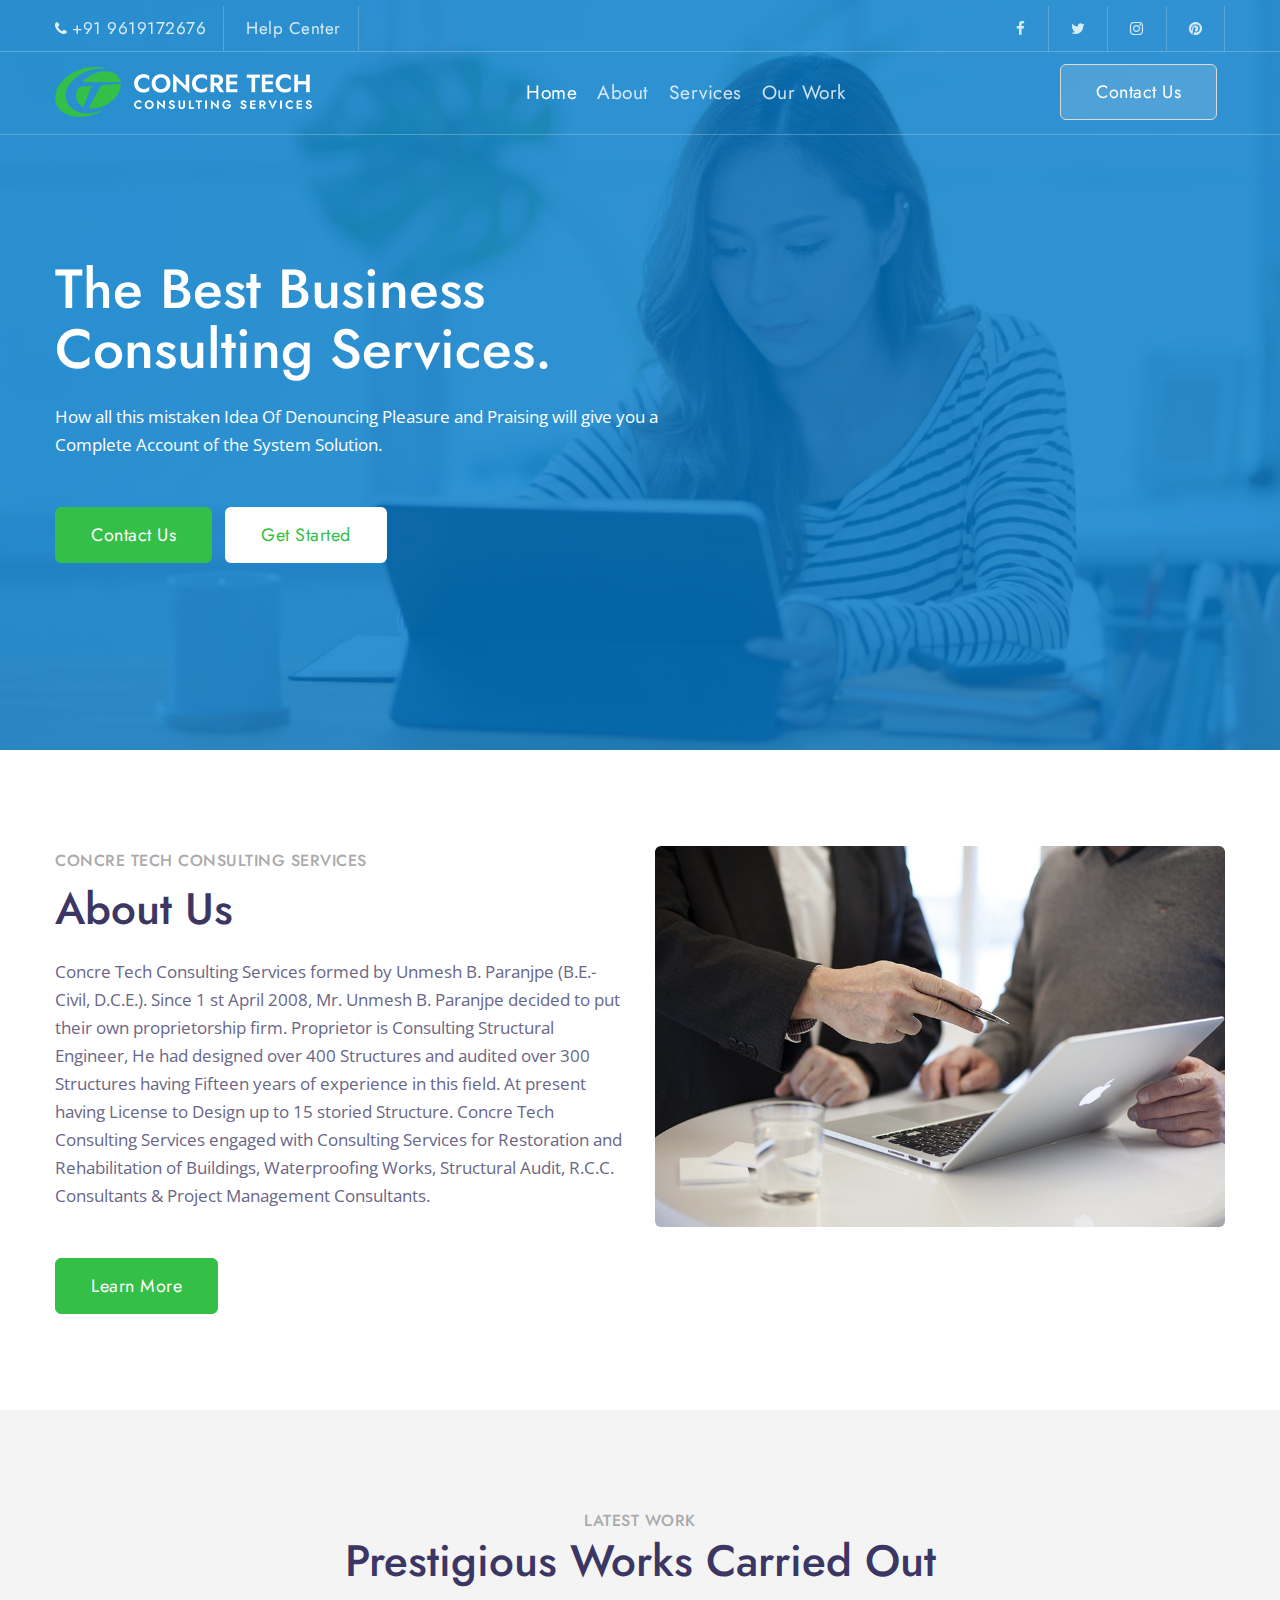
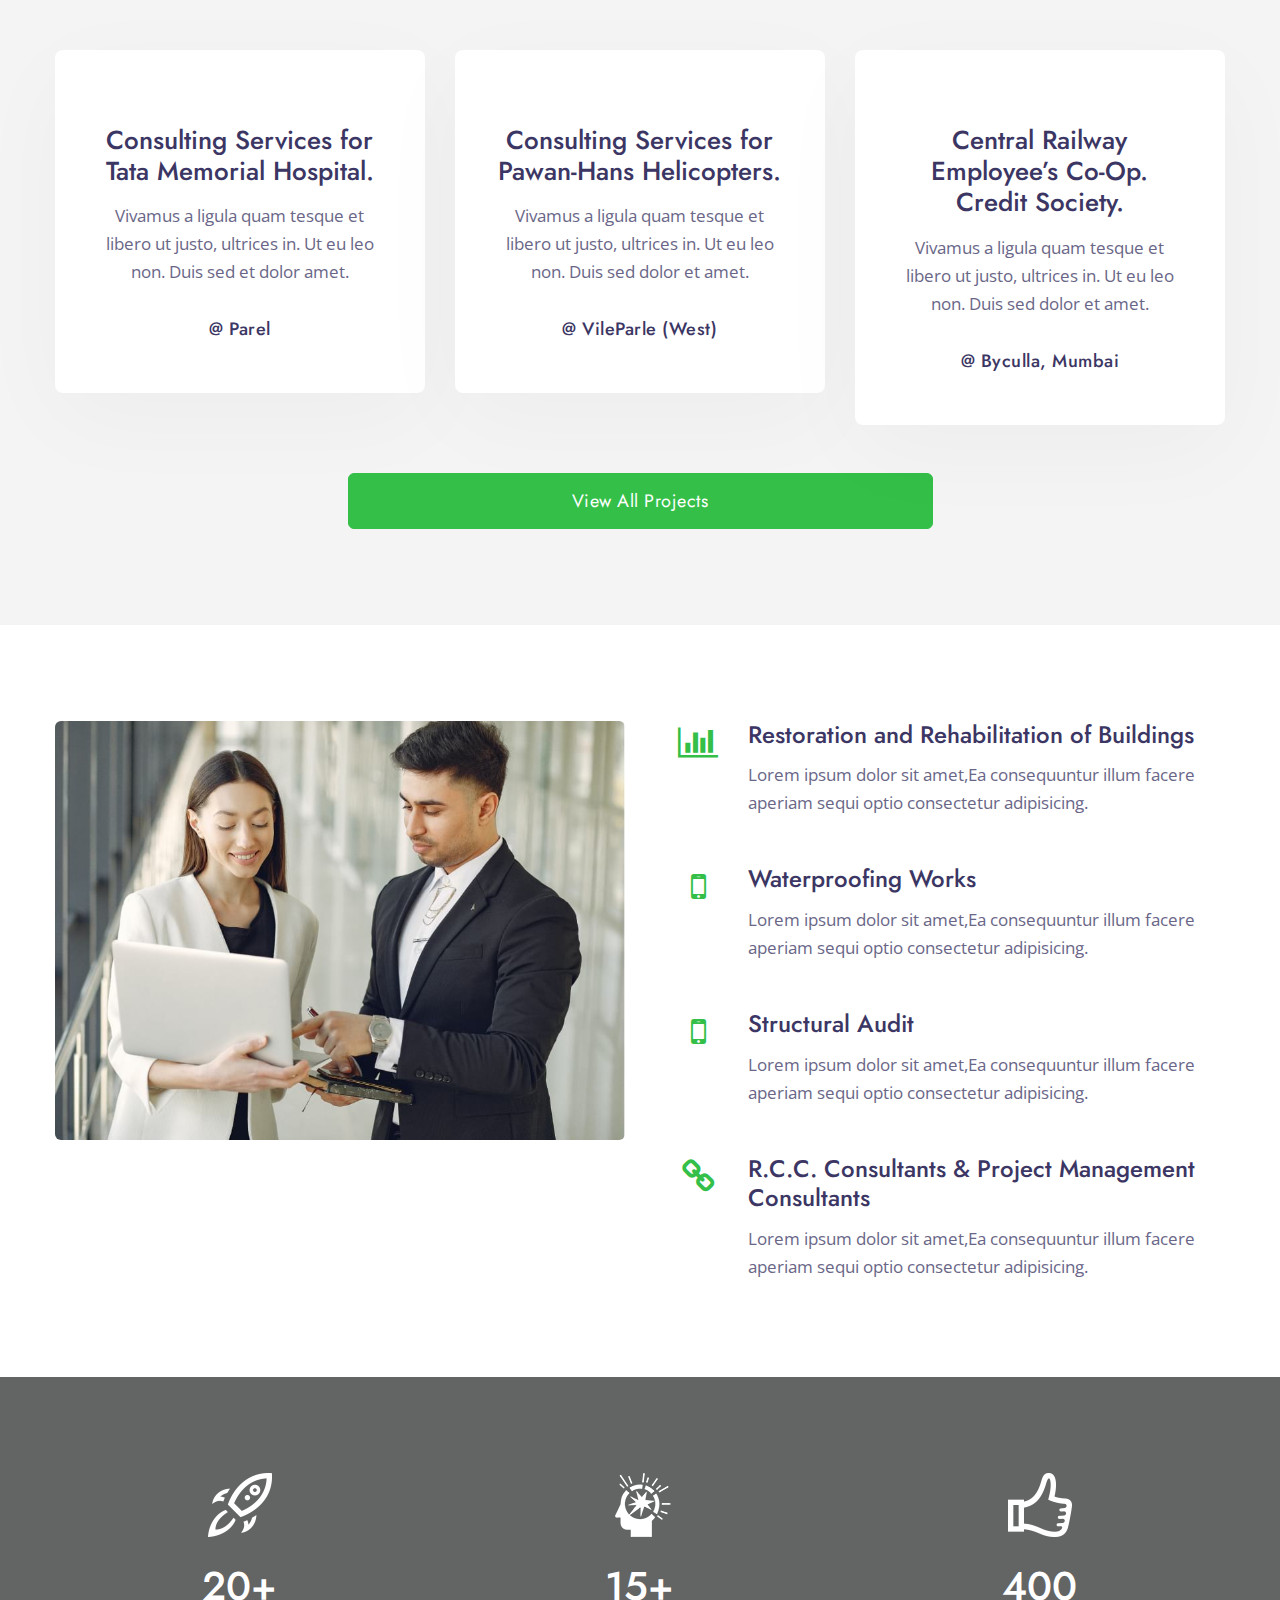
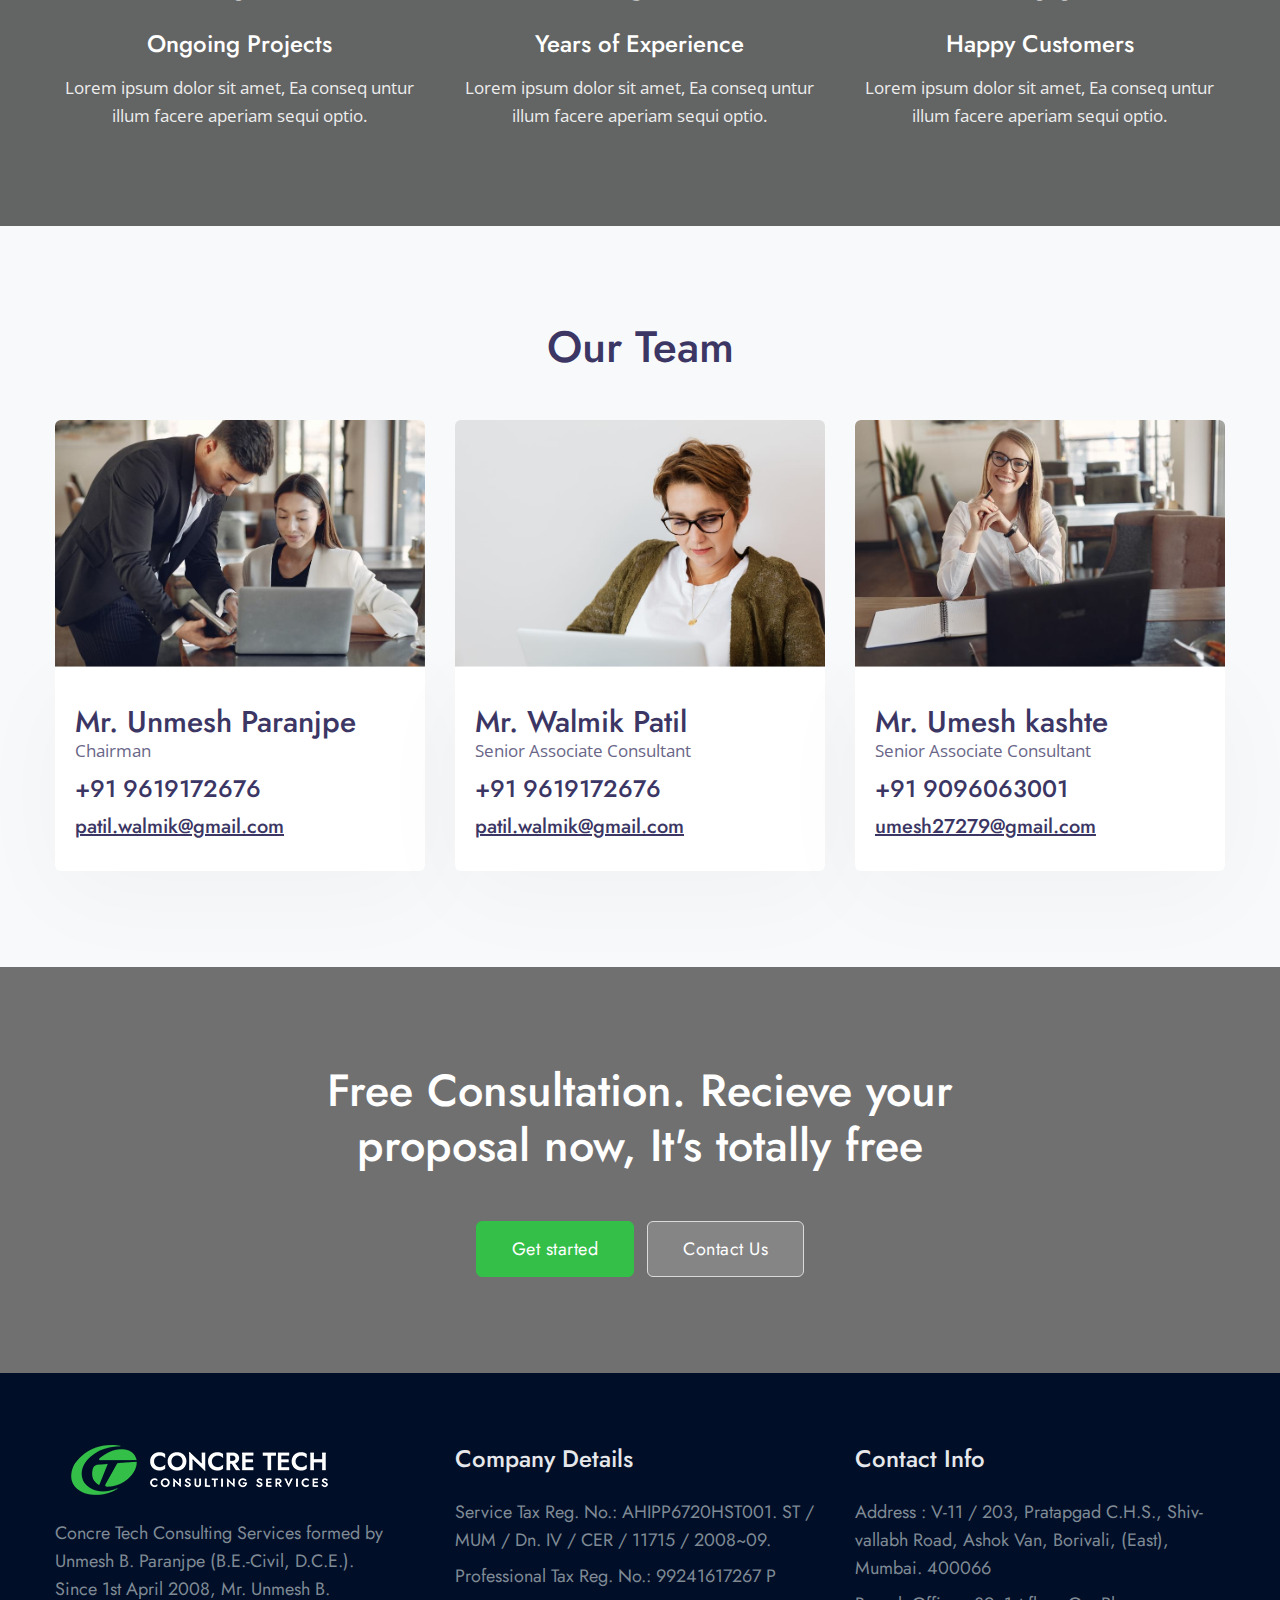
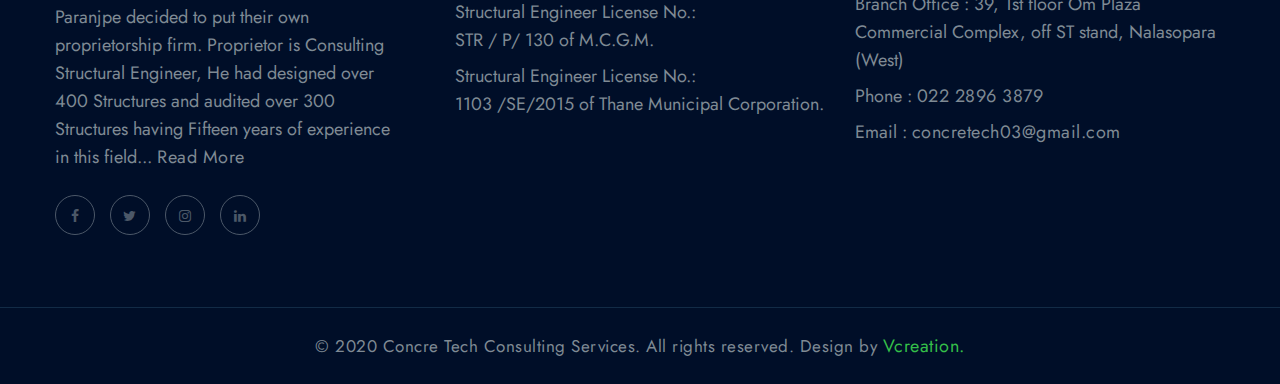
<file: index.html>
<!--
Author: W3layouts
Author URL: http://w3layouts.com
-->
<!doctype html>
<html lang="en">

<head>
  <!-- Required meta tags -->
  <meta charset="utf-8">
  <meta name="viewport" content="width=device-width, initial-scale=1, shrink-to-fit=no">

  <title>Concre Tech Consuting Services</title>

  <link href="//fonts.googleapis.com/css2?family=Jost:wght@300;400;500&display=swap" rel="stylesheet">
  <link href="//fonts.googleapis.com/css2?family=Open+Sans:wght@400;600&display=swap" rel="stylesheet">

  <!-- Template CSS -->
  <link rel="stylesheet" href="assets/css/style-starter.css">

<script src="https://cdnjs.cloudflare.com/ajax/libs/jquery/3.2.1/jquery.min.js"></script>
  <script type="text/javascript">
    var initialSrc = "assets/images/logo-white.png";
    var scrollSrc = "assets/images/logo-color.png";

    $(window).scroll(function() {
       var value = $(this).scrollTop();
       if (value > 100)
          $(".logo").attr("src", scrollSrc);
       else
          $(".logo").attr("src", initialSrc);
    });
</script>
</head>

<body>
<!--header-->
<header id="site-header" class="fixed-top">
  <!-- top header -->
  <section class="w3l-top-header">
    <div class="container">
      <div class="top-header-2">
        <div class="d-grid main-top">
          <div class="top-headers">
            <ul>
              <li>
                <span class="fa fa-phone"></span><a href="+91 9619172676">+91 9619172676</a>
              </li>
              <li>
                <a href="#help" class="d-sm-block d-none">Help Center</a>
              </li>
            </ul>
          </div>
          <div class="top-headers">
            <ul>
              <li>
                <a href="#facebook"><span class="fa fa-facebook"></span></a>
              </li>
              <li>
                <a href="#twitter"><span class="fa fa-twitter"></span></a>
              </li>
              <li>
                <a href="#instagram"><span class="fa fa-instagram"></span></a>
              </li>
              <li class="mr-0">
                <a href="#pinterest"><span class="fa fa-pinterest"></span></a>
              </li>
            </ul>
          </div>
        </div>
      </div>
    </div>
  </section>
  <!-- //top header -->
  <div class="container">
    <nav class="navbar navbar-expand-lg stroke px-0 pt-lg-0">
      <h1> <a class="navbar-brand" href="index.html">
          <img class="logo" src="assets/images/logo-white.png">
        </a></h1>
      <!-- if logo is image enable this   
  <a class="navbar-brand" href="#index.html">
      <img src="image-path" alt="Your logo" title="Your logo" style="height:35px;" />
  </a> -->
      <button class="navbar-toggler  collapsed bg-gradient" type="button" data-toggle="collapse"
        data-target="#navbarTogglerDemo02" aria-controls="navbarTogglerDemo02" aria-expanded="false"
        aria-label="Toggle navigation">
        <span class="navbar-toggler-icon fa icon-expand fa-bars"></span>
        <span class="navbar-toggler-icon fa icon-close fa-times"></span>
      </button>

      <div class="collapse navbar-collapse" id="navbarTogglerDemo02">
        <ul class="navbar-nav mx-lg-auto">
          <li class="nav-item active">
            <a class="nav-link" href="index.html">Home <span class="sr-only">(current)</span></a>
          </li>
          <li class="nav-item @@about__active">
            <a class="nav-link" href="about.html">About</a>
          </li>
          <li class="nav-item @@services__active">
            <a class="nav-link" href="services.html">Services</a>
          </li>
          <li class="nav-item @@services__active">
            <a class="nav-link" href="services.html">Our Work</a>
          </li>
        </ul>


        <!--//search-right-->
        <div class="top-quote mr-lg-2 mt-lg-0">
          <a href="contact.html" class="btn btn-style transparent-btn">Contact Us</a>
        </div>
      </div>
      <!-- toggle switch for light and dark theme -->
     

</header>
<!--/header-->
<!-- banner section -->
<section id="home" class="w3l-banner py-5">
    <div class="container py-lg-5 py-md-4 mt-lg-0 mt-5">
        <div class="py-lg-5 py-4 mt-4">
            <div class="banner-info-grid mt-lg-5">
                <h3 class="mb-4">The Best Business <br>Consulting Services.</h3>
                <p>How all this mistaken Idea Of Denouncing Pleasure and Praising will give you a Complete Account of the System Solution.</p>
                    <a class="btn btn-primary btn-style mt-5 mr-2" href="#discover"> Contact Us </a>
                    <a class="btn btn-white btn-style mt-5" href="about.html"> Get Started </a>
            </div>
        </div>
    </div>
</section>
<!-- //banner section -->
<section class="w3l-homeblock1" id="">
    <div class="midd-w3 py-5">
        <div class="container py-lg-5 py-md-4 py-2">
            <div class="row">
                <div class="col-lg-6 align-self">
                    <h5 class="title-small mb-2">Concre Tech Consulting Services</h5>
                    <h3 class="title-big">About Us</h3>
                    <p class="mt-4">Concre Tech Consulting Services formed by Unmesh B. Paranjpe (B.E.-Civil, D.C.E.).
Since 1
st April 2008, Mr. Unmesh B. Paranjpe decided to put their own proprietorship firm.
Proprietor is Consulting Structural Engineer, He had designed over 400 Structures
and audited over 300 Structures having Fifteen years of experience in this field. At present
having License to Design up to 15 storied Structure.
Concre Tech Consulting Services engaged with Consulting Services for Restoration
and Rehabilitation of Buildings, Waterproofing Works, Structural Audit, R.C.C. Consultants &
Project Management Consultants.</p>
                    <a href="about.html" class="btn btn-style btn-primary mt-md-5 mt-4">Learn More</a>
                </div>
                <div class="col-lg-6 left-wthree-img mt-lg-0 mt-md-5 mt-4">
                    <div class="position-relative text-lg-right">
                        <img src="assets/images/about.jpg" alt="" class="img-fluid radius-image">
                        
                        <!-- dialog itself, mfp-hide class is required to make dialog hidden -->
                        <div id="small-dialog" class="zoom-anim-dialog mfp-hide">
                            <iframe src="https://www.youtube.com/embed/D7UxlkwdYc0" allow="autoplay; fullscreen" allowfullscreen=""></iframe>
                        </div>
                    </div>
                </div>
            </div>
        </div>
    </div>
</section>
<!-- /bottom-grids-->
<section class="w3l-bottom-grids-6 py-5" id="services">
    <div class="container py-lg-5 py-md-4 py-2">
        <h6 class="title-small text-center">Latest Work</h6>
        <h3 class="title-big mb-md-5 mb-4 text-center">Prestigious Works Carried Out</h3>
        <div class="grids-area-hny main-cont-wthree-fea row pt-3">
            <div class="col-lg-4 col-md-6 grids-feature">
                <div class="area-box">
                    
                    <h4><a href="#feature" class="title-head">Consulting Services for Tata Memorial Hospital.</a></h4>
                    <p>Vivamus a ligula quam tesque et libero ut justo, ultrices in.  Ut eu leo non. Duis sed et dolor amet.</p>
                    <a class="more">@ Parel </a>
                </div>
            </div>
            <div class="col-lg-4 col-md-6 grids-feature mt-md-0 mt-4">
                <div class="area-box">
                   
                    <h4><a href="#feature" class="title-head">Consulting Services for Pawan-Hans Helicopters. </a></h4>
                    <p>Vivamus a ligula quam tesque et libero ut justo, ultrices in. Ut eu leo non. Duis sed dolor et amet.</p>
                    <a class="more"> @ VileParle (West) </a>
                </div>
            </div>
            <div class="col-lg-4 col-md-6 grids-feature mt-lg-0 mt-4">
                <div class="area-box">
                  
                    <h4><a href="#feature" class="title-head">Central Railway Employee’s Co-Op. Credit Society.</a></h4>
                    <p>Vivamus a ligula quam tesque et libero ut justo, ultrices in. Ut eu leo non. Duis sed dolor et amet.</p>
                    <a class="more">@ Byculla, Mumbai </a>
                </div>
            </div>
            <p class="col-lg-12"><a href="about.html" class="btn btn-style btn-primary mt-md-5 mt-4" style="display:block;  width: 50%;margin: 0 auto;">View All Projects</a></p>
        </div>
    </div>
</section>
<!-- //bottom-grids-->
<!-- home block3 -->
<section class="w3l-content-4 py-5" id="features">
    <div class="content-4-main py-lg-5 py-md-4 py-2">
        <div class="container">
            <div class="content-info-in row">
                <div class="content-left col-lg-6">
                    <img src="assets/images/image1.jpg" class="img-fluid radius-image" alt="">
                </div>
                <div class="content-right col-lg-6 pl-lg-4 mt-lg-0 mt-md-5 mt-5 align-self">
                    <div class="row content4-right-grids mb-lg-5 mb-5">
                        <div class="col-2 content4-right-icon">
                            <div class="content4-icon">
                                <span class="fa fa-bar-chart"></span>
                            </div>
                        </div>
                        <div class="col-10 content4-right-info">
                            <h6><a href="#url">Restoration and Rehabilitation of Buildings</a></h6>
                            <p>Lorem ipsum dolor sit amet,Ea consequuntur illum facere aperiam sequi optio
                                consectetur
                                adipisicing.</p>
                        </div>
                    </div>
                    <div class="row content4-right-grids mb-lg-5 mb-5">
                        <div class="col-2 content4-right-icon">
                            <div class="content4-icon">
                                <span class="fa fa-mobile"></span>
                            </div>
                        </div>
                        <div class="col-10 content4-right-info">
                            <h6><a href="#url">Waterproofing Works</a></h6>
                            <p>Lorem ipsum dolor sit amet,Ea consequuntur illum facere aperiam sequi optio
                                consectetur
                                adipisicing.</p>
                        </div>
                    </div>
                           <div class="row content4-right-grids mb-lg-5 mb-5">
                        <div class="col-2 content4-right-icon">
                            <div class="content4-icon">
                                <span class="fa fa-mobile"></span>
                            </div>
                        </div>
                        <div class="col-10 content4-right-info">
                            <h6><a href="#url">Structural Audit</a></h6>
                            <p>Lorem ipsum dolor sit amet,Ea consequuntur illum facere aperiam sequi optio
                                consectetur
                                adipisicing.</p>
                        </div>
                    </div>
                    <div class="row content4-right-grids">
                        <div class="col-2 content4-right-icon">
                            <div class="content4-icon">
                                <span class="fa fa-link"></span>
                            </div>
                        </div>
                        <div class="col-10 content4-right-info">
                            <h6><a href="#url">R.C.C. Consultants &
Project Management Consultants</a></h6>
                            <p>Lorem ipsum dolor sit amet,Ea consequuntur illum facere aperiam sequi optio
                                consectetur
                                adipisicing.</p>
                        </div>
                    </div>

                </div>
            </div>
        </div>
    </div>
</section>
<!-- //home block3 -->
<!-- stats -->
<section class="w3l-stats py-5" id="stats">
    <div class="container py-md-5 py-3">
        <div class="row stats-icon text-center">
            <div class="col-lg-4 col-md-6 stats_info">
                <img src="assets/images/icon1.png" alt="" class="img-fluid" />
                <h3 class="counter">20+</h3>
                <h4 class="mb-3">Ongoing Projects</h4>
                <p>Lorem ipsum dolor sit amet, Ea conseq untur illum facere aperiam sequi optio.
                </p>
            </div>
            <div class="col-lg-4 col-md-6 stats_info mt-md-0 mt-5">
                <img src="assets/images/icon2.png" alt="" class="img-fluid" />
                <h3 class="counter">15+</h3>
                <h4 class="mb-3">Years of Experience</h4>
                <p>Lorem ipsum dolor sit amet, Ea conseq untur illum facere aperiam sequi optio.
                </p>
            </div>
            <div class="col-lg-4 col-md-6 stats_info mt-lg-0 mt-5">
                <img src="assets/images/icon3.png" alt="" class="img-fluid" />
                <h3 class="counter">400</h3>
                <h4 class="mb-3">Happy Customers</h4>
                <p>Lorem ipsum dolor sit amet, Ea conseq untur illum facere aperiam sequi optio.
                </p>
            </div>
        </div>
    </div>
</section>
<!-- //stats -->
<!-- <section class="w3l-progressblock py-5" id="seoservices">
    <div class="container py-lg-5 py-md-3">
        <div class="row">
            <div class="col-lg-6 about-right-faq align-self">
                <h3 class="title-big">SEO management services</h3>
                <p class="mt-lg-4 mt-3 mb-lg-5 mb-4">Lorem ipsum viverra feugiat. Pellen tesque libero ut justo,
                    ultrices in ligula. Semper at, ipsum dolor sit amet
                    elit. Non quae, fugiat ad.</p>
                <div class="progress-info info1">
                    <h6 class="progress-tittle">SEO audit <span class="">80%</span></h6>
                    <div class="progress">
                        <div class="progress-bar progress-bar-striped" role="progressbar" style="width: 80%"
                            aria-valuenow="90" aria-valuemin="0" aria-valuemax="100">
                        </div>
                    </div>
                </div>
                <div class="progress-info info2">
                    <h6 class="progress-tittle">Keyword research <span class="">95%</span>
                    </h6>
                    <div class="progress">
                        <div class="progress-bar progress-bar-striped" role="progressbar" style="width: 95%"
                            aria-valuenow="95" aria-valuemin="0" aria-valuemax="100">
                        </div>
                    </div>
                </div>
                <div class="progress-info info3">
                    <h6 class="progress-tittle">SEO Management <span class="">75%</span></h6>
                    <div class="progress">
                        <div class="progress-bar progress-bar-striped" role="progressbar" style="width: 75%"
                            aria-valuenow="95" aria-valuemin="0" aria-valuemax="100">
                        </div>
                    </div>
                </div>
                <div class="progress-info info4">
                    <h6 class="progress-tittle">On-page Optimization <span class="">70%</span></h6>
                    <div class="progress">
                        <div class="progress-bar progress-bar-striped" role="progressbar" style="width: 65%"
                            aria-valuenow="95" aria-valuemin="0" aria-valuemax="100">
                        </div>
                    </div>
                </div>
            </div>
            <div class="col-lg-6 left-wthree-img mt-lg-0 mt-4">
                <img src="assets/images/image2.jpg" alt="" class="img-fluid radius-image">
            </div>
        </div>
    </div>
</section> -->
 <div class="w3l-grids-block-5 py-5">
     <!-- grids block 5 -->
     <section id="grids5-block" class="py-lg-5 py-md-4 py-2">
         <div class="container">
            <h3 class="title-big text-center mb-md-5 mb-4">Our Team</h3>
             <div class="row">
                 <div class="col-lg-4 col-md-6 grids5-info">
                     <a href="blog-single.html"><img src="assets/images/image3.jpg" alt=""
                             class="img-fluid radius-image" /></a>
                     <div class="blog-info-grid">
                        
                        <h4><a href="blog-single.html">Mr. Unmesh Paranjpe</a></h4>
                         <p>Chairman</p>
                         <h3>+91 9619172676</h3>
                         <h2><u>patil.walmik@gmail.com</u></h2>
                     </div>
                 </div>
                 <div class="col-lg-4 col-md-6 grids5-info mt-md-0 mt-5">
                     <a href="blog-single.html"><img src="assets/images/image4.jpg" alt=""
                             class="img-fluid radius-image" /></a>
                     <div class="blog-info-grid">
                        <h4><a href="blog-single.html">Mr. Walmik Patil</a></h4>
                         <p>Senior Associate Consultant</p>
                         <h3>+91 9619172676</h3>
                         <h2><u>patil.walmik@gmail.com</u></h2>
                     </div>
                 </div>
                 <div class="col-lg-4 col-md-6 grids5-info mt-lg-0 mt-5">
                     <a href="blog-single.html"><img src="assets/images/image5.jpg" alt=""
                             class="img-fluid radius-image" /></a>
                     <div class="blog-info-grid">
                        <h4><a href="blog-single.html">Mr. Umesh kashte</a></h4>
                        <p>Senior Associate Consultant</p>
                         <h3>+91 9096063001</h3>
                         <h2><u>umesh27279@gmail.com</u></h2>
                     </div>
                 </div>
             </div>
         </div>
 </div>
 <!-- // grids block 5 -->
<!-- middle -->
<div class="middle py-5">
    <div class="container py-lg-5 py-md-4 py-3">
        <div class="welcome-left text-center">
            <h3 class="title-big">Free Consultation. Recieve your proposal now, It's totally free</h3>
            <a href="#started" class="btn btn-style btn-primary mt-sm-5 mt-4 mr-2">Get started</a>
            <a href="contact.html" class="btn btn-style transparent-btn mt-sm-5 mt-4">Contact Us</a>
        </div>
    </div>
</div>
<!-- //middle -->
<!-- footer -->
<section class="w3l-footer-29-main">
  <div class="footer-29 py-5">
    <div class="container py-lg-4">
      <div class="row footer-top-29">
        <div class="col-lg-4 col-md-6 col-sm-7 footer-list-29 footer-1 pr-lg-5">
          <div class="footer-logo mb-4">
            <a class="navbar-brand" href="index.html">
               <a href="#"></a><img src="assets/images/logo-white.png"></a>
          </div>
          <p>Concre Tech Consulting Services formed by Unmesh B. Paranjpe (B.E.-Civil, D.C.E.).
Since 1st April 2008, Mr. Unmesh B. Paranjpe decided to put their own proprietorship firm.
Proprietor is Consulting Structural Engineer, He had designed over 400 Structures
and audited over 300 Structures having Fifteen years of experience in this field... <a href="#">Read More</a>
</p>
          <div class="main-social-footer-29 mt-4">
            <a href="#facebook" class="facebook"><span class="fa fa-facebook"></span></a>
            <a href="#twitter" class="twitter"><span class="fa fa-twitter"></span></a>
            <a href="#instagram" class="instagram"><span class="fa fa-instagram"></span></a>
            <a href="#linkedin" class="linkedin"><span class="fa fa-linkedin"></span></a>
          </div>
        </div>

        <div class="col-lg-4 col-md-6 col-sm-7 footer-list-29 footer-4 mt-lg-0 mt-5">
          <h6 class="footer-title-29">Company Details </h6>
          <p>Service Tax Reg. No.: AHIPP6720HST001. ST / MUM / Dn. IV / CER / 11715 / 2008~09.</p>
          <p class="my-2">Professional Tax Reg. No.: 99241617267 P</p>
          <p class="my-2">Structural Engineer License No.: <br>STR / P/ 130 of M.C.G.M.</p>
          <p class="my-2">Structural Engineer License No.: <br>1103 /SE/2015 of Thane Municipal Corporation.</p>
    
          <!-- <p>Support : <a href="mailto:info@support.com">info@support.com</a></p> -->
        </div>
    
        <div class="col-lg-4 col-md-6 col-sm-7 footer-list-29 footer-4 mt-lg-0 mt-5">
          <h6 class="footer-title-29">Contact Info </h6>
          <p>Address : V-11 / 203, Pratapgad C.H.S., Shiv-vallabh Road, Ashok Van, Borivali, (East), Mumbai. 400066</p>
          <p class="my-2">Branch Office : 39, 1st floor Om Plaza Commercial Complex, off ST stand, Nalasopara (West)</p>
          <p class="my-2">Phone : <a href="tel:022 2896 3879">022 2896 3879</a></p>
          <p>Email : <a href="mailto:concretech03@gmail.com">concretech03@gmail.com</a></p>
          <!-- <p>Support : <a href="mailto:info@support.com">info@support.com</a></p> -->
        </div>
      </div>
    </div>
  </div>
  <!-- copyright -->
  <section class="w3l-copyright text-center">
    <div class="container">
      <p class="copy-footer-29">© 2020 Concre Tech Consulting Services. All rights reserved. Design by <a href="http://vcreation.co.in/"
          target="_blank">
          Vcreation.</a></p>
    </div>

    <!-- move top -->
    <button onclick="topFunction()" id="movetop" title="Go to top">
      &#10548;
    </button>
    <script>
      // When the user scrolls down 20px from the top of the document, show the button
      window.onscroll = function () {
        scrollFunction()
      };

      function scrollFunction() {
        if (document.body.scrollTop > 20 || document.documentElement.scrollTop > 20) {
          document.getElementById("movetop").style.display = "block";
        } else {
          document.getElementById("movetop").style.display = "none";
        }
      }

      // When the user clicks on the button, scroll to the top of the document
      function topFunction() {
        document.body.scrollTop = 0;
        document.documentElement.scrollTop = 0;
      }
    </script>
    <!-- /move top -->
  </section>
  <!-- //copyright -->
</section>
<!-- //footer -->

<!-- all js scripts and files here -->

<script src="assets/js/theme-change.js"></script><!-- theme switch js (light and dark)-->

<script src="assets/js/jquery-3.3.1.min.js"></script><!-- default jQuery -->

<script src="assets/js/jquery.magnific-popup.min.js"></script>
<script>
  $(document).ready(function () {
    $('.popup-with-zoom-anim').magnificPopup({
      type: 'inline',

      fixedContentPos: false,
      fixedBgPos: true,

      overflowY: 'auto',

      closeBtnInside: true,
      preloader: false,

      midClick: true,
      removalDelay: 300,
      mainClass: 'my-mfp-zoom-in'
    });

    $('.popup-with-move-anim').magnificPopup({
      type: 'inline',

      fixedContentPos: false,
      fixedBgPos: true,

      overflowY: 'auto',

      closeBtnInside: true,
      preloader: false,

      midClick: true,
      removalDelay: 300,
      mainClass: 'my-mfp-slide-bottom'
    });
  });
</script>

<!-- disable body scroll which navbar is in active -->
<script>
  $(function () {
    $('.navbar-toggler').click(function () {
      $('body').toggleClass('noscroll');
    })
  });
</script>
<!-- disable body scroll which navbar is in active -->

<!--/MENU-JS-->
<script>
  $(window).on("scroll", function () {
    var scroll = $(window).scrollTop();

    if (scroll >= 80) {
      $("#site-header").addClass("nav-fixed");
    } else {
      $("#site-header").removeClass("nav-fixed");
    }
  });

  //Main navigation Active Class Add Remove
  $(".navbar-toggler").on("click", function () {
    $("header").toggleClass("active");
  });
  $(document).on("ready", function () {
    if ($(window).width() > 991) {
      $("header").removeClass("active");
    }
    $(window).on("resize", function () {
      if ($(window).width() > 991) {
        $("header").removeClass("active");
      }
    });
  });
</script>
<!--//MENU-JS-->

<!-- bootstrap js -->
<script src="assets/js/bootstrap.min.js"></script>

</body>

</html>
</file>
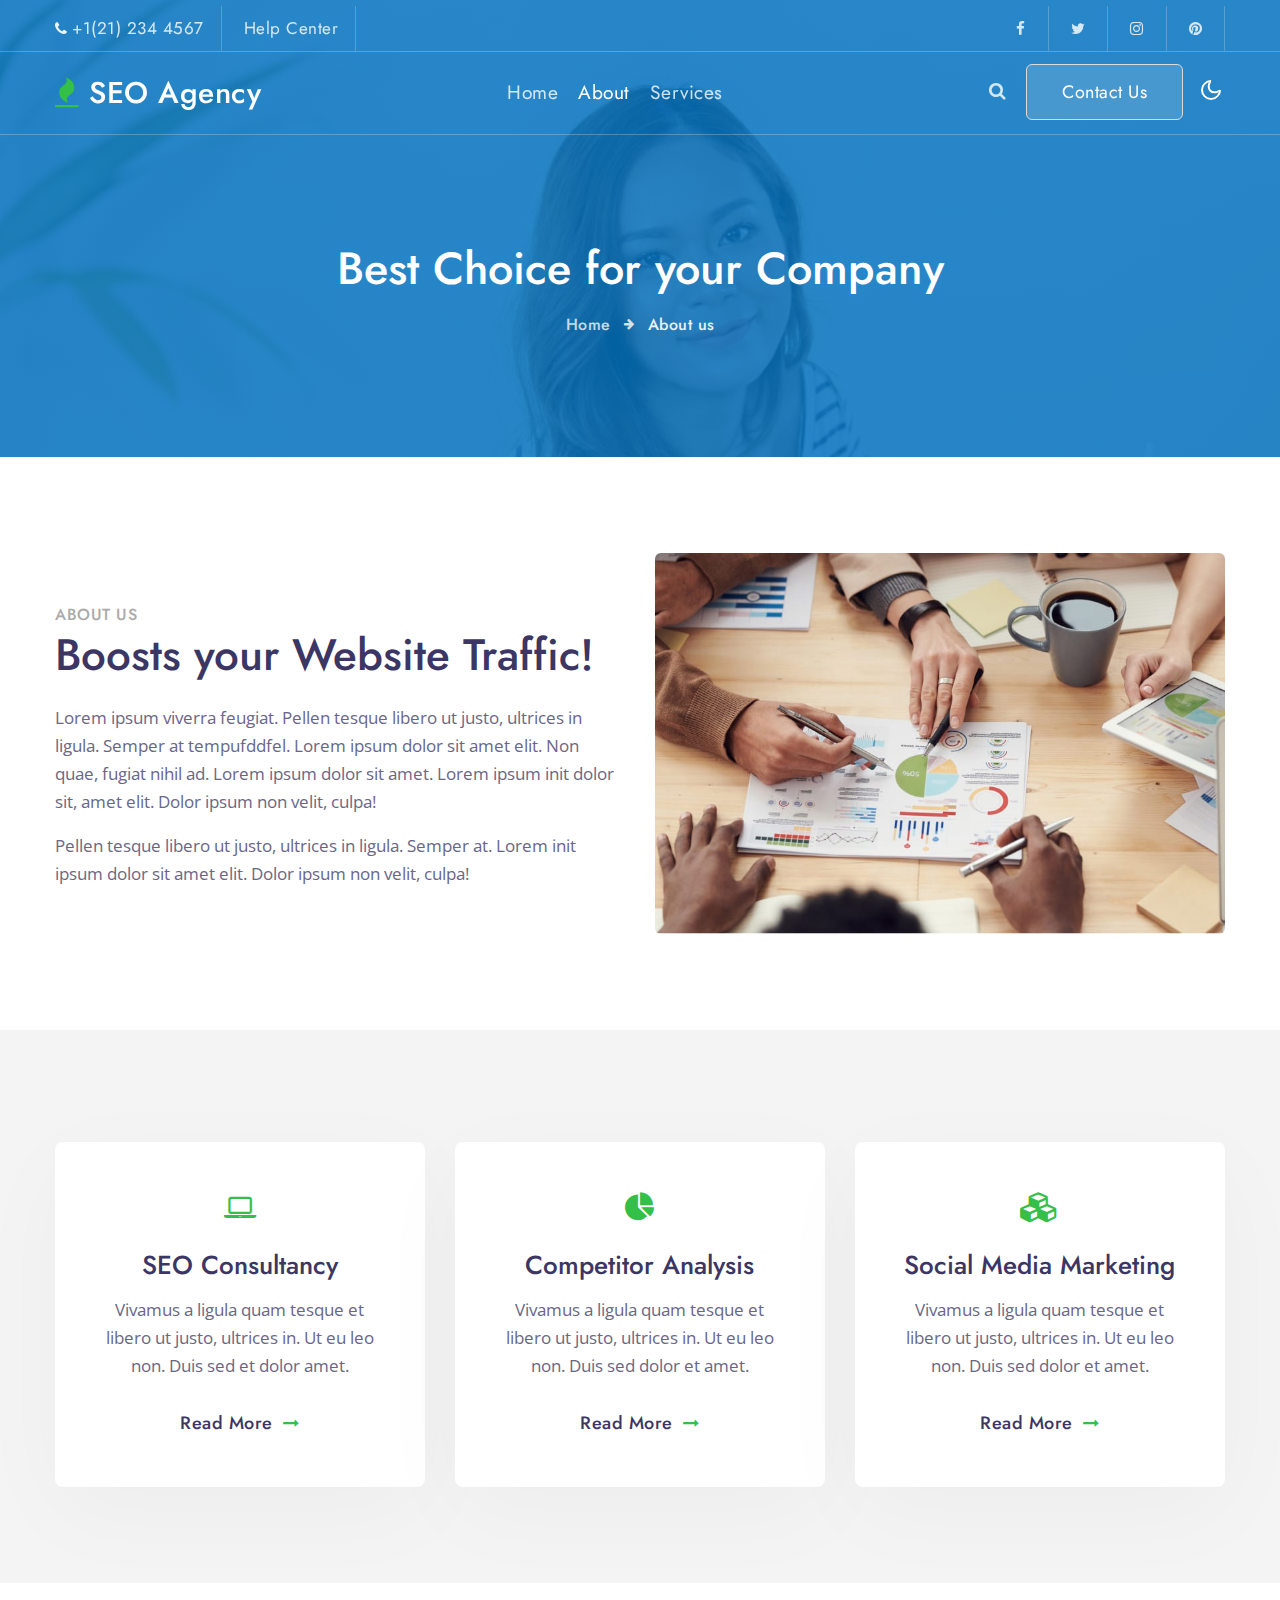
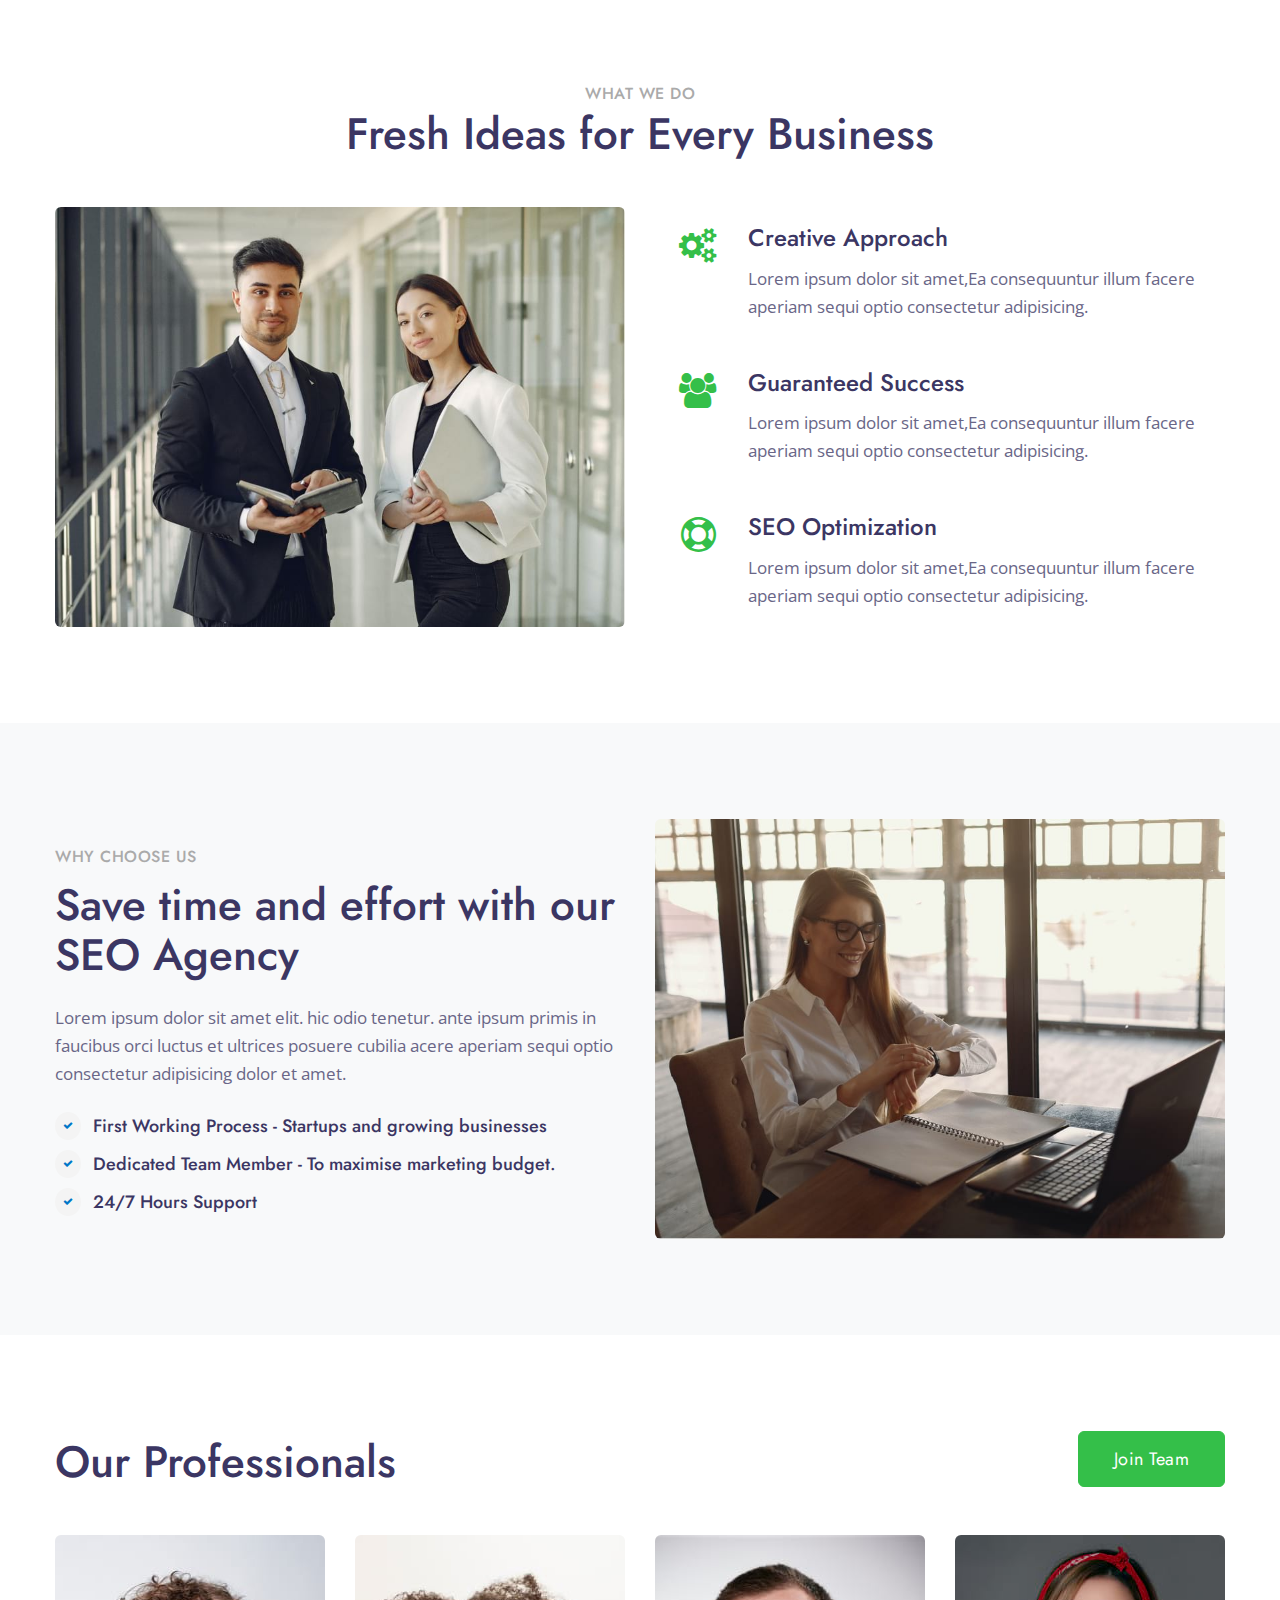
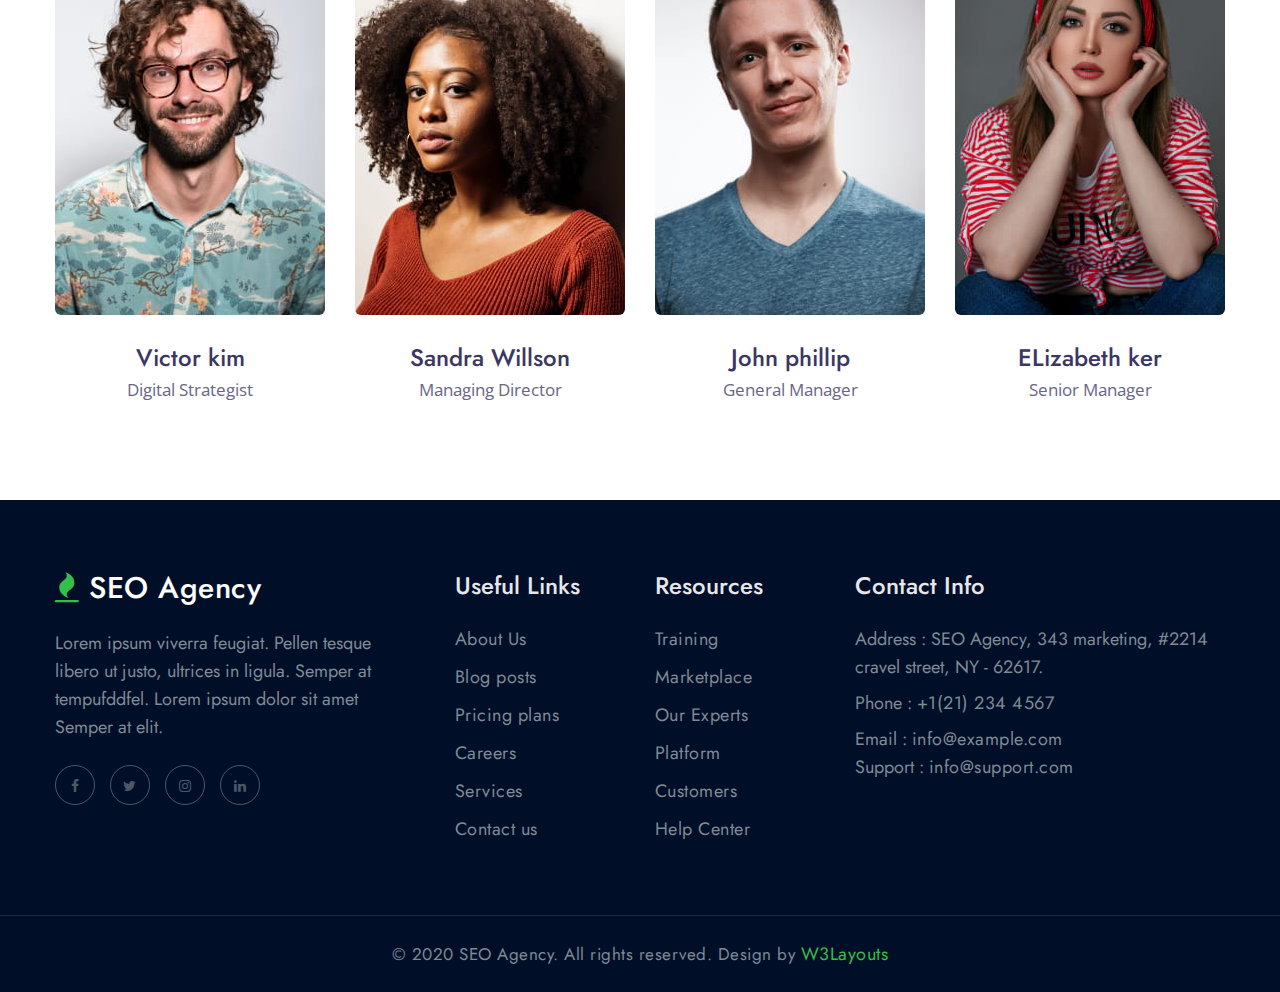
<file: about.html>
<!--
Author: W3layouts
Author URL: http://w3layouts.com
-->
<!doctype html>
<html lang="en">

<head>
  <!-- Required meta tags -->
  <meta charset="utf-8">
  <meta name="viewport" content="width=device-width, initial-scale=1, shrink-to-fit=no">

  <title>SEO Agency - Business Category Bootstrap Responsive Website Template | About : W3layouts</title>

  <link href="//fonts.googleapis.com/css2?family=Jost:wght@300;400;500&display=swap" rel="stylesheet">
  <link href="//fonts.googleapis.com/css2?family=Open+Sans:wght@400;600&display=swap" rel="stylesheet">

  <!-- Template CSS -->
  <link rel="stylesheet" href="assets/css/style-starter.css">
</head>

<body>
<!--header-->
<header id="site-header" class="fixed-top">
  <!-- top header -->
  <section class="w3l-top-header">
    <div class="container">
      <div class="top-header-2">
        <div class="d-grid main-top">
          <div class="top-headers">
            <ul>
              <li>
                <span class="fa fa-phone"></span><a href="tel:+1(21) 234 4567">+1(21) 234 4567</a>
              </li>
              <li>
                <a href="#help" class="d-sm-block d-none">Help Center</a>
              </li>
            </ul>
          </div>
          <div class="top-headers">
            <ul>
              <li>
                <a href="#facebook"><span class="fa fa-facebook"></span></a>
              </li>
              <li>
                <a href="#twitter"><span class="fa fa-twitter"></span></a>
              </li>
              <li>
                <a href="#instagram"><span class="fa fa-instagram"></span></a>
              </li>
              <li class="mr-0">
                <a href="#pinterest"><span class="fa fa-pinterest"></span></a>
              </li>
            </ul>
          </div>
        </div>
      </div>
    </div>
  </section>
  <!-- //top header -->
  <div class="container">
    <nav class="navbar navbar-expand-lg stroke px-0 pt-lg-0">
      <h1> <a class="navbar-brand" href="index.html">
          <span class="fa fa-fire"></span> SEO Agency
        </a></h1>
      <!-- if logo is image enable this   
  <a class="navbar-brand" href="#index.html">
      <img src="image-path" alt="Your logo" title="Your logo" style="height:35px;" />
  </a> -->
      <button class="navbar-toggler  collapsed bg-gradient" type="button" data-toggle="collapse"
        data-target="#navbarTogglerDemo02" aria-controls="navbarTogglerDemo02" aria-expanded="false"
        aria-label="Toggle navigation">
        <span class="navbar-toggler-icon fa icon-expand fa-bars"></span>
        <span class="navbar-toggler-icon fa icon-close fa-times"></span>
      </button>

      <div class="collapse navbar-collapse" id="navbarTogglerDemo02">
        <ul class="navbar-nav mx-lg-auto">
          <li class="nav-item @@home__active">
            <a class="nav-link" href="index.html">Home <span class="sr-only">(current)</span></a>
          </li>
          <li class="nav-item active">
            <a class="nav-link" href="about.html">About</a>
          </li>
          <li class="nav-item @@services__active">
            <a class="nav-link" href="services.html">Services</a>
          </li>
        </ul>

        <!--/search-right-->
        <div class="search-right">
          <a href="#search" title="search"><span class="fa fa-search" aria-hidden="true"></span></a>
          <!-- search popup -->
          <div id="search" class="pop-overlay">
            <div class="popup">

              <form action="error.html" method="GET" class="search-box">
                <input type="search" placeholder="Enter Keyword" name="search" required="required" autofocus="">
                <button type="submit" class="btn"><span class="fa fa-search" aria-hidden="true"></span></button>
              </form>

            </div>
            <a class="close" href="#close">×</a>
          </div>
          <!-- /search popup -->
        </div>
        <!--//search-right-->
        <div class="top-quote mr-lg-2 mt-lg-0">
          <a href="contact.html" class="btn btn-style transparent-btn">Contact Us</a>
        </div>
      </div>
      <!-- toggle switch for light and dark theme -->
      <div class="mobile-position">
        <nav class="navigation">
          <div class="theme-switch-wrapper">
            <label class="theme-switch" for="checkbox">
              <input type="checkbox" id="checkbox">
              <div class="mode-container">
                <i class="gg-sun"></i>
                <i class="gg-moon"></i>
              </div>
            </label>
          </div>
        </nav>
      </div>
      <!-- //toggle switch for light and dark theme -->
    </nav>
  </div>
</header>
<!--/header-->
<!-- about breadcrumb -->
<section class="w3l-about-breadcrumb">
    <div class="breadcrumb-bg breadcrumb-bg-about py-5">
        <div class="container pt-lg-5 pt-md-3 p-lg-4 pb-md-3 my-lg-5">
            <h2 class="title pt-5">Best Choice for your Company</h2>
            <ul class="breadcrumbs-custom-path mt-3 text-center">
                <li><a href="index.html">Home</a></li>
                <li class="active"><span class="fa fa-arrow-right mx-2" aria-hidden="true"></span> About us </li>
            </ul>
        </div>
    </div>
</section>
<!-- //about breadcrumb -->
<!-- about page about section -->
<section class="w3l-aboutblock1" id="about">
    <div class="midd-w3 py-5">
        <div class="container py-lg-5 py-md-3">
            <div class="row">
                <div class="col-lg-6 mb-lg-0 mb-md-5 mb-4 align-self">
                    <h3 class="title-small"> About us</h3>
                    <h3 class="title-big mx-0">Boosts your Website Traffic! </h3>
                    <p class="mt-md-4 mt-3">Lorem ipsum viverra feugiat. Pellen tesque libero ut justo,
                        ultrices in ligula. Semper at tempufddfel. Lorem ipsum dolor sit amet
                        elit. Non quae, fugiat nihil ad. Lorem ipsum dolor sit amet. Lorem ipsum init
                        dolor sit, amet elit. Dolor ipsum non velit, culpa!</p>
                    <p class="mt-3">Pellen tesque libero ut justo,
                        ultrices in ligula. Semper at. Lorem init ipsum dolor sit amet elit. Dolor ipsum non velit,
                        culpa! </p>
                </div>
                <div class="col-lg-6">
                    <div class="position-relative">
                        <img src="assets/images/about1.jpg" alt="" class="radius-image img-fluid">
                    </div>
                </div>
            </div>
        </div>
    </div>
</section>
<!-- //about page about section -->
<!-- /bottom-grids-->
<section class="w3l-bottom-grids-6 py-5" id="services">
    <div class="container py-lg-5 py-md-4">
        <div class="grids-area-hny main-cont-wthree-fea row pt-3">
            <div class="col-lg-4 col-md-6 grids-feature">
                <div class="area-box">
                    <span class="fa fa-laptop"></span>
                    <h4><a href="#feature" class="title-head">SEO Consultancy</a></h4>
                    <p>Vivamus a ligula quam tesque et libero ut justo, ultrices in.  Ut eu leo non. Duis sed et dolor amet.</p>
                    <a href="#url" class="more">Read More <span class="fa fa-long-arrow-right"></span> </a>
                </div>
            </div>
            <div class="col-lg-4 col-md-6 grids-feature mt-md-0 mt-4">
                <div class="area-box">
                    <span class="fa fa-pie-chart"></span>
                    <h4><a href="#feature" class="title-head">Competitor Analysis</a></h4>
                    <p>Vivamus a ligula quam tesque et libero ut justo, ultrices in. Ut eu leo non. Duis sed dolor et amet.</p>
                    <a href="#url" class="more">Read More <span class="fa fa-long-arrow-right"></span> </a>
                </div>
            </div>
            <div class="col-lg-4 col-md-6 grids-feature mt-lg-0 mt-4">
                <div class="area-box">
                    <span class="fa fa-cubes"></span>
                    <h4><a href="#feature" class="title-head">Social Media Marketing</a></h4>
                    <p>Vivamus a ligula quam tesque et libero ut justo, ultrices in. Ut eu leo non. Duis sed dolor et amet.</p>
                    <a href="#url" class="more">Read More <span class="fa fa-long-arrow-right"></span> </a>
                </div>
            </div>
        </div>
    </div>
</section>
<!-- //bottom-grids-->
<section class="w3l-content-4 py-5" id="whatwedo">
    <div class="content-4-main py-lg-5 py-md-4 py-2">
        <div class="container">
            <h3 class="title-small text-center"> What we do</h3>
            <h3 class="title-big mx-0 text-center mb-md-5 mb-4">Fresh Ideas for Every Business</h3>
            <div class="content-info-in row">
                <div class="content-left col-lg-6">
                    <img src="assets/images/image8.jpg" alt="" class="radius-image img-fluid">
                </div>
                <div class="content-right col-lg-6 pl-lg-4 mt-lg-0 mt-5 align-self">
                    <div class="row content4-right-grids mb-lg-5 mb-4">
                        <div class="col-2 content4-right-icon">
                            <div class="content4-icon">
                                <span class="fa fa-cogs"></span>
                            </div>
                        </div>
                        <div class="col-10 content4-right-info">
                            <h6><a href="#url">Creative Approach</a></h6>
                            <p>Lorem ipsum dolor sit amet,Ea consequuntur illum facere aperiam sequi optio
                                consectetur
                                adipisicing.</p>
                        </div>
                    </div>
                    <div class="row content4-right-grids mb-lg-5 mb-4">
                        <div class="col-2 content4-right-icon">
                            <div class="content4-icon">
                                <span class="fa fa-users"></span>
                            </div>
                        </div>
                        <div class="col-10 content4-right-info">
                            <h6><a href="#url"> Guaranteed Success </a></h6>
                            <p>Lorem ipsum dolor sit amet,Ea consequuntur illum facere aperiam sequi optio
                                consectetur
                                adipisicing.</p>
                        </div>
                    </div>
                    <div class="row content4-right-grids">
                        <div class="col-2 content4-right-icon">
                            <div class="content4-icon">
                                <span class="fa fa-support"></span>
                            </div>
                        </div>
                        <div class="col-10 content4-right-info">
                            <h6><a href="#url"> SEO Optimization</a></h6>
                            <p>Lorem ipsum dolor sit amet,Ea consequuntur illum facere aperiam sequi optio
                                consectetur
                                adipisicing.</p>
                        </div>
                    </div>
                </div>
            </div>
        </div>
    </div>
</section>
<!-- home page block grids -->
<section class="w3l-grids-3 py-5">
    <div class="container py-lg-5 py-md-4">
        <div class="row bottom-ab-grids">
            <div class="col-lg-6 bottom-ab-left align-self">
                <span class="title-small mb-2">Why choose us</span>
                <h3 class="title-big mb-4">Save time and effort with our SEO Agency</h3>
                <p class="">Lorem ipsum dolor sit amet elit. hic odio tenetur. ante ipsum primis in
                    faucibus orci luctus et ultrices posuere cubilia acere aperiam sequi optio consectetur adipisicing
                    dolor et amet. </p>
                <ul class="cont-4 mt-4">
                    <li><span class="fa fa-check"></span>First Working Process - Startups and growing businesses</li>
                    <li><span class="fa fa-check"></span>Dedicated Team Member - To maximise marketing budget.</li>
                    <li><span class="fa fa-check"></span>24/7 Hours Support</li>
                </ul>
            </div>
            <div class="col-lg-6 bottom-right-grids mt-lg-0 mt-5">
                <img src="assets/images/image7.jpg" alt="" class="radius-image img-fluid">
            </div>
        </div>
    </div>
</section>
<!-- //home page block grids -->
<!--/team-sec-->
<section class="w3l-team-main" id="team">
    <div class="team py-5">
        <div class="container py-lg-5"><div class="grid-alignment mb-md-5 mb-4">
            <div class="grid-info">
                <h3 class="title-big mx-0">Our Professionals</h3>
            </div>
            <div class="grid-btn text-right">
                <a href="#consultant" class="btn btn-style btn-primary">Join Team  </a>
            </div>
        </div>
            <div class="row team-row mt-md-5 mt-4">
                <div class="col-lg-3 col-6 team-wrap">
                    <div class="team-member text-center">
                        <div class="team-img">
                            <img src="assets/images/team1.jpg" alt="" class="radius-image">
                            <div class="overlay-team">
                                <div class="team-details text-center">
                                    <div class="socials mt-20">
                                        <a href="#url">
                                            <span class="fa fa-facebook-f"></span>
                                        </a>
                                        <a href="#url">
                                            <span class="fa fa-twitter"></span>
                                        </a>
                                        <a href="#url">
                                            <span class="fa fa-instagram"></span>
                                        </a>
                                    </div>
                                </div>
                            </div>
                        </div>
                        <a href="#url" class="team-title">Victor kim</a>
                        <p>Digital Strategist </p>
                    </div>
                </div>
                <!-- end team member -->

                <div class="col-lg-3 col-6 team-wrap">
                    <div class="team-member text-center">
                        <div class="team-img">
                            <img src="assets/images/team3.jpg" alt="" class="radius-image">
                            <div class="overlay-team">
                                <div class="team-details text-center">
                                    <div class="socials mt-20">
                                        <a href="#url">
                                            <span class="fa fa-facebook-f"></span>
                                        </a>
                                        <a href="#url">
                                            <span class="fa fa-twitter"></span>
                                        </a>
                                        <a href="#url">
                                            <span class="fa fa-instagram"></span>
                                        </a>
                                    </div>
                                </div>
                            </div>
                        </div>
                        <a href="#url" class="team-title">Sandra Willson</a>
                        <p>Managing director</p>
                    </div>
                </div>
                <!-- end team member -->

                <div class="col-lg-3 col-6 team-wrap mt-lg-0 mt-5">
                    <div class="team-member last text-center">
                        <div class="team-img">
                            <img src="assets/images/team2.jpg" alt="" class="radius-image">
                            <div class="overlay-team">
                                <div class="team-details text-center">
                                    <div class="socials mt-20">
                                        <a href="#url">
                                            <span class="fa fa-facebook-f"></span>
                                        </a>
                                        <a href="#url">
                                            <span class="fa fa-twitter"></span>
                                        </a>
                                        <a href="#url">
                                            <span class="fa fa-instagram"></span>
                                        </a>
                                    </div>
                                </div>
                            </div>
                        </div>
                        <a href="#url" class="team-title">John phillip</a>
                        <p>General Manager </p>
                    </div>
                </div>
                <!-- end team member -->

                <div class="col-lg-3 col-6 team-wrap mt-lg-0 mt-5">
                    <div class="team-member last text-center">
                        <div class="team-img">
                            <img src="assets/images/team4.jpg" alt="" class="radius-image">
                            <div class="overlay-team">
                                <div class="team-details text-center">
                                    <div class="socials mt-20">
                                        <a href="#url">
                                            <span class="fa fa-facebook-f"></span>
                                        </a>
                                        <a href="#url">
                                            <span class="fa fa-twitter"></span>
                                        </a>
                                        <a href="#url">
                                            <span class="fa fa-instagram"></span>
                                        </a>
                                    </div>
                                </div>
                            </div>
                        </div>
                        <a href="#url" class="team-title">ELizabeth ker</a>
                        <p>Senior Manager </p>
                    </div>
                </div>
                <!-- end team member -->

            </div>
        </div>
</section>
<!--//team-sec-->
<!-- footer -->
<section class="w3l-footer-29-main">
  <div class="footer-29 py-5">
    <div class="container py-lg-4">
      <div class="row footer-top-29">
        <div class="col-lg-4 col-md-6 col-sm-7 footer-list-29 footer-1 pr-lg-5">
          <div class="footer-logo mb-4">
            <a class="navbar-brand" href="index.html">
              <span class="fa fa-fire"></span> SEO Agency</a>
          </div>
          <p>Lorem ipsum viverra feugiat. Pellen tesque libero ut justo, ultrices in ligula. Semper at
            tempufddfel. Lorem ipsum dolor sit amet Semper at elit.</p>
          <div class="main-social-footer-29 mt-4">
            <a href="#facebook" class="facebook"><span class="fa fa-facebook"></span></a>
            <a href="#twitter" class="twitter"><span class="fa fa-twitter"></span></a>
            <a href="#instagram" class="instagram"><span class="fa fa-instagram"></span></a>
            <a href="#linkedin" class="linkedin"><span class="fa fa-linkedin"></span></a>
          </div>
        </div>
        <div class="col-lg-2 col-md-6 col-sm-5 col-6 footer-list-29 footer-2 mt-sm-0 mt-5">

          <ul>
            <h6 class="footer-title-29">Useful Links</h6>
            <li><a href="about.html">About Us</a></li>
            <li><a href="#blog"> Blog posts</a></li>
            <li><a href="#pricing"> Pricing plans</a></li>
            <li><a href="#careers"> Careers</a></li>
            <li><a href="services.html">Services</a></li>
            <li><a href="contact.html">Contact us</a></li>
          </ul>
        </div>
        <div class="col-lg-2 col-md-6 col-sm-5 col-6 footer-list-29 footer-3 mt-lg-0 mt-5">
          <h6 class="footer-title-29">Resources</h6>
          <ul>
            <li><a href="#traning">Training</a></li>
            <li><a href="#marketplace">Marketplace</a></li>
            <li><a href="#experts">Our Experts</a></li>
            <li><a href="#platform">Platform</a></li>
            <li><a href="#customers"> Customers</a></li>
            <li><a href="#helpcenter"> Help Center</a></li>
          </ul>

        </div>
        <div class="col-lg-4 col-md-6 col-sm-7 footer-list-29 footer-4 mt-lg-0 mt-5">
          <h6 class="footer-title-29">Contact Info </h6>
          <p>Address : SEO Agency, 343 marketing, #2214 cravel street, NY - 62617.</p>
          <p class="my-2">Phone : <a href="tel:+1(21) 234 4567">+1(21) 234 4567</a></p>
          <p>Email : <a href="mailto:info@example.com">info@example.com</a></p>
          <p>Support : <a href="mailto:info@support.com">info@support.com</a></p>
        </div>
      </div>
    </div>
  </div>
  <!-- copyright -->
  <section class="w3l-copyright text-center">
    <div class="container">
      <p class="copy-footer-29">© 2020 SEO Agency. All rights reserved. Design by <a href="https://w3layouts.com/"
          target="_blank">
          W3Layouts</a></p>
    </div>

    <!-- move top -->
    <button onclick="topFunction()" id="movetop" title="Go to top">
      &#10548;
    </button>
    <script>
      // When the user scrolls down 20px from the top of the document, show the button
      window.onscroll = function () {
        scrollFunction()
      };

      function scrollFunction() {
        if (document.body.scrollTop > 20 || document.documentElement.scrollTop > 20) {
          document.getElementById("movetop").style.display = "block";
        } else {
          document.getElementById("movetop").style.display = "none";
        }
      }

      // When the user clicks on the button, scroll to the top of the document
      function topFunction() {
        document.body.scrollTop = 0;
        document.documentElement.scrollTop = 0;
      }
    </script>
    <!-- /move top -->
  </section>
  <!-- //copyright -->
</section>
<!-- //footer -->

<!-- all js scripts and files here -->

<script src="assets/js/theme-change.js"></script><!-- theme switch js (light and dark)-->

<script src="assets/js/jquery-3.3.1.min.js"></script><!-- default jQuery -->

<script src="assets/js/jquery.magnific-popup.min.js"></script>
<script>
  $(document).ready(function () {
    $('.popup-with-zoom-anim').magnificPopup({
      type: 'inline',

      fixedContentPos: false,
      fixedBgPos: true,

      overflowY: 'auto',

      closeBtnInside: true,
      preloader: false,

      midClick: true,
      removalDelay: 300,
      mainClass: 'my-mfp-zoom-in'
    });

    $('.popup-with-move-anim').magnificPopup({
      type: 'inline',

      fixedContentPos: false,
      fixedBgPos: true,

      overflowY: 'auto',

      closeBtnInside: true,
      preloader: false,

      midClick: true,
      removalDelay: 300,
      mainClass: 'my-mfp-slide-bottom'
    });
  });
</script>

<!-- disable body scroll which navbar is in active -->
<script>
  $(function () {
    $('.navbar-toggler').click(function () {
      $('body').toggleClass('noscroll');
    })
  });
</script>
<!-- disable body scroll which navbar is in active -->

<!--/MENU-JS-->
<script>
  $(window).on("scroll", function () {
    var scroll = $(window).scrollTop();

    if (scroll >= 80) {
      $("#site-header").addClass("nav-fixed");
    } else {
      $("#site-header").removeClass("nav-fixed");
    }
  });

  //Main navigation Active Class Add Remove
  $(".navbar-toggler").on("click", function () {
    $("header").toggleClass("active");
  });
  $(document).on("ready", function () {
    if ($(window).width() > 991) {
      $("header").removeClass("active");
    }
    $(window).on("resize", function () {
      if ($(window).width() > 991) {
        $("header").removeClass("active");
      }
    });
  });
</script>
<!--//MENU-JS-->

<!-- bootstrap js -->
<script src="assets/js/bootstrap.min.js"></script>

</body>

</html>
</file>
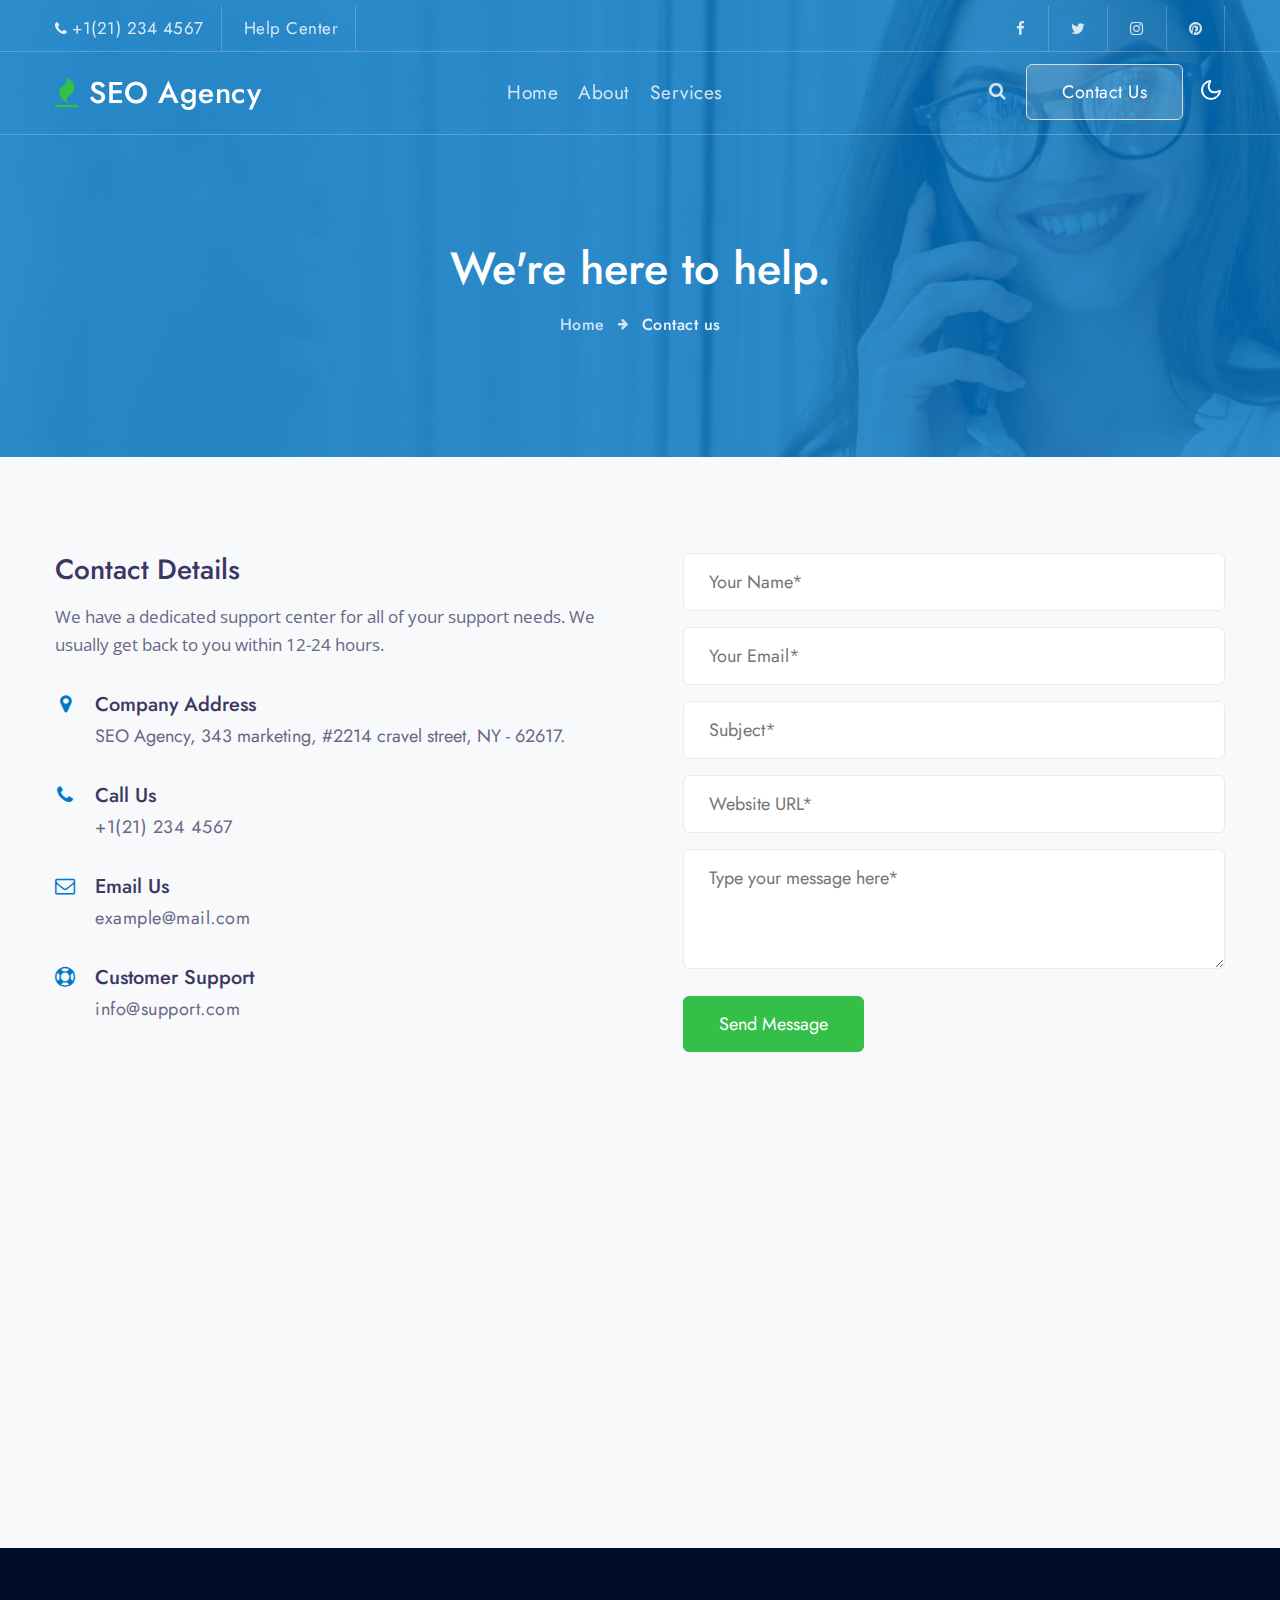
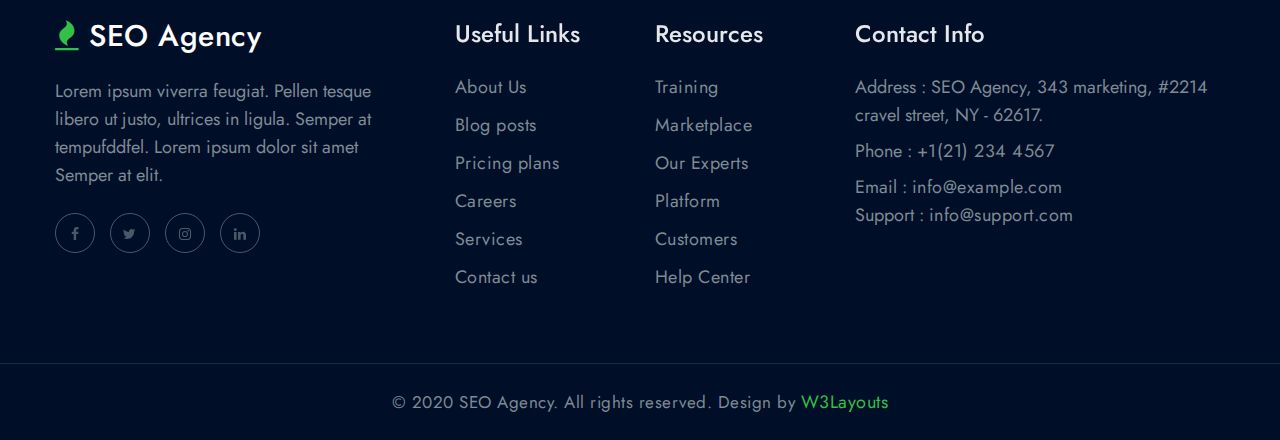
<file: contact.html>
<!--
Author: W3layouts
Author URL: http://w3layouts.com
-->
<!doctype html>
<html lang="en">

<head>
  <!-- Required meta tags -->
  <meta charset="utf-8">
  <meta name="viewport" content="width=device-width, initial-scale=1, shrink-to-fit=no">

  <title>SEO Agency - Business Category Bootstrap Responsive Website Template | Contact : W3layouts</title>

  <link href="//fonts.googleapis.com/css2?family=Jost:wght@300;400;500&display=swap" rel="stylesheet">
  <link href="//fonts.googleapis.com/css2?family=Open+Sans:wght@400;600&display=swap" rel="stylesheet">

  <!-- Template CSS -->
  <link rel="stylesheet" href="assets/css/style-starter.css">
</head>

<body>
<!--header-->
<header id="site-header" class="fixed-top">
  <!-- top header -->
  <section class="w3l-top-header">
    <div class="container">
      <div class="top-header-2">
        <div class="d-grid main-top">
          <div class="top-headers">
            <ul>
              <li>
                <span class="fa fa-phone"></span><a href="tel:+1(21) 234 4567">+1(21) 234 4567</a>
              </li>
              <li>
                <a href="#help" class="d-sm-block d-none">Help Center</a>
              </li>
            </ul>
          </div>
          <div class="top-headers">
            <ul>
              <li>
                <a href="#facebook"><span class="fa fa-facebook"></span></a>
              </li>
              <li>
                <a href="#twitter"><span class="fa fa-twitter"></span></a>
              </li>
              <li>
                <a href="#instagram"><span class="fa fa-instagram"></span></a>
              </li>
              <li class="mr-0">
                <a href="#pinterest"><span class="fa fa-pinterest"></span></a>
              </li>
            </ul>
          </div>
        </div>
      </div>
    </div>
  </section>
  <!-- //top header -->
  <div class="container">
    <nav class="navbar navbar-expand-lg stroke px-0 pt-lg-0">
      <h1> <a class="navbar-brand" href="index.html">
          <span class="fa fa-fire"></span> SEO Agency
        </a></h1>
      <!-- if logo is image enable this   
  <a class="navbar-brand" href="#index.html">
      <img src="image-path" alt="Your logo" title="Your logo" style="height:35px;" />
  </a> -->
      <button class="navbar-toggler  collapsed bg-gradient" type="button" data-toggle="collapse"
        data-target="#navbarTogglerDemo02" aria-controls="navbarTogglerDemo02" aria-expanded="false"
        aria-label="Toggle navigation">
        <span class="navbar-toggler-icon fa icon-expand fa-bars"></span>
        <span class="navbar-toggler-icon fa icon-close fa-times"></span>
      </button>

      <div class="collapse navbar-collapse" id="navbarTogglerDemo02">
        <ul class="navbar-nav mx-lg-auto">
          <li class="nav-item @@home__active">
            <a class="nav-link" href="index.html">Home <span class="sr-only">(current)</span></a>
          </li>
          <li class="nav-item @@about__active">
            <a class="nav-link" href="about.html">About</a>
          </li>
          <li class="nav-item @@services__active">
            <a class="nav-link" href="services.html">Services</a>
          </li>
        </ul>

        <!--/search-right-->
        <div class="search-right">
          <a href="#search" title="search"><span class="fa fa-search" aria-hidden="true"></span></a>
          <!-- search popup -->
          <div id="search" class="pop-overlay">
            <div class="popup">

              <form action="error.html" method="GET" class="search-box">
                <input type="search" placeholder="Enter Keyword" name="search" required="required" autofocus="">
                <button type="submit" class="btn"><span class="fa fa-search" aria-hidden="true"></span></button>
              </form>

            </div>
            <a class="close" href="#close">×</a>
          </div>
          <!-- /search popup -->
        </div>
        <!--//search-right-->
        <div class="top-quote mr-lg-2 mt-lg-0">
          <a href="contact.html" class="btn btn-style transparent-btn">Contact Us</a>
        </div>
      </div>
      <!-- toggle switch for light and dark theme -->
      <div class="mobile-position">
        <nav class="navigation">
          <div class="theme-switch-wrapper">
            <label class="theme-switch" for="checkbox">
              <input type="checkbox" id="checkbox">
              <div class="mode-container">
                <i class="gg-sun"></i>
                <i class="gg-moon"></i>
              </div>
            </label>
          </div>
        </nav>
      </div>
      <!-- //toggle switch for light and dark theme -->
    </nav>
  </div>
</header>
<!--/header-->
<!-- contact breadcrumb -->
<section class="w3l-about-breadcrumb">
    <div class="breadcrumb-bg breadcrumb-bg-contact py-5">
        <div class="container pt-lg-5 pt-md-3 p-lg-4 pb-md-3 my-lg-5">
            <h2 class="title pt-5 mx-5">We're here to help.</h2>
            <ul class="breadcrumbs-custom-path mt-3 text-center">
                <li><a href="index.html">Home</a></li>
                <li class="active"><span class="fa fa-arrow-right mx-2" aria-hidden="true"></span> Contact us </li>
            </ul>
        </div>
    </div>
</section>
<!-- //contact breadcrumb -->
<!-- contact-form 2 -->
<section class="w3l-contact-2 py-5" id="contact">
    <div class="container py-lg-5 py-md-4 py-2">
        <div class="contact-grids d-grid">
            <div class="contact-left">
                <h3 class="mb-3">Contact Details</h3>
                <p>We have a dedicated support center for all of your support needs. We usually get back to you within
                    12-24 hours.</p>
                <div class="cont-details">
                    <div class="cont-top margin-up">
                        <div class="cont-left text-center">
                            <span class="fa fa-map-marker"></span>
                        </div>
                        <div class="cont-right">
                            <h6>Company Address</h6>
                            <p>SEO Agency, 343 marketing, #2214 cravel street, NY - 62617.</p>
                        </div>
                    </div>
                    <div class="cont-top margin-up">
                        <div class="cont-left text-center">
                            <span class="fa fa-phone"></span>
                        </div>
                        <div class="cont-right">
                            <h6>Call Us</h6>
                            <p><a href="tel:+1(21) 234 4567">+1(21) 234 4567</a></p>
                        </div>
                    </div>
                    <div class="cont-top margin-up">
                        <div class="cont-left text-center">
                            <span class="fa fa-envelope-o"></span>
                        </div>
                        <div class="cont-right">
                            <h6>Email Us</h6>
                            <p><a href="mailto:example@mail.com" class="mail">example@mail.com</a></p>
                        </div>
                    </div>
                    <div class="cont-top margin-up">
                        <div class="cont-left text-center">
                            <span class="fa fa-life-ring"></span>
                        </div>
                        <div class="cont-right">
                            <h6>Customer Support</h6>
                            <p><a href="mailto:info@support.com" class="mail">info@support.com</a></p>
                        </div>
                    </div>
                </div>
            </div>
            <div class="contact-right">
                <form action="https://sendmail.w3layouts.com/submitForm" method="post" class="signin-form">
                    <div class="input-grids">
                        <input type="text" name="w3lName" id="w3lName" placeholder="Your Name*" class="contact-input"
                            required="" />
                        <input type="email" name="w3lSender" id="w3lSender" placeholder="Your Email*"
                            class="contact-input" required="" />
                        <input type="text" name="w3lSubect" id="w3lSubect" placeholder="Subject*" class="contact-input"
                            required="" />
                        <input type="text" name="w3lWebsite" id="w3lWebsite" placeholder="Website URL*" class="contact-input"
                            required="" />
                    </div>
                    <div class="form-input">
                        <textarea name="w3lMessage" id="w3lMessage" placeholder="Type your message here*"
                            required=""></textarea>
                    </div>
                    <button class="btn btn-style btn-primary">Send Message</button>
                </form>
            </div>
        </div>
</section>
<!-- /contact-form-2 -->
<div class="map-iframe">
    <iframe
        src="https://www.google.com/maps/embed?pb=!1m18!1m12!1m3!1d317718.69319292053!2d-0.3817765050863085!3d51.528307984912544!2m3!1f0!2f0!3f0!3m2!1i1024!2i768!4f13.1!3m3!1m2!1s0x47d8a00baf21de75%3A0x52963a5addd52a99!2sLondon%2C+UK!5e0!3m2!1sen!2spl!4v1562654563739!5m2!1sen!2spl"
        width="100%" height="400" frameborder="0" style="border: 0px;" allowfullscreen=""></iframe>
</div>
<!-- footer -->
<section class="w3l-footer-29-main">
  <div class="footer-29 py-5">
    <div class="container py-lg-4">
      <div class="row footer-top-29">
        <div class="col-lg-4 col-md-6 col-sm-7 footer-list-29 footer-1 pr-lg-5">
          <div class="footer-logo mb-4">
            <a class="navbar-brand" href="index.html">
              <span class="fa fa-fire"></span> SEO Agency</a>
          </div>
          <p>Lorem ipsum viverra feugiat. Pellen tesque libero ut justo, ultrices in ligula. Semper at
            tempufddfel. Lorem ipsum dolor sit amet Semper at elit.</p>
          <div class="main-social-footer-29 mt-4">
            <a href="#facebook" class="facebook"><span class="fa fa-facebook"></span></a>
            <a href="#twitter" class="twitter"><span class="fa fa-twitter"></span></a>
            <a href="#instagram" class="instagram"><span class="fa fa-instagram"></span></a>
            <a href="#linkedin" class="linkedin"><span class="fa fa-linkedin"></span></a>
          </div>
        </div>
        <div class="col-lg-2 col-md-6 col-sm-5 col-6 footer-list-29 footer-2 mt-sm-0 mt-5">

          <ul>
            <h6 class="footer-title-29">Useful Links</h6>
            <li><a href="about.html">About Us</a></li>
            <li><a href="#blog"> Blog posts</a></li>
            <li><a href="#pricing"> Pricing plans</a></li>
            <li><a href="#careers"> Careers</a></li>
            <li><a href="services.html">Services</a></li>
            <li><a href="contact.html">Contact us</a></li>
          </ul>
        </div>
        <div class="col-lg-2 col-md-6 col-sm-5 col-6 footer-list-29 footer-3 mt-lg-0 mt-5">
          <h6 class="footer-title-29">Resources</h6>
          <ul>
            <li><a href="#traning">Training</a></li>
            <li><a href="#marketplace">Marketplace</a></li>
            <li><a href="#experts">Our Experts</a></li>
            <li><a href="#platform">Platform</a></li>
            <li><a href="#customers"> Customers</a></li>
            <li><a href="#helpcenter"> Help Center</a></li>
          </ul>

        </div>
        <div class="col-lg-4 col-md-6 col-sm-7 footer-list-29 footer-4 mt-lg-0 mt-5">
          <h6 class="footer-title-29">Contact Info </h6>
          <p>Address : SEO Agency, 343 marketing, #2214 cravel street, NY - 62617.</p>
          <p class="my-2">Phone : <a href="tel:+1(21) 234 4567">+1(21) 234 4567</a></p>
          <p>Email : <a href="mailto:info@example.com">info@example.com</a></p>
          <p>Support : <a href="mailto:info@support.com">info@support.com</a></p>
        </div>
      </div>
    </div>
  </div>
  <!-- copyright -->
  <section class="w3l-copyright text-center">
    <div class="container">
      <p class="copy-footer-29">© 2020 SEO Agency. All rights reserved. Design by <a href="https://w3layouts.com/"
          target="_blank">
          W3Layouts</a></p>
    </div>

    <!-- move top -->
    <button onclick="topFunction()" id="movetop" title="Go to top">
      &#10548;
    </button>
    <script>
      // When the user scrolls down 20px from the top of the document, show the button
      window.onscroll = function () {
        scrollFunction()
      };

      function scrollFunction() {
        if (document.body.scrollTop > 20 || document.documentElement.scrollTop > 20) {
          document.getElementById("movetop").style.display = "block";
        } else {
          document.getElementById("movetop").style.display = "none";
        }
      }

      // When the user clicks on the button, scroll to the top of the document
      function topFunction() {
        document.body.scrollTop = 0;
        document.documentElement.scrollTop = 0;
      }
    </script>
    <!-- /move top -->
  </section>
  <!-- //copyright -->
</section>
<!-- //footer -->

<!-- all js scripts and files here -->

<script src="assets/js/theme-change.js"></script><!-- theme switch js (light and dark)-->

<script src="assets/js/jquery-3.3.1.min.js"></script><!-- default jQuery -->

<script src="assets/js/jquery.magnific-popup.min.js"></script>
<script>
  $(document).ready(function () {
    $('.popup-with-zoom-anim').magnificPopup({
      type: 'inline',

      fixedContentPos: false,
      fixedBgPos: true,

      overflowY: 'auto',

      closeBtnInside: true,
      preloader: false,

      midClick: true,
      removalDelay: 300,
      mainClass: 'my-mfp-zoom-in'
    });

    $('.popup-with-move-anim').magnificPopup({
      type: 'inline',

      fixedContentPos: false,
      fixedBgPos: true,

      overflowY: 'auto',

      closeBtnInside: true,
      preloader: false,

      midClick: true,
      removalDelay: 300,
      mainClass: 'my-mfp-slide-bottom'
    });
  });
</script>

<!-- disable body scroll which navbar is in active -->
<script>
  $(function () {
    $('.navbar-toggler').click(function () {
      $('body').toggleClass('noscroll');
    })
  });
</script>
<!-- disable body scroll which navbar is in active -->

<!--/MENU-JS-->
<script>
  $(window).on("scroll", function () {
    var scroll = $(window).scrollTop();

    if (scroll >= 80) {
      $("#site-header").addClass("nav-fixed");
    } else {
      $("#site-header").removeClass("nav-fixed");
    }
  });

  //Main navigation Active Class Add Remove
  $(".navbar-toggler").on("click", function () {
    $("header").toggleClass("active");
  });
  $(document).on("ready", function () {
    if ($(window).width() > 991) {
      $("header").removeClass("active");
    }
    $(window).on("resize", function () {
      if ($(window).width() > 991) {
        $("header").removeClass("active");
      }
    });
  });
</script>
<!--//MENU-JS-->

<!-- bootstrap js -->
<script src="assets/js/bootstrap.min.js"></script>

</body>

</html>
</file>
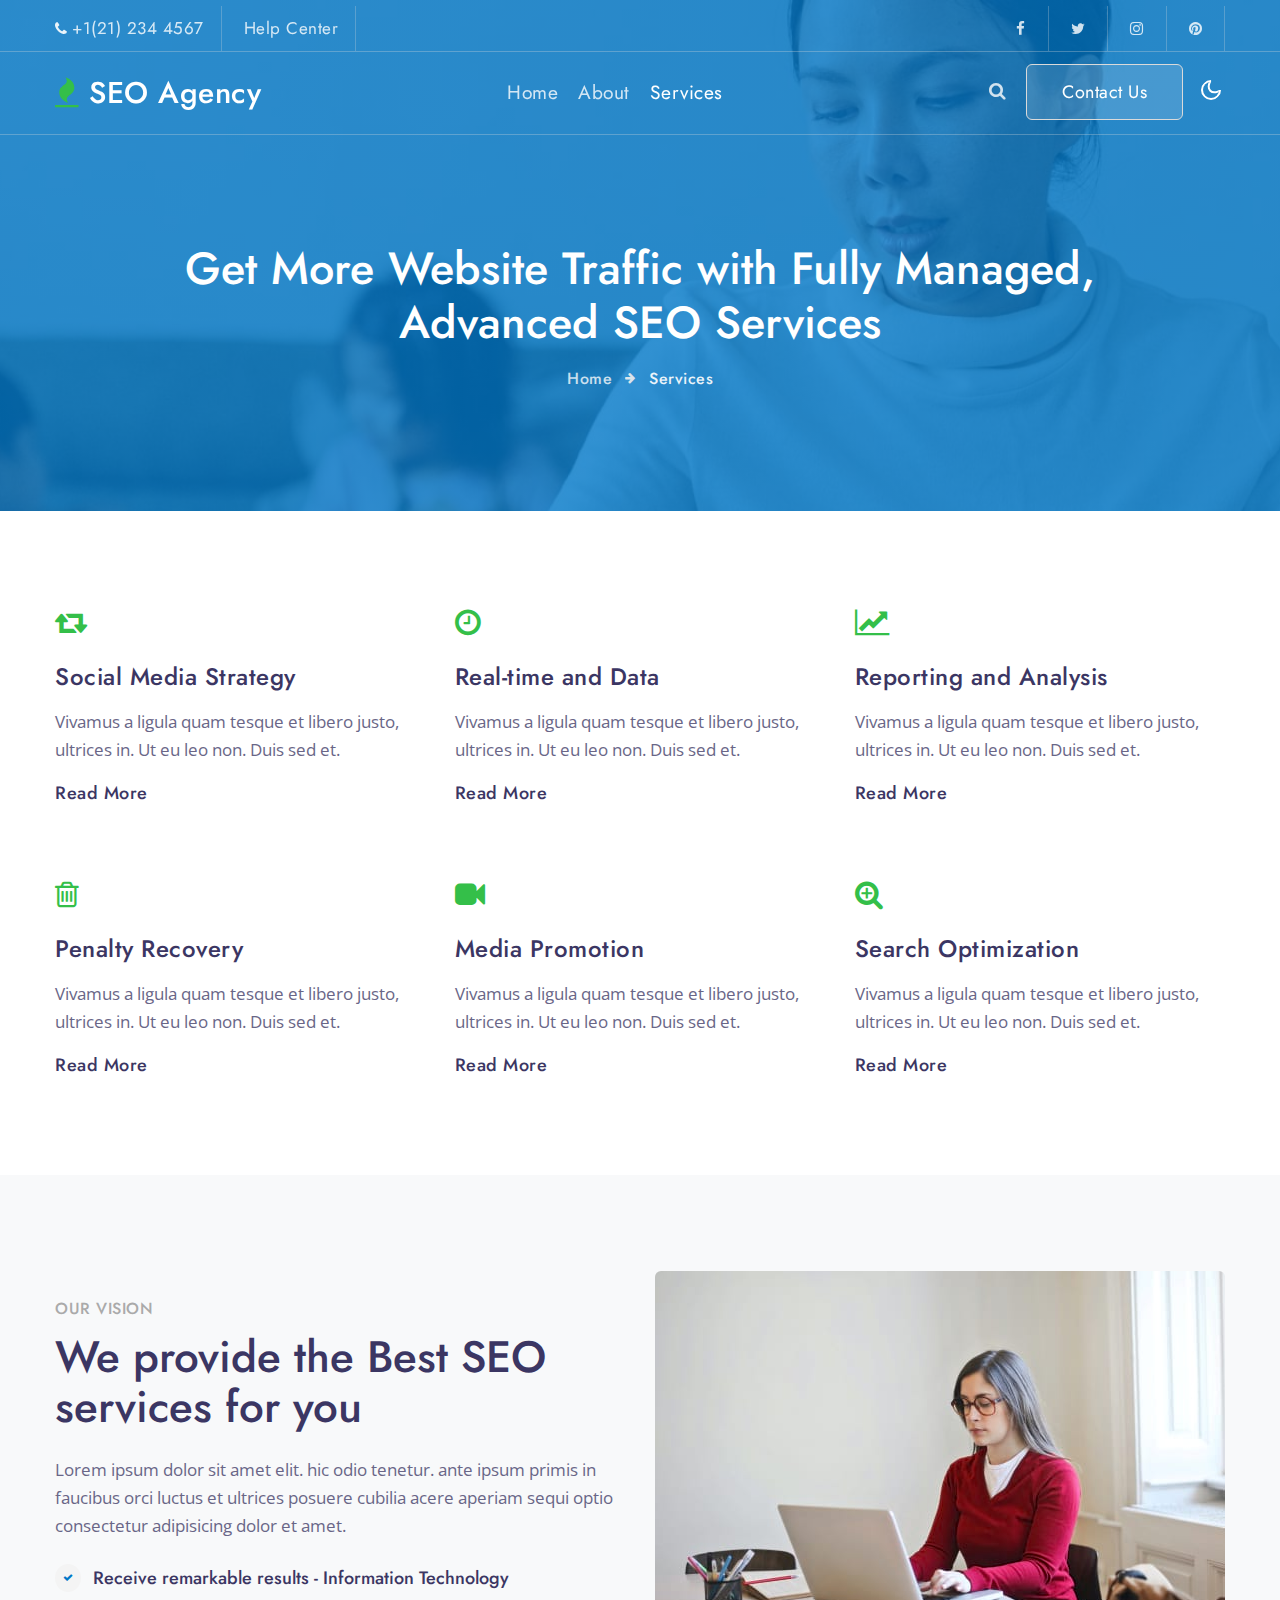
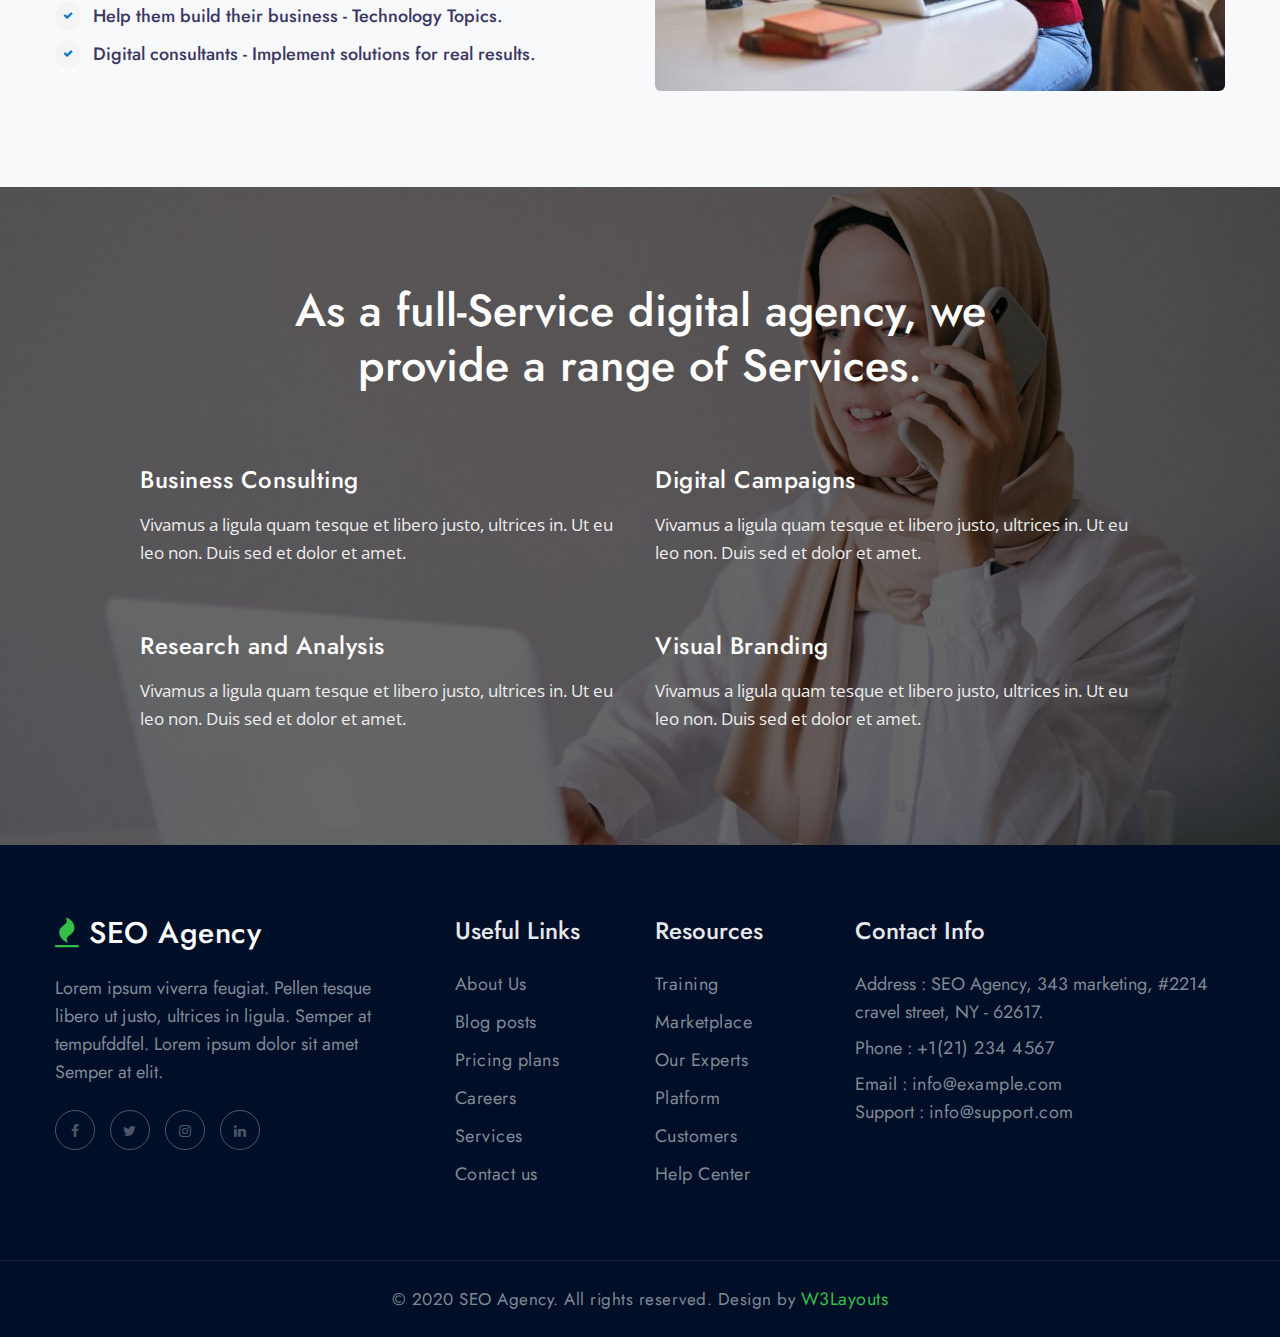
<file: services.html>
<!--
Author: W3layouts
Author URL: http://w3layouts.com
-->
<!doctype html>
<html lang="en">

<head>
  <!-- Required meta tags -->
  <meta charset="utf-8">
  <meta name="viewport" content="width=device-width, initial-scale=1, shrink-to-fit=no">

  <title>SEO Agency - Business Category Bootstrap Responsive Website Template | Services : W3layouts</title>

  <link href="//fonts.googleapis.com/css2?family=Jost:wght@300;400;500&display=swap" rel="stylesheet">
  <link href="//fonts.googleapis.com/css2?family=Open+Sans:wght@400;600&display=swap" rel="stylesheet">

  <!-- Template CSS -->
  <link rel="stylesheet" href="assets/css/style-starter.css">
</head>

<body>
<!--header-->
<header id="site-header" class="fixed-top">
  <!-- top header -->
  <section class="w3l-top-header">
    <div class="container">
      <div class="top-header-2">
        <div class="d-grid main-top">
          <div class="top-headers">
            <ul>
              <li>
                <span class="fa fa-phone"></span><a href="tel:+1(21) 234 4567">+1(21) 234 4567</a>
              </li>
              <li>
                <a href="#help" class="d-sm-block d-none">Help Center</a>
              </li>
            </ul>
          </div>
          <div class="top-headers">
            <ul>
              <li>
                <a href="#facebook"><span class="fa fa-facebook"></span></a>
              </li>
              <li>
                <a href="#twitter"><span class="fa fa-twitter"></span></a>
              </li>
              <li>
                <a href="#instagram"><span class="fa fa-instagram"></span></a>
              </li>
              <li class="mr-0">
                <a href="#pinterest"><span class="fa fa-pinterest"></span></a>
              </li>
            </ul>
          </div>
        </div>
      </div>
    </div>
  </section>
  <!-- //top header -->
  <div class="container">
    <nav class="navbar navbar-expand-lg stroke px-0 pt-lg-0">
      <h1> <a class="navbar-brand" href="index.html">
          <span class="fa fa-fire"></span> SEO Agency
        </a></h1>
      <!-- if logo is image enable this   
  <a class="navbar-brand" href="#index.html">
      <img src="image-path" alt="Your logo" title="Your logo" style="height:35px;" />
  </a> -->
      <button class="navbar-toggler  collapsed bg-gradient" type="button" data-toggle="collapse"
        data-target="#navbarTogglerDemo02" aria-controls="navbarTogglerDemo02" aria-expanded="false"
        aria-label="Toggle navigation">
        <span class="navbar-toggler-icon fa icon-expand fa-bars"></span>
        <span class="navbar-toggler-icon fa icon-close fa-times"></span>
      </button>

      <div class="collapse navbar-collapse" id="navbarTogglerDemo02">
        <ul class="navbar-nav mx-lg-auto">
          <li class="nav-item @@home__active">
            <a class="nav-link" href="index.html">Home <span class="sr-only">(current)</span></a>
          </li>
          <li class="nav-item @@about__active">
            <a class="nav-link" href="about.html">About</a>
          </li>
          <li class="nav-item active">
            <a class="nav-link" href="services.html">Services</a>
          </li>
        </ul>

        <!--/search-right-->
        <div class="search-right">
          <a href="#search" title="search"><span class="fa fa-search" aria-hidden="true"></span></a>
          <!-- search popup -->
          <div id="search" class="pop-overlay">
            <div class="popup">

              <form action="error.html" method="GET" class="search-box">
                <input type="search" placeholder="Enter Keyword" name="search" required="required" autofocus="">
                <button type="submit" class="btn"><span class="fa fa-search" aria-hidden="true"></span></button>
              </form>

            </div>
            <a class="close" href="#close">×</a>
          </div>
          <!-- /search popup -->
        </div>
        <!--//search-right-->
        <div class="top-quote mr-lg-2 mt-lg-0">
          <a href="contact.html" class="btn btn-style transparent-btn">Contact Us</a>
        </div>
      </div>
      <!-- toggle switch for light and dark theme -->
      <div class="mobile-position">
        <nav class="navigation">
          <div class="theme-switch-wrapper">
            <label class="theme-switch" for="checkbox">
              <input type="checkbox" id="checkbox">
              <div class="mode-container">
                <i class="gg-sun"></i>
                <i class="gg-moon"></i>
              </div>
            </label>
          </div>
        </nav>
      </div>
      <!-- //toggle switch for light and dark theme -->
    </nav>
  </div>
</header>
<!--/header-->
<!-- services breadcrumb -->
<section class="w3l-about-breadcrumb">
    <div class="breadcrumb-bg breadcrumb-bg-services py-5">
        <div class="container pt-lg-5 pt-md-3 p-lg-4 pb-md-3 my-lg-5">
            <h2 class="title pt-5 mx-lg-5">Get More Website Traffic with Fully Managed, Advanced SEO Services</h2>
            <ul class="breadcrumbs-custom-path mt-3 text-center">
                <li><a href="index.html">Home</a></li>
                <li class="active"><span class="fa fa-arrow-right mx-2" aria-hidden="true"></span> Services </li>
            </ul>
        </div>
    </div>
</section>
<!-- //services breadcrumb -->
<section class="w3l-servicesblock1 py-5" id="moreservices">
    <div class="container py-lg-5 py-md-4 py-2">
        <div class="grids-area-hny main-cont-wthree-fea row ">
            <div class="col-lg-4 col-md-6 grids-feature">
                <div class="area-box">
                    <span class="fa fa-retweet mt-0"></span>
                    <h4><a href="#feature" class="title-head">Social Media Strategy</a></h4>
                    <p class="my-3">Vivamus a ligula quam tesque et libero justo, ultrices in.  Ut eu leo non. Duis sed et.</p>
                    <a href="#url" class="more">Read More </a>
                </div>
            </div>
            <div class="col-lg-4 col-md-6 grids-feature mt-md-0 mt-5">
                <div class="area-box">
                    <span class="fa fa-clock-o mt-0"></span>
                    <h4><a href="#feature" class="title-head">Real-time and Data</a></h4>
                    <p class="my-3">Vivamus a ligula quam tesque et libero justo, ultrices in. Ut eu leo non. Duis sed et.</p>
                    <a href="#url" class="more">Read More </a>
                </div>
            </div>
            <div class="col-lg-4 col-md-6 grids-feature mt-lg-0 mt-5">
                <div class="area-box">
                    <span class="fa fa-line-chart mt-0"></span>
                    <h4><a href="#feature" class="title-head">Reporting and Analysis</a></h4>
                    <p class="my-3">Vivamus a ligula quam tesque et libero justo, ultrices in. Ut eu leo non. Duis sed et.</p>
                    <a href="#url" class="more">Read More </a>
                </div>
            </div>
            <div class="col-lg-4 col-md-6 grids-feature mt-5 pt-lg-4">
                <div class="area-box">
                    <span class="fa fa-trash-o mt-0"></span>
                    <h4><a href="#feature" class="title-head">Penalty Recovery</a></h4>
                    <p class="my-3">Vivamus a ligula quam tesque et libero justo, ultrices in.  Ut eu leo non. Duis sed et.</p>
                    <a href="#url" class="more">Read More </a>
                </div>
            </div>
            <div class="col-lg-4 col-md-6 grids-feature mt-5 pt-lg-4">
                <div class="area-box">
                    <span class="fa fa-video-camera mt-0"></span>
                    <h4><a href="#feature" class="title-head">Media Promotion</a></h4>
                    <p class="my-3">Vivamus a ligula quam tesque et libero justo, ultrices in. Ut eu leo non. Duis sed et.</p>
                    <a href="#url" class="more">Read More </a>
                </div>
            </div>
            <div class="col-lg-4 col-md-6 grids-feature mt-5 pt-lg-4">
                <div class="area-box">
                    <span class="fa fa-search-plus mt-0"></span>
                    <h4><a href="#feature" class="title-head">Search Optimization</a></h4>
                    <p class="my-3">Vivamus a ligula quam tesque et libero justo, ultrices in. Ut eu leo non. Duis sed et.</p>
                    <a href="#url" class="more">Read More </a>
                </div>
            </div>
        </div>
    </div>
</section>
<!-- services page block grids -->
<section class="w3l-grids-3 py-5" id="vision">
    <div class="container py-lg-5 py-md-4">
        <div class="row bottom-ab-grids">
            <div class="col-lg-6 bottom-ab-left align-self">
                <span class="title-small mb-2">Our Vision</span>
                <h3 class="title-big mb-4">We provide the Best SEO services for you</h3>
                <p class="">Lorem ipsum dolor sit amet elit. hic odio tenetur. ante ipsum primis in
                    faucibus orci luctus et ultrices posuere cubilia acere aperiam sequi optio consectetur adipisicing
                    dolor et amet. </p>
                <ul class="cont-4 mt-4">
                    <li><span class="fa fa-check"></span>Receive remarkable results - Information Technology</li>
                    <li><span class="fa fa-check"></span>Help them build their business - Technology Topics.</li>
                    <li><span class="fa fa-check"></span>Digital consultants - Implement solutions for real results.</li>
                </ul>
            </div>
            <div class="col-lg-6 bottom-right-grids mt-lg-0 mt-sm-5 mt-4">
                <img src="assets/images/image10.jpg" alt="" class="radius-image img-fluid">
            </div>
        </div>
    </div>
</section>
<!-- //services page block grids -->
<!-- services section -->
<section id="home" class="w3l-servicesblock3 py-5">
    <div class="container py-lg-5 py-md-4 py-2">
        <div class="welcome-left">
            <h3 class="mb-md-5 mb-4 mx-auto text-center">As a full-Service digital agency, we provide a range of Services.</h3>
            <div class="grids-area-hny main-cont-wthree-fea row pt-4">
                <div class="col-lg-6 col-md-6 grids-feature">
                    <div class="area-box">
                        <h4><a href="#feature" class="title-head">Business Consulting</a></h4>
                        <p class="my-3">Vivamus a ligula quam tesque et libero justo, ultrices in. Ut eu leo non. Duis
                            sed et dolor et amet.</p>
                    </div>
                </div>
                <div class="col-lg-6 col-md-6 grids-feature mt-md-0 mt-4">
                    <div class="area-box">
                        <h4><a href="#feature" class="title-head">Digital Campaigns</a></h4>
                        <p class="my-3">Vivamus a ligula quam tesque et libero justo, ultrices in. Ut eu leo non. Duis
                            sed et dolor et amet.</p>
                    </div>
                </div>
                <div class="col-lg-6 col-md-6 grids-feature mt-lg-5 mt-4">
                    <div class="area-box">
                        <h4><a href="#feature" class="title-head">Research and Analysis</a></h4>
                        <p class="my-3">Vivamus a ligula quam tesque et libero justo, ultrices in. Ut eu leo non. Duis
                            sed et dolor et amet.</p>
                    </div>
                </div>
                <div class="col-lg-6 col-md-6 grids-feature mt-lg-5 mt-4">
                    <div class="area-box">
                        <h4><a href="#feature" class="title-head">Visual Branding</a></h4>
                        <p class="my-3">Vivamus a ligula quam tesque et libero justo, ultrices in. Ut eu leo non. Duis
                            sed et dolor et amet.</p>
                    </div>
                </div>
            </div>
        </div>
    </div>
</section>
<!-- //services section -->
<!-- footer -->
<section class="w3l-footer-29-main">
  <div class="footer-29 py-5">
    <div class="container py-lg-4">
      <div class="row footer-top-29">
        <div class="col-lg-4 col-md-6 col-sm-7 footer-list-29 footer-1 pr-lg-5">
          <div class="footer-logo mb-4">
            <a class="navbar-brand" href="index.html">
              <span class="fa fa-fire"></span> SEO Agency</a>
          </div>
          <p>Lorem ipsum viverra feugiat. Pellen tesque libero ut justo, ultrices in ligula. Semper at
            tempufddfel. Lorem ipsum dolor sit amet Semper at elit.</p>
          <div class="main-social-footer-29 mt-4">
            <a href="#facebook" class="facebook"><span class="fa fa-facebook"></span></a>
            <a href="#twitter" class="twitter"><span class="fa fa-twitter"></span></a>
            <a href="#instagram" class="instagram"><span class="fa fa-instagram"></span></a>
            <a href="#linkedin" class="linkedin"><span class="fa fa-linkedin"></span></a>
          </div>
        </div>
        <div class="col-lg-2 col-md-6 col-sm-5 col-6 footer-list-29 footer-2 mt-sm-0 mt-5">

          <ul>
            <h6 class="footer-title-29">Useful Links</h6>
            <li><a href="about.html">About Us</a></li>
            <li><a href="#blog"> Blog posts</a></li>
            <li><a href="#pricing"> Pricing plans</a></li>
            <li><a href="#careers"> Careers</a></li>
            <li><a href="services.html">Services</a></li>
            <li><a href="contact.html">Contact us</a></li>
          </ul>
        </div>
        <div class="col-lg-2 col-md-6 col-sm-5 col-6 footer-list-29 footer-3 mt-lg-0 mt-5">
          <h6 class="footer-title-29">Resources</h6>
          <ul>
            <li><a href="#traning">Training</a></li>
            <li><a href="#marketplace">Marketplace</a></li>
            <li><a href="#experts">Our Experts</a></li>
            <li><a href="#platform">Platform</a></li>
            <li><a href="#customers"> Customers</a></li>
            <li><a href="#helpcenter"> Help Center</a></li>
          </ul>

        </div>
        <div class="col-lg-4 col-md-6 col-sm-7 footer-list-29 footer-4 mt-lg-0 mt-5">
          <h6 class="footer-title-29">Contact Info </h6>
          <p>Address : SEO Agency, 343 marketing, #2214 cravel street, NY - 62617.</p>
          <p class="my-2">Phone : <a href="tel:+1(21) 234 4567">+1(21) 234 4567</a></p>
          <p>Email : <a href="mailto:info@example.com">info@example.com</a></p>
          <p>Support : <a href="mailto:info@support.com">info@support.com</a></p>
        </div>
      </div>
    </div>
  </div>
  <!-- copyright -->
  <section class="w3l-copyright text-center">
    <div class="container">
      <p class="copy-footer-29">© 2020 SEO Agency. All rights reserved. Design by <a href="https://w3layouts.com/"
          target="_blank">
          W3Layouts</a></p>
    </div>

    <!-- move top -->
    <button onclick="topFunction()" id="movetop" title="Go to top">
      &#10548;
    </button>
    <script>
      // When the user scrolls down 20px from the top of the document, show the button
      window.onscroll = function () {
        scrollFunction()
      };

      function scrollFunction() {
        if (document.body.scrollTop > 20 || document.documentElement.scrollTop > 20) {
          document.getElementById("movetop").style.display = "block";
        } else {
          document.getElementById("movetop").style.display = "none";
        }
      }

      // When the user clicks on the button, scroll to the top of the document
      function topFunction() {
        document.body.scrollTop = 0;
        document.documentElement.scrollTop = 0;
      }
    </script>
    <!-- /move top -->
  </section>
  <!-- //copyright -->
</section>
<!-- //footer -->

<!-- all js scripts and files here -->

<script src="assets/js/theme-change.js"></script><!-- theme switch js (light and dark)-->

<script src="assets/js/jquery-3.3.1.min.js"></script><!-- default jQuery -->

<script src="assets/js/jquery.magnific-popup.min.js"></script>
<script>
  $(document).ready(function () {
    $('.popup-with-zoom-anim').magnificPopup({
      type: 'inline',

      fixedContentPos: false,
      fixedBgPos: true,

      overflowY: 'auto',

      closeBtnInside: true,
      preloader: false,

      midClick: true,
      removalDelay: 300,
      mainClass: 'my-mfp-zoom-in'
    });

    $('.popup-with-move-anim').magnificPopup({
      type: 'inline',

      fixedContentPos: false,
      fixedBgPos: true,

      overflowY: 'auto',

      closeBtnInside: true,
      preloader: false,

      midClick: true,
      removalDelay: 300,
      mainClass: 'my-mfp-slide-bottom'
    });
  });
</script>

<!-- disable body scroll which navbar is in active -->
<script>
  $(function () {
    $('.navbar-toggler').click(function () {
      $('body').toggleClass('noscroll');
    })
  });
</script>
<!-- disable body scroll which navbar is in active -->

<!--/MENU-JS-->
<script>
  $(window).on("scroll", function () {
    var scroll = $(window).scrollTop();

    if (scroll >= 80) {
      $("#site-header").addClass("nav-fixed");
    } else {
      $("#site-header").removeClass("nav-fixed");
    }
  });

  //Main navigation Active Class Add Remove
  $(".navbar-toggler").on("click", function () {
    $("header").toggleClass("active");
  });
  $(document).on("ready", function () {
    if ($(window).width() > 991) {
      $("header").removeClass("active");
    }
    $(window).on("resize", function () {
      if ($(window).width() > 991) {
        $("header").removeClass("active");
      }
    });
  });
</script>
<!--//MENU-JS-->

<!-- bootstrap js -->
<script src="assets/js/bootstrap.min.js"></script>

</body>

</html>
</file>
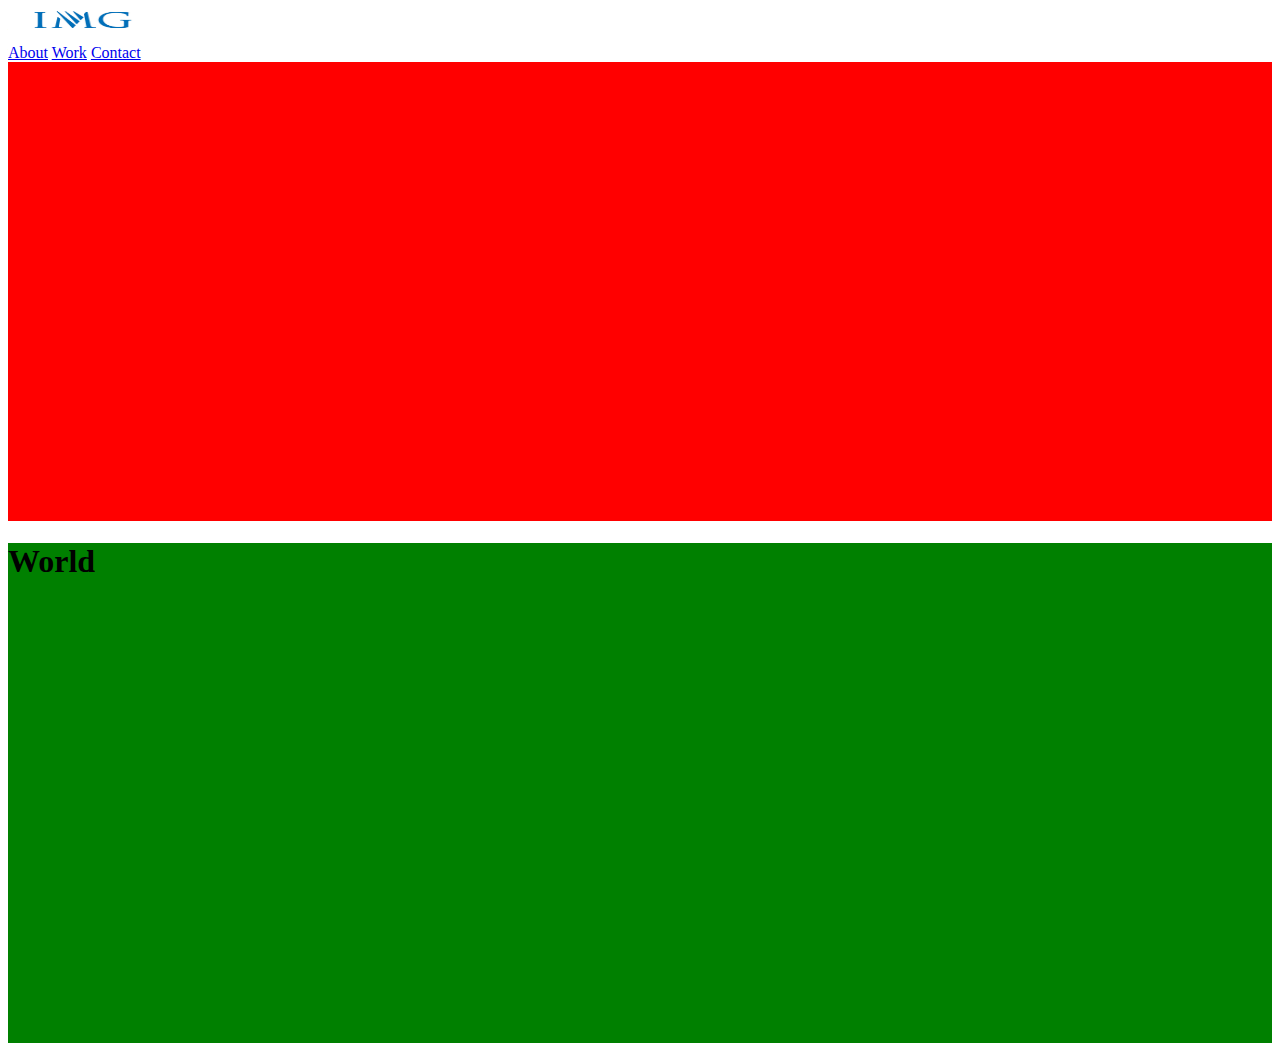
<file: assets/html/sticky-header.html>
<!DOCTYPE html>
<html>
<head>
	<title>Sticky Header</title>
	
     <script src="https://cdnjs.cloudflare.com/ajax/libs/jquery/3.2.1/jquery.min.js"></script>
<style type="text/css">
    header {
    position: fixed;
        top: 0px;
    width: 100%;
    background-color: #fff;

 }
</style>
<script type="text/javascript">
    var initialSrc = "Img_logo_blue.jpg";
    var scrollSrc = "IMG_Academy_Logo.jpg";

    $(window).scroll(function() {
       var value = $(this).scrollTop();
       if (value > 100)
          $(".logo").attr("src", scrollSrc);
       else
          $(".logo").attr("src", initialSrc);
    });
</script>
</head>
<body>

<header>
    <nav class="navbar navbar-default navbar-fixed-top">
  <div class="navbar-header">
    <a href="#top"><img class="logo" src="Img_logo_blue.jpg" width="150" height="40"></a>
 </div>
</nav>
    <nav>
        <a class="nav__link" href="#">About</a>
        <a class="nav__link" href="#">Work</a>
        <a class="nav__link" href="#">Contact</a>
    </nav>
</header>
<div style="height: 500px;background-color: red;width: 100%"><h1>Hello</h1></div>
<div style="height: 500px;background-color: green;width: 100%"><h1>World</h1></div>
</body>
</html>
</file>
<file: assets/css/style-starter.css>
@charset "UTF-8";
/*--
Author: W3layouts
Author URL: http://w3layouts.com
--*/
/*!
 * Bootstrap v4.4.1 (https://getbootstrap.com/)
 * Copyright 2011-2019 The Bootstrap Authors
 * Copyright 2011-2019 Twitter, Inc.
 * Licensed under MIT (https://github.com/twbs/bootstrap/blob/master/LICENSE)
 */
:root {
  --blue: #007bff;
  --indigo: #6610f2;
  --purple: #6f42c1;
  --pink: #e83e8c;
  --red: #dc3545;
  --orange: #fd7e14;
  --yellow: #ffc107;
  --green: #28a745;
  --teal: #20c997;
  --cyan: #17a2b8;
  --white: #fff;
  --gray: #6c757d;
  --gray-dark: #343a40;
  --primary: #34bf49;
  --secondary: #0077c8;
  --success: #28a745;
  --info: #17a2b8;
  --warning: #ffc107;
  --danger: #dc3545;
  --light: #f8f9fa;
  --dark: #343a40;
  --breakpoint-xs: 0;
  --breakpoint-sm: 576px;
  --breakpoint-md: 768px;
  --breakpoint-lg: 992px;
  --breakpoint-xl: 1200px;
  --font-family-sans-serif: -apple-system, BlinkMacSystemFont, "Segoe UI", Roboto, "Helvetica Neue", Arial, "Noto Sans", sans-serif, "Apple Color Emoji", "Segoe UI Emoji", "Segoe UI Symbol", "Noto Color Emoji";
  --font-family-monospace: SFMono-Regular, Menlo, Monaco, Consolas, "Liberation Mono", "Courier New", monospace; }

*,
*::before,
*::after {
  box-sizing: border-box; }

html {
  font-family: sans-serif;
  line-height: 1.15;
  -webkit-text-size-adjust: 100%;
  -webkit-tap-highlight-color: rgba(0, 0, 0, 0); }

article, aside, figcaption, figure, footer, header, hgroup, main, nav, section {
  display: block; }

body {
  margin: 0;
  font-family: -apple-system, BlinkMacSystemFont, "Segoe UI", Roboto, "Helvetica Neue", Arial, "Noto Sans", sans-serif, "Apple Color Emoji", "Segoe UI Emoji", "Segoe UI Symbol", "Noto Color Emoji";
  font-size: 1rem;
  font-weight: 400;
  line-height: 1.5;
  color: #212529;
  text-align: left;
  background-color: #fff; }

[tabindex="-1"]:focus:not(:focus-visible) {
  outline: 0 !important; }

hr {
  box-sizing: content-box;
  height: 0;
  overflow: visible; }

h1, h2, h3, h4, h5, h6 {
  margin-top: 0;
  margin-bottom: 0.5rem; }

p {
  margin-top: 0;
  margin-bottom: 1rem; }

abbr[title],
abbr[data-original-title] {
  text-decoration: underline;
  -webkit-text-decoration: underline dotted;
          text-decoration: underline dotted;
  cursor: help;
  border-bottom: 0;
  -webkit-text-decoration-skip-ink: none;
          text-decoration-skip-ink: none; }

address {
  margin-bottom: 1rem;
  font-style: normal;
  line-height: inherit; }

ol,
ul,
dl {
  margin-top: 0;
  margin-bottom: 1rem; }

ol ol,
ul ul,
ol ul,
ul ol {
  margin-bottom: 0; }

dt {
  font-weight: 700; }

dd {
  margin-bottom: .5rem;
  margin-left: 0; }

blockquote {
  margin: 0 0 1rem; }

b,
strong {
  font-weight: bolder; }

small {
  font-size: 80%; }

sub,
sup {
  position: relative;
  font-size: 75%;
  line-height: 0;
  vertical-align: baseline; }

sub {
  bottom: -.25em; }

sup {
  top: -.5em; }

a {
  color: #34bf49;
  text-decoration: none;
  background-color: transparent; }
  a:hover {
    color: #248332;
    text-decoration: underline; }

a:not([href]) {
  color: inherit;
  text-decoration: none; }
  a:not([href]):hover {
    color: inherit;
    text-decoration: none; }

pre,
code,
kbd,
samp {
  font-family: SFMono-Regular, Menlo, Monaco, Consolas, "Liberation Mono", "Courier New", monospace;
  font-size: 1em; }

pre {
  margin-top: 0;
  margin-bottom: 1rem;
  overflow: auto; }

figure {
  margin: 0 0 1rem; }

img {
  vertical-align: middle;
  border-style: none; }

svg {
  overflow: hidden;
  vertical-align: middle; }

table {
  border-collapse: collapse; }

caption {
  padding-top: 0.75rem;
  padding-bottom: 0.75rem;
  color: #6c757d;
  text-align: left;
  caption-side: bottom; }

th {
  text-align: inherit; }

label {
  display: inline-block;
  margin-bottom: 0.5rem; }

button {
  border-radius: 0; }

button:focus {
  outline: 1px dotted;
  outline: 5px auto -webkit-focus-ring-color; }

input,
button,
select,
optgroup,
textarea {
  margin: 0;
  font-family: inherit;
  font-size: inherit;
  line-height: inherit; }

button,
input {
  overflow: visible; }

button,
select {
  text-transform: none; }

select {
  word-wrap: normal; }

button,
[type="button"],
[type="reset"],
[type="submit"] {
  -webkit-appearance: button; }

button:not(:disabled),
[type="button"]:not(:disabled),
[type="reset"]:not(:disabled),
[type="submit"]:not(:disabled) {
  cursor: pointer; }

button::-moz-focus-inner,
[type="button"]::-moz-focus-inner,
[type="reset"]::-moz-focus-inner,
[type="submit"]::-moz-focus-inner {
  padding: 0;
  border-style: none; }

input[type="radio"],
input[type="checkbox"] {
  box-sizing: border-box;
  padding: 0; }

input[type="date"],
input[type="time"],
input[type="datetime-local"],
input[type="month"] {
  -webkit-appearance: listbox; }

textarea {
  overflow: auto;
  resize: vertical; }

fieldset {
  min-width: 0;
  padding: 0;
  margin: 0;
  border: 0; }

legend {
  display: block;
  width: 100%;
  max-width: 100%;
  padding: 0;
  margin-bottom: .5rem;
  font-size: 1.5rem;
  line-height: inherit;
  color: inherit;
  white-space: normal; }
  @media (max-width: 1200px) {
    legend {
      font-size: calc(1.275rem + 0.3vw) ; } }

progress {
  vertical-align: baseline; }

[type="number"]::-webkit-inner-spin-button,
[type="number"]::-webkit-outer-spin-button {
  height: auto; }

[type="search"] {
  outline-offset: -2px;
  -webkit-appearance: none; }

[type="search"]::-webkit-search-decoration {
  -webkit-appearance: none; }

::-webkit-file-upload-button {
  font: inherit;
  -webkit-appearance: button; }

output {
  display: inline-block; }

summary {
  display: list-item;
  cursor: pointer; }

template {
  display: none; }

[hidden] {
  display: none !important; }

h1, h2, h3, h4, h5, h6,
.h1, .h2, .h3, .h4, .h5, .h6 {
  margin-bottom: 0.5rem;
  font-weight: 500;
  line-height: 1.2; }

h1, .h1 {
  font-size: 2.5rem; }
  @media (max-width: 1200px) {
    h1, .h1 {
      font-size: calc(1.375rem + 1.5vw) ; } }

h2, .h2 {
  font-size: 2rem; }
  @media (max-width: 1200px) {
    h2, .h2 {
      font-size: calc(1.325rem + 0.9vw) ; } }

h3, .h3 {
  font-size: 1.75rem; }
  @media (max-width: 1200px) {
    h3, .h3 {
      font-size: calc(1.3rem + 0.6vw) ; } }

h4, .h4 {
  font-size: 1.5rem; }
  @media (max-width: 1200px) {
    h4, .h4 {
      font-size: calc(1.275rem + 0.3vw) ; } }

h5, .h5 {
  font-size: 1.25rem; }

h6, .h6 {
  font-size: 1rem; }

.lead {
  font-size: 1.25rem;
  font-weight: 300; }

.display-1 {
  font-size: 6rem;
  font-weight: 300;
  line-height: 1.2; }
  @media (max-width: 1200px) {
    .display-1 {
      font-size: calc(1.725rem + 5.7vw) ; } }

.display-2 {
  font-size: 5.5rem;
  font-weight: 300;
  line-height: 1.2; }
  @media (max-width: 1200px) {
    .display-2 {
      font-size: calc(1.675rem + 5.1vw) ; } }

.display-3 {
  font-size: 4.5rem;
  font-weight: 300;
  line-height: 1.2; }
  @media (max-width: 1200px) {
    .display-3 {
      font-size: calc(1.575rem + 3.9vw) ; } }

.display-4 {
  font-size: 3.5rem;
  font-weight: 300;
  line-height: 1.2; }
  @media (max-width: 1200px) {
    .display-4 {
      font-size: calc(1.475rem + 2.7vw) ; } }

hr {
  margin-top: 1rem;
  margin-bottom: 1rem;
  border: 0;
  border-top: 1px solid rgba(0, 0, 0, 0.1); }

small,
.small {
  font-size: 80%;
  font-weight: 400; }

mark,
.mark {
  padding: 0.2em;
  background-color: #fcf8e3; }

.list-unstyled {
  padding-left: 0;
  list-style: none; }

.list-inline {
  padding-left: 0;
  list-style: none; }

.list-inline-item {
  display: inline-block; }
  .list-inline-item:not(:last-child) {
    margin-right: 0.5rem; }

.initialism {
  font-size: 90%;
  text-transform: uppercase; }

.blockquote {
  margin-bottom: 1rem;
  font-size: 1.25rem; }

.blockquote-footer {
  display: block;
  font-size: 80%;
  color: #6c757d; }
  .blockquote-footer::before {
    content: "\2014\00A0"; }

.img-fluid {
  max-width: 100%;
  height: auto; }

.img-thumbnail {
  padding: 0.25rem;
  background-color: #fff;
  border: 1px solid #dee2e6;
  border-radius: 0.25rem;
  max-width: 100%;
  height: auto; }

.figure {
  display: inline-block; }

.figure-img {
  margin-bottom: 0.5rem;
  line-height: 1; }

.figure-caption {
  font-size: 90%;
  color: #6c757d; }

code {
  font-size: 87.5%;
  color: #e83e8c;
  word-wrap: break-word; }
  a > code {
    color: inherit; }

kbd {
  padding: 0.2rem 0.4rem;
  font-size: 87.5%;
  color: #fff;
  background-color: #212529;
  border-radius: 0.2rem; }
  kbd kbd {
    padding: 0;
    font-size: 100%;
    font-weight: 700; }

pre {
  display: block;
  font-size: 87.5%;
  color: #212529; }
  pre code {
    font-size: inherit;
    color: inherit;
    word-break: normal; }

.pre-scrollable {
  max-height: 340px;
  overflow-y: scroll; }

.container {
  width: 100%;
  padding-right: 15px;
  padding-left: 15px;
  margin-right: auto;
  margin-left: auto; }
  @media (min-width: 576px) {
    .container {
      max-width: 540px; } }
  @media (min-width: 768px) {
    .container {
      max-width: 720px; } }
  @media (min-width: 992px) {
    .container {
      max-width: 960px; } }
  @media (min-width: 1200px) {
    .container {
      max-width: 1140px; } }

.container-fluid, .container-sm, .container-md, .container-lg, .container-xl {
  width: 100%;
  padding-right: 15px;
  padding-left: 15px;
  margin-right: auto;
  margin-left: auto; }

@media (min-width: 576px) {
  .container, .container-sm {
    max-width: 540px; } }

@media (min-width: 768px) {
  .container, .container-sm, .container-md {
    max-width: 720px; } }

@media (min-width: 992px) {
  .container, .container-sm, .container-md, .container-lg {
    max-width: 960px; } }

@media (min-width: 1200px) {
  .container, .container-sm, .container-md, .container-lg, .container-xl {
    max-width: 1140px; } }

.row {
  display: flex;
  flex-wrap: wrap;
  margin-right: -15px;
  margin-left: -15px; }

.no-gutters {
  margin-right: 0;
  margin-left: 0; }
  .no-gutters > .col,
  .no-gutters > [class*="col-"] {
    padding-right: 0;
    padding-left: 0; }

.col-1, .col-2, .col-3, .col-4, .col-5, .col-6, .col-7, .col-8, .col-9, .col-10, .col-11, .col-12, .col,
.col-auto, .col-sm-1, .col-sm-2, .col-sm-3, .col-sm-4, .col-sm-5, .col-sm-6, .col-sm-7, .col-sm-8, .col-sm-9, .col-sm-10, .col-sm-11, .col-sm-12, .col-sm,
.col-sm-auto, .col-md-1, .col-md-2, .col-md-3, .col-md-4, .col-md-5, .col-md-6, .col-md-7, .col-md-8, .col-md-9, .col-md-10, .col-md-11, .col-md-12, .col-md,
.col-md-auto, .col-lg-1, .col-lg-2, .col-lg-3, .col-lg-4, .col-lg-5, .col-lg-6, .col-lg-7, .col-lg-8, .col-lg-9, .col-lg-10, .col-lg-11, .col-lg-12, .col-lg,
.col-lg-auto, .col-xl-1, .col-xl-2, .col-xl-3, .col-xl-4, .col-xl-5, .col-xl-6, .col-xl-7, .col-xl-8, .col-xl-9, .col-xl-10, .col-xl-11, .col-xl-12, .col-xl,
.col-xl-auto {
  position: relative;
  width: 100%;
  padding-right: 15px;
  padding-left: 15px; }

.col {
  flex-basis: 0;
  flex-grow: 1;
  max-width: 100%; }

.row-cols-1 > * {
  flex: 0 0 100%;
  max-width: 100%; }

.row-cols-2 > * {
  flex: 0 0 50%;
  max-width: 50%; }

.row-cols-3 > * {
  flex: 0 0 33.33333%;
  max-width: 33.33333%; }

.row-cols-4 > * {
  flex: 0 0 25%;
  max-width: 25%; }

.row-cols-5 > * {
  flex: 0 0 20%;
  max-width: 20%; }

.row-cols-6 > * {
  flex: 0 0 16.66667%;
  max-width: 16.66667%; }

.col-auto {
  flex: 0 0 auto;
  width: auto;
  max-width: 100%; }

.col-1 {
  flex: 0 0 8.33333%;
  max-width: 8.33333%; }

.col-2 {
  flex: 0 0 16.66667%;
  max-width: 16.66667%; }

.col-3 {
  flex: 0 0 25%;
  max-width: 25%; }

.col-4 {
  flex: 0 0 33.33333%;
  max-width: 33.33333%; }

.col-5 {
  flex: 0 0 41.66667%;
  max-width: 41.66667%; }

.col-6 {
  flex: 0 0 50%;
  max-width: 50%; }

.col-7 {
  flex: 0 0 58.33333%;
  max-width: 58.33333%; }

.col-8 {
  flex: 0 0 66.66667%;
  max-width: 66.66667%; }

.col-9 {
  flex: 0 0 75%;
  max-width: 75%; }

.col-10 {
  flex: 0 0 83.33333%;
  max-width: 83.33333%; }

.col-11 {
  flex: 0 0 91.66667%;
  max-width: 91.66667%; }

.col-12 {
  flex: 0 0 100%;
  max-width: 100%; }

.order-first {
  order: -1; }

.order-last {
  order: 13; }

.order-0 {
  order: 0; }

.order-1 {
  order: 1; }

.order-2 {
  order: 2; }

.order-3 {
  order: 3; }

.order-4 {
  order: 4; }

.order-5 {
  order: 5; }

.order-6 {
  order: 6; }

.order-7 {
  order: 7; }

.order-8 {
  order: 8; }

.order-9 {
  order: 9; }

.order-10 {
  order: 10; }

.order-11 {
  order: 11; }

.order-12 {
  order: 12; }

.offset-1 {
  margin-left: 8.33333%; }

.offset-2 {
  margin-left: 16.66667%; }

.offset-3 {
  margin-left: 25%; }

.offset-4 {
  margin-left: 33.33333%; }

.offset-5 {
  margin-left: 41.66667%; }

.offset-6 {
  margin-left: 50%; }

.offset-7 {
  margin-left: 58.33333%; }

.offset-8 {
  margin-left: 66.66667%; }

.offset-9 {
  margin-left: 75%; }

.offset-10 {
  margin-left: 83.33333%; }

.offset-11 {
  margin-left: 91.66667%; }

@media (min-width: 576px) {
  .col-sm {
    flex-basis: 0;
    flex-grow: 1;
    max-width: 100%; }
  .row-cols-sm-1 > * {
    flex: 0 0 100%;
    max-width: 100%; }
  .row-cols-sm-2 > * {
    flex: 0 0 50%;
    max-width: 50%; }
  .row-cols-sm-3 > * {
    flex: 0 0 33.33333%;
    max-width: 33.33333%; }
  .row-cols-sm-4 > * {
    flex: 0 0 25%;
    max-width: 25%; }
  .row-cols-sm-5 > * {
    flex: 0 0 20%;
    max-width: 20%; }
  .row-cols-sm-6 > * {
    flex: 0 0 16.66667%;
    max-width: 16.66667%; }
  .col-sm-auto {
    flex: 0 0 auto;
    width: auto;
    max-width: 100%; }
  .col-sm-1 {
    flex: 0 0 8.33333%;
    max-width: 8.33333%; }
  .col-sm-2 {
    flex: 0 0 16.66667%;
    max-width: 16.66667%; }
  .col-sm-3 {
    flex: 0 0 25%;
    max-width: 25%; }
  .col-sm-4 {
    flex: 0 0 33.33333%;
    max-width: 33.33333%; }
  .col-sm-5 {
    flex: 0 0 41.66667%;
    max-width: 41.66667%; }
  .col-sm-6 {
    flex: 0 0 50%;
    max-width: 50%; }
  .col-sm-7 {
    flex: 0 0 58.33333%;
    max-width: 58.33333%; }
  .col-sm-8 {
    flex: 0 0 66.66667%;
    max-width: 66.66667%; }
  .col-sm-9 {
    flex: 0 0 75%;
    max-width: 75%; }
  .col-sm-10 {
    flex: 0 0 83.33333%;
    max-width: 83.33333%; }
  .col-sm-11 {
    flex: 0 0 91.66667%;
    max-width: 91.66667%; }
  .col-sm-12 {
    flex: 0 0 100%;
    max-width: 100%; }
  .order-sm-first {
    order: -1; }
  .order-sm-last {
    order: 13; }
  .order-sm-0 {
    order: 0; }
  .order-sm-1 {
    order: 1; }
  .order-sm-2 {
    order: 2; }
  .order-sm-3 {
    order: 3; }
  .order-sm-4 {
    order: 4; }
  .order-sm-5 {
    order: 5; }
  .order-sm-6 {
    order: 6; }
  .order-sm-7 {
    order: 7; }
  .order-sm-8 {
    order: 8; }
  .order-sm-9 {
    order: 9; }
  .order-sm-10 {
    order: 10; }
  .order-sm-11 {
    order: 11; }
  .order-sm-12 {
    order: 12; }
  .offset-sm-0 {
    margin-left: 0; }
  .offset-sm-1 {
    margin-left: 8.33333%; }
  .offset-sm-2 {
    margin-left: 16.66667%; }
  .offset-sm-3 {
    margin-left: 25%; }
  .offset-sm-4 {
    margin-left: 33.33333%; }
  .offset-sm-5 {
    margin-left: 41.66667%; }
  .offset-sm-6 {
    margin-left: 50%; }
  .offset-sm-7 {
    margin-left: 58.33333%; }
  .offset-sm-8 {
    margin-left: 66.66667%; }
  .offset-sm-9 {
    margin-left: 75%; }
  .offset-sm-10 {
    margin-left: 83.33333%; }
  .offset-sm-11 {
    margin-left: 91.66667%; } }

@media (min-width: 768px) {
  .col-md {
    flex-basis: 0;
    flex-grow: 1;
    max-width: 100%; }
  .row-cols-md-1 > * {
    flex: 0 0 100%;
    max-width: 100%; }
  .row-cols-md-2 > * {
    flex: 0 0 50%;
    max-width: 50%; }
  .row-cols-md-3 > * {
    flex: 0 0 33.33333%;
    max-width: 33.33333%; }
  .row-cols-md-4 > * {
    flex: 0 0 25%;
    max-width: 25%; }
  .row-cols-md-5 > * {
    flex: 0 0 20%;
    max-width: 20%; }
  .row-cols-md-6 > * {
    flex: 0 0 16.66667%;
    max-width: 16.66667%; }
  .col-md-auto {
    flex: 0 0 auto;
    width: auto;
    max-width: 100%; }
  .col-md-1 {
    flex: 0 0 8.33333%;
    max-width: 8.33333%; }
  .col-md-2 {
    flex: 0 0 16.66667%;
    max-width: 16.66667%; }
  .col-md-3 {
    flex: 0 0 25%;
    max-width: 25%; }
  .col-md-4 {
    flex: 0 0 33.33333%;
    max-width: 33.33333%; }
  .col-md-5 {
    flex: 0 0 41.66667%;
    max-width: 41.66667%; }
  .col-md-6 {
    flex: 0 0 50%;
    max-width: 50%; }
  .col-md-7 {
    flex: 0 0 58.33333%;
    max-width: 58.33333%; }
  .col-md-8 {
    flex: 0 0 66.66667%;
    max-width: 66.66667%; }
  .col-md-9 {
    flex: 0 0 75%;
    max-width: 75%; }
  .col-md-10 {
    flex: 0 0 83.33333%;
    max-width: 83.33333%; }
  .col-md-11 {
    flex: 0 0 91.66667%;
    max-width: 91.66667%; }
  .col-md-12 {
    flex: 0 0 100%;
    max-width: 100%; }
  .order-md-first {
    order: -1; }
  .order-md-last {
    order: 13; }
  .order-md-0 {
    order: 0; }
  .order-md-1 {
    order: 1; }
  .order-md-2 {
    order: 2; }
  .order-md-3 {
    order: 3; }
  .order-md-4 {
    order: 4; }
  .order-md-5 {
    order: 5; }
  .order-md-6 {
    order: 6; }
  .order-md-7 {
    order: 7; }
  .order-md-8 {
    order: 8; }
  .order-md-9 {
    order: 9; }
  .order-md-10 {
    order: 10; }
  .order-md-11 {
    order: 11; }
  .order-md-12 {
    order: 12; }
  .offset-md-0 {
    margin-left: 0; }
  .offset-md-1 {
    margin-left: 8.33333%; }
  .offset-md-2 {
    margin-left: 16.66667%; }
  .offset-md-3 {
    margin-left: 25%; }
  .offset-md-4 {
    margin-left: 33.33333%; }
  .offset-md-5 {
    margin-left: 41.66667%; }
  .offset-md-6 {
    margin-left: 50%; }
  .offset-md-7 {
    margin-left: 58.33333%; }
  .offset-md-8 {
    margin-left: 66.66667%; }
  .offset-md-9 {
    margin-left: 75%; }
  .offset-md-10 {
    margin-left: 83.33333%; }
  .offset-md-11 {
    margin-left: 91.66667%; } }

@media (min-width: 992px) {
  .col-lg {
    flex-basis: 0;
    flex-grow: 1;
    max-width: 100%; }
  .row-cols-lg-1 > * {
    flex: 0 0 100%;
    max-width: 100%; }
  .row-cols-lg-2 > * {
    flex: 0 0 50%;
    max-width: 50%; }
  .row-cols-lg-3 > * {
    flex: 0 0 33.33333%;
    max-width: 33.33333%; }
  .row-cols-lg-4 > * {
    flex: 0 0 25%;
    max-width: 25%; }
  .row-cols-lg-5 > * {
    flex: 0 0 20%;
    max-width: 20%; }
  .row-cols-lg-6 > * {
    flex: 0 0 16.66667%;
    max-width: 16.66667%; }
  .col-lg-auto {
    flex: 0 0 auto;
    width: auto;
    max-width: 100%; }
  .col-lg-1 {
    flex: 0 0 8.33333%;
    max-width: 8.33333%; }
  .col-lg-2 {
    flex: 0 0 16.66667%;
    max-width: 16.66667%; }
  .col-lg-3 {
    flex: 0 0 25%;
    max-width: 25%; }
  .col-lg-4 {
    flex: 0 0 33.33333%;
    max-width: 33.33333%; }
  .col-lg-5 {
    flex: 0 0 41.66667%;
    max-width: 41.66667%; }
  .col-lg-6 {
    flex: 0 0 50%;
    max-width: 50%; }
  .col-lg-7 {
    flex: 0 0 58.33333%;
    max-width: 58.33333%; }
  .col-lg-8 {
    flex: 0 0 66.66667%;
    max-width: 66.66667%; }
  .col-lg-9 {
    flex: 0 0 75%;
    max-width: 75%; }
  .col-lg-10 {
    flex: 0 0 83.33333%;
    max-width: 83.33333%; }
  .col-lg-11 {
    flex: 0 0 91.66667%;
    max-width: 91.66667%; }
  .col-lg-12 {
    flex: 0 0 100%;
    max-width: 100%; }
  .order-lg-first {
    order: -1; }
  .order-lg-last {
    order: 13; }
  .order-lg-0 {
    order: 0; }
  .order-lg-1 {
    order: 1; }
  .order-lg-2 {
    order: 2; }
  .order-lg-3 {
    order: 3; }
  .order-lg-4 {
    order: 4; }
  .order-lg-5 {
    order: 5; }
  .order-lg-6 {
    order: 6; }
  .order-lg-7 {
    order: 7; }
  .order-lg-8 {
    order: 8; }
  .order-lg-9 {
    order: 9; }
  .order-lg-10 {
    order: 10; }
  .order-lg-11 {
    order: 11; }
  .order-lg-12 {
    order: 12; }
  .offset-lg-0 {
    margin-left: 0; }
  .offset-lg-1 {
    margin-left: 8.33333%; }
  .offset-lg-2 {
    margin-left: 16.66667%; }
  .offset-lg-3 {
    margin-left: 25%; }
  .offset-lg-4 {
    margin-left: 33.33333%; }
  .offset-lg-5 {
    margin-left: 41.66667%; }
  .offset-lg-6 {
    margin-left: 50%; }
  .offset-lg-7 {
    margin-left: 58.33333%; }
  .offset-lg-8 {
    margin-left: 66.66667%; }
  .offset-lg-9 {
    margin-left: 75%; }
  .offset-lg-10 {
    margin-left: 83.33333%; }
  .offset-lg-11 {
    margin-left: 91.66667%; } }

@media (min-width: 1200px) {
  .col-xl {
    flex-basis: 0;
    flex-grow: 1;
    max-width: 100%; }
  .row-cols-xl-1 > * {
    flex: 0 0 100%;
    max-width: 100%; }
  .row-cols-xl-2 > * {
    flex: 0 0 50%;
    max-width: 50%; }
  .row-cols-xl-3 > * {
    flex: 0 0 33.33333%;
    max-width: 33.33333%; }
  .row-cols-xl-4 > * {
    flex: 0 0 25%;
    max-width: 25%; }
  .row-cols-xl-5 > * {
    flex: 0 0 20%;
    max-width: 20%; }
  .row-cols-xl-6 > * {
    flex: 0 0 16.66667%;
    max-width: 16.66667%; }
  .col-xl-auto {
    flex: 0 0 auto;
    width: auto;
    max-width: 100%; }
  .col-xl-1 {
    flex: 0 0 8.33333%;
    max-width: 8.33333%; }
  .col-xl-2 {
    flex: 0 0 16.66667%;
    max-width: 16.66667%; }
  .col-xl-3 {
    flex: 0 0 25%;
    max-width: 25%; }
  .col-xl-4 {
    flex: 0 0 33.33333%;
    max-width: 33.33333%; }
  .col-xl-5 {
    flex: 0 0 41.66667%;
    max-width: 41.66667%; }
  .col-xl-6 {
    flex: 0 0 50%;
    max-width: 50%; }
  .col-xl-7 {
    flex: 0 0 58.33333%;
    max-width: 58.33333%; }
  .col-xl-8 {
    flex: 0 0 66.66667%;
    max-width: 66.66667%; }
  .col-xl-9 {
    flex: 0 0 75%;
    max-width: 75%; }
  .col-xl-10 {
    flex: 0 0 83.33333%;
    max-width: 83.33333%; }
  .col-xl-11 {
    flex: 0 0 91.66667%;
    max-width: 91.66667%; }
  .col-xl-12 {
    flex: 0 0 100%;
    max-width: 100%; }
  .order-xl-first {
    order: -1; }
  .order-xl-last {
    order: 13; }
  .order-xl-0 {
    order: 0; }
  .order-xl-1 {
    order: 1; }
  .order-xl-2 {
    order: 2; }
  .order-xl-3 {
    order: 3; }
  .order-xl-4 {
    order: 4; }
  .order-xl-5 {
    order: 5; }
  .order-xl-6 {
    order: 6; }
  .order-xl-7 {
    order: 7; }
  .order-xl-8 {
    order: 8; }
  .order-xl-9 {
    order: 9; }
  .order-xl-10 {
    order: 10; }
  .order-xl-11 {
    order: 11; }
  .order-xl-12 {
    order: 12; }
  .offset-xl-0 {
    margin-left: 0; }
  .offset-xl-1 {
    margin-left: 8.33333%; }
  .offset-xl-2 {
    margin-left: 16.66667%; }
  .offset-xl-3 {
    margin-left: 25%; }
  .offset-xl-4 {
    margin-left: 33.33333%; }
  .offset-xl-5 {
    margin-left: 41.66667%; }
  .offset-xl-6 {
    margin-left: 50%; }
  .offset-xl-7 {
    margin-left: 58.33333%; }
  .offset-xl-8 {
    margin-left: 66.66667%; }
  .offset-xl-9 {
    margin-left: 75%; }
  .offset-xl-10 {
    margin-left: 83.33333%; }
  .offset-xl-11 {
    margin-left: 91.66667%; } }

.table {
  width: 100%;
  margin-bottom: 1rem;
  color: #212529; }
  .table th,
  .table td {
    padding: 0.75rem;
    vertical-align: top;
    border-top: 1px solid #dee2e6; }
  .table thead th {
    vertical-align: bottom;
    border-bottom: 2px solid #dee2e6; }
  .table tbody + tbody {
    border-top: 2px solid #dee2e6; }

.table-sm th,
.table-sm td {
  padding: 0.3rem; }

.table-bordered {
  border: 1px solid #dee2e6; }
  .table-bordered th,
  .table-bordered td {
    border: 1px solid #dee2e6; }
  .table-bordered thead th,
  .table-bordered thead td {
    border-bottom-width: 2px; }

.table-borderless th,
.table-borderless td,
.table-borderless thead th,
.table-borderless tbody + tbody {
  border: 0; }

.table-striped tbody tr:nth-of-type(odd) {
  background-color: rgba(0, 0, 0, 0.05); }

.table-hover tbody tr:hover {
  color: #212529;
  background-color: rgba(0, 0, 0, 0.075); }

.table-primary,
.table-primary > th,
.table-primary > td {
  background-color: #c6edcc; }

.table-primary th,
.table-primary td,
.table-primary thead th,
.table-primary tbody + tbody {
  border-color: #95dea0; }

.table-hover .table-primary:hover {
  background-color: #b3e7bb; }
  .table-hover .table-primary:hover > td,
  .table-hover .table-primary:hover > th {
    background-color: #b3e7bb; }

.table-secondary,
.table-secondary > th,
.table-secondary > td {
  background-color: #b8d9f0; }

.table-secondary th,
.table-secondary td,
.table-secondary thead th,
.table-secondary tbody + tbody {
  border-color: #7ab8e2; }

.table-hover .table-secondary:hover {
  background-color: #a3ceec; }
  .table-hover .table-secondary:hover > td,
  .table-hover .table-secondary:hover > th {
    background-color: #a3ceec; }

.table-success,
.table-success > th,
.table-success > td {
  background-color: #c3e6cb; }

.table-success th,
.table-success td,
.table-success thead th,
.table-success tbody + tbody {
  border-color: #8fd19e; }

.table-hover .table-success:hover {
  background-color: #b1dfbb; }
  .table-hover .table-success:hover > td,
  .table-hover .table-success:hover > th {
    background-color: #b1dfbb; }

.table-info,
.table-info > th,
.table-info > td {
  background-color: #bee5eb; }

.table-info th,
.table-info td,
.table-info thead th,
.table-info tbody + tbody {
  border-color: #86cfda; }

.table-hover .table-info:hover {
  background-color: #abdde5; }
  .table-hover .table-info:hover > td,
  .table-hover .table-info:hover > th {
    background-color: #abdde5; }

.table-warning,
.table-warning > th,
.table-warning > td {
  background-color: #ffeeba; }

.table-warning th,
.table-warning td,
.table-warning thead th,
.table-warning tbody + tbody {
  border-color: #ffdf7e; }

.table-hover .table-warning:hover {
  background-color: #ffe8a1; }
  .table-hover .table-warning:hover > td,
  .table-hover .table-warning:hover > th {
    background-color: #ffe8a1; }

.table-danger,
.table-danger > th,
.table-danger > td {
  background-color: #f5c6cb; }

.table-danger th,
.table-danger td,
.table-danger thead th,
.table-danger tbody + tbody {
  border-color: #ed969e; }

.table-hover .table-danger:hover {
  background-color: #f1b0b7; }
  .table-hover .table-danger:hover > td,
  .table-hover .table-danger:hover > th {
    background-color: #f1b0b7; }

.table-light,
.table-light > th,
.table-light > td {
  background-color: #fdfdfe; }

.table-light th,
.table-light td,
.table-light thead th,
.table-light tbody + tbody {
  border-color: #fbfcfc; }

.table-hover .table-light:hover {
  background-color: #ececf6; }
  .table-hover .table-light:hover > td,
  .table-hover .table-light:hover > th {
    background-color: #ececf6; }

.table-dark,
.table-dark > th,
.table-dark > td {
  background-color: #c6c8ca; }

.table-dark th,
.table-dark td,
.table-dark thead th,
.table-dark tbody + tbody {
  border-color: #95999c; }

.table-hover .table-dark:hover {
  background-color: #b9bbbe; }
  .table-hover .table-dark:hover > td,
  .table-hover .table-dark:hover > th {
    background-color: #b9bbbe; }

.table-active,
.table-active > th,
.table-active > td {
  background-color: rgba(0, 0, 0, 0.075); }

.table-hover .table-active:hover {
  background-color: rgba(0, 0, 0, 0.075); }
  .table-hover .table-active:hover > td,
  .table-hover .table-active:hover > th {
    background-color: rgba(0, 0, 0, 0.075); }

.table .thead-dark th {
  color: #fff;
  background-color: #343a40;
  border-color: #454d55; }

.table .thead-light th {
  color: #495057;
  background-color: #e9ecef;
  border-color: #dee2e6; }

.table-dark {
  color: #fff;
  background-color: #343a40; }
  .table-dark th,
  .table-dark td,
  .table-dark thead th {
    border-color: #454d55; }
  .table-dark.table-bordered {
    border: 0; }
  .table-dark.table-striped tbody tr:nth-of-type(odd) {
    background-color: rgba(255, 255, 255, 0.05); }
  .table-dark.table-hover tbody tr:hover {
    color: #fff;
    background-color: rgba(255, 255, 255, 0.075); }

@media (max-width: 575.98px) {
  .table-responsive-sm {
    display: block;
    width: 100%;
    overflow-x: auto;
    -webkit-overflow-scrolling: touch; }
    .table-responsive-sm > .table-bordered {
      border: 0; } }

@media (max-width: 767.98px) {
  .table-responsive-md {
    display: block;
    width: 100%;
    overflow-x: auto;
    -webkit-overflow-scrolling: touch; }
    .table-responsive-md > .table-bordered {
      border: 0; } }

@media (max-width: 991.98px) {
  .table-responsive-lg {
    display: block;
    width: 100%;
    overflow-x: auto;
    -webkit-overflow-scrolling: touch; }
    .table-responsive-lg > .table-bordered {
      border: 0; } }

@media (max-width: 1199.98px) {
  .table-responsive-xl {
    display: block;
    width: 100%;
    overflow-x: auto;
    -webkit-overflow-scrolling: touch; }
    .table-responsive-xl > .table-bordered {
      border: 0; } }

.table-responsive {
  display: block;
  width: 100%;
  overflow-x: auto;
  -webkit-overflow-scrolling: touch; }
  .table-responsive > .table-bordered {
    border: 0; }

.form-control {
  display: block;
  width: 100%;
  height: calc(1.5em + 0.75rem + 2px);
  padding: 0.375rem 0.75rem;
  font-size: 1rem;
  font-weight: 400;
  line-height: 1.5;
  color: #495057;
  background-color: #fff;
  background-clip: padding-box;
  border: 1px solid #ced4da;
  border-radius: 0.25rem;
  transition: border-color 0.15s ease-in-out, box-shadow 0.15s ease-in-out; }
  @media (prefers-reduced-motion: reduce) {
    .form-control {
      transition: none; } }
  .form-control::-ms-expand {
    background-color: transparent;
    border: 0; }
  .form-control:-moz-focusring {
    color: transparent;
    text-shadow: 0 0 0 #495057; }
  .form-control:focus {
    color: #495057;
    background-color: #fff;
    border-color: #91e19d;
    outline: 0;
    box-shadow: 0 0 0 0.2rem rgba(52, 191, 73, 0.25); }
  .form-control::-webkit-input-placeholder {
    color: #6c757d;
    opacity: 1; }
  .form-control::-moz-placeholder {
    color: #6c757d;
    opacity: 1; }
  .form-control:-ms-input-placeholder {
    color: #6c757d;
    opacity: 1; }
  .form-control::-ms-input-placeholder {
    color: #6c757d;
    opacity: 1; }
  .form-control::placeholder {
    color: #6c757d;
    opacity: 1; }
  .form-control:disabled, .form-control[readonly] {
    background-color: #e9ecef;
    opacity: 1; }

select.form-control:focus::-ms-value {
  color: #495057;
  background-color: #fff; }

.form-control-file,
.form-control-range {
  display: block;
  width: 100%; }

.col-form-label {
  padding-top: calc(0.375rem + 1px);
  padding-bottom: calc(0.375rem + 1px);
  margin-bottom: 0;
  font-size: inherit;
  line-height: 1.5; }

.col-form-label-lg {
  padding-top: calc(0.5rem + 1px);
  padding-bottom: calc(0.5rem + 1px);
  font-size: 1.25rem;
  line-height: 1.5; }

.col-form-label-sm {
  padding-top: calc(0.25rem + 1px);
  padding-bottom: calc(0.25rem + 1px);
  font-size: 0.875rem;
  line-height: 1.5; }

.form-control-plaintext {
  display: block;
  width: 100%;
  padding: 0.375rem 0;
  margin-bottom: 0;
  font-size: 1rem;
  line-height: 1.5;
  color: #212529;
  background-color: transparent;
  border: solid transparent;
  border-width: 1px 0; }
  .form-control-plaintext.form-control-sm, .form-control-plaintext.form-control-lg {
    padding-right: 0;
    padding-left: 0; }

.form-control-sm {
  height: calc(1.5em + 0.5rem + 2px);
  padding: 0.25rem 0.5rem;
  font-size: 0.875rem;
  line-height: 1.5;
  border-radius: 0.2rem; }

.form-control-lg {
  height: calc(1.5em + 1rem + 2px);
  padding: 0.5rem 1rem;
  font-size: 1.25rem;
  line-height: 1.5;
  border-radius: 0.3rem; }

select.form-control[size], select.form-control[multiple] {
  height: auto; }

textarea.form-control {
  height: auto; }

.form-group {
  margin-bottom: 1rem; }

.form-text {
  display: block;
  margin-top: 0.25rem; }

.form-row {
  display: flex;
  flex-wrap: wrap;
  margin-right: -5px;
  margin-left: -5px; }
  .form-row > .col,
  .form-row > [class*="col-"] {
    padding-right: 5px;
    padding-left: 5px; }

.form-check {
  position: relative;
  display: block;
  padding-left: 1.25rem; }

.form-check-input {
  position: absolute;
  margin-top: 0.3rem;
  margin-left: -1.25rem; }
  .form-check-input[disabled] ~ .form-check-label,
  .form-check-input:disabled ~ .form-check-label {
    color: #6c757d; }

.form-check-label {
  margin-bottom: 0; }

.form-check-inline {
  display: inline-flex;
  align-items: center;
  padding-left: 0;
  margin-right: 0.75rem; }
  .form-check-inline .form-check-input {
    position: static;
    margin-top: 0;
    margin-right: 0.3125rem;
    margin-left: 0; }

.valid-feedback {
  display: none;
  width: 100%;
  margin-top: 0.25rem;
  font-size: 80%;
  color: #28a745; }

.valid-tooltip {
  position: absolute;
  top: 100%;
  z-index: 5;
  display: none;
  max-width: 100%;
  padding: 0.25rem 0.5rem;
  margin-top: .1rem;
  font-size: 0.875rem;
  line-height: 1.5;
  color: #fff;
  background-color: rgba(40, 167, 69, 0.9);
  border-radius: 0.25rem; }

.was-validated :valid ~ .valid-feedback,
.was-validated :valid ~ .valid-tooltip,
.is-valid ~ .valid-feedback,
.is-valid ~ .valid-tooltip {
  display: block; }

.was-validated .form-control:valid, .form-control.is-valid {
  border-color: #28a745;
  padding-right: calc(1.5em + 0.75rem);
  background-image: url("data:image/svg+xml,%3csvg xmlns='http://www.w3.org/2000/svg' width='8' height='8' viewBox='0 0 8 8'%3e%3cpath fill='%2328a745' d='M2.3 6.73L.6 4.53c-.4-1.04.46-1.4 1.1-.8l1.1 1.4 3.4-3.8c.6-.63 1.6-.27 1.2.7l-4 4.6c-.43.5-.8.4-1.1.1z'/%3e%3c/svg%3e");
  background-repeat: no-repeat;
  background-position: right calc(0.375em + 0.1875rem) center;
  background-size: calc(0.75em + 0.375rem) calc(0.75em + 0.375rem); }
  .was-validated .form-control:valid:focus, .form-control.is-valid:focus {
    border-color: #28a745;
    box-shadow: 0 0 0 0.2rem rgba(40, 167, 69, 0.25); }

.was-validated textarea.form-control:valid, textarea.form-control.is-valid {
  padding-right: calc(1.5em + 0.75rem);
  background-position: top calc(0.375em + 0.1875rem) right calc(0.375em + 0.1875rem); }

.was-validated .custom-select:valid, .custom-select.is-valid {
  border-color: #28a745;
  padding-right: calc(0.75em + 2.3125rem);
  background: url("data:image/svg+xml,%3csvg xmlns='http://www.w3.org/2000/svg' width='4' height='5' viewBox='0 0 4 5'%3e%3cpath fill='%23343a40' d='M2 0L0 2h4zm0 5L0 3h4z'/%3e%3c/svg%3e") no-repeat right 0.75rem center/8px 10px, url("data:image/svg+xml,%3csvg xmlns='http://www.w3.org/2000/svg' width='8' height='8' viewBox='0 0 8 8'%3e%3cpath fill='%2328a745' d='M2.3 6.73L.6 4.53c-.4-1.04.46-1.4 1.1-.8l1.1 1.4 3.4-3.8c.6-.63 1.6-.27 1.2.7l-4 4.6c-.43.5-.8.4-1.1.1z'/%3e%3c/svg%3e") #fff no-repeat center right 1.75rem/calc(0.75em + 0.375rem) calc(0.75em + 0.375rem); }
  .was-validated .custom-select:valid:focus, .custom-select.is-valid:focus {
    border-color: #28a745;
    box-shadow: 0 0 0 0.2rem rgba(40, 167, 69, 0.25); }

.was-validated .form-check-input:valid ~ .form-check-label, .form-check-input.is-valid ~ .form-check-label {
  color: #28a745; }

.was-validated .form-check-input:valid ~ .valid-feedback,
.was-validated .form-check-input:valid ~ .valid-tooltip, .form-check-input.is-valid ~ .valid-feedback,
.form-check-input.is-valid ~ .valid-tooltip {
  display: block; }

.was-validated .custom-control-input:valid ~ .custom-control-label, .custom-control-input.is-valid ~ .custom-control-label {
  color: #28a745; }
  .was-validated .custom-control-input:valid ~ .custom-control-label::before, .custom-control-input.is-valid ~ .custom-control-label::before {
    border-color: #28a745; }

.was-validated .custom-control-input:valid:checked ~ .custom-control-label::before, .custom-control-input.is-valid:checked ~ .custom-control-label::before {
  border-color: #34ce57;
  background-color: #34ce57; }

.was-validated .custom-control-input:valid:focus ~ .custom-control-label::before, .custom-control-input.is-valid:focus ~ .custom-control-label::before {
  box-shadow: 0 0 0 0.2rem rgba(40, 167, 69, 0.25); }

.was-validated .custom-control-input:valid:focus:not(:checked) ~ .custom-control-label::before, .custom-control-input.is-valid:focus:not(:checked) ~ .custom-control-label::before {
  border-color: #28a745; }

.was-validated .custom-file-input:valid ~ .custom-file-label, .custom-file-input.is-valid ~ .custom-file-label {
  border-color: #28a745; }

.was-validated .custom-file-input:valid:focus ~ .custom-file-label, .custom-file-input.is-valid:focus ~ .custom-file-label {
  border-color: #28a745;
  box-shadow: 0 0 0 0.2rem rgba(40, 167, 69, 0.25); }

.invalid-feedback {
  display: none;
  width: 100%;
  margin-top: 0.25rem;
  font-size: 80%;
  color: #dc3545; }

.invalid-tooltip {
  position: absolute;
  top: 100%;
  z-index: 5;
  display: none;
  max-width: 100%;
  padding: 0.25rem 0.5rem;
  margin-top: .1rem;
  font-size: 0.875rem;
  line-height: 1.5;
  color: #fff;
  background-color: rgba(220, 53, 69, 0.9);
  border-radius: 0.25rem; }

.was-validated :invalid ~ .invalid-feedback,
.was-validated :invalid ~ .invalid-tooltip,
.is-invalid ~ .invalid-feedback,
.is-invalid ~ .invalid-tooltip {
  display: block; }

.was-validated .form-control:invalid, .form-control.is-invalid {
  border-color: #dc3545;
  padding-right: calc(1.5em + 0.75rem);
  background-image: url("data:image/svg+xml,%3csvg xmlns='http://www.w3.org/2000/svg' width='12' height='12' fill='none' stroke='%23dc3545' viewBox='0 0 12 12'%3e%3ccircle cx='6' cy='6' r='4.5'/%3e%3cpath stroke-linejoin='round' d='M5.8 3.6h.4L6 6.5z'/%3e%3ccircle cx='6' cy='8.2' r='.6' fill='%23dc3545' stroke='none'/%3e%3c/svg%3e");
  background-repeat: no-repeat;
  background-position: right calc(0.375em + 0.1875rem) center;
  background-size: calc(0.75em + 0.375rem) calc(0.75em + 0.375rem); }
  .was-validated .form-control:invalid:focus, .form-control.is-invalid:focus {
    border-color: #dc3545;
    box-shadow: 0 0 0 0.2rem rgba(220, 53, 69, 0.25); }

.was-validated textarea.form-control:invalid, textarea.form-control.is-invalid {
  padding-right: calc(1.5em + 0.75rem);
  background-position: top calc(0.375em + 0.1875rem) right calc(0.375em + 0.1875rem); }

.was-validated .custom-select:invalid, .custom-select.is-invalid {
  border-color: #dc3545;
  padding-right: calc(0.75em + 2.3125rem);
  background: url("data:image/svg+xml,%3csvg xmlns='http://www.w3.org/2000/svg' width='4' height='5' viewBox='0 0 4 5'%3e%3cpath fill='%23343a40' d='M2 0L0 2h4zm0 5L0 3h4z'/%3e%3c/svg%3e") no-repeat right 0.75rem center/8px 10px, url("data:image/svg+xml,%3csvg xmlns='http://www.w3.org/2000/svg' width='12' height='12' fill='none' stroke='%23dc3545' viewBox='0 0 12 12'%3e%3ccircle cx='6' cy='6' r='4.5'/%3e%3cpath stroke-linejoin='round' d='M5.8 3.6h.4L6 6.5z'/%3e%3ccircle cx='6' cy='8.2' r='.6' fill='%23dc3545' stroke='none'/%3e%3c/svg%3e") #fff no-repeat center right 1.75rem/calc(0.75em + 0.375rem) calc(0.75em + 0.375rem); }
  .was-validated .custom-select:invalid:focus, .custom-select.is-invalid:focus {
    border-color: #dc3545;
    box-shadow: 0 0 0 0.2rem rgba(220, 53, 69, 0.25); }

.was-validated .form-check-input:invalid ~ .form-check-label, .form-check-input.is-invalid ~ .form-check-label {
  color: #dc3545; }

.was-validated .form-check-input:invalid ~ .invalid-feedback,
.was-validated .form-check-input:invalid ~ .invalid-tooltip, .form-check-input.is-invalid ~ .invalid-feedback,
.form-check-input.is-invalid ~ .invalid-tooltip {
  display: block; }

.was-validated .custom-control-input:invalid ~ .custom-control-label, .custom-control-input.is-invalid ~ .custom-control-label {
  color: #dc3545; }
  .was-validated .custom-control-input:invalid ~ .custom-control-label::before, .custom-control-input.is-invalid ~ .custom-control-label::before {
    border-color: #dc3545; }

.was-validated .custom-control-input:invalid:checked ~ .custom-control-label::before, .custom-control-input.is-invalid:checked ~ .custom-control-label::before {
  border-color: #e4606d;
  background-color: #e4606d; }

.was-validated .custom-control-input:invalid:focus ~ .custom-control-label::before, .custom-control-input.is-invalid:focus ~ .custom-control-label::before {
  box-shadow: 0 0 0 0.2rem rgba(220, 53, 69, 0.25); }

.was-validated .custom-control-input:invalid:focus:not(:checked) ~ .custom-control-label::before, .custom-control-input.is-invalid:focus:not(:checked) ~ .custom-control-label::before {
  border-color: #dc3545; }

.was-validated .custom-file-input:invalid ~ .custom-file-label, .custom-file-input.is-invalid ~ .custom-file-label {
  border-color: #dc3545; }

.was-validated .custom-file-input:invalid:focus ~ .custom-file-label, .custom-file-input.is-invalid:focus ~ .custom-file-label {
  border-color: #dc3545;
  box-shadow: 0 0 0 0.2rem rgba(220, 53, 69, 0.25); }

.form-inline {
  display: flex;
  flex-flow: row wrap;
  align-items: center; }
  .form-inline .form-check {
    width: 100%; }
  @media (min-width: 576px) {
    .form-inline label {
      display: flex;
      align-items: center;
      justify-content: center;
      margin-bottom: 0; }
    .form-inline .form-group {
      display: flex;
      flex: 0 0 auto;
      flex-flow: row wrap;
      align-items: center;
      margin-bottom: 0; }
    .form-inline .form-control {
      display: inline-block;
      width: auto;
      vertical-align: middle; }
    .form-inline .form-control-plaintext {
      display: inline-block; }
    .form-inline .input-group,
    .form-inline .custom-select {
      width: auto; }
    .form-inline .form-check {
      display: flex;
      align-items: center;
      justify-content: center;
      width: auto;
      padding-left: 0; }
    .form-inline .form-check-input {
      position: relative;
      flex-shrink: 0;
      margin-top: 0;
      margin-right: 0.25rem;
      margin-left: 0; }
    .form-inline .custom-control {
      align-items: center;
      justify-content: center; }
    .form-inline .custom-control-label {
      margin-bottom: 0; } }

.btn {
  display: inline-block;
  font-weight: 400;
  color: #212529;
  text-align: center;
  vertical-align: middle;
  cursor: pointer;
  -webkit-user-select: none;
     -moz-user-select: none;
      -ms-user-select: none;
          user-select: none;
  background-color: transparent;
  border: 1px solid transparent;
  padding: 0.375rem 0.75rem;
  font-size: 1rem;
  line-height: 1.5;
  border-radius: 0.25rem;
  transition: color 0.15s ease-in-out, background-color 0.15s ease-in-out, border-color 0.15s ease-in-out, box-shadow 0.15s ease-in-out; }
  @media (prefers-reduced-motion: reduce) {
    .btn {
      transition: none; } }
  .btn:hover {
    color: #212529;
    text-decoration: none; }
  .btn:focus, .btn.focus {
    outline: 0;
    box-shadow: 0 0 0 0.2rem rgba(52, 191, 73, 0.25); }
  .btn.disabled, .btn:disabled {
    opacity: 0.65; }

a.btn.disabled,
fieldset:disabled a.btn {
  pointer-events: none; }

.btn-primary {
  color: #fff;
  background-color: #34bf49;
  border-color: #34bf49; }
  .btn-primary:hover {
    color: #fff;
    background-color: #2ca13e;
    border-color: #29973a; }
  .btn-primary:focus, .btn-primary.focus {
    color: #fff;
    background-color: #2ca13e;
    border-color: #29973a;
    box-shadow: 0 0 0 0.2rem rgba(82, 201, 100, 0.5); }
  .btn-primary.disabled, .btn-primary:disabled {
    color: #fff;
    background-color: #34bf49;
    border-color: #34bf49; }
  .btn-primary:not(:disabled):not(.disabled):active, .btn-primary:not(:disabled):not(.disabled).active,
  .show > .btn-primary.dropdown-toggle {
    color: #fff;
    background-color: #29973a;
    border-color: #268d36; }
    .btn-primary:not(:disabled):not(.disabled):active:focus, .btn-primary:not(:disabled):not(.disabled).active:focus,
    .show > .btn-primary.dropdown-toggle:focus {
      box-shadow: 0 0 0 0.2rem rgba(82, 201, 100, 0.5); }

.btn-secondary {
  color: #fff;
  background-color: #0077c8;
  border-color: #0077c8; }
  .btn-secondary:hover {
    color: #fff;
    background-color: #0060a2;
    border-color: #005995; }
  .btn-secondary:focus, .btn-secondary.focus {
    color: #fff;
    background-color: #0060a2;
    border-color: #005995;
    box-shadow: 0 0 0 0.2rem rgba(38, 139, 208, 0.5); }
  .btn-secondary.disabled, .btn-secondary:disabled {
    color: #fff;
    background-color: #0077c8;
    border-color: #0077c8; }
  .btn-secondary:not(:disabled):not(.disabled):active, .btn-secondary:not(:disabled):not(.disabled).active,
  .show > .btn-secondary.dropdown-toggle {
    color: #fff;
    background-color: #005995;
    border-color: #005188; }
    .btn-secondary:not(:disabled):not(.disabled):active:focus, .btn-secondary:not(:disabled):not(.disabled).active:focus,
    .show > .btn-secondary.dropdown-toggle:focus {
      box-shadow: 0 0 0 0.2rem rgba(38, 139, 208, 0.5); }

.btn-success {
  color: #fff;
  background-color: #28a745;
  border-color: #28a745; }
  .btn-success:hover {
    color: #fff;
    background-color: #218838;
    border-color: #1e7e34; }
  .btn-success:focus, .btn-success.focus {
    color: #fff;
    background-color: #218838;
    border-color: #1e7e34;
    box-shadow: 0 0 0 0.2rem rgba(72, 180, 97, 0.5); }
  .btn-success.disabled, .btn-success:disabled {
    color: #fff;
    background-color: #28a745;
    border-color: #28a745; }
  .btn-success:not(:disabled):not(.disabled):active, .btn-success:not(:disabled):not(.disabled).active,
  .show > .btn-success.dropdown-toggle {
    color: #fff;
    background-color: #1e7e34;
    border-color: #1c7430; }
    .btn-success:not(:disabled):not(.disabled):active:focus, .btn-success:not(:disabled):not(.disabled).active:focus,
    .show > .btn-success.dropdown-toggle:focus {
      box-shadow: 0 0 0 0.2rem rgba(72, 180, 97, 0.5); }

.btn-info {
  color: #fff;
  background-color: #17a2b8;
  border-color: #17a2b8; }
  .btn-info:hover {
    color: #fff;
    background-color: #138496;
    border-color: #117a8b; }
  .btn-info:focus, .btn-info.focus {
    color: #fff;
    background-color: #138496;
    border-color: #117a8b;
    box-shadow: 0 0 0 0.2rem rgba(58, 176, 195, 0.5); }
  .btn-info.disabled, .btn-info:disabled {
    color: #fff;
    background-color: #17a2b8;
    border-color: #17a2b8; }
  .btn-info:not(:disabled):not(.disabled):active, .btn-info:not(:disabled):not(.disabled).active,
  .show > .btn-info.dropdown-toggle {
    color: #fff;
    background-color: #117a8b;
    border-color: #10707f; }
    .btn-info:not(:disabled):not(.disabled):active:focus, .btn-info:not(:disabled):not(.disabled).active:focus,
    .show > .btn-info.dropdown-toggle:focus {
      box-shadow: 0 0 0 0.2rem rgba(58, 176, 195, 0.5); }

.btn-warning {
  color: #212529;
  background-color: #ffc107;
  border-color: #ffc107; }
  .btn-warning:hover {
    color: #212529;
    background-color: #e0a800;
    border-color: #d39e00; }
  .btn-warning:focus, .btn-warning.focus {
    color: #212529;
    background-color: #e0a800;
    border-color: #d39e00;
    box-shadow: 0 0 0 0.2rem rgba(222, 170, 12, 0.5); }
  .btn-warning.disabled, .btn-warning:disabled {
    color: #212529;
    background-color: #ffc107;
    border-color: #ffc107; }
  .btn-warning:not(:disabled):not(.disabled):active, .btn-warning:not(:disabled):not(.disabled).active,
  .show > .btn-warning.dropdown-toggle {
    color: #212529;
    background-color: #d39e00;
    border-color: #c69500; }
    .btn-warning:not(:disabled):not(.disabled):active:focus, .btn-warning:not(:disabled):not(.disabled).active:focus,
    .show > .btn-warning.dropdown-toggle:focus {
      box-shadow: 0 0 0 0.2rem rgba(222, 170, 12, 0.5); }

.btn-danger {
  color: #fff;
  background-color: #dc3545;
  border-color: #dc3545; }
  .btn-danger:hover {
    color: #fff;
    background-color: #c82333;
    border-color: #bd2130; }
  .btn-danger:focus, .btn-danger.focus {
    color: #fff;
    background-color: #c82333;
    border-color: #bd2130;
    box-shadow: 0 0 0 0.2rem rgba(225, 83, 97, 0.5); }
  .btn-danger.disabled, .btn-danger:disabled {
    color: #fff;
    background-color: #dc3545;
    border-color: #dc3545; }
  .btn-danger:not(:disabled):not(.disabled):active, .btn-danger:not(:disabled):not(.disabled).active,
  .show > .btn-danger.dropdown-toggle {
    color: #fff;
    background-color: #bd2130;
    border-color: #b21f2d; }
    .btn-danger:not(:disabled):not(.disabled):active:focus, .btn-danger:not(:disabled):not(.disabled).active:focus,
    .show > .btn-danger.dropdown-toggle:focus {
      box-shadow: 0 0 0 0.2rem rgba(225, 83, 97, 0.5); }

.btn-light {
  color: #212529;
  background-color: #f8f9fa;
  border-color: #f8f9fa; }
  .btn-light:hover {
    color: #212529;
    background-color: #e2e6ea;
    border-color: #dae0e5; }
  .btn-light:focus, .btn-light.focus {
    color: #212529;
    background-color: #e2e6ea;
    border-color: #dae0e5;
    box-shadow: 0 0 0 0.2rem rgba(216, 217, 219, 0.5); }
  .btn-light.disabled, .btn-light:disabled {
    color: #212529;
    background-color: #f8f9fa;
    border-color: #f8f9fa; }
  .btn-light:not(:disabled):not(.disabled):active, .btn-light:not(:disabled):not(.disabled).active,
  .show > .btn-light.dropdown-toggle {
    color: #212529;
    background-color: #dae0e5;
    border-color: #d3d9df; }
    .btn-light:not(:disabled):not(.disabled):active:focus, .btn-light:not(:disabled):not(.disabled).active:focus,
    .show > .btn-light.dropdown-toggle:focus {
      box-shadow: 0 0 0 0.2rem rgba(216, 217, 219, 0.5); }

.btn-dark {
  color: #fff;
  background-color: #343a40;
  border-color: #343a40; }
  .btn-dark:hover {
    color: #fff;
    background-color: #23272b;
    border-color: #1d2124; }
  .btn-dark:focus, .btn-dark.focus {
    color: #fff;
    background-color: #23272b;
    border-color: #1d2124;
    box-shadow: 0 0 0 0.2rem rgba(82, 88, 93, 0.5); }
  .btn-dark.disabled, .btn-dark:disabled {
    color: #fff;
    background-color: #343a40;
    border-color: #343a40; }
  .btn-dark:not(:disabled):not(.disabled):active, .btn-dark:not(:disabled):not(.disabled).active,
  .show > .btn-dark.dropdown-toggle {
    color: #fff;
    background-color: #1d2124;
    border-color: #171a1d; }
    .btn-dark:not(:disabled):not(.disabled):active:focus, .btn-dark:not(:disabled):not(.disabled).active:focus,
    .show > .btn-dark.dropdown-toggle:focus {
      box-shadow: 0 0 0 0.2rem rgba(82, 88, 93, 0.5); }

.btn-outline-primary {
  color: #34bf49;
  border-color: #34bf49; }
  .btn-outline-primary:hover {
    color: #fff;
    background-color: #34bf49;
    border-color: #34bf49; }
  .btn-outline-primary:focus, .btn-outline-primary.focus {
    box-shadow: 0 0 0 0.2rem rgba(52, 191, 73, 0.5); }
  .btn-outline-primary.disabled, .btn-outline-primary:disabled {
    color: #34bf49;
    background-color: transparent; }
  .btn-outline-primary:not(:disabled):not(.disabled):active, .btn-outline-primary:not(:disabled):not(.disabled).active,
  .show > .btn-outline-primary.dropdown-toggle {
    color: #fff;
    background-color: #34bf49;
    border-color: #34bf49; }
    .btn-outline-primary:not(:disabled):not(.disabled):active:focus, .btn-outline-primary:not(:disabled):not(.disabled).active:focus,
    .show > .btn-outline-primary.dropdown-toggle:focus {
      box-shadow: 0 0 0 0.2rem rgba(52, 191, 73, 0.5); }

.btn-outline-secondary {
  color: #0077c8;
  border-color: #0077c8; }
  .btn-outline-secondary:hover {
    color: #fff;
    background-color: #0077c8;
    border-color: #0077c8; }
  .btn-outline-secondary:focus, .btn-outline-secondary.focus {
    box-shadow: 0 0 0 0.2rem rgba(0, 119, 200, 0.5); }
  .btn-outline-secondary.disabled, .btn-outline-secondary:disabled {
    color: #0077c8;
    background-color: transparent; }
  .btn-outline-secondary:not(:disabled):not(.disabled):active, .btn-outline-secondary:not(:disabled):not(.disabled).active,
  .show > .btn-outline-secondary.dropdown-toggle {
    color: #fff;
    background-color: #0077c8;
    border-color: #0077c8; }
    .btn-outline-secondary:not(:disabled):not(.disabled):active:focus, .btn-outline-secondary:not(:disabled):not(.disabled).active:focus,
    .show > .btn-outline-secondary.dropdown-toggle:focus {
      box-shadow: 0 0 0 0.2rem rgba(0, 119, 200, 0.5); }

.btn-outline-success {
  color: #28a745;
  border-color: #28a745; }
  .btn-outline-success:hover {
    color: #fff;
    background-color: #28a745;
    border-color: #28a745; }
  .btn-outline-success:focus, .btn-outline-success.focus {
    box-shadow: 0 0 0 0.2rem rgba(40, 167, 69, 0.5); }
  .btn-outline-success.disabled, .btn-outline-success:disabled {
    color: #28a745;
    background-color: transparent; }
  .btn-outline-success:not(:disabled):not(.disabled):active, .btn-outline-success:not(:disabled):not(.disabled).active,
  .show > .btn-outline-success.dropdown-toggle {
    color: #fff;
    background-color: #28a745;
    border-color: #28a745; }
    .btn-outline-success:not(:disabled):not(.disabled):active:focus, .btn-outline-success:not(:disabled):not(.disabled).active:focus,
    .show > .btn-outline-success.dropdown-toggle:focus {
      box-shadow: 0 0 0 0.2rem rgba(40, 167, 69, 0.5); }

.btn-outline-info {
  color: #17a2b8;
  border-color: #17a2b8; }
  .btn-outline-info:hover {
    color: #fff;
    background-color: #17a2b8;
    border-color: #17a2b8; }
  .btn-outline-info:focus, .btn-outline-info.focus {
    box-shadow: 0 0 0 0.2rem rgba(23, 162, 184, 0.5); }
  .btn-outline-info.disabled, .btn-outline-info:disabled {
    color: #17a2b8;
    background-color: transparent; }
  .btn-outline-info:not(:disabled):not(.disabled):active, .btn-outline-info:not(:disabled):not(.disabled).active,
  .show > .btn-outline-info.dropdown-toggle {
    color: #fff;
    background-color: #17a2b8;
    border-color: #17a2b8; }
    .btn-outline-info:not(:disabled):not(.disabled):active:focus, .btn-outline-info:not(:disabled):not(.disabled).active:focus,
    .show > .btn-outline-info.dropdown-toggle:focus {
      box-shadow: 0 0 0 0.2rem rgba(23, 162, 184, 0.5); }

.btn-outline-warning {
  color: #ffc107;
  border-color: #ffc107; }
  .btn-outline-warning:hover {
    color: #212529;
    background-color: #ffc107;
    border-color: #ffc107; }
  .btn-outline-warning:focus, .btn-outline-warning.focus {
    box-shadow: 0 0 0 0.2rem rgba(255, 193, 7, 0.5); }
  .btn-outline-warning.disabled, .btn-outline-warning:disabled {
    color: #ffc107;
    background-color: transparent; }
  .btn-outline-warning:not(:disabled):not(.disabled):active, .btn-outline-warning:not(:disabled):not(.disabled).active,
  .show > .btn-outline-warning.dropdown-toggle {
    color: #212529;
    background-color: #ffc107;
    border-color: #ffc107; }
    .btn-outline-warning:not(:disabled):not(.disabled):active:focus, .btn-outline-warning:not(:disabled):not(.disabled).active:focus,
    .show > .btn-outline-warning.dropdown-toggle:focus {
      box-shadow: 0 0 0 0.2rem rgba(255, 193, 7, 0.5); }

.btn-outline-danger {
  color: #dc3545;
  border-color: #dc3545; }
  .btn-outline-danger:hover {
    color: #fff;
    background-color: #dc3545;
    border-color: #dc3545; }
  .btn-outline-danger:focus, .btn-outline-danger.focus {
    box-shadow: 0 0 0 0.2rem rgba(220, 53, 69, 0.5); }
  .btn-outline-danger.disabled, .btn-outline-danger:disabled {
    color: #dc3545;
    background-color: transparent; }
  .btn-outline-danger:not(:disabled):not(.disabled):active, .btn-outline-danger:not(:disabled):not(.disabled).active,
  .show > .btn-outline-danger.dropdown-toggle {
    color: #fff;
    background-color: #dc3545;
    border-color: #dc3545; }
    .btn-outline-danger:not(:disabled):not(.disabled):active:focus, .btn-outline-danger:not(:disabled):not(.disabled).active:focus,
    .show > .btn-outline-danger.dropdown-toggle:focus {
      box-shadow: 0 0 0 0.2rem rgba(220, 53, 69, 0.5); }

.btn-outline-light {
  color: #f8f9fa;
  border-color: #f8f9fa; }
  .btn-outline-light:hover {
    color: #212529;
    background-color: #f8f9fa;
    border-color: #f8f9fa; }
  .btn-outline-light:focus, .btn-outline-light.focus {
    box-shadow: 0 0 0 0.2rem rgba(248, 249, 250, 0.5); }
  .btn-outline-light.disabled, .btn-outline-light:disabled {
    color: #f8f9fa;
    background-color: transparent; }
  .btn-outline-light:not(:disabled):not(.disabled):active, .btn-outline-light:not(:disabled):not(.disabled).active,
  .show > .btn-outline-light.dropdown-toggle {
    color: #212529;
    background-color: #f8f9fa;
    border-color: #f8f9fa; }
    .btn-outline-light:not(:disabled):not(.disabled):active:focus, .btn-outline-light:not(:disabled):not(.disabled).active:focus,
    .show > .btn-outline-light.dropdown-toggle:focus {
      box-shadow: 0 0 0 0.2rem rgba(248, 249, 250, 0.5); }

.btn-outline-dark {
  color: #343a40;
  border-color: #343a40; }
  .btn-outline-dark:hover {
    color: #fff;
    background-color: #343a40;
    border-color: #343a40; }
  .btn-outline-dark:focus, .btn-outline-dark.focus {
    box-shadow: 0 0 0 0.2rem rgba(52, 58, 64, 0.5); }
  .btn-outline-dark.disabled, .btn-outline-dark:disabled {
    color: #343a40;
    background-color: transparent; }
  .btn-outline-dark:not(:disabled):not(.disabled):active, .btn-outline-dark:not(:disabled):not(.disabled).active,
  .show > .btn-outline-dark.dropdown-toggle {
    color: #fff;
    background-color: #343a40;
    border-color: #343a40; }
    .btn-outline-dark:not(:disabled):not(.disabled):active:focus, .btn-outline-dark:not(:disabled):not(.disabled).active:focus,
    .show > .btn-outline-dark.dropdown-toggle:focus {
      box-shadow: 0 0 0 0.2rem rgba(52, 58, 64, 0.5); }

.btn-link {
  font-weight: 400;
  color: #34bf49;
  text-decoration: none; }
  .btn-link:hover {
    color: #248332;
    text-decoration: underline; }
  .btn-link:focus, .btn-link.focus {
    text-decoration: underline;
    box-shadow: none; }
  .btn-link:disabled, .btn-link.disabled {
    color: #6c757d;
    pointer-events: none; }

.btn-lg, .btn-group-lg > .btn {
  padding: 0.5rem 1rem;
  font-size: 1.25rem;
  line-height: 1.5;
  border-radius: 0.3rem; }

.btn-sm, .btn-group-sm > .btn {
  padding: 0.25rem 0.5rem;
  font-size: 0.875rem;
  line-height: 1.5;
  border-radius: 0.2rem; }

.btn-block {
  display: block;
  width: 100%; }
  .btn-block + .btn-block {
    margin-top: 0.5rem; }

input[type="submit"].btn-block,
input[type="reset"].btn-block,
input[type="button"].btn-block {
  width: 100%; }

.fade {
  transition: opacity 0.15s linear; }
  @media (prefers-reduced-motion: reduce) {
    .fade {
      transition: none; } }
  .fade:not(.show) {
    opacity: 0; }

.collapse:not(.show) {
  display: none; }

.collapsing {
  position: relative;
  height: 0;
  overflow: hidden;
  transition: height 0.35s ease; }
  @media (prefers-reduced-motion: reduce) {
    .collapsing {
      transition: none; } }

.dropup,
.dropright,
.dropdown,
.dropleft {
  position: relative; }

.dropdown-toggle {
  white-space: nowrap; }
  .dropdown-toggle::after {
    display: inline-block;
    margin-left: 0.255em;
    vertical-align: 0.255em;
    content: "";
    border-top: 0.3em solid;
    border-right: 0.3em solid transparent;
    border-bottom: 0;
    border-left: 0.3em solid transparent; }
  .dropdown-toggle:empty::after {
    margin-left: 0; }

.dropdown-menu {
  position: absolute;
  top: 100%;
  left: 0;
  z-index: 1000;
  display: none;
  float: left;
  min-width: 10rem;
  padding: 0.5rem 0;
  margin: 0.125rem 0 0;
  font-size: 1rem;
  color: #212529;
  text-align: left;
  list-style: none;
  background-color: #fff;
  background-clip: padding-box;
  border: 1px solid rgba(0, 0, 0, 0.15);
  border-radius: 0.25rem; }

.dropdown-menu-left {
  right: auto;
  left: 0; }

.dropdown-menu-right {
  right: 0;
  left: auto; }

@media (min-width: 576px) {
  .dropdown-menu-sm-left {
    right: auto;
    left: 0; }
  .dropdown-menu-sm-right {
    right: 0;
    left: auto; } }

@media (min-width: 768px) {
  .dropdown-menu-md-left {
    right: auto;
    left: 0; }
  .dropdown-menu-md-right {
    right: 0;
    left: auto; } }

@media (min-width: 992px) {
  .dropdown-menu-lg-left {
    right: auto;
    left: 0; }
  .dropdown-menu-lg-right {
    right: 0;
    left: auto; } }

@media (min-width: 1200px) {
  .dropdown-menu-xl-left {
    right: auto;
    left: 0; }
  .dropdown-menu-xl-right {
    right: 0;
    left: auto; } }

.dropup .dropdown-menu {
  top: auto;
  bottom: 100%;
  margin-top: 0;
  margin-bottom: 0.125rem; }

.dropup .dropdown-toggle::after {
  display: inline-block;
  margin-left: 0.255em;
  vertical-align: 0.255em;
  content: "";
  border-top: 0;
  border-right: 0.3em solid transparent;
  border-bottom: 0.3em solid;
  border-left: 0.3em solid transparent; }

.dropup .dropdown-toggle:empty::after {
  margin-left: 0; }

.dropright .dropdown-menu {
  top: 0;
  right: auto;
  left: 100%;
  margin-top: 0;
  margin-left: 0.125rem; }

.dropright .dropdown-toggle::after {
  display: inline-block;
  margin-left: 0.255em;
  vertical-align: 0.255em;
  content: "";
  border-top: 0.3em solid transparent;
  border-right: 0;
  border-bottom: 0.3em solid transparent;
  border-left: 0.3em solid; }

.dropright .dropdown-toggle:empty::after {
  margin-left: 0; }

.dropright .dropdown-toggle::after {
  vertical-align: 0; }

.dropleft .dropdown-menu {
  top: 0;
  right: 100%;
  left: auto;
  margin-top: 0;
  margin-right: 0.125rem; }

.dropleft .dropdown-toggle::after {
  display: inline-block;
  margin-left: 0.255em;
  vertical-align: 0.255em;
  content: ""; }

.dropleft .dropdown-toggle::after {
  display: none; }

.dropleft .dropdown-toggle::before {
  display: inline-block;
  margin-right: 0.255em;
  vertical-align: 0.255em;
  content: "";
  border-top: 0.3em solid transparent;
  border-right: 0.3em solid;
  border-bottom: 0.3em solid transparent; }

.dropleft .dropdown-toggle:empty::after {
  margin-left: 0; }

.dropleft .dropdown-toggle::before {
  vertical-align: 0; }

.dropdown-menu[x-placement^="top"], .dropdown-menu[x-placement^="right"], .dropdown-menu[x-placement^="bottom"], .dropdown-menu[x-placement^="left"] {
  right: auto;
  bottom: auto; }

.dropdown-divider {
  height: 0;
  margin: 0.5rem 0;
  overflow: hidden;
  border-top: 1px solid #e9ecef; }

.dropdown-item {
  display: block;
  width: 100%;
  padding: 0.25rem 1.5rem;
  clear: both;
  font-weight: 400;
  color: #212529;
  text-align: inherit;
  white-space: nowrap;
  background-color: transparent;
  border: 0; }
  .dropdown-item:hover, .dropdown-item:focus {
    color: #16181b;
    text-decoration: none;
    background-color: #f8f9fa; }
  .dropdown-item.active, .dropdown-item:active {
    color: #fff;
    text-decoration: none;
    background-color: #34bf49; }
  .dropdown-item.disabled, .dropdown-item:disabled {
    color: #6c757d;
    pointer-events: none;
    background-color: transparent; }

.dropdown-menu.show {
  display: block; }

.dropdown-header {
  display: block;
  padding: 0.5rem 1.5rem;
  margin-bottom: 0;
  font-size: 0.875rem;
  color: #6c757d;
  white-space: nowrap; }

.dropdown-item-text {
  display: block;
  padding: 0.25rem 1.5rem;
  color: #212529; }

.btn-group,
.btn-group-vertical {
  position: relative;
  display: inline-flex;
  vertical-align: middle; }
  .btn-group > .btn,
  .btn-group-vertical > .btn {
    position: relative;
    flex: 1 1 auto; }
    .btn-group > .btn:hover,
    .btn-group-vertical > .btn:hover {
      z-index: 1; }
    .btn-group > .btn:focus, .btn-group > .btn:active, .btn-group > .btn.active,
    .btn-group-vertical > .btn:focus,
    .btn-group-vertical > .btn:active,
    .btn-group-vertical > .btn.active {
      z-index: 1; }

.btn-toolbar {
  display: flex;
  flex-wrap: wrap;
  justify-content: flex-start; }
  .btn-toolbar .input-group {
    width: auto; }

.btn-group > .btn:not(:first-child),
.btn-group > .btn-group:not(:first-child) {
  margin-left: -1px; }

.btn-group > .btn:not(:last-child):not(.dropdown-toggle),
.btn-group > .btn-group:not(:last-child) > .btn {
  border-top-right-radius: 0;
  border-bottom-right-radius: 0; }

.btn-group > .btn:not(:first-child),
.btn-group > .btn-group:not(:first-child) > .btn {
  border-top-left-radius: 0;
  border-bottom-left-radius: 0; }

.dropdown-toggle-split {
  padding-right: 0.5625rem;
  padding-left: 0.5625rem; }
  .dropdown-toggle-split::after,
  .dropup .dropdown-toggle-split::after,
  .dropright .dropdown-toggle-split::after {
    margin-left: 0; }
  .dropleft .dropdown-toggle-split::before {
    margin-right: 0; }

.btn-sm + .dropdown-toggle-split, .btn-group-sm > .btn + .dropdown-toggle-split {
  padding-right: 0.375rem;
  padding-left: 0.375rem; }

.btn-lg + .dropdown-toggle-split, .btn-group-lg > .btn + .dropdown-toggle-split {
  padding-right: 0.75rem;
  padding-left: 0.75rem; }

.btn-group-vertical {
  flex-direction: column;
  align-items: flex-start;
  justify-content: center; }
  .btn-group-vertical > .btn,
  .btn-group-vertical > .btn-group {
    width: 100%; }
  .btn-group-vertical > .btn:not(:first-child),
  .btn-group-vertical > .btn-group:not(:first-child) {
    margin-top: -1px; }
  .btn-group-vertical > .btn:not(:last-child):not(.dropdown-toggle),
  .btn-group-vertical > .btn-group:not(:last-child) > .btn {
    border-bottom-right-radius: 0;
    border-bottom-left-radius: 0; }
  .btn-group-vertical > .btn:not(:first-child),
  .btn-group-vertical > .btn-group:not(:first-child) > .btn {
    border-top-left-radius: 0;
    border-top-right-radius: 0; }

.btn-group-toggle > .btn,
.btn-group-toggle > .btn-group > .btn {
  margin-bottom: 0; }
  .btn-group-toggle > .btn input[type="radio"],
  .btn-group-toggle > .btn input[type="checkbox"],
  .btn-group-toggle > .btn-group > .btn input[type="radio"],
  .btn-group-toggle > .btn-group > .btn input[type="checkbox"] {
    position: absolute;
    clip: rect(0, 0, 0, 0);
    pointer-events: none; }

.input-group {
  position: relative;
  display: flex;
  flex-wrap: wrap;
  align-items: stretch;
  width: 100%; }
  .input-group > .form-control,
  .input-group > .form-control-plaintext,
  .input-group > .custom-select,
  .input-group > .custom-file {
    position: relative;
    flex: 1 1 0%;
    min-width: 0;
    margin-bottom: 0; }
    .input-group > .form-control + .form-control,
    .input-group > .form-control + .custom-select,
    .input-group > .form-control + .custom-file,
    .input-group > .form-control-plaintext + .form-control,
    .input-group > .form-control-plaintext + .custom-select,
    .input-group > .form-control-plaintext + .custom-file,
    .input-group > .custom-select + .form-control,
    .input-group > .custom-select + .custom-select,
    .input-group > .custom-select + .custom-file,
    .input-group > .custom-file + .form-control,
    .input-group > .custom-file + .custom-select,
    .input-group > .custom-file + .custom-file {
      margin-left: -1px; }
  .input-group > .form-control:focus,
  .input-group > .custom-select:focus,
  .input-group > .custom-file .custom-file-input:focus ~ .custom-file-label {
    z-index: 3; }
  .input-group > .custom-file .custom-file-input:focus {
    z-index: 4; }
  .input-group > .form-control:not(:last-child),
  .input-group > .custom-select:not(:last-child) {
    border-top-right-radius: 0;
    border-bottom-right-radius: 0; }
  .input-group > .form-control:not(:first-child),
  .input-group > .custom-select:not(:first-child) {
    border-top-left-radius: 0;
    border-bottom-left-radius: 0; }
  .input-group > .custom-file {
    display: flex;
    align-items: center; }
    .input-group > .custom-file:not(:last-child) .custom-file-label,
    .input-group > .custom-file:not(:last-child) .custom-file-label::after {
      border-top-right-radius: 0;
      border-bottom-right-radius: 0; }
    .input-group > .custom-file:not(:first-child) .custom-file-label {
      border-top-left-radius: 0;
      border-bottom-left-radius: 0; }

.input-group-prepend,
.input-group-append {
  display: flex; }
  .input-group-prepend .btn,
  .input-group-append .btn {
    position: relative;
    z-index: 2; }
    .input-group-prepend .btn:focus,
    .input-group-append .btn:focus {
      z-index: 3; }
  .input-group-prepend .btn + .btn,
  .input-group-prepend .btn + .input-group-text,
  .input-group-prepend .input-group-text + .input-group-text,
  .input-group-prepend .input-group-text + .btn,
  .input-group-append .btn + .btn,
  .input-group-append .btn + .input-group-text,
  .input-group-append .input-group-text + .input-group-text,
  .input-group-append .input-group-text + .btn {
    margin-left: -1px; }

.input-group-prepend {
  margin-right: -1px; }

.input-group-append {
  margin-left: -1px; }

.input-group-text {
  display: flex;
  align-items: center;
  padding: 0.375rem 0.75rem;
  margin-bottom: 0;
  font-size: 1rem;
  font-weight: 400;
  line-height: 1.5;
  color: #495057;
  text-align: center;
  white-space: nowrap;
  background-color: #e9ecef;
  border: 1px solid #ced4da;
  border-radius: 0.25rem; }
  .input-group-text input[type="radio"],
  .input-group-text input[type="checkbox"] {
    margin-top: 0; }

.input-group-lg > .form-control:not(textarea),
.input-group-lg > .custom-select {
  height: calc(1.5em + 1rem + 2px); }

.input-group-lg > .form-control,
.input-group-lg > .custom-select,
.input-group-lg > .input-group-prepend > .input-group-text,
.input-group-lg > .input-group-append > .input-group-text,
.input-group-lg > .input-group-prepend > .btn,
.input-group-lg > .input-group-append > .btn {
  padding: 0.5rem 1rem;
  font-size: 1.25rem;
  line-height: 1.5;
  border-radius: 0.3rem; }

.input-group-sm > .form-control:not(textarea),
.input-group-sm > .custom-select {
  height: calc(1.5em + 0.5rem + 2px); }

.input-group-sm > .form-control,
.input-group-sm > .custom-select,
.input-group-sm > .input-group-prepend > .input-group-text,
.input-group-sm > .input-group-append > .input-group-text,
.input-group-sm > .input-group-prepend > .btn,
.input-group-sm > .input-group-append > .btn {
  padding: 0.25rem 0.5rem;
  font-size: 0.875rem;
  line-height: 1.5;
  border-radius: 0.2rem; }

.input-group-lg > .custom-select,
.input-group-sm > .custom-select {
  padding-right: 1.75rem; }

.input-group > .input-group-prepend > .btn,
.input-group > .input-group-prepend > .input-group-text,
.input-group > .input-group-append:not(:last-child) > .btn,
.input-group > .input-group-append:not(:last-child) > .input-group-text,
.input-group > .input-group-append:last-child > .btn:not(:last-child):not(.dropdown-toggle),
.input-group > .input-group-append:last-child > .input-group-text:not(:last-child) {
  border-top-right-radius: 0;
  border-bottom-right-radius: 0; }

.input-group > .input-group-append > .btn,
.input-group > .input-group-append > .input-group-text,
.input-group > .input-group-prepend:not(:first-child) > .btn,
.input-group > .input-group-prepend:not(:first-child) > .input-group-text,
.input-group > .input-group-prepend:first-child > .btn:not(:first-child),
.input-group > .input-group-prepend:first-child > .input-group-text:not(:first-child) {
  border-top-left-radius: 0;
  border-bottom-left-radius: 0; }

.custom-control {
  position: relative;
  display: block;
  min-height: 1.5rem;
  padding-left: 1.5rem; }

.custom-control-inline {
  display: inline-flex;
  margin-right: 1rem; }

.custom-control-input {
  position: absolute;
  left: 0;
  z-index: -1;
  width: 1rem;
  height: 1.25rem;
  opacity: 0; }
  .custom-control-input:checked ~ .custom-control-label::before {
    color: #fff;
    border-color: #34bf49;
    background-color: #34bf49; }
  .custom-control-input:focus ~ .custom-control-label::before {
    box-shadow: 0 0 0 0.2rem rgba(52, 191, 73, 0.25); }
  .custom-control-input:focus:not(:checked) ~ .custom-control-label::before {
    border-color: #91e19d; }
  .custom-control-input:not(:disabled):active ~ .custom-control-label::before {
    color: #fff;
    background-color: #b9ecc1;
    border-color: #b9ecc1; }
  .custom-control-input[disabled] ~ .custom-control-label, .custom-control-input:disabled ~ .custom-control-label {
    color: #6c757d; }
    .custom-control-input[disabled] ~ .custom-control-label::before, .custom-control-input:disabled ~ .custom-control-label::before {
      background-color: #e9ecef; }

.custom-control-label {
  position: relative;
  margin-bottom: 0;
  vertical-align: top; }
  .custom-control-label::before {
    position: absolute;
    top: 0.25rem;
    left: -1.5rem;
    display: block;
    width: 1rem;
    height: 1rem;
    pointer-events: none;
    content: "";
    background-color: #fff;
    border: #adb5bd solid 1px; }
  .custom-control-label::after {
    position: absolute;
    top: 0.25rem;
    left: -1.5rem;
    display: block;
    width: 1rem;
    height: 1rem;
    content: "";
    background: no-repeat 50% / 50% 50%; }

.custom-checkbox .custom-control-label::before {
  border-radius: 0.25rem; }

.custom-checkbox .custom-control-input:checked ~ .custom-control-label::after {
  background-image: url("data:image/svg+xml,%3csvg xmlns='http://www.w3.org/2000/svg' width='8' height='8' viewBox='0 0 8 8'%3e%3cpath fill='%23fff' d='M6.564.75l-3.59 3.612-1.538-1.55L0 4.26l2.974 2.99L8 2.193z'/%3e%3c/svg%3e"); }

.custom-checkbox .custom-control-input:indeterminate ~ .custom-control-label::before {
  border-color: #34bf49;
  background-color: #34bf49; }

.custom-checkbox .custom-control-input:indeterminate ~ .custom-control-label::after {
  background-image: url("data:image/svg+xml,%3csvg xmlns='http://www.w3.org/2000/svg' width='4' height='4' viewBox='0 0 4 4'%3e%3cpath stroke='%23fff' d='M0 2h4'/%3e%3c/svg%3e"); }

.custom-checkbox .custom-control-input:disabled:checked ~ .custom-control-label::before {
  background-color: rgba(52, 191, 73, 0.5); }

.custom-checkbox .custom-control-input:disabled:indeterminate ~ .custom-control-label::before {
  background-color: rgba(52, 191, 73, 0.5); }

.custom-radio .custom-control-label::before {
  border-radius: 50%; }

.custom-radio .custom-control-input:checked ~ .custom-control-label::after {
  background-image: url("data:image/svg+xml,%3csvg xmlns='http://www.w3.org/2000/svg' width='12' height='12' viewBox='-4 -4 8 8'%3e%3ccircle r='3' fill='%23fff'/%3e%3c/svg%3e"); }

.custom-radio .custom-control-input:disabled:checked ~ .custom-control-label::before {
  background-color: rgba(52, 191, 73, 0.5); }

.custom-switch {
  padding-left: 2.25rem; }
  .custom-switch .custom-control-label::before {
    left: -2.25rem;
    width: 1.75rem;
    pointer-events: all;
    border-radius: 0.5rem; }
  .custom-switch .custom-control-label::after {
    top: calc(0.25rem + 2px);
    left: calc(-2.25rem + 2px);
    width: calc(1rem - 4px);
    height: calc(1rem - 4px);
    background-color: #adb5bd;
    border-radius: 0.5rem;
    transition: transform 0.15s ease-in-out, background-color 0.15s ease-in-out, border-color 0.15s ease-in-out, box-shadow 0.15s ease-in-out; }
    @media (prefers-reduced-motion: reduce) {
      .custom-switch .custom-control-label::after {
        transition: none; } }
  .custom-switch .custom-control-input:checked ~ .custom-control-label::after {
    background-color: #fff;
    transform: translateX(0.75rem); }
  .custom-switch .custom-control-input:disabled:checked ~ .custom-control-label::before {
    background-color: rgba(52, 191, 73, 0.5); }

.custom-select {
  display: inline-block;
  width: 100%;
  height: calc(1.5em + 0.75rem + 2px);
  padding: 0.375rem 1.75rem 0.375rem 0.75rem;
  font-size: 1rem;
  font-weight: 400;
  line-height: 1.5;
  color: #495057;
  vertical-align: middle;
  background: #fff url("data:image/svg+xml,%3csvg xmlns='http://www.w3.org/2000/svg' width='4' height='5' viewBox='0 0 4 5'%3e%3cpath fill='%23343a40' d='M2 0L0 2h4zm0 5L0 3h4z'/%3e%3c/svg%3e") no-repeat right 0.75rem center/8px 10px;
  border: 1px solid #ced4da;
  border-radius: 0.25rem;
  -webkit-appearance: none;
     -moz-appearance: none;
          appearance: none; }
  .custom-select:focus {
    border-color: #91e19d;
    outline: 0;
    box-shadow: 0 0 0 0.2rem rgba(52, 191, 73, 0.25); }
    .custom-select:focus::-ms-value {
      color: #495057;
      background-color: #fff; }
  .custom-select[multiple], .custom-select[size]:not([size="1"]) {
    height: auto;
    padding-right: 0.75rem;
    background-image: none; }
  .custom-select:disabled {
    color: #6c757d;
    background-color: #e9ecef; }
  .custom-select::-ms-expand {
    display: none; }
  .custom-select:-moz-focusring {
    color: transparent;
    text-shadow: 0 0 0 #495057; }

.custom-select-sm {
  height: calc(1.5em + 0.5rem + 2px);
  padding-top: 0.25rem;
  padding-bottom: 0.25rem;
  padding-left: 0.5rem;
  font-size: 0.875rem; }

.custom-select-lg {
  height: calc(1.5em + 1rem + 2px);
  padding-top: 0.5rem;
  padding-bottom: 0.5rem;
  padding-left: 1rem;
  font-size: 1.25rem; }

.custom-file {
  position: relative;
  display: inline-block;
  width: 100%;
  height: calc(1.5em + 0.75rem + 2px);
  margin-bottom: 0; }

.custom-file-input {
  position: relative;
  z-index: 2;
  width: 100%;
  height: calc(1.5em + 0.75rem + 2px);
  margin: 0;
  opacity: 0; }
  .custom-file-input:focus ~ .custom-file-label {
    border-color: #91e19d;
    box-shadow: 0 0 0 0.2rem rgba(52, 191, 73, 0.25); }
  .custom-file-input[disabled] ~ .custom-file-label,
  .custom-file-input:disabled ~ .custom-file-label {
    background-color: #e9ecef; }
  .custom-file-input:lang(en) ~ .custom-file-label::after {
    content: "Browse"; }
  .custom-file-input ~ .custom-file-label[data-browse]::after {
    content: attr(data-browse); }

.custom-file-label {
  position: absolute;
  top: 0;
  right: 0;
  left: 0;
  z-index: 1;
  height: calc(1.5em + 0.75rem + 2px);
  padding: 0.375rem 0.75rem;
  font-weight: 400;
  line-height: 1.5;
  color: #495057;
  background-color: #fff;
  border: 1px solid #ced4da;
  border-radius: 0.25rem; }
  .custom-file-label::after {
    position: absolute;
    top: 0;
    right: 0;
    bottom: 0;
    z-index: 3;
    display: block;
    height: calc(1.5em + 0.75rem);
    padding: 0.375rem 0.75rem;
    line-height: 1.5;
    color: #495057;
    content: "Browse";
    background-color: #e9ecef;
    border-left: inherit;
    border-radius: 0 0.25rem 0.25rem 0; }

.custom-range {
  width: 100%;
  height: 1.4rem;
  padding: 0;
  background-color: transparent;
  -webkit-appearance: none;
     -moz-appearance: none;
          appearance: none; }
  .custom-range:focus {
    outline: none; }
    .custom-range:focus::-webkit-slider-thumb {
      box-shadow: 0 0 0 1px #fff, 0 0 0 0.2rem rgba(52, 191, 73, 0.25); }
    .custom-range:focus::-moz-range-thumb {
      box-shadow: 0 0 0 1px #fff, 0 0 0 0.2rem rgba(52, 191, 73, 0.25); }
    .custom-range:focus::-ms-thumb {
      box-shadow: 0 0 0 1px #fff, 0 0 0 0.2rem rgba(52, 191, 73, 0.25); }
  .custom-range::-moz-focus-outer {
    border: 0; }
  .custom-range::-webkit-slider-thumb {
    width: 1rem;
    height: 1rem;
    margin-top: -0.25rem;
    background-color: #34bf49;
    border: 0;
    border-radius: 1rem;
    transition: background-color 0.15s ease-in-out, border-color 0.15s ease-in-out, box-shadow 0.15s ease-in-out;
    -webkit-appearance: none;
            appearance: none; }
    @media (prefers-reduced-motion: reduce) {
      .custom-range::-webkit-slider-thumb {
        transition: none; } }
    .custom-range::-webkit-slider-thumb:active {
      background-color: #b9ecc1; }
  .custom-range::-webkit-slider-runnable-track {
    width: 100%;
    height: 0.5rem;
    color: transparent;
    cursor: pointer;
    background-color: #dee2e6;
    border-color: transparent;
    border-radius: 1rem; }
  .custom-range::-moz-range-thumb {
    width: 1rem;
    height: 1rem;
    background-color: #34bf49;
    border: 0;
    border-radius: 1rem;
    transition: background-color 0.15s ease-in-out, border-color 0.15s ease-in-out, box-shadow 0.15s ease-in-out;
    -moz-appearance: none;
         appearance: none; }
    @media (prefers-reduced-motion: reduce) {
      .custom-range::-moz-range-thumb {
        transition: none; } }
    .custom-range::-moz-range-thumb:active {
      background-color: #b9ecc1; }
  .custom-range::-moz-range-track {
    width: 100%;
    height: 0.5rem;
    color: transparent;
    cursor: pointer;
    background-color: #dee2e6;
    border-color: transparent;
    border-radius: 1rem; }
  .custom-range::-ms-thumb {
    width: 1rem;
    height: 1rem;
    margin-top: 0;
    margin-right: 0.2rem;
    margin-left: 0.2rem;
    background-color: #34bf49;
    border: 0;
    border-radius: 1rem;
    transition: background-color 0.15s ease-in-out, border-color 0.15s ease-in-out, box-shadow 0.15s ease-in-out;
    appearance: none; }
    @media (prefers-reduced-motion: reduce) {
      .custom-range::-ms-thumb {
        transition: none; } }
    .custom-range::-ms-thumb:active {
      background-color: #b9ecc1; }
  .custom-range::-ms-track {
    width: 100%;
    height: 0.5rem;
    color: transparent;
    cursor: pointer;
    background-color: transparent;
    border-color: transparent;
    border-width: 0.5rem; }
  .custom-range::-ms-fill-lower {
    background-color: #dee2e6;
    border-radius: 1rem; }
  .custom-range::-ms-fill-upper {
    margin-right: 15px;
    background-color: #dee2e6;
    border-radius: 1rem; }
  .custom-range:disabled::-webkit-slider-thumb {
    background-color: #adb5bd; }
  .custom-range:disabled::-webkit-slider-runnable-track {
    cursor: default; }
  .custom-range:disabled::-moz-range-thumb {
    background-color: #adb5bd; }
  .custom-range:disabled::-moz-range-track {
    cursor: default; }
  .custom-range:disabled::-ms-thumb {
    background-color: #adb5bd; }

.custom-control-label::before,
.custom-file-label,
.custom-select {
  transition: background-color 0.15s ease-in-out, border-color 0.15s ease-in-out, box-shadow 0.15s ease-in-out; }
  @media (prefers-reduced-motion: reduce) {
    .custom-control-label::before,
    .custom-file-label,
    .custom-select {
      transition: none; } }

.nav {
  display: flex;
  flex-wrap: wrap;
  padding-left: 0;
  margin-bottom: 0;
  list-style: none; }

.nav-link {
  display: block;
  padding: 0.5rem 1rem; }
  .nav-link:hover, .nav-link:focus {
    text-decoration: none; }
  .nav-link.disabled {
    color: #6c757d;
    pointer-events: none;
    cursor: default; }

.nav-tabs {
  border-bottom: 1px solid #dee2e6; }
  .nav-tabs .nav-item {
    margin-bottom: -1px; }
  .nav-tabs .nav-link {
    border: 1px solid transparent;
    border-top-left-radius: 0.25rem;
    border-top-right-radius: 0.25rem; }
    .nav-tabs .nav-link:hover, .nav-tabs .nav-link:focus {
      border-color: #e9ecef #e9ecef #dee2e6; }
    .nav-tabs .nav-link.disabled {
      color: #6c757d;
      background-color: transparent;
      border-color: transparent; }
  .nav-tabs .nav-link.active,
  .nav-tabs .nav-item.show .nav-link {
    color: #495057;
    background-color: #fff;
    border-color: #dee2e6 #dee2e6 #fff; }
  .nav-tabs .dropdown-menu {
    margin-top: -1px;
    border-top-left-radius: 0;
    border-top-right-radius: 0; }

.nav-pills .nav-link {
  border-radius: 0.25rem; }

.nav-pills .nav-link.active,
.nav-pills .show > .nav-link {
  color: #fff;
  background-color: #34bf49; }

.nav-fill .nav-item {
  flex: 1 1 auto;
  text-align: center; }

.nav-justified .nav-item {
  flex-basis: 0;
  flex-grow: 1;
  text-align: center; }

.tab-content > .tab-pane {
  display: none; }

.tab-content > .active {
  display: block; }

.navbar {
  position: relative;
  display: flex;
  flex-wrap: wrap;
  align-items: center;
  justify-content: space-between;
  padding: 0.5rem 1rem; }
  .navbar .container,
  .navbar .container-fluid, .navbar .container-sm, .navbar .container-md, .navbar .container-lg, .navbar .container-xl {
    display: flex;
    flex-wrap: wrap;
    align-items: center;
    justify-content: space-between; }

.navbar-brand {
  display: inline-block;
  padding-top: 0.3125rem;
  padding-bottom: 0.3125rem;
  margin-right: 1rem;
  font-size: 1.25rem;
  line-height: inherit;
  white-space: nowrap; }
  .navbar-brand:hover, .navbar-brand:focus {
    text-decoration: none; }

.navbar-nav {
  display: flex;
  flex-direction: column;
  padding-left: 0;
  margin-bottom: 0;
  list-style: none; }
  .navbar-nav .nav-link {
    padding-right: 0;
    padding-left: 0; }
  .navbar-nav .dropdown-menu {
    position: static;
    float: none; }

.navbar-text {
  display: inline-block;
  padding-top: 0.5rem;
  padding-bottom: 0.5rem; }

.navbar-collapse {
  flex-basis: 100%;
  flex-grow: 1;
  align-items: center; }

.navbar-toggler {
  padding: 0.25rem 0.75rem;
  font-size: 1.25rem;
  line-height: 1;
  background-color: transparent;
  border: 1px solid transparent;
  border-radius: 0.25rem; }
  .navbar-toggler:hover, .navbar-toggler:focus {
    text-decoration: none; }

.navbar-toggler-icon {
  display: inline-block;
  width: 1.5em;
  height: 1.5em;
  vertical-align: middle;
  content: "";
  background: no-repeat center center;
  background-size: 100% 100%; }

@media (max-width: 575.98px) {
  .navbar-expand-sm > .container,
  .navbar-expand-sm > .container-fluid, .navbar-expand-sm > .container-sm, .navbar-expand-sm > .container-md, .navbar-expand-sm > .container-lg, .navbar-expand-sm > .container-xl {
    padding-right: 0;
    padding-left: 0; } }

@media (min-width: 576px) {
  .navbar-expand-sm {
    flex-flow: row nowrap;
    justify-content: flex-start; }
    .navbar-expand-sm .navbar-nav {
      flex-direction: row; }
      .navbar-expand-sm .navbar-nav .dropdown-menu {
        position: absolute; }
      .navbar-expand-sm .navbar-nav .nav-link {
        padding-right: 0.5rem;
        padding-left: 0.5rem; }
    .navbar-expand-sm > .container,
    .navbar-expand-sm > .container-fluid, .navbar-expand-sm > .container-sm, .navbar-expand-sm > .container-md, .navbar-expand-sm > .container-lg, .navbar-expand-sm > .container-xl {
      flex-wrap: nowrap; }
    .navbar-expand-sm .navbar-collapse {
      display: flex !important;
      flex-basis: auto; }
    .navbar-expand-sm .navbar-toggler {
      display: none; } }

@media (max-width: 767.98px) {
  .navbar-expand-md > .container,
  .navbar-expand-md > .container-fluid, .navbar-expand-md > .container-sm, .navbar-expand-md > .container-md, .navbar-expand-md > .container-lg, .navbar-expand-md > .container-xl {
    padding-right: 0;
    padding-left: 0; } }

@media (min-width: 768px) {
  .navbar-expand-md {
    flex-flow: row nowrap;
    justify-content: flex-start; }
    .navbar-expand-md .navbar-nav {
      flex-direction: row; }
      .navbar-expand-md .navbar-nav .dropdown-menu {
        position: absolute; }
      .navbar-expand-md .navbar-nav .nav-link {
        padding-right: 0.5rem;
        padding-left: 0.5rem; }
    .navbar-expand-md > .container,
    .navbar-expand-md > .container-fluid, .navbar-expand-md > .container-sm, .navbar-expand-md > .container-md, .navbar-expand-md > .container-lg, .navbar-expand-md > .container-xl {
      flex-wrap: nowrap; }
    .navbar-expand-md .navbar-collapse {
      display: flex !important;
      flex-basis: auto; }
    .navbar-expand-md .navbar-toggler {
      display: none; } }

@media (max-width: 991.98px) {
  .navbar-expand-lg > .container,
  .navbar-expand-lg > .container-fluid, .navbar-expand-lg > .container-sm, .navbar-expand-lg > .container-md, .navbar-expand-lg > .container-lg, .navbar-expand-lg > .container-xl {
    padding-right: 0;
    padding-left: 0; } }

@media (min-width: 992px) {
  .navbar-expand-lg {
    flex-flow: row nowrap;
    justify-content: flex-start; }
    .navbar-expand-lg .navbar-nav {
      flex-direction: row; }
      .navbar-expand-lg .navbar-nav .dropdown-menu {
        position: absolute; }
      .navbar-expand-lg .navbar-nav .nav-link {
        padding-right: 0.5rem;
        padding-left: 0.5rem; }
    .navbar-expand-lg > .container,
    .navbar-expand-lg > .container-fluid, .navbar-expand-lg > .container-sm, .navbar-expand-lg > .container-md, .navbar-expand-lg > .container-lg, .navbar-expand-lg > .container-xl {
      flex-wrap: nowrap; }
    .navbar-expand-lg .navbar-collapse {
      display: flex !important;
      flex-basis: auto; }
    .navbar-expand-lg .navbar-toggler {
      display: none; } }

@media (max-width: 1199.98px) {
  .navbar-expand-xl > .container,
  .navbar-expand-xl > .container-fluid, .navbar-expand-xl > .container-sm, .navbar-expand-xl > .container-md, .navbar-expand-xl > .container-lg, .navbar-expand-xl > .container-xl {
    padding-right: 0;
    padding-left: 0; } }

@media (min-width: 1200px) {
  .navbar-expand-xl {
    flex-flow: row nowrap;
    justify-content: flex-start; }
    .navbar-expand-xl .navbar-nav {
      flex-direction: row; }
      .navbar-expand-xl .navbar-nav .dropdown-menu {
        position: absolute; }
      .navbar-expand-xl .navbar-nav .nav-link {
        padding-right: 0.5rem;
        padding-left: 0.5rem; }
    .navbar-expand-xl > .container,
    .navbar-expand-xl > .container-fluid, .navbar-expand-xl > .container-sm, .navbar-expand-xl > .container-md, .navbar-expand-xl > .container-lg, .navbar-expand-xl > .container-xl {
      flex-wrap: nowrap; }
    .navbar-expand-xl .navbar-collapse {
      display: flex !important;
      flex-basis: auto; }
    .navbar-expand-xl .navbar-toggler {
      display: none; } }

.navbar-expand {
  flex-flow: row nowrap;
  justify-content: flex-start; }
  .navbar-expand > .container,
  .navbar-expand > .container-fluid, .navbar-expand > .container-sm, .navbar-expand > .container-md, .navbar-expand > .container-lg, .navbar-expand > .container-xl {
    padding-right: 0;
    padding-left: 0; }
  .navbar-expand .navbar-nav {
    flex-direction: row; }
    .navbar-expand .navbar-nav .dropdown-menu {
      position: absolute; }
    .navbar-expand .navbar-nav .nav-link {
      padding-right: 0.5rem;
      padding-left: 0.5rem; }
  .navbar-expand > .container,
  .navbar-expand > .container-fluid, .navbar-expand > .container-sm, .navbar-expand > .container-md, .navbar-expand > .container-lg, .navbar-expand > .container-xl {
    flex-wrap: nowrap; }
  .navbar-expand .navbar-collapse {
    display: flex !important;
    flex-basis: auto; }
  .navbar-expand .navbar-toggler {
    display: none; }

.navbar-light .navbar-brand {
  color: rgba(0, 0, 0, 0.9); }
  .navbar-light .navbar-brand:hover, .navbar-light .navbar-brand:focus {
    color: rgba(0, 0, 0, 0.9); }

.navbar-light .navbar-nav .nav-link {
  color: rgba(0, 0, 0, 0.5); }
  .navbar-light .navbar-nav .nav-link:hover, .navbar-light .navbar-nav .nav-link:focus {
    color: rgba(0, 0, 0, 0.7); }
  .navbar-light .navbar-nav .nav-link.disabled {
    color: rgba(0, 0, 0, 0.3); }

.navbar-light .navbar-nav .show > .nav-link,
.navbar-light .navbar-nav .active > .nav-link,
.navbar-light .navbar-nav .nav-link.show,
.navbar-light .navbar-nav .nav-link.active {
  color: rgba(0, 0, 0, 0.9); }

.navbar-light .navbar-toggler {
  color: rgba(0, 0, 0, 0.5);
  border-color: rgba(0, 0, 0, 0.1); }

.navbar-light .navbar-toggler-icon {
  background-image: url("data:image/svg+xml,%3csvg xmlns='http://www.w3.org/2000/svg' width='30' height='30' viewBox='0 0 30 30'%3e%3cpath stroke='rgba(0, 0, 0, 0.5)' stroke-linecap='round' stroke-miterlimit='10' stroke-width='2' d='M4 7h22M4 15h22M4 23h22'/%3e%3c/svg%3e"); }

.navbar-light .navbar-text {
  color: rgba(0, 0, 0, 0.5); }
  .navbar-light .navbar-text a {
    color: rgba(0, 0, 0, 0.9); }
    .navbar-light .navbar-text a:hover, .navbar-light .navbar-text a:focus {
      color: rgba(0, 0, 0, 0.9); }

.navbar-dark .navbar-brand {
  color: #fff; }
  .navbar-dark .navbar-brand:hover, .navbar-dark .navbar-brand:focus {
    color: #fff; }

.navbar-dark .navbar-nav .nav-link {
  color: rgba(255, 255, 255, 0.5); }
  .navbar-dark .navbar-nav .nav-link:hover, .navbar-dark .navbar-nav .nav-link:focus {
    color: rgba(255, 255, 255, 0.75); }
  .navbar-dark .navbar-nav .nav-link.disabled {
    color: rgba(255, 255, 255, 0.25); }

.navbar-dark .navbar-nav .show > .nav-link,
.navbar-dark .navbar-nav .active > .nav-link,
.navbar-dark .navbar-nav .nav-link.show,
.navbar-dark .navbar-nav .nav-link.active {
  color: #fff; }

.navbar-dark .navbar-toggler {
  color: rgba(255, 255, 255, 0.5);
  border-color: rgba(255, 255, 255, 0.1); }

.navbar-dark .navbar-toggler-icon {
  background-image: url("data:image/svg+xml,%3csvg xmlns='http://www.w3.org/2000/svg' width='30' height='30' viewBox='0 0 30 30'%3e%3cpath stroke='rgba(255, 255, 255, 0.5)' stroke-linecap='round' stroke-miterlimit='10' stroke-width='2' d='M4 7h22M4 15h22M4 23h22'/%3e%3c/svg%3e"); }

.navbar-dark .navbar-text {
  color: rgba(255, 255, 255, 0.5); }
  .navbar-dark .navbar-text a {
    color: #fff; }
    .navbar-dark .navbar-text a:hover, .navbar-dark .navbar-text a:focus {
      color: #fff; }

.card {
  position: relative;
  display: flex;
  flex-direction: column;
  min-width: 0;
  word-wrap: break-word;
  background-color: #fff;
  background-clip: border-box;
  border: 1px solid rgba(0, 0, 0, 0.125);
  border-radius: 0.25rem; }
  .card > hr {
    margin-right: 0;
    margin-left: 0; }
  .card > .list-group:first-child .list-group-item:first-child {
    border-top-left-radius: 0.25rem;
    border-top-right-radius: 0.25rem; }
  .card > .list-group:last-child .list-group-item:last-child {
    border-bottom-right-radius: 0.25rem;
    border-bottom-left-radius: 0.25rem; }

.card-body {
  flex: 1 1 auto;
  min-height: 1px;
  padding: 1.25rem; }

.card-title {
  margin-bottom: 0.75rem; }

.card-subtitle {
  margin-top: -0.375rem;
  margin-bottom: 0; }

.card-text:last-child {
  margin-bottom: 0; }

.card-link:hover {
  text-decoration: none; }

.card-link + .card-link {
  margin-left: 1.25rem; }

.card-header {
  padding: 0.75rem 1.25rem;
  margin-bottom: 0;
  background-color: rgba(0, 0, 0, 0.03);
  border-bottom: 1px solid rgba(0, 0, 0, 0.125); }
  .card-header:first-child {
    border-radius: calc(0.25rem - 1px) calc(0.25rem - 1px) 0 0; }
  .card-header + .list-group .list-group-item:first-child {
    border-top: 0; }

.card-footer {
  padding: 0.75rem 1.25rem;
  background-color: rgba(0, 0, 0, 0.03);
  border-top: 1px solid rgba(0, 0, 0, 0.125); }
  .card-footer:last-child {
    border-radius: 0 0 calc(0.25rem - 1px) calc(0.25rem - 1px); }

.card-header-tabs {
  margin-right: -0.625rem;
  margin-bottom: -0.75rem;
  margin-left: -0.625rem;
  border-bottom: 0; }

.card-header-pills {
  margin-right: -0.625rem;
  margin-left: -0.625rem; }

.card-img-overlay {
  position: absolute;
  top: 0;
  right: 0;
  bottom: 0;
  left: 0;
  padding: 1.25rem; }

.card-img,
.card-img-top,
.card-img-bottom {
  flex-shrink: 0;
  width: 100%; }

.card-img,
.card-img-top {
  border-top-left-radius: calc(0.25rem - 1px);
  border-top-right-radius: calc(0.25rem - 1px); }

.card-img,
.card-img-bottom {
  border-bottom-right-radius: calc(0.25rem - 1px);
  border-bottom-left-radius: calc(0.25rem - 1px); }

.card-deck .card {
  margin-bottom: 15px; }

@media (min-width: 576px) {
  .card-deck {
    display: flex;
    flex-flow: row wrap;
    margin-right: -15px;
    margin-left: -15px; }
    .card-deck .card {
      flex: 1 0 0%;
      margin-right: 15px;
      margin-bottom: 0;
      margin-left: 15px; } }

.card-group > .card {
  margin-bottom: 15px; }

@media (min-width: 576px) {
  .card-group {
    display: flex;
    flex-flow: row wrap; }
    .card-group > .card {
      flex: 1 0 0%;
      margin-bottom: 0; }
      .card-group > .card + .card {
        margin-left: 0;
        border-left: 0; }
      .card-group > .card:not(:last-child) {
        border-top-right-radius: 0;
        border-bottom-right-radius: 0; }
        .card-group > .card:not(:last-child) .card-img-top,
        .card-group > .card:not(:last-child) .card-header {
          border-top-right-radius: 0; }
        .card-group > .card:not(:last-child) .card-img-bottom,
        .card-group > .card:not(:last-child) .card-footer {
          border-bottom-right-radius: 0; }
      .card-group > .card:not(:first-child) {
        border-top-left-radius: 0;
        border-bottom-left-radius: 0; }
        .card-group > .card:not(:first-child) .card-img-top,
        .card-group > .card:not(:first-child) .card-header {
          border-top-left-radius: 0; }
        .card-group > .card:not(:first-child) .card-img-bottom,
        .card-group > .card:not(:first-child) .card-footer {
          border-bottom-left-radius: 0; } }

.card-columns .card {
  margin-bottom: 0.75rem; }

@media (min-width: 576px) {
  .card-columns {
    -webkit-column-count: 3;
       -moz-column-count: 3;
            column-count: 3;
    -webkit-column-gap: 1.25rem;
       -moz-column-gap: 1.25rem;
            column-gap: 1.25rem;
    orphans: 1;
    widows: 1; }
    .card-columns .card {
      display: inline-block;
      width: 100%; } }

.accordion > .card {
  overflow: hidden; }
  .accordion > .card:not(:last-of-type) {
    border-bottom: 0;
    border-bottom-right-radius: 0;
    border-bottom-left-radius: 0; }
  .accordion > .card:not(:first-of-type) {
    border-top-left-radius: 0;
    border-top-right-radius: 0; }
  .accordion > .card > .card-header {
    border-radius: 0;
    margin-bottom: -1px; }

.breadcrumb {
  display: flex;
  flex-wrap: wrap;
  padding: 0.75rem 1rem;
  margin-bottom: 1rem;
  list-style: none;
  background-color: #e9ecef;
  border-radius: 0.25rem; }

.breadcrumb-item + .breadcrumb-item {
  padding-left: 0.5rem; }
  .breadcrumb-item + .breadcrumb-item::before {
    display: inline-block;
    padding-right: 0.5rem;
    color: #6c757d;
    content: "/"; }

.breadcrumb-item + .breadcrumb-item:hover::before {
  text-decoration: underline; }

.breadcrumb-item + .breadcrumb-item:hover::before {
  text-decoration: none; }

.breadcrumb-item.active {
  color: #6c757d; }

.pagination {
  display: flex;
  padding-left: 0;
  list-style: none;
  border-radius: 0.25rem; }

.page-link {
  position: relative;
  display: block;
  padding: 0.5rem 0.75rem;
  margin-left: -1px;
  line-height: 1.25;
  color: #34bf49;
  background-color: #fff;
  border: 1px solid #dee2e6; }
  .page-link:hover {
    z-index: 2;
    color: #248332;
    text-decoration: none;
    background-color: #e9ecef;
    border-color: #dee2e6; }
  .page-link:focus {
    z-index: 3;
    outline: 0;
    box-shadow: 0 0 0 0.2rem rgba(52, 191, 73, 0.25); }

.page-item:first-child .page-link {
  margin-left: 0;
  border-top-left-radius: 0.25rem;
  border-bottom-left-radius: 0.25rem; }

.page-item:last-child .page-link {
  border-top-right-radius: 0.25rem;
  border-bottom-right-radius: 0.25rem; }

.page-item.active .page-link {
  z-index: 3;
  color: #fff;
  background-color: #34bf49;
  border-color: #34bf49; }

.page-item.disabled .page-link {
  color: #6c757d;
  pointer-events: none;
  cursor: auto;
  background-color: #fff;
  border-color: #dee2e6; }

.pagination-lg .page-link {
  padding: 0.75rem 1.5rem;
  font-size: 1.25rem;
  line-height: 1.5; }

.pagination-lg .page-item:first-child .page-link {
  border-top-left-radius: 0.3rem;
  border-bottom-left-radius: 0.3rem; }

.pagination-lg .page-item:last-child .page-link {
  border-top-right-radius: 0.3rem;
  border-bottom-right-radius: 0.3rem; }

.pagination-sm .page-link {
  padding: 0.25rem 0.5rem;
  font-size: 0.875rem;
  line-height: 1.5; }

.pagination-sm .page-item:first-child .page-link {
  border-top-left-radius: 0.2rem;
  border-bottom-left-radius: 0.2rem; }

.pagination-sm .page-item:last-child .page-link {
  border-top-right-radius: 0.2rem;
  border-bottom-right-radius: 0.2rem; }

.badge {
  display: inline-block;
  padding: 0.25em 0.4em;
  font-size: 75%;
  font-weight: 700;
  line-height: 1;
  text-align: center;
  white-space: nowrap;
  vertical-align: baseline;
  border-radius: 0.25rem;
  transition: color 0.15s ease-in-out, background-color 0.15s ease-in-out, border-color 0.15s ease-in-out, box-shadow 0.15s ease-in-out; }
  @media (prefers-reduced-motion: reduce) {
    .badge {
      transition: none; } }
  a.badge:hover, a.badge:focus {
    text-decoration: none; }
  .badge:empty {
    display: none; }

.btn .badge {
  position: relative;
  top: -1px; }

.badge-pill {
  padding-right: 0.6em;
  padding-left: 0.6em;
  border-radius: 10rem; }

.badge-primary {
  color: #fff;
  background-color: #34bf49; }
  a.badge-primary:hover, a.badge-primary:focus {
    color: #fff;
    background-color: #29973a; }
  a.badge-primary:focus, a.badge-primary.focus {
    outline: 0;
    box-shadow: 0 0 0 0.2rem rgba(52, 191, 73, 0.5); }

.badge-secondary {
  color: #fff;
  background-color: #0077c8; }
  a.badge-secondary:hover, a.badge-secondary:focus {
    color: #fff;
    background-color: #005995; }
  a.badge-secondary:focus, a.badge-secondary.focus {
    outline: 0;
    box-shadow: 0 0 0 0.2rem rgba(0, 119, 200, 0.5); }

.badge-success {
  color: #fff;
  background-color: #28a745; }
  a.badge-success:hover, a.badge-success:focus {
    color: #fff;
    background-color: #1e7e34; }
  a.badge-success:focus, a.badge-success.focus {
    outline: 0;
    box-shadow: 0 0 0 0.2rem rgba(40, 167, 69, 0.5); }

.badge-info {
  color: #fff;
  background-color: #17a2b8; }
  a.badge-info:hover, a.badge-info:focus {
    color: #fff;
    background-color: #117a8b; }
  a.badge-info:focus, a.badge-info.focus {
    outline: 0;
    box-shadow: 0 0 0 0.2rem rgba(23, 162, 184, 0.5); }

.badge-warning {
  color: #212529;
  background-color: #ffc107; }
  a.badge-warning:hover, a.badge-warning:focus {
    color: #212529;
    background-color: #d39e00; }
  a.badge-warning:focus, a.badge-warning.focus {
    outline: 0;
    box-shadow: 0 0 0 0.2rem rgba(255, 193, 7, 0.5); }

.badge-danger {
  color: #fff;
  background-color: #dc3545; }
  a.badge-danger:hover, a.badge-danger:focus {
    color: #fff;
    background-color: #bd2130; }
  a.badge-danger:focus, a.badge-danger.focus {
    outline: 0;
    box-shadow: 0 0 0 0.2rem rgba(220, 53, 69, 0.5); }

.badge-light {
  color: #212529;
  background-color: #f8f9fa; }
  a.badge-light:hover, a.badge-light:focus {
    color: #212529;
    background-color: #dae0e5; }
  a.badge-light:focus, a.badge-light.focus {
    outline: 0;
    box-shadow: 0 0 0 0.2rem rgba(248, 249, 250, 0.5); }

.badge-dark {
  color: #fff;
  background-color: #343a40; }
  a.badge-dark:hover, a.badge-dark:focus {
    color: #fff;
    background-color: #1d2124; }
  a.badge-dark:focus, a.badge-dark.focus {
    outline: 0;
    box-shadow: 0 0 0 0.2rem rgba(52, 58, 64, 0.5); }

.jumbotron {
  padding: 2rem 1rem;
  margin-bottom: 2rem;
  background-color: #e9ecef;
  border-radius: 0.3rem; }
  @media (min-width: 576px) {
    .jumbotron {
      padding: 4rem 2rem; } }

.jumbotron-fluid {
  padding-right: 0;
  padding-left: 0;
  border-radius: 0; }

.alert {
  position: relative;
  padding: 0.75rem 1.25rem;
  margin-bottom: 1rem;
  border: 1px solid transparent;
  border-radius: 0.25rem; }

.alert-heading {
  color: inherit; }

.alert-link {
  font-weight: 700; }

.alert-dismissible {
  padding-right: 4rem; }
  .alert-dismissible .close {
    position: absolute;
    top: 0;
    right: 0;
    padding: 0.75rem 1.25rem;
    color: inherit; }

.alert-primary {
  color: #1b6326;
  background-color: #d6f2db;
  border-color: #c6edcc; }
  .alert-primary hr {
    border-top-color: #b3e7bb; }
  .alert-primary .alert-link {
    color: #103b17; }

.alert-secondary {
  color: #003e68;
  background-color: #cce4f4;
  border-color: #b8d9f0; }
  .alert-secondary hr {
    border-top-color: #a3ceec; }
  .alert-secondary .alert-link {
    color: #002035; }

.alert-success {
  color: #155724;
  background-color: #d4edda;
  border-color: #c3e6cb; }
  .alert-success hr {
    border-top-color: #b1dfbb; }
  .alert-success .alert-link {
    color: #0b2e13; }

.alert-info {
  color: #0c5460;
  background-color: #d1ecf1;
  border-color: #bee5eb; }
  .alert-info hr {
    border-top-color: #abdde5; }
  .alert-info .alert-link {
    color: #062c33; }

.alert-warning {
  color: #856404;
  background-color: #fff3cd;
  border-color: #ffeeba; }
  .alert-warning hr {
    border-top-color: #ffe8a1; }
  .alert-warning .alert-link {
    color: #533f03; }

.alert-danger {
  color: #721c24;
  background-color: #f8d7da;
  border-color: #f5c6cb; }
  .alert-danger hr {
    border-top-color: #f1b0b7; }
  .alert-danger .alert-link {
    color: #491217; }

.alert-light {
  color: #818182;
  background-color: #fefefe;
  border-color: #fdfdfe; }
  .alert-light hr {
    border-top-color: #ececf6; }
  .alert-light .alert-link {
    color: #686868; }

.alert-dark {
  color: #1b1e21;
  background-color: #d6d8d9;
  border-color: #c6c8ca; }
  .alert-dark hr {
    border-top-color: #b9bbbe; }
  .alert-dark .alert-link {
    color: #040505; }

@-webkit-keyframes progress-bar-stripes {
  from {
    background-position: 1rem 0; }
  to {
    background-position: 0 0; } }

@keyframes progress-bar-stripes {
  from {
    background-position: 1rem 0; }
  to {
    background-position: 0 0; } }

.progress {
  display: flex;
  height: 1rem;
  overflow: hidden;
  font-size: 0.75rem;
  background-color: #e9ecef;
  border-radius: 0.25rem; }

.progress-bar {
  display: flex;
  flex-direction: column;
  justify-content: center;
  overflow: hidden;
  color: #fff;
  text-align: center;
  white-space: nowrap;
  background-color: #34bf49;
  transition: width 0.6s ease; }
  @media (prefers-reduced-motion: reduce) {
    .progress-bar {
      transition: none; } }

.progress-bar-striped {
  background-image: linear-gradient(45deg, rgba(255, 255, 255, 0.15) 25%, transparent 25%, transparent 50%, rgba(255, 255, 255, 0.15) 50%, rgba(255, 255, 255, 0.15) 75%, transparent 75%, transparent);
  background-size: 1rem 1rem; }

.progress-bar-animated {
  -webkit-animation: progress-bar-stripes 1s linear infinite;
          animation: progress-bar-stripes 1s linear infinite; }
  @media (prefers-reduced-motion: reduce) {
    .progress-bar-animated {
      -webkit-animation: none;
              animation: none; } }

.media {
  display: flex;
  align-items: flex-start; }

.media-body {
  flex: 1; }

.list-group {
  display: flex;
  flex-direction: column;
  padding-left: 0;
  margin-bottom: 0; }

.list-group-item-action {
  width: 100%;
  color: #495057;
  text-align: inherit; }
  .list-group-item-action:hover, .list-group-item-action:focus {
    z-index: 1;
    color: #495057;
    text-decoration: none;
    background-color: #f8f9fa; }
  .list-group-item-action:active {
    color: #212529;
    background-color: #e9ecef; }

.list-group-item {
  position: relative;
  display: block;
  padding: 0.75rem 1.25rem;
  background-color: #fff;
  border: 1px solid rgba(0, 0, 0, 0.125); }
  .list-group-item:first-child {
    border-top-left-radius: 0.25rem;
    border-top-right-radius: 0.25rem; }
  .list-group-item:last-child {
    border-bottom-right-radius: 0.25rem;
    border-bottom-left-radius: 0.25rem; }
  .list-group-item.disabled, .list-group-item:disabled {
    color: #6c757d;
    pointer-events: none;
    background-color: #fff; }
  .list-group-item.active {
    z-index: 2;
    color: #fff;
    background-color: #34bf49;
    border-color: #34bf49; }
  .list-group-item + .list-group-item {
    border-top-width: 0; }
    .list-group-item + .list-group-item.active {
      margin-top: -1px;
      border-top-width: 1px; }

.list-group-horizontal {
  flex-direction: row; }
  .list-group-horizontal .list-group-item:first-child {
    border-bottom-left-radius: 0.25rem;
    border-top-right-radius: 0; }
  .list-group-horizontal .list-group-item:last-child {
    border-top-right-radius: 0.25rem;
    border-bottom-left-radius: 0; }
  .list-group-horizontal .list-group-item.active {
    margin-top: 0; }
  .list-group-horizontal .list-group-item + .list-group-item {
    border-top-width: 1px;
    border-left-width: 0; }
    .list-group-horizontal .list-group-item + .list-group-item.active {
      margin-left: -1px;
      border-left-width: 1px; }

@media (min-width: 576px) {
  .list-group-horizontal-sm {
    flex-direction: row; }
    .list-group-horizontal-sm .list-group-item:first-child {
      border-bottom-left-radius: 0.25rem;
      border-top-right-radius: 0; }
    .list-group-horizontal-sm .list-group-item:last-child {
      border-top-right-radius: 0.25rem;
      border-bottom-left-radius: 0; }
    .list-group-horizontal-sm .list-group-item.active {
      margin-top: 0; }
    .list-group-horizontal-sm .list-group-item + .list-group-item {
      border-top-width: 1px;
      border-left-width: 0; }
      .list-group-horizontal-sm .list-group-item + .list-group-item.active {
        margin-left: -1px;
        border-left-width: 1px; } }

@media (min-width: 768px) {
  .list-group-horizontal-md {
    flex-direction: row; }
    .list-group-horizontal-md .list-group-item:first-child {
      border-bottom-left-radius: 0.25rem;
      border-top-right-radius: 0; }
    .list-group-horizontal-md .list-group-item:last-child {
      border-top-right-radius: 0.25rem;
      border-bottom-left-radius: 0; }
    .list-group-horizontal-md .list-group-item.active {
      margin-top: 0; }
    .list-group-horizontal-md .list-group-item + .list-group-item {
      border-top-width: 1px;
      border-left-width: 0; }
      .list-group-horizontal-md .list-group-item + .list-group-item.active {
        margin-left: -1px;
        border-left-width: 1px; } }

@media (min-width: 992px) {
  .list-group-horizontal-lg {
    flex-direction: row; }
    .list-group-horizontal-lg .list-group-item:first-child {
      border-bottom-left-radius: 0.25rem;
      border-top-right-radius: 0; }
    .list-group-horizontal-lg .list-group-item:last-child {
      border-top-right-radius: 0.25rem;
      border-bottom-left-radius: 0; }
    .list-group-horizontal-lg .list-group-item.active {
      margin-top: 0; }
    .list-group-horizontal-lg .list-group-item + .list-group-item {
      border-top-width: 1px;
      border-left-width: 0; }
      .list-group-horizontal-lg .list-group-item + .list-group-item.active {
        margin-left: -1px;
        border-left-width: 1px; } }

@media (min-width: 1200px) {
  .list-group-horizontal-xl {
    flex-direction: row; }
    .list-group-horizontal-xl .list-group-item:first-child {
      border-bottom-left-radius: 0.25rem;
      border-top-right-radius: 0; }
    .list-group-horizontal-xl .list-group-item:last-child {
      border-top-right-radius: 0.25rem;
      border-bottom-left-radius: 0; }
    .list-group-horizontal-xl .list-group-item.active {
      margin-top: 0; }
    .list-group-horizontal-xl .list-group-item + .list-group-item {
      border-top-width: 1px;
      border-left-width: 0; }
      .list-group-horizontal-xl .list-group-item + .list-group-item.active {
        margin-left: -1px;
        border-left-width: 1px; } }

.list-group-flush .list-group-item {
  border-right-width: 0;
  border-left-width: 0;
  border-radius: 0; }
  .list-group-flush .list-group-item:first-child {
    border-top-width: 0; }

.list-group-flush:last-child .list-group-item:last-child {
  border-bottom-width: 0; }

.list-group-item-primary {
  color: #1b6326;
  background-color: #c6edcc; }
  .list-group-item-primary.list-group-item-action:hover, .list-group-item-primary.list-group-item-action:focus {
    color: #1b6326;
    background-color: #b3e7bb; }
  .list-group-item-primary.list-group-item-action.active {
    color: #fff;
    background-color: #1b6326;
    border-color: #1b6326; }

.list-group-item-secondary {
  color: #003e68;
  background-color: #b8d9f0; }
  .list-group-item-secondary.list-group-item-action:hover, .list-group-item-secondary.list-group-item-action:focus {
    color: #003e68;
    background-color: #a3ceec; }
  .list-group-item-secondary.list-group-item-action.active {
    color: #fff;
    background-color: #003e68;
    border-color: #003e68; }

.list-group-item-success {
  color: #155724;
  background-color: #c3e6cb; }
  .list-group-item-success.list-group-item-action:hover, .list-group-item-success.list-group-item-action:focus {
    color: #155724;
    background-color: #b1dfbb; }
  .list-group-item-success.list-group-item-action.active {
    color: #fff;
    background-color: #155724;
    border-color: #155724; }

.list-group-item-info {
  color: #0c5460;
  background-color: #bee5eb; }
  .list-group-item-info.list-group-item-action:hover, .list-group-item-info.list-group-item-action:focus {
    color: #0c5460;
    background-color: #abdde5; }
  .list-group-item-info.list-group-item-action.active {
    color: #fff;
    background-color: #0c5460;
    border-color: #0c5460; }

.list-group-item-warning {
  color: #856404;
  background-color: #ffeeba; }
  .list-group-item-warning.list-group-item-action:hover, .list-group-item-warning.list-group-item-action:focus {
    color: #856404;
    background-color: #ffe8a1; }
  .list-group-item-warning.list-group-item-action.active {
    color: #fff;
    background-color: #856404;
    border-color: #856404; }

.list-group-item-danger {
  color: #721c24;
  background-color: #f5c6cb; }
  .list-group-item-danger.list-group-item-action:hover, .list-group-item-danger.list-group-item-action:focus {
    color: #721c24;
    background-color: #f1b0b7; }
  .list-group-item-danger.list-group-item-action.active {
    color: #fff;
    background-color: #721c24;
    border-color: #721c24; }

.list-group-item-light {
  color: #818182;
  background-color: #fdfdfe; }
  .list-group-item-light.list-group-item-action:hover, .list-group-item-light.list-group-item-action:focus {
    color: #818182;
    background-color: #ececf6; }
  .list-group-item-light.list-group-item-action.active {
    color: #fff;
    background-color: #818182;
    border-color: #818182; }

.list-group-item-dark {
  color: #1b1e21;
  background-color: #c6c8ca; }
  .list-group-item-dark.list-group-item-action:hover, .list-group-item-dark.list-group-item-action:focus {
    color: #1b1e21;
    background-color: #b9bbbe; }
  .list-group-item-dark.list-group-item-action.active {
    color: #fff;
    background-color: #1b1e21;
    border-color: #1b1e21; }

.close {
  float: right;
  font-size: 1.5rem;
  font-weight: 700;
  line-height: 1;
  color: #000;
  text-shadow: 0 1px 0 #fff;
  opacity: .5; }
  @media (max-width: 1200px) {
    .close {
      font-size: calc(1.275rem + 0.3vw) ; } }
  .close:hover {
    color: #000;
    text-decoration: none; }
  .close:not(:disabled):not(.disabled):hover, .close:not(:disabled):not(.disabled):focus {
    opacity: .75; }

button.close {
  padding: 0;
  background-color: transparent;
  border: 0;
  -webkit-appearance: none;
     -moz-appearance: none;
          appearance: none; }

a.close.disabled {
  pointer-events: none; }

.toast {
  max-width: 350px;
  overflow: hidden;
  font-size: 0.875rem;
  background-color: rgba(255, 255, 255, 0.85);
  background-clip: padding-box;
  border: 1px solid rgba(0, 0, 0, 0.1);
  box-shadow: 0 0.25rem 0.75rem rgba(0, 0, 0, 0.1);
  -webkit-backdrop-filter: blur(10px);
          backdrop-filter: blur(10px);
  opacity: 0;
  border-radius: 0.25rem; }
  .toast:not(:last-child) {
    margin-bottom: 0.75rem; }
  .toast.showing {
    opacity: 1; }
  .toast.show {
    display: block;
    opacity: 1; }
  .toast.hide {
    display: none; }

.toast-header {
  display: flex;
  align-items: center;
  padding: 0.25rem 0.75rem;
  color: #6c757d;
  background-color: rgba(255, 255, 255, 0.85);
  background-clip: padding-box;
  border-bottom: 1px solid rgba(0, 0, 0, 0.05); }

.toast-body {
  padding: 0.75rem; }

.modal-open {
  overflow: hidden; }
  .modal-open .modal {
    overflow-x: hidden;
    overflow-y: auto; }

.modal {
  position: fixed;
  top: 0;
  left: 0;
  z-index: 1050;
  display: none;
  width: 100%;
  height: 100%;
  overflow: hidden;
  outline: 0; }

.modal-dialog {
  position: relative;
  width: auto;
  margin: 0.5rem;
  pointer-events: none; }
  .modal.fade .modal-dialog {
    transition: transform 0.3s ease-out;
    transform: translate(0, -50px); }
    @media (prefers-reduced-motion: reduce) {
      .modal.fade .modal-dialog {
        transition: none; } }
  .modal.show .modal-dialog {
    transform: none; }
  .modal.modal-static .modal-dialog {
    transform: scale(1.02); }

.modal-dialog-scrollable {
  display: flex;
  max-height: calc(100% - 1rem); }
  .modal-dialog-scrollable .modal-content {
    max-height: calc(100vh - 1rem);
    overflow: hidden; }
  .modal-dialog-scrollable .modal-header,
  .modal-dialog-scrollable .modal-footer {
    flex-shrink: 0; }
  .modal-dialog-scrollable .modal-body {
    overflow-y: auto; }

.modal-dialog-centered {
  display: flex;
  align-items: center;
  min-height: calc(100% - 1rem); }
  .modal-dialog-centered::before {
    display: block;
    height: calc(100vh - 1rem);
    content: ""; }
  .modal-dialog-centered.modal-dialog-scrollable {
    flex-direction: column;
    justify-content: center;
    height: 100%; }
    .modal-dialog-centered.modal-dialog-scrollable .modal-content {
      max-height: none; }
    .modal-dialog-centered.modal-dialog-scrollable::before {
      content: none; }

.modal-content {
  position: relative;
  display: flex;
  flex-direction: column;
  width: 100%;
  pointer-events: auto;
  background-color: #fff;
  background-clip: padding-box;
  border: 1px solid rgba(0, 0, 0, 0.2);
  border-radius: 0.3rem;
  outline: 0; }

.modal-backdrop {
  position: fixed;
  top: 0;
  left: 0;
  z-index: 1040;
  width: 100vw;
  height: 100vh;
  background-color: #000; }
  .modal-backdrop.fade {
    opacity: 0; }
  .modal-backdrop.show {
    opacity: 0.5; }

.modal-header {
  display: flex;
  align-items: flex-start;
  justify-content: space-between;
  padding: 1rem 1rem;
  border-bottom: 1px solid #dee2e6;
  border-top-left-radius: calc(0.3rem - 1px);
  border-top-right-radius: calc(0.3rem - 1px); }
  .modal-header .close {
    padding: 1rem 1rem;
    margin: -1rem -1rem -1rem auto; }

.modal-title {
  margin-bottom: 0;
  line-height: 1.5; }

.modal-body {
  position: relative;
  flex: 1 1 auto;
  padding: 1rem; }

.modal-footer {
  display: flex;
  flex-wrap: wrap;
  align-items: center;
  justify-content: flex-end;
  padding: 0.75rem;
  border-top: 1px solid #dee2e6;
  border-bottom-right-radius: calc(0.3rem - 1px);
  border-bottom-left-radius: calc(0.3rem - 1px); }
  .modal-footer > * {
    margin: 0.25rem; }

.modal-scrollbar-measure {
  position: absolute;
  top: -9999px;
  width: 50px;
  height: 50px;
  overflow: scroll; }

@media (min-width: 576px) {
  .modal-dialog {
    max-width: 500px;
    margin: 1.75rem auto; }
  .modal-dialog-scrollable {
    max-height: calc(100% - 3.5rem); }
    .modal-dialog-scrollable .modal-content {
      max-height: calc(100vh - 3.5rem); }
  .modal-dialog-centered {
    min-height: calc(100% - 3.5rem); }
    .modal-dialog-centered::before {
      height: calc(100vh - 3.5rem); }
  .modal-sm {
    max-width: 300px; } }

@media (min-width: 992px) {
  .modal-lg,
  .modal-xl {
    max-width: 800px; } }

@media (min-width: 1200px) {
  .modal-xl {
    max-width: 1140px; } }

.tooltip {
  position: absolute;
  z-index: 1070;
  display: block;
  margin: 0;
  font-family: -apple-system, BlinkMacSystemFont, "Segoe UI", Roboto, "Helvetica Neue", Arial, "Noto Sans", sans-serif, "Apple Color Emoji", "Segoe UI Emoji", "Segoe UI Symbol", "Noto Color Emoji";
  font-style: normal;
  font-weight: 400;
  line-height: 1.5;
  text-align: left;
  text-align: start;
  text-decoration: none;
  text-shadow: none;
  text-transform: none;
  letter-spacing: normal;
  word-break: normal;
  word-spacing: normal;
  white-space: normal;
  line-break: auto;
  font-size: 0.875rem;
  word-wrap: break-word;
  opacity: 0; }
  .tooltip.show {
    opacity: 0.9; }
  .tooltip .arrow {
    position: absolute;
    display: block;
    width: 0.8rem;
    height: 0.4rem; }
    .tooltip .arrow::before {
      position: absolute;
      content: "";
      border-color: transparent;
      border-style: solid; }

.bs-tooltip-top, .bs-tooltip-auto[x-placement^="top"] {
  padding: 0.4rem 0; }
  .bs-tooltip-top .arrow, .bs-tooltip-auto[x-placement^="top"] .arrow {
    bottom: 0; }
    .bs-tooltip-top .arrow::before, .bs-tooltip-auto[x-placement^="top"] .arrow::before {
      top: 0;
      border-width: 0.4rem 0.4rem 0;
      border-top-color: #000; }

.bs-tooltip-right, .bs-tooltip-auto[x-placement^="right"] {
  padding: 0 0.4rem; }
  .bs-tooltip-right .arrow, .bs-tooltip-auto[x-placement^="right"] .arrow {
    left: 0;
    width: 0.4rem;
    height: 0.8rem; }
    .bs-tooltip-right .arrow::before, .bs-tooltip-auto[x-placement^="right"] .arrow::before {
      right: 0;
      border-width: 0.4rem 0.4rem 0.4rem 0;
      border-right-color: #000; }

.bs-tooltip-bottom, .bs-tooltip-auto[x-placement^="bottom"] {
  padding: 0.4rem 0; }
  .bs-tooltip-bottom .arrow, .bs-tooltip-auto[x-placement^="bottom"] .arrow {
    top: 0; }
    .bs-tooltip-bottom .arrow::before, .bs-tooltip-auto[x-placement^="bottom"] .arrow::before {
      bottom: 0;
      border-width: 0 0.4rem 0.4rem;
      border-bottom-color: #000; }

.bs-tooltip-left, .bs-tooltip-auto[x-placement^="left"] {
  padding: 0 0.4rem; }
  .bs-tooltip-left .arrow, .bs-tooltip-auto[x-placement^="left"] .arrow {
    right: 0;
    width: 0.4rem;
    height: 0.8rem; }
    .bs-tooltip-left .arrow::before, .bs-tooltip-auto[x-placement^="left"] .arrow::before {
      left: 0;
      border-width: 0.4rem 0 0.4rem 0.4rem;
      border-left-color: #000; }

.tooltip-inner {
  max-width: 200px;
  padding: 0.25rem 0.5rem;
  color: #fff;
  text-align: center;
  background-color: #000;
  border-radius: 0.25rem; }

.popover {
  position: absolute;
  top: 0;
  left: 0;
  z-index: 1060;
  display: block;
  max-width: 276px;
  font-family: -apple-system, BlinkMacSystemFont, "Segoe UI", Roboto, "Helvetica Neue", Arial, "Noto Sans", sans-serif, "Apple Color Emoji", "Segoe UI Emoji", "Segoe UI Symbol", "Noto Color Emoji";
  font-style: normal;
  font-weight: 400;
  line-height: 1.5;
  text-align: left;
  text-align: start;
  text-decoration: none;
  text-shadow: none;
  text-transform: none;
  letter-spacing: normal;
  word-break: normal;
  word-spacing: normal;
  white-space: normal;
  line-break: auto;
  font-size: 0.875rem;
  word-wrap: break-word;
  background-color: #fff;
  background-clip: padding-box;
  border: 1px solid rgba(0, 0, 0, 0.2);
  border-radius: 0.3rem; }
  .popover .arrow {
    position: absolute;
    display: block;
    width: 1rem;
    height: 0.5rem;
    margin: 0 0.3rem; }
    .popover .arrow::before, .popover .arrow::after {
      position: absolute;
      display: block;
      content: "";
      border-color: transparent;
      border-style: solid; }

.bs-popover-top, .bs-popover-auto[x-placement^="top"] {
  margin-bottom: 0.5rem; }
  .bs-popover-top > .arrow, .bs-popover-auto[x-placement^="top"] > .arrow {
    bottom: calc(-0.5rem - 1px); }
    .bs-popover-top > .arrow::before, .bs-popover-auto[x-placement^="top"] > .arrow::before {
      bottom: 0;
      border-width: 0.5rem 0.5rem 0;
      border-top-color: rgba(0, 0, 0, 0.25); }
    .bs-popover-top > .arrow::after, .bs-popover-auto[x-placement^="top"] > .arrow::after {
      bottom: 1px;
      border-width: 0.5rem 0.5rem 0;
      border-top-color: #fff; }

.bs-popover-right, .bs-popover-auto[x-placement^="right"] {
  margin-left: 0.5rem; }
  .bs-popover-right > .arrow, .bs-popover-auto[x-placement^="right"] > .arrow {
    left: calc(-0.5rem - 1px);
    width: 0.5rem;
    height: 1rem;
    margin: 0.3rem 0; }
    .bs-popover-right > .arrow::before, .bs-popover-auto[x-placement^="right"] > .arrow::before {
      left: 0;
      border-width: 0.5rem 0.5rem 0.5rem 0;
      border-right-color: rgba(0, 0, 0, 0.25); }
    .bs-popover-right > .arrow::after, .bs-popover-auto[x-placement^="right"] > .arrow::after {
      left: 1px;
      border-width: 0.5rem 0.5rem 0.5rem 0;
      border-right-color: #fff; }

.bs-popover-bottom, .bs-popover-auto[x-placement^="bottom"] {
  margin-top: 0.5rem; }
  .bs-popover-bottom > .arrow, .bs-popover-auto[x-placement^="bottom"] > .arrow {
    top: calc(-0.5rem - 1px); }
    .bs-popover-bottom > .arrow::before, .bs-popover-auto[x-placement^="bottom"] > .arrow::before {
      top: 0;
      border-width: 0 0.5rem 0.5rem 0.5rem;
      border-bottom-color: rgba(0, 0, 0, 0.25); }
    .bs-popover-bottom > .arrow::after, .bs-popover-auto[x-placement^="bottom"] > .arrow::after {
      top: 1px;
      border-width: 0 0.5rem 0.5rem 0.5rem;
      border-bottom-color: #fff; }
  .bs-popover-bottom .popover-header::before, .bs-popover-auto[x-placement^="bottom"] .popover-header::before {
    position: absolute;
    top: 0;
    left: 50%;
    display: block;
    width: 1rem;
    margin-left: -0.5rem;
    content: "";
    border-bottom: 1px solid #f7f7f7; }

.bs-popover-left, .bs-popover-auto[x-placement^="left"] {
  margin-right: 0.5rem; }
  .bs-popover-left > .arrow, .bs-popover-auto[x-placement^="left"] > .arrow {
    right: calc(-0.5rem - 1px);
    width: 0.5rem;
    height: 1rem;
    margin: 0.3rem 0; }
    .bs-popover-left > .arrow::before, .bs-popover-auto[x-placement^="left"] > .arrow::before {
      right: 0;
      border-width: 0.5rem 0 0.5rem 0.5rem;
      border-left-color: rgba(0, 0, 0, 0.25); }
    .bs-popover-left > .arrow::after, .bs-popover-auto[x-placement^="left"] > .arrow::after {
      right: 1px;
      border-width: 0.5rem 0 0.5rem 0.5rem;
      border-left-color: #fff; }

.popover-header {
  padding: 0.5rem 0.75rem;
  margin-bottom: 0;
  font-size: 1rem;
  background-color: #f7f7f7;
  border-bottom: 1px solid #ebebeb;
  border-top-left-radius: calc(0.3rem - 1px);
  border-top-right-radius: calc(0.3rem - 1px); }
  .popover-header:empty {
    display: none; }

.popover-body {
  padding: 0.5rem 0.75rem;
  color: #212529; }

.carousel {
  position: relative; }

.carousel.pointer-event {
  touch-action: pan-y; }

.carousel-inner {
  position: relative;
  width: 100%;
  overflow: hidden; }
  .carousel-inner::after {
    display: block;
    clear: both;
    content: ""; }

.carousel-item {
  position: relative;
  display: none;
  float: left;
  width: 100%;
  margin-right: -100%;
  -webkit-backface-visibility: hidden;
          backface-visibility: hidden;
  transition: transform 0.6s ease-in-out; }
  @media (prefers-reduced-motion: reduce) {
    .carousel-item {
      transition: none; } }

.carousel-item.active,
.carousel-item-next,
.carousel-item-prev {
  display: block; }

.carousel-item-next:not(.carousel-item-left),
.active.carousel-item-right {
  transform: translateX(100%); }

.carousel-item-prev:not(.carousel-item-right),
.active.carousel-item-left {
  transform: translateX(-100%); }

.carousel-fade .carousel-item {
  opacity: 0;
  transition-property: opacity;
  transform: none; }

.carousel-fade .carousel-item.active,
.carousel-fade .carousel-item-next.carousel-item-left,
.carousel-fade .carousel-item-prev.carousel-item-right {
  z-index: 1;
  opacity: 1; }

.carousel-fade .active.carousel-item-left,
.carousel-fade .active.carousel-item-right {
  z-index: 0;
  opacity: 0;
  transition: opacity 0s 0.6s; }
  @media (prefers-reduced-motion: reduce) {
    .carousel-fade .active.carousel-item-left,
    .carousel-fade .active.carousel-item-right {
      transition: none; } }

.carousel-control-prev,
.carousel-control-next {
  position: absolute;
  top: 0;
  bottom: 0;
  z-index: 1;
  display: flex;
  align-items: center;
  justify-content: center;
  width: 15%;
  color: #fff;
  text-align: center;
  opacity: 0.5;
  transition: opacity 0.15s ease; }
  @media (prefers-reduced-motion: reduce) {
    .carousel-control-prev,
    .carousel-control-next {
      transition: none; } }
  .carousel-control-prev:hover, .carousel-control-prev:focus,
  .carousel-control-next:hover,
  .carousel-control-next:focus {
    color: #fff;
    text-decoration: none;
    outline: 0;
    opacity: 0.9; }

.carousel-control-prev {
  left: 0; }

.carousel-control-next {
  right: 0; }

.carousel-control-prev-icon,
.carousel-control-next-icon {
  display: inline-block;
  width: 20px;
  height: 20px;
  background: no-repeat 50% / 100% 100%; }

.carousel-control-prev-icon {
  background-image: url("data:image/svg+xml,%3csvg xmlns='http://www.w3.org/2000/svg' fill='%23fff' width='8' height='8' viewBox='0 0 8 8'%3e%3cpath d='M5.25 0l-4 4 4 4 1.5-1.5L4.25 4l2.5-2.5L5.25 0z'/%3e%3c/svg%3e"); }

.carousel-control-next-icon {
  background-image: url("data:image/svg+xml,%3csvg xmlns='http://www.w3.org/2000/svg' fill='%23fff' width='8' height='8' viewBox='0 0 8 8'%3e%3cpath d='M2.75 0l-1.5 1.5L3.75 4l-2.5 2.5L2.75 8l4-4-4-4z'/%3e%3c/svg%3e"); }

.carousel-indicators {
  position: absolute;
  right: 0;
  bottom: 0;
  left: 0;
  z-index: 15;
  display: flex;
  justify-content: center;
  padding-left: 0;
  margin-right: 15%;
  margin-left: 15%;
  list-style: none; }
  .carousel-indicators li {
    box-sizing: content-box;
    flex: 0 1 auto;
    width: 30px;
    height: 3px;
    margin-right: 3px;
    margin-left: 3px;
    text-indent: -999px;
    cursor: pointer;
    background-color: #fff;
    background-clip: padding-box;
    border-top: 10px solid transparent;
    border-bottom: 10px solid transparent;
    opacity: .5;
    transition: opacity 0.6s ease; }
    @media (prefers-reduced-motion: reduce) {
      .carousel-indicators li {
        transition: none; } }
  .carousel-indicators .active {
    opacity: 1; }

.carousel-caption {
  position: absolute;
  right: 15%;
  bottom: 20px;
  left: 15%;
  z-index: 10;
  padding-top: 20px;
  padding-bottom: 20px;
  color: #fff;
  text-align: center; }

@-webkit-keyframes spinner-border {
  to {
    transform: rotate(360deg); } }

@keyframes spinner-border {
  to {
    transform: rotate(360deg); } }

.spinner-border {
  display: inline-block;
  width: 2rem;
  height: 2rem;
  vertical-align: text-bottom;
  border: 0.25em solid currentColor;
  border-right-color: transparent;
  border-radius: 50%;
  -webkit-animation: spinner-border .75s linear infinite;
          animation: spinner-border .75s linear infinite; }

.spinner-border-sm {
  width: 1rem;
  height: 1rem;
  border-width: 0.2em; }

@-webkit-keyframes spinner-grow {
  0% {
    transform: scale(0); }
  50% {
    opacity: 1; } }

@keyframes spinner-grow {
  0% {
    transform: scale(0); }
  50% {
    opacity: 1; } }

.spinner-grow {
  display: inline-block;
  width: 2rem;
  height: 2rem;
  vertical-align: text-bottom;
  background-color: currentColor;
  border-radius: 50%;
  opacity: 0;
  -webkit-animation: spinner-grow .75s linear infinite;
          animation: spinner-grow .75s linear infinite; }

.spinner-grow-sm {
  width: 1rem;
  height: 1rem; }

.align-baseline {
  vertical-align: baseline !important; }

.align-top {
  vertical-align: top !important; }

.align-middle {
  vertical-align: middle !important; }

.align-bottom {
  vertical-align: bottom !important; }

.align-text-bottom {
  vertical-align: text-bottom !important; }

.align-text-top {
  vertical-align: text-top !important; }

.bg-primary {
  background-color: #34bf49 !important; }

a.bg-primary:hover, a.bg-primary:focus,
button.bg-primary:hover,
button.bg-primary:focus {
  background-color: #29973a !important; }

.bg-secondary {
  background-color: #0077c8 !important; }

a.bg-secondary:hover, a.bg-secondary:focus,
button.bg-secondary:hover,
button.bg-secondary:focus {
  background-color: #005995 !important; }

.bg-success {
  background-color: #28a745 !important; }

a.bg-success:hover, a.bg-success:focus,
button.bg-success:hover,
button.bg-success:focus {
  background-color: #1e7e34 !important; }

.bg-info {
  background-color: #17a2b8 !important; }

a.bg-info:hover, a.bg-info:focus,
button.bg-info:hover,
button.bg-info:focus {
  background-color: #117a8b !important; }

.bg-warning {
  background-color: #ffc107 !important; }

a.bg-warning:hover, a.bg-warning:focus,
button.bg-warning:hover,
button.bg-warning:focus {
  background-color: #d39e00 !important; }

.bg-danger {
  background-color: #dc3545 !important; }

a.bg-danger:hover, a.bg-danger:focus,
button.bg-danger:hover,
button.bg-danger:focus {
  background-color: #bd2130 !important; }

.bg-light {
  background-color: #f8f9fa !important; }

a.bg-light:hover, a.bg-light:focus,
button.bg-light:hover,
button.bg-light:focus {
  background-color: #dae0e5 !important; }

.bg-dark {
  background-color: #343a40 !important; }

a.bg-dark:hover, a.bg-dark:focus,
button.bg-dark:hover,
button.bg-dark:focus {
  background-color: #1d2124 !important; }

.bg-white {
  background-color: #fff !important; }

.bg-transparent {
  background-color: transparent !important; }

.border {
  border: 1px solid #dee2e6 !important; }

.border-top {
  border-top: 1px solid #dee2e6 !important; }

.border-right {
  border-right: 1px solid #dee2e6 !important; }

.border-bottom {
  border-bottom: 1px solid #dee2e6 !important; }

.border-left {
  border-left: 1px solid #dee2e6 !important; }

.border-0 {
  border: 0 !important; }

.border-top-0 {
  border-top: 0 !important; }

.border-right-0 {
  border-right: 0 !important; }

.border-bottom-0 {
  border-bottom: 0 !important; }

.border-left-0 {
  border-left: 0 !important; }

.border-primary {
  border-color: #34bf49 !important; }

.border-secondary {
  border-color: #0077c8 !important; }

.border-success {
  border-color: #28a745 !important; }

.border-info {
  border-color: #17a2b8 !important; }

.border-warning {
  border-color: #ffc107 !important; }

.border-danger {
  border-color: #dc3545 !important; }

.border-light {
  border-color: #f8f9fa !important; }

.border-dark {
  border-color: #343a40 !important; }

.border-white {
  border-color: #fff !important; }

.rounded-sm {
  border-radius: 0.2rem !important; }

.rounded {
  border-radius: 0.25rem !important; }

.rounded-top {
  border-top-left-radius: 0.25rem !important;
  border-top-right-radius: 0.25rem !important; }

.rounded-right {
  border-top-right-radius: 0.25rem !important;
  border-bottom-right-radius: 0.25rem !important; }

.rounded-bottom {
  border-bottom-right-radius: 0.25rem !important;
  border-bottom-left-radius: 0.25rem !important; }

.rounded-left {
  border-top-left-radius: 0.25rem !important;
  border-bottom-left-radius: 0.25rem !important; }

.rounded-lg {
  border-radius: 0.3rem !important; }

.rounded-circle {
  border-radius: 50% !important; }

.rounded-pill {
  border-radius: 50rem !important; }

.rounded-0 {
  border-radius: 0 !important; }

.clearfix::after {
  display: block;
  clear: both;
  content: ""; }

.d-none {
  display: none !important; }

.d-inline {
  display: inline !important; }

.d-inline-block {
  display: inline-block !important; }

.d-block {
  display: block !important; }

.d-table {
  display: table !important; }

.d-table-row {
  display: table-row !important; }

.d-table-cell {
  display: table-cell !important; }

.d-flex {
  display: flex !important; }

.d-inline-flex {
  display: inline-flex !important; }

@media (min-width: 576px) {
  .d-sm-none {
    display: none !important; }
  .d-sm-inline {
    display: inline !important; }
  .d-sm-inline-block {
    display: inline-block !important; }
  .d-sm-block {
    display: block !important; }
  .d-sm-table {
    display: table !important; }
  .d-sm-table-row {
    display: table-row !important; }
  .d-sm-table-cell {
    display: table-cell !important; }
  .d-sm-flex {
    display: flex !important; }
  .d-sm-inline-flex {
    display: inline-flex !important; } }

@media (min-width: 768px) {
  .d-md-none {
    display: none !important; }
  .d-md-inline {
    display: inline !important; }
  .d-md-inline-block {
    display: inline-block !important; }
  .d-md-block {
    display: block !important; }
  .d-md-table {
    display: table !important; }
  .d-md-table-row {
    display: table-row !important; }
  .d-md-table-cell {
    display: table-cell !important; }
  .d-md-flex {
    display: flex !important; }
  .d-md-inline-flex {
    display: inline-flex !important; } }

@media (min-width: 992px) {
  .d-lg-none {
    display: none !important; }
  .d-lg-inline {
    display: inline !important; }
  .d-lg-inline-block {
    display: inline-block !important; }
  .d-lg-block {
    display: block !important; }
  .d-lg-table {
    display: table !important; }
  .d-lg-table-row {
    display: table-row !important; }
  .d-lg-table-cell {
    display: table-cell !important; }
  .d-lg-flex {
    display: flex !important; }
  .d-lg-inline-flex {
    display: inline-flex !important; } }

@media (min-width: 1200px) {
  .d-xl-none {
    display: none !important; }
  .d-xl-inline {
    display: inline !important; }
  .d-xl-inline-block {
    display: inline-block !important; }
  .d-xl-block {
    display: block !important; }
  .d-xl-table {
    display: table !important; }
  .d-xl-table-row {
    display: table-row !important; }
  .d-xl-table-cell {
    display: table-cell !important; }
  .d-xl-flex {
    display: flex !important; }
  .d-xl-inline-flex {
    display: inline-flex !important; } }

@media print {
  .d-print-none {
    display: none !important; }
  .d-print-inline {
    display: inline !important; }
  .d-print-inline-block {
    display: inline-block !important; }
  .d-print-block {
    display: block !important; }
  .d-print-table {
    display: table !important; }
  .d-print-table-row {
    display: table-row !important; }
  .d-print-table-cell {
    display: table-cell !important; }
  .d-print-flex {
    display: flex !important; }
  .d-print-inline-flex {
    display: inline-flex !important; } }

.embed-responsive {
  position: relative;
  display: block;
  width: 100%;
  padding: 0;
  overflow: hidden; }
  .embed-responsive::before {
    display: block;
    content: ""; }
  .embed-responsive .embed-responsive-item,
  .embed-responsive iframe,
  .embed-responsive embed,
  .embed-responsive object,
  .embed-responsive video {
    position: absolute;
    top: 0;
    bottom: 0;
    left: 0;
    width: 100%;
    height: 100%;
    border: 0; }

.embed-responsive-21by9::before {
  padding-top: 42.85714%; }

.embed-responsive-16by9::before {
  padding-top: 56.25%; }

.embed-responsive-4by3::before {
  padding-top: 75%; }

.embed-responsive-1by1::before {
  padding-top: 100%; }

.embed-responsive-21by9::before {
  padding-top: 42.85714%; }

.embed-responsive-16by9::before {
  padding-top: 56.25%; }

.embed-responsive-4by3::before {
  padding-top: 75%; }

.embed-responsive-1by1::before {
  padding-top: 100%; }

.flex-row {
  flex-direction: row !important; }

.flex-column {
  flex-direction: column !important; }

.flex-row-reverse {
  flex-direction: row-reverse !important; }

.flex-column-reverse {
  flex-direction: column-reverse !important; }

.flex-wrap {
  flex-wrap: wrap !important; }

.flex-nowrap {
  flex-wrap: nowrap !important; }

.flex-wrap-reverse {
  flex-wrap: wrap-reverse !important; }

.flex-fill {
  flex: 1 1 auto !important; }

.flex-grow-0 {
  flex-grow: 0 !important; }

.flex-grow-1 {
  flex-grow: 1 !important; }

.flex-shrink-0 {
  flex-shrink: 0 !important; }

.flex-shrink-1 {
  flex-shrink: 1 !important; }

.justify-content-start {
  justify-content: flex-start !important; }

.justify-content-end {
  justify-content: flex-end !important; }

.justify-content-center {
  justify-content: center !important; }

.justify-content-between {
  justify-content: space-between !important; }

.justify-content-around {
  justify-content: space-around !important; }

.align-items-start {
  align-items: flex-start !important; }

.align-items-end {
  align-items: flex-end !important; }

.align-items-center {
  align-items: center !important; }

.align-items-baseline {
  align-items: baseline !important; }

.align-items-stretch {
  align-items: stretch !important; }

.align-content-start {
  align-content: flex-start !important; }

.align-content-end {
  align-content: flex-end !important; }

.align-content-center {
  align-content: center !important; }

.align-content-between {
  align-content: space-between !important; }

.align-content-around {
  align-content: space-around !important; }

.align-content-stretch {
  align-content: stretch !important; }

.align-self-auto {
  align-self: auto !important; }

.align-self-start {
  align-self: flex-start !important; }

.align-self-end {
  align-self: flex-end !important; }

.align-self-center {
  align-self: center !important; }

.align-self-baseline {
  align-self: baseline !important; }

.align-self-stretch {
  align-self: stretch !important; }

@media (min-width: 576px) {
  .flex-sm-row {
    flex-direction: row !important; }
  .flex-sm-column {
    flex-direction: column !important; }
  .flex-sm-row-reverse {
    flex-direction: row-reverse !important; }
  .flex-sm-column-reverse {
    flex-direction: column-reverse !important; }
  .flex-sm-wrap {
    flex-wrap: wrap !important; }
  .flex-sm-nowrap {
    flex-wrap: nowrap !important; }
  .flex-sm-wrap-reverse {
    flex-wrap: wrap-reverse !important; }
  .flex-sm-fill {
    flex: 1 1 auto !important; }
  .flex-sm-grow-0 {
    flex-grow: 0 !important; }
  .flex-sm-grow-1 {
    flex-grow: 1 !important; }
  .flex-sm-shrink-0 {
    flex-shrink: 0 !important; }
  .flex-sm-shrink-1 {
    flex-shrink: 1 !important; }
  .justify-content-sm-start {
    justify-content: flex-start !important; }
  .justify-content-sm-end {
    justify-content: flex-end !important; }
  .justify-content-sm-center {
    justify-content: center !important; }
  .justify-content-sm-between {
    justify-content: space-between !important; }
  .justify-content-sm-around {
    justify-content: space-around !important; }
  .align-items-sm-start {
    align-items: flex-start !important; }
  .align-items-sm-end {
    align-items: flex-end !important; }
  .align-items-sm-center {
    align-items: center !important; }
  .align-items-sm-baseline {
    align-items: baseline !important; }
  .align-items-sm-stretch {
    align-items: stretch !important; }
  .align-content-sm-start {
    align-content: flex-start !important; }
  .align-content-sm-end {
    align-content: flex-end !important; }
  .align-content-sm-center {
    align-content: center !important; }
  .align-content-sm-between {
    align-content: space-between !important; }
  .align-content-sm-around {
    align-content: space-around !important; }
  .align-content-sm-stretch {
    align-content: stretch !important; }
  .align-self-sm-auto {
    align-self: auto !important; }
  .align-self-sm-start {
    align-self: flex-start !important; }
  .align-self-sm-end {
    align-self: flex-end !important; }
  .align-self-sm-center {
    align-self: center !important; }
  .align-self-sm-baseline {
    align-self: baseline !important; }
  .align-self-sm-stretch {
    align-self: stretch !important; } }

@media (min-width: 768px) {
  .flex-md-row {
    flex-direction: row !important; }
  .flex-md-column {
    flex-direction: column !important; }
  .flex-md-row-reverse {
    flex-direction: row-reverse !important; }
  .flex-md-column-reverse {
    flex-direction: column-reverse !important; }
  .flex-md-wrap {
    flex-wrap: wrap !important; }
  .flex-md-nowrap {
    flex-wrap: nowrap !important; }
  .flex-md-wrap-reverse {
    flex-wrap: wrap-reverse !important; }
  .flex-md-fill {
    flex: 1 1 auto !important; }
  .flex-md-grow-0 {
    flex-grow: 0 !important; }
  .flex-md-grow-1 {
    flex-grow: 1 !important; }
  .flex-md-shrink-0 {
    flex-shrink: 0 !important; }
  .flex-md-shrink-1 {
    flex-shrink: 1 !important; }
  .justify-content-md-start {
    justify-content: flex-start !important; }
  .justify-content-md-end {
    justify-content: flex-end !important; }
  .justify-content-md-center {
    justify-content: center !important; }
  .justify-content-md-between {
    justify-content: space-between !important; }
  .justify-content-md-around {
    justify-content: space-around !important; }
  .align-items-md-start {
    align-items: flex-start !important; }
  .align-items-md-end {
    align-items: flex-end !important; }
  .align-items-md-center {
    align-items: center !important; }
  .align-items-md-baseline {
    align-items: baseline !important; }
  .align-items-md-stretch {
    align-items: stretch !important; }
  .align-content-md-start {
    align-content: flex-start !important; }
  .align-content-md-end {
    align-content: flex-end !important; }
  .align-content-md-center {
    align-content: center !important; }
  .align-content-md-between {
    align-content: space-between !important; }
  .align-content-md-around {
    align-content: space-around !important; }
  .align-content-md-stretch {
    align-content: stretch !important; }
  .align-self-md-auto {
    align-self: auto !important; }
  .align-self-md-start {
    align-self: flex-start !important; }
  .align-self-md-end {
    align-self: flex-end !important; }
  .align-self-md-center {
    align-self: center !important; }
  .align-self-md-baseline {
    align-self: baseline !important; }
  .align-self-md-stretch {
    align-self: stretch !important; } }

@media (min-width: 992px) {
  .flex-lg-row {
    flex-direction: row !important; }
  .flex-lg-column {
    flex-direction: column !important; }
  .flex-lg-row-reverse {
    flex-direction: row-reverse !important; }
  .flex-lg-column-reverse {
    flex-direction: column-reverse !important; }
  .flex-lg-wrap {
    flex-wrap: wrap !important; }
  .flex-lg-nowrap {
    flex-wrap: nowrap !important; }
  .flex-lg-wrap-reverse {
    flex-wrap: wrap-reverse !important; }
  .flex-lg-fill {
    flex: 1 1 auto !important; }
  .flex-lg-grow-0 {
    flex-grow: 0 !important; }
  .flex-lg-grow-1 {
    flex-grow: 1 !important; }
  .flex-lg-shrink-0 {
    flex-shrink: 0 !important; }
  .flex-lg-shrink-1 {
    flex-shrink: 1 !important; }
  .justify-content-lg-start {
    justify-content: flex-start !important; }
  .justify-content-lg-end {
    justify-content: flex-end !important; }
  .justify-content-lg-center {
    justify-content: center !important; }
  .justify-content-lg-between {
    justify-content: space-between !important; }
  .justify-content-lg-around {
    justify-content: space-around !important; }
  .align-items-lg-start {
    align-items: flex-start !important; }
  .align-items-lg-end {
    align-items: flex-end !important; }
  .align-items-lg-center {
    align-items: center !important; }
  .align-items-lg-baseline {
    align-items: baseline !important; }
  .align-items-lg-stretch {
    align-items: stretch !important; }
  .align-content-lg-start {
    align-content: flex-start !important; }
  .align-content-lg-end {
    align-content: flex-end !important; }
  .align-content-lg-center {
    align-content: center !important; }
  .align-content-lg-between {
    align-content: space-between !important; }
  .align-content-lg-around {
    align-content: space-around !important; }
  .align-content-lg-stretch {
    align-content: stretch !important; }
  .align-self-lg-auto {
    align-self: auto !important; }
  .align-self-lg-start {
    align-self: flex-start !important; }
  .align-self-lg-end {
    align-self: flex-end !important; }
  .align-self-lg-center {
    align-self: center !important; }
  .align-self-lg-baseline {
    align-self: baseline !important; }
  .align-self-lg-stretch {
    align-self: stretch !important; } }

@media (min-width: 1200px) {
  .flex-xl-row {
    flex-direction: row !important; }
  .flex-xl-column {
    flex-direction: column !important; }
  .flex-xl-row-reverse {
    flex-direction: row-reverse !important; }
  .flex-xl-column-reverse {
    flex-direction: column-reverse !important; }
  .flex-xl-wrap {
    flex-wrap: wrap !important; }
  .flex-xl-nowrap {
    flex-wrap: nowrap !important; }
  .flex-xl-wrap-reverse {
    flex-wrap: wrap-reverse !important; }
  .flex-xl-fill {
    flex: 1 1 auto !important; }
  .flex-xl-grow-0 {
    flex-grow: 0 !important; }
  .flex-xl-grow-1 {
    flex-grow: 1 !important; }
  .flex-xl-shrink-0 {
    flex-shrink: 0 !important; }
  .flex-xl-shrink-1 {
    flex-shrink: 1 !important; }
  .justify-content-xl-start {
    justify-content: flex-start !important; }
  .justify-content-xl-end {
    justify-content: flex-end !important; }
  .justify-content-xl-center {
    justify-content: center !important; }
  .justify-content-xl-between {
    justify-content: space-between !important; }
  .justify-content-xl-around {
    justify-content: space-around !important; }
  .align-items-xl-start {
    align-items: flex-start !important; }
  .align-items-xl-end {
    align-items: flex-end !important; }
  .align-items-xl-center {
    align-items: center !important; }
  .align-items-xl-baseline {
    align-items: baseline !important; }
  .align-items-xl-stretch {
    align-items: stretch !important; }
  .align-content-xl-start {
    align-content: flex-start !important; }
  .align-content-xl-end {
    align-content: flex-end !important; }
  .align-content-xl-center {
    align-content: center !important; }
  .align-content-xl-between {
    align-content: space-between !important; }
  .align-content-xl-around {
    align-content: space-around !important; }
  .align-content-xl-stretch {
    align-content: stretch !important; }
  .align-self-xl-auto {
    align-self: auto !important; }
  .align-self-xl-start {
    align-self: flex-start !important; }
  .align-self-xl-end {
    align-self: flex-end !important; }
  .align-self-xl-center {
    align-self: center !important; }
  .align-self-xl-baseline {
    align-self: baseline !important; }
  .align-self-xl-stretch {
    align-self: stretch !important; } }

.float-left {
  float: left !important; }

.float-right {
  float: right !important; }

.float-none {
  float: none !important; }

@media (min-width: 576px) {
  .float-sm-left {
    float: left !important; }
  .float-sm-right {
    float: right !important; }
  .float-sm-none {
    float: none !important; } }

@media (min-width: 768px) {
  .float-md-left {
    float: left !important; }
  .float-md-right {
    float: right !important; }
  .float-md-none {
    float: none !important; } }

@media (min-width: 992px) {
  .float-lg-left {
    float: left !important; }
  .float-lg-right {
    float: right !important; }
  .float-lg-none {
    float: none !important; } }

@media (min-width: 1200px) {
  .float-xl-left {
    float: left !important; }
  .float-xl-right {
    float: right !important; }
  .float-xl-none {
    float: none !important; } }

.overflow-auto {
  overflow: auto !important; }

.overflow-hidden {
  overflow: hidden !important; }

.position-static {
  position: static !important; }

.position-relative {
  position: relative !important; }

.position-absolute {
  position: absolute !important; }

.position-fixed {
  position: fixed !important; }

.position-sticky {
  position: -webkit-sticky !important;
  position: sticky !important; }

.fixed-top {
  position: fixed;
  top: 0;
  right: 0;
  left: 0;
  z-index: 1030; }

.fixed-bottom {
  position: fixed;
  right: 0;
  bottom: 0;
  left: 0;
  z-index: 1030; }

@supports ((position: -webkit-sticky) or (position: sticky)) {
  .sticky-top {
    position: -webkit-sticky;
    position: sticky;
    top: 0;
    z-index: 1020; } }

.sr-only {
  position: absolute;
  width: 1px;
  height: 1px;
  padding: 0;
  margin: -1px;
  overflow: hidden;
  clip: rect(0, 0, 0, 0);
  white-space: nowrap;
  border: 0; }

.sr-only-focusable:active, .sr-only-focusable:focus {
  position: static;
  width: auto;
  height: auto;
  overflow: visible;
  clip: auto;
  white-space: normal; }

.shadow-sm {
  box-shadow: 0 0.125rem 0.25rem rgba(0, 0, 0, 0.075) !important; }

.shadow {
  box-shadow: 0 0.5rem 1rem rgba(0, 0, 0, 0.15) !important; }

.shadow-lg {
  box-shadow: 0 1rem 3rem rgba(0, 0, 0, 0.175) !important; }

.shadow-none {
  box-shadow: none !important; }

.w-25 {
  width: 25% !important; }

.w-50 {
  width: 50% !important; }

.w-75 {
  width: 75% !important; }

.w-100 {
  width: 100% !important; }

.w-auto {
  width: auto !important; }

.h-25 {
  height: 25% !important; }

.h-50 {
  height: 50% !important; }

.h-75 {
  height: 75% !important; }

.h-100 {
  height: 100% !important; }

.h-auto {
  height: auto !important; }

.mw-100 {
  max-width: 100% !important; }

.mh-100 {
  max-height: 100% !important; }

.min-vw-100 {
  min-width: 100vw !important; }

.min-vh-100 {
  min-height: 100vh !important; }

.vw-100 {
  width: 100vw !important; }

.vh-100 {
  height: 100vh !important; }

.stretched-link::after {
  position: absolute;
  top: 0;
  right: 0;
  bottom: 0;
  left: 0;
  z-index: 1;
  pointer-events: auto;
  content: "";
  background-color: rgba(0, 0, 0, 0); }

.m-0 {
  margin: 0 !important; }

.mt-0,
.my-0 {
  margin-top: 0 !important; }

.mr-0,
.mx-0 {
  margin-right: 0 !important; }

.mb-0,
.my-0 {
  margin-bottom: 0 !important; }

.ml-0,
.mx-0 {
  margin-left: 0 !important; }

.m-1 {
  margin: 0.25rem !important; }

.mt-1,
.my-1 {
  margin-top: 0.25rem !important; }

.mr-1,
.mx-1 {
  margin-right: 0.25rem !important; }

.mb-1,
.my-1 {
  margin-bottom: 0.25rem !important; }

.ml-1,
.mx-1 {
  margin-left: 0.25rem !important; }

.m-2 {
  margin: 0.5rem !important; }

.mt-2,
.my-2 {
  margin-top: 0.5rem !important; }

.mr-2,
.mx-2 {
  margin-right: 0.5rem !important; }

.mb-2,
.my-2 {
  margin-bottom: 0.5rem !important; }

.ml-2,
.mx-2 {
  margin-left: 0.5rem !important; }

.m-3 {
  margin: 1rem !important; }

.mt-3,
.my-3 {
  margin-top: 1rem !important; }

.mr-3,
.mx-3 {
  margin-right: 1rem !important; }

.mb-3,
.my-3 {
  margin-bottom: 1rem !important; }

.ml-3,
.mx-3 {
  margin-left: 1rem !important; }

.m-4 {
  margin: 1.5rem !important; }

.mt-4,
.my-4 {
  margin-top: 1.5rem !important; }

.mr-4,
.mx-4 {
  margin-right: 1.5rem !important; }

.mb-4,
.my-4 {
  margin-bottom: 1.5rem !important; }

.ml-4,
.mx-4 {
  margin-left: 1.5rem !important; }

.m-5 {
  margin: 3rem !important; }

.mt-5,
.my-5 {
  margin-top: 3rem !important; }

.mr-5,
.mx-5 {
  margin-right: 3rem !important; }

.mb-5,
.my-5 {
  margin-bottom: 3rem !important; }

.ml-5,
.mx-5 {
  margin-left: 3rem !important; }

.p-0 {
  padding: 0 !important; }

.pt-0,
.py-0 {
  padding-top: 0 !important; }

.pr-0,
.px-0 {
  padding-right: 0 !important; }

.pb-0,
.py-0 {
  padding-bottom: 0 !important; }

.pl-0,
.px-0 {
  padding-left: 0 !important; }

.p-1 {
  padding: 0.25rem !important; }

.pt-1,
.py-1 {
  padding-top: 0.25rem !important; }

.pr-1,
.px-1 {
  padding-right: 0.25rem !important; }

.pb-1,
.py-1 {
  padding-bottom: 0.25rem !important; }

.pl-1,
.px-1 {
  padding-left: 0.25rem !important; }

.p-2 {
  padding: 0.5rem !important; }

.pt-2,
.py-2 {
  padding-top: 0.5rem !important; }

.pr-2,
.px-2 {
  padding-right: 0.5rem !important; }

.pb-2,
.py-2 {
  padding-bottom: 0.5rem !important; }

.pl-2,
.px-2 {
  padding-left: 0.5rem !important; }

.p-3 {
  padding: 1rem !important; }

.pt-3,
.py-3 {
  padding-top: 1rem !important; }

.pr-3,
.px-3 {
  padding-right: 1rem !important; }

.pb-3,
.py-3 {
  padding-bottom: 1rem !important; }

.pl-3,
.px-3 {
  padding-left: 1rem !important; }

.p-4 {
  padding: 1.5rem !important; }

.pt-4,
.py-4 {
  padding-top: 1.5rem !important; }

.pr-4,
.px-4 {
  padding-right: 1.5rem !important; }

.pb-4,
.py-4 {
  padding-bottom: 1.5rem !important; }

.pl-4,
.px-4 {
  padding-left: 1.5rem !important; }

.p-5 {
  padding: 3rem !important; }

.pt-5,
.py-5 {
  padding-top: 3rem !important; }

.pr-5,
.px-5 {
  padding-right: 3rem !important; }

.pb-5,
.py-5 {
  padding-bottom: 3rem !important; }

.pl-5,
.px-5 {
  padding-left: 3rem !important; }

.m-n1 {
  margin: -0.25rem !important; }

.mt-n1,
.my-n1 {
  margin-top: -0.25rem !important; }

.mr-n1,
.mx-n1 {
  margin-right: -0.25rem !important; }

.mb-n1,
.my-n1 {
  margin-bottom: -0.25rem !important; }

.ml-n1,
.mx-n1 {
  margin-left: -0.25rem !important; }

.m-n2 {
  margin: -0.5rem !important; }

.mt-n2,
.my-n2 {
  margin-top: -0.5rem !important; }

.mr-n2,
.mx-n2 {
  margin-right: -0.5rem !important; }

.mb-n2,
.my-n2 {
  margin-bottom: -0.5rem !important; }

.ml-n2,
.mx-n2 {
  margin-left: -0.5rem !important; }

.m-n3 {
  margin: -1rem !important; }

.mt-n3,
.my-n3 {
  margin-top: -1rem !important; }

.mr-n3,
.mx-n3 {
  margin-right: -1rem !important; }

.mb-n3,
.my-n3 {
  margin-bottom: -1rem !important; }

.ml-n3,
.mx-n3 {
  margin-left: -1rem !important; }

.m-n4 {
  margin: -1.5rem !important; }

.mt-n4,
.my-n4 {
  margin-top: -1.5rem !important; }

.mr-n4,
.mx-n4 {
  margin-right: -1.5rem !important; }

.mb-n4,
.my-n4 {
  margin-bottom: -1.5rem !important; }

.ml-n4,
.mx-n4 {
  margin-left: -1.5rem !important; }

.m-n5 {
  margin: -3rem !important; }

.mt-n5,
.my-n5 {
  margin-top: -3rem !important; }

.mr-n5,
.mx-n5 {
  margin-right: -3rem !important; }

.mb-n5,
.my-n5 {
  margin-bottom: -3rem !important; }

.ml-n5,
.mx-n5 {
  margin-left: -3rem !important; }

.m-auto {
  margin: auto !important; }

.mt-auto,
.my-auto {
  margin-top: auto !important; }

.mr-auto,
.mx-auto {
  margin-right: auto !important; }

.mb-auto,
.my-auto {
  margin-bottom: auto !important; }

.ml-auto,
.mx-auto {
  margin-left: auto !important; }

@media (min-width: 576px) {
  .m-sm-0 {
    margin: 0 !important; }
  .mt-sm-0,
  .my-sm-0 {
    margin-top: 0 !important; }
  .mr-sm-0,
  .mx-sm-0 {
    margin-right: 0 !important; }
  .mb-sm-0,
  .my-sm-0 {
    margin-bottom: 0 !important; }
  .ml-sm-0,
  .mx-sm-0 {
    margin-left: 0 !important; }
  .m-sm-1 {
    margin: 0.25rem !important; }
  .mt-sm-1,
  .my-sm-1 {
    margin-top: 0.25rem !important; }
  .mr-sm-1,
  .mx-sm-1 {
    margin-right: 0.25rem !important; }
  .mb-sm-1,
  .my-sm-1 {
    margin-bottom: 0.25rem !important; }
  .ml-sm-1,
  .mx-sm-1 {
    margin-left: 0.25rem !important; }
  .m-sm-2 {
    margin: 0.5rem !important; }
  .mt-sm-2,
  .my-sm-2 {
    margin-top: 0.5rem !important; }
  .mr-sm-2,
  .mx-sm-2 {
    margin-right: 0.5rem !important; }
  .mb-sm-2,
  .my-sm-2 {
    margin-bottom: 0.5rem !important; }
  .ml-sm-2,
  .mx-sm-2 {
    margin-left: 0.5rem !important; }
  .m-sm-3 {
    margin: 1rem !important; }
  .mt-sm-3,
  .my-sm-3 {
    margin-top: 1rem !important; }
  .mr-sm-3,
  .mx-sm-3 {
    margin-right: 1rem !important; }
  .mb-sm-3,
  .my-sm-3 {
    margin-bottom: 1rem !important; }
  .ml-sm-3,
  .mx-sm-3 {
    margin-left: 1rem !important; }
  .m-sm-4 {
    margin: 1.5rem !important; }
  .mt-sm-4,
  .my-sm-4 {
    margin-top: 1.5rem !important; }
  .mr-sm-4,
  .mx-sm-4 {
    margin-right: 1.5rem !important; }
  .mb-sm-4,
  .my-sm-4 {
    margin-bottom: 1.5rem !important; }
  .ml-sm-4,
  .mx-sm-4 {
    margin-left: 1.5rem !important; }
  .m-sm-5 {
    margin: 3rem !important; }
  .mt-sm-5,
  .my-sm-5 {
    margin-top: 3rem !important; }
  .mr-sm-5,
  .mx-sm-5 {
    margin-right: 3rem !important; }
  .mb-sm-5,
  .my-sm-5 {
    margin-bottom: 3rem !important; }
  .ml-sm-5,
  .mx-sm-5 {
    margin-left: 3rem !important; }
  .p-sm-0 {
    padding: 0 !important; }
  .pt-sm-0,
  .py-sm-0 {
    padding-top: 0 !important; }
  .pr-sm-0,
  .px-sm-0 {
    padding-right: 0 !important; }
  .pb-sm-0,
  .py-sm-0 {
    padding-bottom: 0 !important; }
  .pl-sm-0,
  .px-sm-0 {
    padding-left: 0 !important; }
  .p-sm-1 {
    padding: 0.25rem !important; }
  .pt-sm-1,
  .py-sm-1 {
    padding-top: 0.25rem !important; }
  .pr-sm-1,
  .px-sm-1 {
    padding-right: 0.25rem !important; }
  .pb-sm-1,
  .py-sm-1 {
    padding-bottom: 0.25rem !important; }
  .pl-sm-1,
  .px-sm-1 {
    padding-left: 0.25rem !important; }
  .p-sm-2 {
    padding: 0.5rem !important; }
  .pt-sm-2,
  .py-sm-2 {
    padding-top: 0.5rem !important; }
  .pr-sm-2,
  .px-sm-2 {
    padding-right: 0.5rem !important; }
  .pb-sm-2,
  .py-sm-2 {
    padding-bottom: 0.5rem !important; }
  .pl-sm-2,
  .px-sm-2 {
    padding-left: 0.5rem !important; }
  .p-sm-3 {
    padding: 1rem !important; }
  .pt-sm-3,
  .py-sm-3 {
    padding-top: 1rem !important; }
  .pr-sm-3,
  .px-sm-3 {
    padding-right: 1rem !important; }
  .pb-sm-3,
  .py-sm-3 {
    padding-bottom: 1rem !important; }
  .pl-sm-3,
  .px-sm-3 {
    padding-left: 1rem !important; }
  .p-sm-4 {
    padding: 1.5rem !important; }
  .pt-sm-4,
  .py-sm-4 {
    padding-top: 1.5rem !important; }
  .pr-sm-4,
  .px-sm-4 {
    padding-right: 1.5rem !important; }
  .pb-sm-4,
  .py-sm-4 {
    padding-bottom: 1.5rem !important; }
  .pl-sm-4,
  .px-sm-4 {
    padding-left: 1.5rem !important; }
  .p-sm-5 {
    padding: 3rem !important; }
  .pt-sm-5,
  .py-sm-5 {
    padding-top: 3rem !important; }
  .pr-sm-5,
  .px-sm-5 {
    padding-right: 3rem !important; }
  .pb-sm-5,
  .py-sm-5 {
    padding-bottom: 3rem !important; }
  .pl-sm-5,
  .px-sm-5 {
    padding-left: 3rem !important; }
  .m-sm-n1 {
    margin: -0.25rem !important; }
  .mt-sm-n1,
  .my-sm-n1 {
    margin-top: -0.25rem !important; }
  .mr-sm-n1,
  .mx-sm-n1 {
    margin-right: -0.25rem !important; }
  .mb-sm-n1,
  .my-sm-n1 {
    margin-bottom: -0.25rem !important; }
  .ml-sm-n1,
  .mx-sm-n1 {
    margin-left: -0.25rem !important; }
  .m-sm-n2 {
    margin: -0.5rem !important; }
  .mt-sm-n2,
  .my-sm-n2 {
    margin-top: -0.5rem !important; }
  .mr-sm-n2,
  .mx-sm-n2 {
    margin-right: -0.5rem !important; }
  .mb-sm-n2,
  .my-sm-n2 {
    margin-bottom: -0.5rem !important; }
  .ml-sm-n2,
  .mx-sm-n2 {
    margin-left: -0.5rem !important; }
  .m-sm-n3 {
    margin: -1rem !important; }
  .mt-sm-n3,
  .my-sm-n3 {
    margin-top: -1rem !important; }
  .mr-sm-n3,
  .mx-sm-n3 {
    margin-right: -1rem !important; }
  .mb-sm-n3,
  .my-sm-n3 {
    margin-bottom: -1rem !important; }
  .ml-sm-n3,
  .mx-sm-n3 {
    margin-left: -1rem !important; }
  .m-sm-n4 {
    margin: -1.5rem !important; }
  .mt-sm-n4,
  .my-sm-n4 {
    margin-top: -1.5rem !important; }
  .mr-sm-n4,
  .mx-sm-n4 {
    margin-right: -1.5rem !important; }
  .mb-sm-n4,
  .my-sm-n4 {
    margin-bottom: -1.5rem !important; }
  .ml-sm-n4,
  .mx-sm-n4 {
    margin-left: -1.5rem !important; }
  .m-sm-n5 {
    margin: -3rem !important; }
  .mt-sm-n5,
  .my-sm-n5 {
    margin-top: -3rem !important; }
  .mr-sm-n5,
  .mx-sm-n5 {
    margin-right: -3rem !important; }
  .mb-sm-n5,
  .my-sm-n5 {
    margin-bottom: -3rem !important; }
  .ml-sm-n5,
  .mx-sm-n5 {
    margin-left: -3rem !important; }
  .m-sm-auto {
    margin: auto !important; }
  .mt-sm-auto,
  .my-sm-auto {
    margin-top: auto !important; }
  .mr-sm-auto,
  .mx-sm-auto {
    margin-right: auto !important; }
  .mb-sm-auto,
  .my-sm-auto {
    margin-bottom: auto !important; }
  .ml-sm-auto,
  .mx-sm-auto {
    margin-left: auto !important; } }

@media (min-width: 768px) {
  .m-md-0 {
    margin: 0 !important; }
  .mt-md-0,
  .my-md-0 {
    margin-top: 0 !important; }
  .mr-md-0,
  .mx-md-0 {
    margin-right: 0 !important; }
  .mb-md-0,
  .my-md-0 {
    margin-bottom: 0 !important; }
  .ml-md-0,
  .mx-md-0 {
    margin-left: 0 !important; }
  .m-md-1 {
    margin: 0.25rem !important; }
  .mt-md-1,
  .my-md-1 {
    margin-top: 0.25rem !important; }
  .mr-md-1,
  .mx-md-1 {
    margin-right: 0.25rem !important; }
  .mb-md-1,
  .my-md-1 {
    margin-bottom: 0.25rem !important; }
  .ml-md-1,
  .mx-md-1 {
    margin-left: 0.25rem !important; }
  .m-md-2 {
    margin: 0.5rem !important; }
  .mt-md-2,
  .my-md-2 {
    margin-top: 0.5rem !important; }
  .mr-md-2,
  .mx-md-2 {
    margin-right: 0.5rem !important; }
  .mb-md-2,
  .my-md-2 {
    margin-bottom: 0.5rem !important; }
  .ml-md-2,
  .mx-md-2 {
    margin-left: 0.5rem !important; }
  .m-md-3 {
    margin: 1rem !important; }
  .mt-md-3,
  .my-md-3 {
    margin-top: 1rem !important; }
  .mr-md-3,
  .mx-md-3 {
    margin-right: 1rem !important; }
  .mb-md-3,
  .my-md-3 {
    margin-bottom: 1rem !important; }
  .ml-md-3,
  .mx-md-3 {
    margin-left: 1rem !important; }
  .m-md-4 {
    margin: 1.5rem !important; }
  .mt-md-4,
  .my-md-4 {
    margin-top: 1.5rem !important; }
  .mr-md-4,
  .mx-md-4 {
    margin-right: 1.5rem !important; }
  .mb-md-4,
  .my-md-4 {
    margin-bottom: 1.5rem !important; }
  .ml-md-4,
  .mx-md-4 {
    margin-left: 1.5rem !important; }
  .m-md-5 {
    margin: 3rem !important; }
  .mt-md-5,
  .my-md-5 {
    margin-top: 3rem !important; }
  .mr-md-5,
  .mx-md-5 {
    margin-right: 3rem !important; }
  .mb-md-5,
  .my-md-5 {
    margin-bottom: 3rem !important; }
  .ml-md-5,
  .mx-md-5 {
    margin-left: 3rem !important; }
  .p-md-0 {
    padding: 0 !important; }
  .pt-md-0,
  .py-md-0 {
    padding-top: 0 !important; }
  .pr-md-0,
  .px-md-0 {
    padding-right: 0 !important; }
  .pb-md-0,
  .py-md-0 {
    padding-bottom: 0 !important; }
  .pl-md-0,
  .px-md-0 {
    padding-left: 0 !important; }
  .p-md-1 {
    padding: 0.25rem !important; }
  .pt-md-1,
  .py-md-1 {
    padding-top: 0.25rem !important; }
  .pr-md-1,
  .px-md-1 {
    padding-right: 0.25rem !important; }
  .pb-md-1,
  .py-md-1 {
    padding-bottom: 0.25rem !important; }
  .pl-md-1,
  .px-md-1 {
    padding-left: 0.25rem !important; }
  .p-md-2 {
    padding: 0.5rem !important; }
  .pt-md-2,
  .py-md-2 {
    padding-top: 0.5rem !important; }
  .pr-md-2,
  .px-md-2 {
    padding-right: 0.5rem !important; }
  .pb-md-2,
  .py-md-2 {
    padding-bottom: 0.5rem !important; }
  .pl-md-2,
  .px-md-2 {
    padding-left: 0.5rem !important; }
  .p-md-3 {
    padding: 1rem !important; }
  .pt-md-3,
  .py-md-3 {
    padding-top: 1rem !important; }
  .pr-md-3,
  .px-md-3 {
    padding-right: 1rem !important; }
  .pb-md-3,
  .py-md-3 {
    padding-bottom: 1rem !important; }
  .pl-md-3,
  .px-md-3 {
    padding-left: 1rem !important; }
  .p-md-4 {
    padding: 1.5rem !important; }
  .pt-md-4,
  .py-md-4 {
    padding-top: 1.5rem !important; }
  .pr-md-4,
  .px-md-4 {
    padding-right: 1.5rem !important; }
  .pb-md-4,
  .py-md-4 {
    padding-bottom: 1.5rem !important; }
  .pl-md-4,
  .px-md-4 {
    padding-left: 1.5rem !important; }
  .p-md-5 {
    padding: 3rem !important; }
  .pt-md-5,
  .py-md-5 {
    padding-top: 3rem !important; }
  .pr-md-5,
  .px-md-5 {
    padding-right: 3rem !important; }
  .pb-md-5,
  .py-md-5 {
    padding-bottom: 3rem !important; }
  .pl-md-5,
  .px-md-5 {
    padding-left: 3rem !important; }
  .m-md-n1 {
    margin: -0.25rem !important; }
  .mt-md-n1,
  .my-md-n1 {
    margin-top: -0.25rem !important; }
  .mr-md-n1,
  .mx-md-n1 {
    margin-right: -0.25rem !important; }
  .mb-md-n1,
  .my-md-n1 {
    margin-bottom: -0.25rem !important; }
  .ml-md-n1,
  .mx-md-n1 {
    margin-left: -0.25rem !important; }
  .m-md-n2 {
    margin: -0.5rem !important; }
  .mt-md-n2,
  .my-md-n2 {
    margin-top: -0.5rem !important; }
  .mr-md-n2,
  .mx-md-n2 {
    margin-right: -0.5rem !important; }
  .mb-md-n2,
  .my-md-n2 {
    margin-bottom: -0.5rem !important; }
  .ml-md-n2,
  .mx-md-n2 {
    margin-left: -0.5rem !important; }
  .m-md-n3 {
    margin: -1rem !important; }
  .mt-md-n3,
  .my-md-n3 {
    margin-top: -1rem !important; }
  .mr-md-n3,
  .mx-md-n3 {
    margin-right: -1rem !important; }
  .mb-md-n3,
  .my-md-n3 {
    margin-bottom: -1rem !important; }
  .ml-md-n3,
  .mx-md-n3 {
    margin-left: -1rem !important; }
  .m-md-n4 {
    margin: -1.5rem !important; }
  .mt-md-n4,
  .my-md-n4 {
    margin-top: -1.5rem !important; }
  .mr-md-n4,
  .mx-md-n4 {
    margin-right: -1.5rem !important; }
  .mb-md-n4,
  .my-md-n4 {
    margin-bottom: -1.5rem !important; }
  .ml-md-n4,
  .mx-md-n4 {
    margin-left: -1.5rem !important; }
  .m-md-n5 {
    margin: -3rem !important; }
  .mt-md-n5,
  .my-md-n5 {
    margin-top: -3rem !important; }
  .mr-md-n5,
  .mx-md-n5 {
    margin-right: -3rem !important; }
  .mb-md-n5,
  .my-md-n5 {
    margin-bottom: -3rem !important; }
  .ml-md-n5,
  .mx-md-n5 {
    margin-left: -3rem !important; }
  .m-md-auto {
    margin: auto !important; }
  .mt-md-auto,
  .my-md-auto {
    margin-top: auto !important; }
  .mr-md-auto,
  .mx-md-auto {
    margin-right: auto !important; }
  .mb-md-auto,
  .my-md-auto {
    margin-bottom: auto !important; }
  .ml-md-auto,
  .mx-md-auto {
    margin-left: auto !important; } }

@media (min-width: 992px) {
  .m-lg-0 {
    margin: 0 !important; }
  .mt-lg-0,
  .my-lg-0 {
    margin-top: 0 !important; }
  .mr-lg-0,
  .mx-lg-0 {
    margin-right: 0 !important; }
  .mb-lg-0,
  .my-lg-0 {
    margin-bottom: 0 !important; }
  .ml-lg-0,
  .mx-lg-0 {
    margin-left: 0 !important; }
  .m-lg-1 {
    margin: 0.25rem !important; }
  .mt-lg-1,
  .my-lg-1 {
    margin-top: 0.25rem !important; }
  .mr-lg-1,
  .mx-lg-1 {
    margin-right: 0.25rem !important; }
  .mb-lg-1,
  .my-lg-1 {
    margin-bottom: 0.25rem !important; }
  .ml-lg-1,
  .mx-lg-1 {
    margin-left: 0.25rem !important; }
  .m-lg-2 {
    margin: 0.5rem !important; }
  .mt-lg-2,
  .my-lg-2 {
    margin-top: 0.5rem !important; }
  .mr-lg-2,
  .mx-lg-2 {
    margin-right: 0.5rem !important; }
  .mb-lg-2,
  .my-lg-2 {
    margin-bottom: 0.5rem !important; }
  .ml-lg-2,
  .mx-lg-2 {
    margin-left: 0.5rem !important; }
  .m-lg-3 {
    margin: 1rem !important; }
  .mt-lg-3,
  .my-lg-3 {
    margin-top: 1rem !important; }
  .mr-lg-3,
  .mx-lg-3 {
    margin-right: 1rem !important; }
  .mb-lg-3,
  .my-lg-3 {
    margin-bottom: 1rem !important; }
  .ml-lg-3,
  .mx-lg-3 {
    margin-left: 1rem !important; }
  .m-lg-4 {
    margin: 1.5rem !important; }
  .mt-lg-4,
  .my-lg-4 {
    margin-top: 1.5rem !important; }
  .mr-lg-4,
  .mx-lg-4 {
    margin-right: 1.5rem !important; }
  .mb-lg-4,
  .my-lg-4 {
    margin-bottom: 1.5rem !important; }
  .ml-lg-4,
  .mx-lg-4 {
    margin-left: 1.5rem !important; }
  .m-lg-5 {
    margin: 3rem !important; }
  .mt-lg-5,
  .my-lg-5 {
    margin-top: 3rem !important; }
  .mr-lg-5,
  .mx-lg-5 {
    margin-right: 3rem !important; }
  .mb-lg-5,
  .my-lg-5 {
    margin-bottom: 3rem !important; }
  .ml-lg-5,
  .mx-lg-5 {
    margin-left: 3rem !important; }
  .p-lg-0 {
    padding: 0 !important; }
  .pt-lg-0,
  .py-lg-0 {
    padding-top: 0 !important; }
  .pr-lg-0,
  .px-lg-0 {
    padding-right: 0 !important; }
  .pb-lg-0,
  .py-lg-0 {
    padding-bottom: 0 !important; }
  .pl-lg-0,
  .px-lg-0 {
    padding-left: 0 !important; }
  .p-lg-1 {
    padding: 0.25rem !important; }
  .pt-lg-1,
  .py-lg-1 {
    padding-top: 0.25rem !important; }
  .pr-lg-1,
  .px-lg-1 {
    padding-right: 0.25rem !important; }
  .pb-lg-1,
  .py-lg-1 {
    padding-bottom: 0.25rem !important; }
  .pl-lg-1,
  .px-lg-1 {
    padding-left: 0.25rem !important; }
  .p-lg-2 {
    padding: 0.5rem !important; }
  .pt-lg-2,
  .py-lg-2 {
    padding-top: 0.5rem !important; }
  .pr-lg-2,
  .px-lg-2 {
    padding-right: 0.5rem !important; }
  .pb-lg-2,
  .py-lg-2 {
    padding-bottom: 0.5rem !important; }
  .pl-lg-2,
  .px-lg-2 {
    padding-left: 0.5rem !important; }
  .p-lg-3 {
    padding: 1rem !important; }
  .pt-lg-3,
  .py-lg-3 {
    padding-top: 1rem !important; }
  .pr-lg-3,
  .px-lg-3 {
    padding-right: 1rem !important; }
  .pb-lg-3,
  .py-lg-3 {
    padding-bottom: 1rem !important; }
  .pl-lg-3,
  .px-lg-3 {
    padding-left: 1rem !important; }
  .p-lg-4 {
    padding: 1.5rem !important; }
  .pt-lg-4,
  .py-lg-4 {
    padding-top: 1.5rem !important; }
  .pr-lg-4,
  .px-lg-4 {
    padding-right: 1.5rem !important; }
  .pb-lg-4,
  .py-lg-4 {
    padding-bottom: 1.5rem !important; }
  .pl-lg-4,
  .px-lg-4 {
    padding-left: 1.5rem !important; }
  .p-lg-5 {
    padding: 3rem !important; }
  .pt-lg-5,
  .py-lg-5 {
    padding-top: 3rem !important; }
  .pr-lg-5,
  .px-lg-5 {
    padding-right: 3rem !important; }
  .pb-lg-5,
  .py-lg-5 {
    padding-bottom: 3rem !important; }
  .pl-lg-5,
  .px-lg-5 {
    padding-left: 3rem !important; }
  .m-lg-n1 {
    margin: -0.25rem !important; }
  .mt-lg-n1,
  .my-lg-n1 {
    margin-top: -0.25rem !important; }
  .mr-lg-n1,
  .mx-lg-n1 {
    margin-right: -0.25rem !important; }
  .mb-lg-n1,
  .my-lg-n1 {
    margin-bottom: -0.25rem !important; }
  .ml-lg-n1,
  .mx-lg-n1 {
    margin-left: -0.25rem !important; }
  .m-lg-n2 {
    margin: -0.5rem !important; }
  .mt-lg-n2,
  .my-lg-n2 {
    margin-top: -0.5rem !important; }
  .mr-lg-n2,
  .mx-lg-n2 {
    margin-right: -0.5rem !important; }
  .mb-lg-n2,
  .my-lg-n2 {
    margin-bottom: -0.5rem !important; }
  .ml-lg-n2,
  .mx-lg-n2 {
    margin-left: -0.5rem !important; }
  .m-lg-n3 {
    margin: -1rem !important; }
  .mt-lg-n3,
  .my-lg-n3 {
    margin-top: -1rem !important; }
  .mr-lg-n3,
  .mx-lg-n3 {
    margin-right: -1rem !important; }
  .mb-lg-n3,
  .my-lg-n3 {
    margin-bottom: -1rem !important; }
  .ml-lg-n3,
  .mx-lg-n3 {
    margin-left: -1rem !important; }
  .m-lg-n4 {
    margin: -1.5rem !important; }
  .mt-lg-n4,
  .my-lg-n4 {
    margin-top: -1.5rem !important; }
  .mr-lg-n4,
  .mx-lg-n4 {
    margin-right: -1.5rem !important; }
  .mb-lg-n4,
  .my-lg-n4 {
    margin-bottom: -1.5rem !important; }
  .ml-lg-n4,
  .mx-lg-n4 {
    margin-left: -1.5rem !important; }
  .m-lg-n5 {
    margin: -3rem !important; }
  .mt-lg-n5,
  .my-lg-n5 {
    margin-top: -3rem !important; }
  .mr-lg-n5,
  .mx-lg-n5 {
    margin-right: -3rem !important; }
  .mb-lg-n5,
  .my-lg-n5 {
    margin-bottom: -3rem !important; }
  .ml-lg-n5,
  .mx-lg-n5 {
    margin-left: -3rem !important; }
  .m-lg-auto {
    margin: auto !important; }
  .mt-lg-auto,
  .my-lg-auto {
    margin-top: auto !important; }
  .mr-lg-auto,
  .mx-lg-auto {
    margin-right: auto !important; }
  .mb-lg-auto,
  .my-lg-auto {
    margin-bottom: auto !important; }
  .ml-lg-auto,
  .mx-lg-auto {
    margin-left: auto !important; } }

@media (min-width: 1200px) {
  .m-xl-0 {
    margin: 0 !important; }
  .mt-xl-0,
  .my-xl-0 {
    margin-top: 0 !important; }
  .mr-xl-0,
  .mx-xl-0 {
    margin-right: 0 !important; }
  .mb-xl-0,
  .my-xl-0 {
    margin-bottom: 0 !important; }
  .ml-xl-0,
  .mx-xl-0 {
    margin-left: 0 !important; }
  .m-xl-1 {
    margin: 0.25rem !important; }
  .mt-xl-1,
  .my-xl-1 {
    margin-top: 0.25rem !important; }
  .mr-xl-1,
  .mx-xl-1 {
    margin-right: 0.25rem !important; }
  .mb-xl-1,
  .my-xl-1 {
    margin-bottom: 0.25rem !important; }
  .ml-xl-1,
  .mx-xl-1 {
    margin-left: 0.25rem !important; }
  .m-xl-2 {
    margin: 0.5rem !important; }
  .mt-xl-2,
  .my-xl-2 {
    margin-top: 0.5rem !important; }
  .mr-xl-2,
  .mx-xl-2 {
    margin-right: 0.5rem !important; }
  .mb-xl-2,
  .my-xl-2 {
    margin-bottom: 0.5rem !important; }
  .ml-xl-2,
  .mx-xl-2 {
    margin-left: 0.5rem !important; }
  .m-xl-3 {
    margin: 1rem !important; }
  .mt-xl-3,
  .my-xl-3 {
    margin-top: 1rem !important; }
  .mr-xl-3,
  .mx-xl-3 {
    margin-right: 1rem !important; }
  .mb-xl-3,
  .my-xl-3 {
    margin-bottom: 1rem !important; }
  .ml-xl-3,
  .mx-xl-3 {
    margin-left: 1rem !important; }
  .m-xl-4 {
    margin: 1.5rem !important; }
  .mt-xl-4,
  .my-xl-4 {
    margin-top: 1.5rem !important; }
  .mr-xl-4,
  .mx-xl-4 {
    margin-right: 1.5rem !important; }
  .mb-xl-4,
  .my-xl-4 {
    margin-bottom: 1.5rem !important; }
  .ml-xl-4,
  .mx-xl-4 {
    margin-left: 1.5rem !important; }
  .m-xl-5 {
    margin: 3rem !important; }
  .mt-xl-5,
  .my-xl-5 {
    margin-top: 3rem !important; }
  .mr-xl-5,
  .mx-xl-5 {
    margin-right: 3rem !important; }
  .mb-xl-5,
  .my-xl-5 {
    margin-bottom: 3rem !important; }
  .ml-xl-5,
  .mx-xl-5 {
    margin-left: 3rem !important; }
  .p-xl-0 {
    padding: 0 !important; }
  .pt-xl-0,
  .py-xl-0 {
    padding-top: 0 !important; }
  .pr-xl-0,
  .px-xl-0 {
    padding-right: 0 !important; }
  .pb-xl-0,
  .py-xl-0 {
    padding-bottom: 0 !important; }
  .pl-xl-0,
  .px-xl-0 {
    padding-left: 0 !important; }
  .p-xl-1 {
    padding: 0.25rem !important; }
  .pt-xl-1,
  .py-xl-1 {
    padding-top: 0.25rem !important; }
  .pr-xl-1,
  .px-xl-1 {
    padding-right: 0.25rem !important; }
  .pb-xl-1,
  .py-xl-1 {
    padding-bottom: 0.25rem !important; }
  .pl-xl-1,
  .px-xl-1 {
    padding-left: 0.25rem !important; }
  .p-xl-2 {
    padding: 0.5rem !important; }
  .pt-xl-2,
  .py-xl-2 {
    padding-top: 0.5rem !important; }
  .pr-xl-2,
  .px-xl-2 {
    padding-right: 0.5rem !important; }
  .pb-xl-2,
  .py-xl-2 {
    padding-bottom: 0.5rem !important; }
  .pl-xl-2,
  .px-xl-2 {
    padding-left: 0.5rem !important; }
  .p-xl-3 {
    padding: 1rem !important; }
  .pt-xl-3,
  .py-xl-3 {
    padding-top: 1rem !important; }
  .pr-xl-3,
  .px-xl-3 {
    padding-right: 1rem !important; }
  .pb-xl-3,
  .py-xl-3 {
    padding-bottom: 1rem !important; }
  .pl-xl-3,
  .px-xl-3 {
    padding-left: 1rem !important; }
  .p-xl-4 {
    padding: 1.5rem !important; }
  .pt-xl-4,
  .py-xl-4 {
    padding-top: 1.5rem !important; }
  .pr-xl-4,
  .px-xl-4 {
    padding-right: 1.5rem !important; }
  .pb-xl-4,
  .py-xl-4 {
    padding-bottom: 1.5rem !important; }
  .pl-xl-4,
  .px-xl-4 {
    padding-left: 1.5rem !important; }
  .p-xl-5 {
    padding: 3rem !important; }
  .pt-xl-5,
  .py-xl-5 {
    padding-top: 3rem !important; }
  .pr-xl-5,
  .px-xl-5 {
    padding-right: 3rem !important; }
  .pb-xl-5,
  .py-xl-5 {
    padding-bottom: 3rem !important; }
  .pl-xl-5,
  .px-xl-5 {
    padding-left: 3rem !important; }
  .m-xl-n1 {
    margin: -0.25rem !important; }
  .mt-xl-n1,
  .my-xl-n1 {
    margin-top: -0.25rem !important; }
  .mr-xl-n1,
  .mx-xl-n1 {
    margin-right: -0.25rem !important; }
  .mb-xl-n1,
  .my-xl-n1 {
    margin-bottom: -0.25rem !important; }
  .ml-xl-n1,
  .mx-xl-n1 {
    margin-left: -0.25rem !important; }
  .m-xl-n2 {
    margin: -0.5rem !important; }
  .mt-xl-n2,
  .my-xl-n2 {
    margin-top: -0.5rem !important; }
  .mr-xl-n2,
  .mx-xl-n2 {
    margin-right: -0.5rem !important; }
  .mb-xl-n2,
  .my-xl-n2 {
    margin-bottom: -0.5rem !important; }
  .ml-xl-n2,
  .mx-xl-n2 {
    margin-left: -0.5rem !important; }
  .m-xl-n3 {
    margin: -1rem !important; }
  .mt-xl-n3,
  .my-xl-n3 {
    margin-top: -1rem !important; }
  .mr-xl-n3,
  .mx-xl-n3 {
    margin-right: -1rem !important; }
  .mb-xl-n3,
  .my-xl-n3 {
    margin-bottom: -1rem !important; }
  .ml-xl-n3,
  .mx-xl-n3 {
    margin-left: -1rem !important; }
  .m-xl-n4 {
    margin: -1.5rem !important; }
  .mt-xl-n4,
  .my-xl-n4 {
    margin-top: -1.5rem !important; }
  .mr-xl-n4,
  .mx-xl-n4 {
    margin-right: -1.5rem !important; }
  .mb-xl-n4,
  .my-xl-n4 {
    margin-bottom: -1.5rem !important; }
  .ml-xl-n4,
  .mx-xl-n4 {
    margin-left: -1.5rem !important; }
  .m-xl-n5 {
    margin: -3rem !important; }
  .mt-xl-n5,
  .my-xl-n5 {
    margin-top: -3rem !important; }
  .mr-xl-n5,
  .mx-xl-n5 {
    margin-right: -3rem !important; }
  .mb-xl-n5,
  .my-xl-n5 {
    margin-bottom: -3rem !important; }
  .ml-xl-n5,
  .mx-xl-n5 {
    margin-left: -3rem !important; }
  .m-xl-auto {
    margin: auto !important; }
  .mt-xl-auto,
  .my-xl-auto {
    margin-top: auto !important; }
  .mr-xl-auto,
  .mx-xl-auto {
    margin-right: auto !important; }
  .mb-xl-auto,
  .my-xl-auto {
    margin-bottom: auto !important; }
  .ml-xl-auto,
  .mx-xl-auto {
    margin-left: auto !important; } }

.text-monospace {
  font-family: SFMono-Regular, Menlo, Monaco, Consolas, "Liberation Mono", "Courier New", monospace !important; }

.text-justify {
  text-align: justify !important; }

.text-wrap {
  white-space: normal !important; }

.text-nowrap {
  white-space: nowrap !important; }

.text-truncate {
  overflow: hidden;
  text-overflow: ellipsis;
  white-space: nowrap; }

.text-left {
  text-align: left !important; }

.text-right {
  text-align: right !important; }

.text-center {
  text-align: center !important; }

@media (min-width: 576px) {
  .text-sm-left {
    text-align: left !important; }
  .text-sm-right {
    text-align: right !important; }
  .text-sm-center {
    text-align: center !important; } }

@media (min-width: 768px) {
  .text-md-left {
    text-align: left !important; }
  .text-md-right {
    text-align: right !important; }
  .text-md-center {
    text-align: center !important; } }

@media (min-width: 992px) {
  .text-lg-left {
    text-align: left !important; }
  .text-lg-right {
    text-align: right !important; }
  .text-lg-center {
    text-align: center !important; } }

@media (min-width: 1200px) {
  .text-xl-left {
    text-align: left !important; }
  .text-xl-right {
    text-align: right !important; }
  .text-xl-center {
    text-align: center !important; } }

.text-lowercase {
  text-transform: lowercase !important; }

.text-uppercase {
  text-transform: uppercase !important; }

.text-capitalize {
  text-transform: capitalize !important; }

.font-weight-light {
  font-weight: 300 !important; }

.font-weight-lighter {
  font-weight: lighter !important; }

.font-weight-normal {
  font-weight: 400 !important; }

.font-weight-bold {
  font-weight: 700 !important; }

.font-weight-bolder {
  font-weight: bolder !important; }

.font-italic {
  font-style: italic !important; }

.text-white {
  color: #fff !important; }

.text-primary {
  color: #34bf49 !important; }

a.text-primary:hover, a.text-primary:focus {
  color: #248332 !important; }

.text-secondary {
  color: #0077c8 !important; }

a.text-secondary:hover, a.text-secondary:focus {
  color: #00497c !important; }

.text-success {
  color: #28a745 !important; }

a.text-success:hover, a.text-success:focus {
  color: #19692c !important; }

.text-info {
  color: #17a2b8 !important; }

a.text-info:hover, a.text-info:focus {
  color: #0f6674 !important; }

.text-warning {
  color: #ffc107 !important; }

a.text-warning:hover, a.text-warning:focus {
  color: #ba8b00 !important; }

.text-danger {
  color: #dc3545 !important; }

a.text-danger:hover, a.text-danger:focus {
  color: #a71d2a !important; }

.text-light {
  color: #f8f9fa !important; }

a.text-light:hover, a.text-light:focus {
  color: #cbd3da !important; }

.text-dark {
  color: #343a40 !important; }

a.text-dark:hover, a.text-dark:focus {
  color: #121416 !important; }

.text-body {
  color: #212529 !important; }

.text-muted {
  color: #6c757d !important; }

.text-black-50 {
  color: rgba(0, 0, 0, 0.5) !important; }

.text-white-50 {
  color: rgba(255, 255, 255, 0.5) !important; }

.text-hide {
  font: 0/0 a;
  color: transparent;
  text-shadow: none;
  background-color: transparent;
  border: 0; }

.text-decoration-none {
  text-decoration: none !important; }

.text-break {
  word-break: break-word !important;
  overflow-wrap: break-word !important; }

.text-reset {
  color: inherit !important; }

.visible {
  visibility: visible !important; }

.invisible {
  visibility: hidden !important; }

@media print {
  *,
  *::before,
  *::after {
    text-shadow: none !important;
    box-shadow: none !important; }
  a:not(.btn) {
    text-decoration: underline; }
  abbr[title]::after {
    content: " (" attr(title) ")"; }
  pre {
    white-space: pre-wrap !important; }
  pre,
  blockquote {
    border: 1px solid #adb5bd;
    page-break-inside: avoid; }
  thead {
    display: table-header-group; }
  tr,
  img {
    page-break-inside: avoid; }
  p,
  h2,
  h3 {
    orphans: 3;
    widows: 3; }
  h2,
  h3 {
    page-break-after: avoid; }
  @page {
    size: a3; }
  body {
    min-width: 992px !important; }
  .container {
    min-width: 992px !important; }
  .navbar {
    display: none; }
  .badge {
    border: 1px solid #000; }
  .table {
    border-collapse: collapse !important; }
    .table td,
    .table th {
      background-color: #fff !important; }
  .table-bordered th,
  .table-bordered td {
    border: 1px solid #dee2e6 !important; }
  .table-dark {
    color: inherit; }
    .table-dark th,
    .table-dark td,
    .table-dark thead th,
    .table-dark tbody + tbody {
      border-color: #dee2e6; }
  .table .thead-dark th {
    color: inherit;
    border-color: #dee2e6; } }

/*!
 *  Font Awesome 4.7.0 by @davegandy - http://fontawesome.io - @fontawesome
 *  License - http://fontawesome.io/license (Font: SIL OFL 1.1, CSS: MIT License)
 */
/* FONT PATH
 * -------------------------- */
@font-face {
  font-family: 'FontAwesome';
  src: url("../fonts/fontawesome-webfont.eot?v=4.7.0");
  src: url("../fonts/fontawesome-webfont.eot?#iefix&v=4.7.0") format("embedded-opentype"), url("../fonts/fontawesome-webfont.woff2?v=4.7.0") format("woff2"), url("../fonts/fontawesome-webfont.woff?v=4.7.0") format("woff"), url("../fonts/fontawesome-webfont.ttf?v=4.7.0") format("truetype"), url("../fonts/fontawesome-webfont.svg?v=4.7.0#fontawesomeregular") format("svg");
  font-weight: normal;
  font-style: normal; }

.fa {
  display: inline-block;
  font: normal normal normal 14px/1 FontAwesome;
  font-size: inherit;
  text-rendering: auto;
  -webkit-font-smoothing: antialiased;
  -moz-osx-font-smoothing: grayscale; }

/* makes the font 33% larger relative to the icon container */
.fa-lg {
  font-size: 1.33333em;
  line-height: 0.75em;
  vertical-align: -15%; }

.fa-2x {
  font-size: 2em; }

.fa-3x {
  font-size: 3em; }

.fa-4x {
  font-size: 4em; }

.fa-5x {
  font-size: 5em; }

.fa-fw {
  width: 1.28571em;
  text-align: center; }

.fa-ul {
  padding-left: 0;
  margin-left: 2.14286em;
  list-style-type: none; }
  .fa-ul > li {
    position: relative; }

.fa-li {
  position: absolute;
  left: -2.14286em;
  width: 2.14286em;
  top: 0.14286em;
  text-align: center; }
  .fa-li.fa-lg {
    left: -1.85714em; }

.fa-border {
  padding: .2em .25em .15em;
  border: solid 0.08em #eee;
  border-radius: .1em; }

.fa-pull-left {
  float: left; }

.fa-pull-right {
  float: right; }

.fa.fa-pull-left {
  margin-right: .3em; }

.fa.fa-pull-right {
  margin-left: .3em; }

/* Deprecated as of 4.4.0 */
.pull-right {
  float: right; }

.pull-left {
  float: left; }

.fa.pull-left {
  margin-right: .3em; }

.fa.pull-right {
  margin-left: .3em; }

.fa-spin {
  -webkit-animation: fa-spin 2s infinite linear;
  animation: fa-spin 2s infinite linear; }

.fa-pulse {
  -webkit-animation: fa-spin 1s infinite steps(8);
  animation: fa-spin 1s infinite steps(8); }

@-webkit-keyframes fa-spin {
  0% {
    transform: rotate(0deg); }
  100% {
    transform: rotate(359deg); } }

@keyframes fa-spin {
  0% {
    transform: rotate(0deg); }
  100% {
    transform: rotate(359deg); } }

.fa-rotate-90 {
  -ms-filter: "progid:DXImageTransform.Microsoft.BasicImage(rotation=1)";
  transform: rotate(90deg); }

.fa-rotate-180 {
  -ms-filter: "progid:DXImageTransform.Microsoft.BasicImage(rotation=2)";
  transform: rotate(180deg); }

.fa-rotate-270 {
  -ms-filter: "progid:DXImageTransform.Microsoft.BasicImage(rotation=3)";
  transform: rotate(270deg); }

.fa-flip-horizontal {
  -ms-filter: "progid:DXImageTransform.Microsoft.BasicImage(rotation=0, mirror=1)";
  transform: scale(-1, 1); }

.fa-flip-vertical {
  -ms-filter: "progid:DXImageTransform.Microsoft.BasicImage(rotation=2, mirror=1)";
  transform: scale(1, -1); }

:root .fa-rotate-90,
:root .fa-rotate-180,
:root .fa-rotate-270,
:root .fa-flip-horizontal,
:root .fa-flip-vertical {
  -webkit-filter: none;
          filter: none; }

.fa-stack {
  position: relative;
  display: inline-block;
  width: 2em;
  height: 2em;
  line-height: 2em;
  vertical-align: middle; }

.fa-stack-1x, .fa-stack-2x {
  position: absolute;
  left: 0;
  width: 100%;
  text-align: center; }

.fa-stack-1x {
  line-height: inherit; }

.fa-stack-2x {
  font-size: 2em; }

.fa-inverse {
  color: #fff; }

/* Font Awesome uses the Unicode Private Use Area (PUA) to ensure screen
   readers do not read off random characters that represent icons */
.fa-glass:before {
  content: ""; }

.fa-music:before {
  content: ""; }

.fa-search:before {
  content: ""; }

.fa-envelope-o:before {
  content: ""; }

.fa-heart:before {
  content: ""; }

.fa-star:before {
  content: ""; }

.fa-star-o:before {
  content: ""; }

.fa-user:before {
  content: ""; }

.fa-film:before {
  content: ""; }

.fa-th-large:before {
  content: ""; }

.fa-th:before {
  content: ""; }

.fa-th-list:before {
  content: ""; }

.fa-check:before {
  content: ""; }

.fa-remove:before,
.fa-close:before,
.fa-times:before {
  content: ""; }

.fa-search-plus:before {
  content: ""; }

.fa-search-minus:before {
  content: ""; }

.fa-power-off:before {
  content: ""; }

.fa-signal:before {
  content: ""; }

.fa-gear:before,
.fa-cog:before {
  content: ""; }

.fa-trash-o:before {
  content: ""; }

.fa-home:before {
  content: ""; }

.fa-file-o:before {
  content: ""; }

.fa-clock-o:before {
  content: ""; }

.fa-road:before {
  content: ""; }

.fa-download:before {
  content: ""; }

.fa-arrow-circle-o-down:before {
  content: ""; }

.fa-arrow-circle-o-up:before {
  content: ""; }

.fa-inbox:before {
  content: ""; }

.fa-play-circle-o:before {
  content: ""; }

.fa-rotate-right:before,
.fa-repeat:before {
  content: ""; }

.fa-refresh:before {
  content: ""; }

.fa-list-alt:before {
  content: ""; }

.fa-lock:before {
  content: ""; }

.fa-flag:before {
  content: ""; }

.fa-headphones:before {
  content: ""; }

.fa-volume-off:before {
  content: ""; }

.fa-volume-down:before {
  content: ""; }

.fa-volume-up:before {
  content: ""; }

.fa-qrcode:before {
  content: ""; }

.fa-barcode:before {
  content: ""; }

.fa-tag:before {
  content: ""; }

.fa-tags:before {
  content: ""; }

.fa-book:before {
  content: ""; }

.fa-bookmark:before {
  content: ""; }

.fa-print:before {
  content: ""; }

.fa-camera:before {
  content: ""; }

.fa-font:before {
  content: ""; }

.fa-bold:before {
  content: ""; }

.fa-italic:before {
  content: ""; }

.fa-text-height:before {
  content: ""; }

.fa-text-width:before {
  content: ""; }

.fa-align-left:before {
  content: ""; }

.fa-align-center:before {
  content: ""; }

.fa-align-right:before {
  content: ""; }

.fa-align-justify:before {
  content: ""; }

.fa-list:before {
  content: ""; }

.fa-dedent:before,
.fa-outdent:before {
  content: ""; }

.fa-indent:before {
  content: ""; }

.fa-video-camera:before {
  content: ""; }

.fa-photo:before,
.fa-image:before,
.fa-picture-o:before {
  content: ""; }

.fa-pencil:before {
  content: ""; }

.fa-map-marker:before {
  content: ""; }

.fa-adjust:before {
  content: ""; }

.fa-tint:before {
  content: ""; }

.fa-edit:before,
.fa-pencil-square-o:before {
  content: ""; }

.fa-share-square-o:before {
  content: ""; }

.fa-check-square-o:before {
  content: ""; }

.fa-arrows:before {
  content: ""; }

.fa-step-backward:before {
  content: ""; }

.fa-fast-backward:before {
  content: ""; }

.fa-backward:before {
  content: ""; }

.fa-play:before {
  content: ""; }

.fa-pause:before {
  content: ""; }

.fa-stop:before {
  content: ""; }

.fa-forward:before {
  content: ""; }

.fa-fast-forward:before {
  content: ""; }

.fa-step-forward:before {
  content: ""; }

.fa-eject:before {
  content: ""; }

.fa-chevron-left:before {
  content: ""; }

.fa-chevron-right:before {
  content: ""; }

.fa-plus-circle:before {
  content: ""; }

.fa-minus-circle:before {
  content: ""; }

.fa-times-circle:before {
  content: ""; }

.fa-check-circle:before {
  content: ""; }

.fa-question-circle:before {
  content: ""; }

.fa-info-circle:before {
  content: ""; }

.fa-crosshairs:before {
  content: ""; }

.fa-times-circle-o:before {
  content: ""; }

.fa-check-circle-o:before {
  content: ""; }

.fa-ban:before {
  content: ""; }

.fa-arrow-left:before {
  content: ""; }

.fa-arrow-right:before {
  content: ""; }

.fa-arrow-up:before {
  content: ""; }

.fa-arrow-down:before {
  content: ""; }

.fa-mail-forward:before,
.fa-share:before {
  content: ""; }

.fa-expand:before {
  content: ""; }

.fa-compress:before {
  content: ""; }

.fa-plus:before {
  content: ""; }

.fa-minus:before {
  content: ""; }

.fa-asterisk:before {
  content: ""; }

.fa-exclamation-circle:before {
  content: ""; }

.fa-gift:before {
  content: ""; }

.fa-leaf:before {
  content: ""; }

.fa-fire:before {
  content: ""; }

.fa-eye:before {
  content: ""; }

.fa-eye-slash:before {
  content: ""; }

.fa-warning:before,
.fa-exclamation-triangle:before {
  content: ""; }

.fa-plane:before {
  content: ""; }

.fa-calendar:before {
  content: ""; }

.fa-random:before {
  content: ""; }

.fa-comment:before {
  content: ""; }

.fa-magnet:before {
  content: ""; }

.fa-chevron-up:before {
  content: ""; }

.fa-chevron-down:before {
  content: ""; }

.fa-retweet:before {
  content: ""; }

.fa-shopping-cart:before {
  content: ""; }

.fa-folder:before {
  content: ""; }

.fa-folder-open:before {
  content: ""; }

.fa-arrows-v:before {
  content: ""; }

.fa-arrows-h:before {
  content: ""; }

.fa-bar-chart-o:before,
.fa-bar-chart:before {
  content: ""; }

.fa-twitter-square:before {
  content: ""; }

.fa-facebook-square:before {
  content: ""; }

.fa-camera-retro:before {
  content: ""; }

.fa-key:before {
  content: ""; }

.fa-gears:before,
.fa-cogs:before {
  content: ""; }

.fa-comments:before {
  content: ""; }

.fa-thumbs-o-up:before {
  content: ""; }

.fa-thumbs-o-down:before {
  content: ""; }

.fa-star-half:before {
  content: ""; }

.fa-heart-o:before {
  content: ""; }

.fa-sign-out:before {
  content: ""; }

.fa-linkedin-square:before {
  content: ""; }

.fa-thumb-tack:before {
  content: ""; }

.fa-external-link:before {
  content: ""; }

.fa-sign-in:before {
  content: ""; }

.fa-trophy:before {
  content: ""; }

.fa-github-square:before {
  content: ""; }

.fa-upload:before {
  content: ""; }

.fa-lemon-o:before {
  content: ""; }

.fa-phone:before {
  content: ""; }

.fa-square-o:before {
  content: ""; }

.fa-bookmark-o:before {
  content: ""; }

.fa-phone-square:before {
  content: ""; }

.fa-twitter:before {
  content: ""; }

.fa-facebook-f:before,
.fa-facebook:before {
  content: ""; }

.fa-github:before {
  content: ""; }

.fa-unlock:before {
  content: ""; }

.fa-credit-card:before {
  content: ""; }

.fa-feed:before,
.fa-rss:before {
  content: ""; }

.fa-hdd-o:before {
  content: ""; }

.fa-bullhorn:before {
  content: ""; }

.fa-bell:before {
  content: ""; }

.fa-certificate:before {
  content: ""; }

.fa-hand-o-right:before {
  content: ""; }

.fa-hand-o-left:before {
  content: ""; }

.fa-hand-o-up:before {
  content: ""; }

.fa-hand-o-down:before {
  content: ""; }

.fa-arrow-circle-left:before {
  content: ""; }

.fa-arrow-circle-right:before {
  content: ""; }

.fa-arrow-circle-up:before {
  content: ""; }

.fa-arrow-circle-down:before {
  content: ""; }

.fa-globe:before {
  content: ""; }

.fa-wrench:before {
  content: ""; }

.fa-tasks:before {
  content: ""; }

.fa-filter:before {
  content: ""; }

.fa-briefcase:before {
  content: ""; }

.fa-arrows-alt:before {
  content: ""; }

.fa-group:before,
.fa-users:before {
  content: ""; }

.fa-chain:before,
.fa-link:before {
  content: ""; }

.fa-cloud:before {
  content: ""; }

.fa-flask:before {
  content: ""; }

.fa-cut:before,
.fa-scissors:before {
  content: ""; }

.fa-copy:before,
.fa-files-o:before {
  content: ""; }

.fa-paperclip:before {
  content: ""; }

.fa-save:before,
.fa-floppy-o:before {
  content: ""; }

.fa-square:before {
  content: ""; }

.fa-navicon:before,
.fa-reorder:before,
.fa-bars:before {
  content: ""; }

.fa-list-ul:before {
  content: ""; }

.fa-list-ol:before {
  content: ""; }

.fa-strikethrough:before {
  content: ""; }

.fa-underline:before {
  content: ""; }

.fa-table:before {
  content: ""; }

.fa-magic:before {
  content: ""; }

.fa-truck:before {
  content: ""; }

.fa-pinterest:before {
  content: ""; }

.fa-pinterest-square:before {
  content: ""; }

.fa-google-plus-square:before {
  content: ""; }

.fa-google-plus:before {
  content: ""; }

.fa-money:before {
  content: ""; }

.fa-caret-down:before {
  content: ""; }

.fa-caret-up:before {
  content: ""; }

.fa-caret-left:before {
  content: ""; }

.fa-caret-right:before {
  content: ""; }

.fa-columns:before {
  content: ""; }

.fa-unsorted:before,
.fa-sort:before {
  content: ""; }

.fa-sort-down:before,
.fa-sort-desc:before {
  content: ""; }

.fa-sort-up:before,
.fa-sort-asc:before {
  content: ""; }

.fa-envelope:before {
  content: ""; }

.fa-linkedin:before {
  content: ""; }

.fa-rotate-left:before,
.fa-undo:before {
  content: ""; }

.fa-legal:before,
.fa-gavel:before {
  content: ""; }

.fa-dashboard:before,
.fa-tachometer:before {
  content: ""; }

.fa-comment-o:before {
  content: ""; }

.fa-comments-o:before {
  content: ""; }

.fa-flash:before,
.fa-bolt:before {
  content: ""; }

.fa-sitemap:before {
  content: ""; }

.fa-umbrella:before {
  content: ""; }

.fa-paste:before,
.fa-clipboard:before {
  content: ""; }

.fa-lightbulb-o:before {
  content: ""; }

.fa-exchange:before {
  content: ""; }

.fa-cloud-download:before {
  content: ""; }

.fa-cloud-upload:before {
  content: ""; }

.fa-user-md:before {
  content: ""; }

.fa-stethoscope:before {
  content: ""; }

.fa-suitcase:before {
  content: ""; }

.fa-bell-o:before {
  content: ""; }

.fa-coffee:before {
  content: ""; }

.fa-cutlery:before {
  content: ""; }

.fa-file-text-o:before {
  content: ""; }

.fa-building-o:before {
  content: ""; }

.fa-hospital-o:before {
  content: ""; }

.fa-ambulance:before {
  content: ""; }

.fa-medkit:before {
  content: ""; }

.fa-fighter-jet:before {
  content: ""; }

.fa-beer:before {
  content: ""; }

.fa-h-square:before {
  content: ""; }

.fa-plus-square:before {
  content: ""; }

.fa-angle-double-left:before {
  content: ""; }

.fa-angle-double-right:before {
  content: ""; }

.fa-angle-double-up:before {
  content: ""; }

.fa-angle-double-down:before {
  content: ""; }

.fa-angle-left:before {
  content: ""; }

.fa-angle-right:before {
  content: ""; }

.fa-angle-up:before {
  content: ""; }

.fa-angle-down:before {
  content: ""; }

.fa-desktop:before {
  content: ""; }

.fa-laptop:before {
  content: ""; }

.fa-tablet:before {
  content: ""; }

.fa-mobile-phone:before,
.fa-mobile:before {
  content: ""; }

.fa-circle-o:before {
  content: ""; }

.fa-quote-left:before {
  content: ""; }

.fa-quote-right:before {
  content: ""; }

.fa-spinner:before {
  content: ""; }

.fa-circle:before {
  content: ""; }

.fa-mail-reply:before,
.fa-reply:before {
  content: ""; }

.fa-github-alt:before {
  content: ""; }

.fa-folder-o:before {
  content: ""; }

.fa-folder-open-o:before {
  content: ""; }

.fa-smile-o:before {
  content: ""; }

.fa-frown-o:before {
  content: ""; }

.fa-meh-o:before {
  content: ""; }

.fa-gamepad:before {
  content: ""; }

.fa-keyboard-o:before {
  content: ""; }

.fa-flag-o:before {
  content: ""; }

.fa-flag-checkered:before {
  content: ""; }

.fa-terminal:before {
  content: ""; }

.fa-code:before {
  content: ""; }

.fa-mail-reply-all:before,
.fa-reply-all:before {
  content: ""; }

.fa-star-half-empty:before,
.fa-star-half-full:before,
.fa-star-half-o:before {
  content: ""; }

.fa-location-arrow:before {
  content: ""; }

.fa-crop:before {
  content: ""; }

.fa-code-fork:before {
  content: ""; }

.fa-unlink:before,
.fa-chain-broken:before {
  content: ""; }

.fa-question:before {
  content: ""; }

.fa-info:before {
  content: ""; }

.fa-exclamation:before {
  content: ""; }

.fa-superscript:before {
  content: ""; }

.fa-subscript:before {
  content: ""; }

.fa-eraser:before {
  content: ""; }

.fa-puzzle-piece:before {
  content: ""; }

.fa-microphone:before {
  content: ""; }

.fa-microphone-slash:before {
  content: ""; }

.fa-shield:before {
  content: ""; }

.fa-calendar-o:before {
  content: ""; }

.fa-fire-extinguisher:before {
  content: ""; }

.fa-rocket:before {
  content: ""; }

.fa-maxcdn:before {
  content: ""; }

.fa-chevron-circle-left:before {
  content: ""; }

.fa-chevron-circle-right:before {
  content: ""; }

.fa-chevron-circle-up:before {
  content: ""; }

.fa-chevron-circle-down:before {
  content: ""; }

.fa-html5:before {
  content: ""; }

.fa-css3:before {
  content: ""; }

.fa-anchor:before {
  content: ""; }

.fa-unlock-alt:before {
  content: ""; }

.fa-bullseye:before {
  content: ""; }

.fa-ellipsis-h:before {
  content: ""; }

.fa-ellipsis-v:before {
  content: ""; }

.fa-rss-square:before {
  content: ""; }

.fa-play-circle:before {
  content: ""; }

.fa-ticket:before {
  content: ""; }

.fa-minus-square:before {
  content: ""; }

.fa-minus-square-o:before {
  content: ""; }

.fa-level-up:before {
  content: ""; }

.fa-level-down:before {
  content: ""; }

.fa-check-square:before {
  content: ""; }

.fa-pencil-square:before {
  content: ""; }

.fa-external-link-square:before {
  content: ""; }

.fa-share-square:before {
  content: ""; }

.fa-compass:before {
  content: ""; }

.fa-toggle-down:before,
.fa-caret-square-o-down:before {
  content: ""; }

.fa-toggle-up:before,
.fa-caret-square-o-up:before {
  content: ""; }

.fa-toggle-right:before,
.fa-caret-square-o-right:before {
  content: ""; }

.fa-euro:before,
.fa-eur:before {
  content: ""; }

.fa-gbp:before {
  content: ""; }

.fa-dollar:before,
.fa-usd:before {
  content: ""; }

.fa-rupee:before,
.fa-inr:before {
  content: ""; }

.fa-cny:before,
.fa-rmb:before,
.fa-yen:before,
.fa-jpy:before {
  content: ""; }

.fa-ruble:before,
.fa-rouble:before,
.fa-rub:before {
  content: ""; }

.fa-won:before,
.fa-krw:before {
  content: ""; }

.fa-bitcoin:before,
.fa-btc:before {
  content: ""; }

.fa-file:before {
  content: ""; }

.fa-file-text:before {
  content: ""; }

.fa-sort-alpha-asc:before {
  content: ""; }

.fa-sort-alpha-desc:before {
  content: ""; }

.fa-sort-amount-asc:before {
  content: ""; }

.fa-sort-amount-desc:before {
  content: ""; }

.fa-sort-numeric-asc:before {
  content: ""; }

.fa-sort-numeric-desc:before {
  content: ""; }

.fa-thumbs-up:before {
  content: ""; }

.fa-thumbs-down:before {
  content: ""; }

.fa-youtube-square:before {
  content: ""; }

.fa-youtube:before {
  content: ""; }

.fa-xing:before {
  content: ""; }

.fa-xing-square:before {
  content: ""; }

.fa-youtube-play:before {
  content: ""; }

.fa-dropbox:before {
  content: ""; }

.fa-stack-overflow:before {
  content: ""; }

.fa-instagram:before {
  content: ""; }

.fa-flickr:before {
  content: ""; }

.fa-adn:before {
  content: ""; }

.fa-bitbucket:before {
  content: ""; }

.fa-bitbucket-square:before {
  content: ""; }

.fa-tumblr:before {
  content: ""; }

.fa-tumblr-square:before {
  content: ""; }

.fa-long-arrow-down:before {
  content: ""; }

.fa-long-arrow-up:before {
  content: ""; }

.fa-long-arrow-left:before {
  content: ""; }

.fa-long-arrow-right:before {
  content: ""; }

.fa-apple:before {
  content: ""; }

.fa-windows:before {
  content: ""; }

.fa-android:before {
  content: ""; }

.fa-linux:before {
  content: ""; }

.fa-dribbble:before {
  content: ""; }

.fa-skype:before {
  content: ""; }

.fa-foursquare:before {
  content: ""; }

.fa-trello:before {
  content: ""; }

.fa-female:before {
  content: ""; }

.fa-male:before {
  content: ""; }

.fa-gittip:before,
.fa-gratipay:before {
  content: ""; }

.fa-sun-o:before {
  content: ""; }

.fa-moon-o:before {
  content: ""; }

.fa-archive:before {
  content: ""; }

.fa-bug:before {
  content: ""; }

.fa-vk:before {
  content: ""; }

.fa-weibo:before {
  content: ""; }

.fa-renren:before {
  content: ""; }

.fa-pagelines:before {
  content: ""; }

.fa-stack-exchange:before {
  content: ""; }

.fa-arrow-circle-o-right:before {
  content: ""; }

.fa-arrow-circle-o-left:before {
  content: ""; }

.fa-toggle-left:before,
.fa-caret-square-o-left:before {
  content: ""; }

.fa-dot-circle-o:before {
  content: ""; }

.fa-wheelchair:before {
  content: ""; }

.fa-vimeo-square:before {
  content: ""; }

.fa-turkish-lira:before,
.fa-try:before {
  content: ""; }

.fa-plus-square-o:before {
  content: ""; }

.fa-space-shuttle:before {
  content: ""; }

.fa-slack:before {
  content: ""; }

.fa-envelope-square:before {
  content: ""; }

.fa-wordpress:before {
  content: ""; }

.fa-openid:before {
  content: ""; }

.fa-institution:before,
.fa-bank:before,
.fa-university:before {
  content: ""; }

.fa-mortar-board:before,
.fa-graduation-cap:before {
  content: ""; }

.fa-yahoo:before {
  content: ""; }

.fa-google:before {
  content: ""; }

.fa-reddit:before {
  content: ""; }

.fa-reddit-square:before {
  content: ""; }

.fa-stumbleupon-circle:before {
  content: ""; }

.fa-stumbleupon:before {
  content: ""; }

.fa-delicious:before {
  content: ""; }

.fa-digg:before {
  content: ""; }

.fa-pied-piper-pp:before {
  content: ""; }

.fa-pied-piper-alt:before {
  content: ""; }

.fa-drupal:before {
  content: ""; }

.fa-joomla:before {
  content: ""; }

.fa-language:before {
  content: ""; }

.fa-fax:before {
  content: ""; }

.fa-building:before {
  content: ""; }

.fa-child:before {
  content: ""; }

.fa-paw:before {
  content: ""; }

.fa-spoon:before {
  content: ""; }

.fa-cube:before {
  content: ""; }

.fa-cubes:before {
  content: ""; }

.fa-behance:before {
  content: ""; }

.fa-behance-square:before {
  content: ""; }

.fa-steam:before {
  content: ""; }

.fa-steam-square:before {
  content: ""; }

.fa-recycle:before {
  content: ""; }

.fa-automobile:before,
.fa-car:before {
  content: ""; }

.fa-cab:before,
.fa-taxi:before {
  content: ""; }

.fa-tree:before {
  content: ""; }

.fa-spotify:before {
  content: ""; }

.fa-deviantart:before {
  content: ""; }

.fa-soundcloud:before {
  content: ""; }

.fa-database:before {
  content: ""; }

.fa-file-pdf-o:before {
  content: ""; }

.fa-file-word-o:before {
  content: ""; }

.fa-file-excel-o:before {
  content: ""; }

.fa-file-powerpoint-o:before {
  content: ""; }

.fa-file-photo-o:before,
.fa-file-picture-o:before,
.fa-file-image-o:before {
  content: ""; }

.fa-file-zip-o:before,
.fa-file-archive-o:before {
  content: ""; }

.fa-file-sound-o:before,
.fa-file-audio-o:before {
  content: ""; }

.fa-file-movie-o:before,
.fa-file-video-o:before {
  content: ""; }

.fa-file-code-o:before {
  content: ""; }

.fa-vine:before {
  content: ""; }

.fa-codepen:before {
  content: ""; }

.fa-jsfiddle:before {
  content: ""; }

.fa-life-bouy:before,
.fa-life-buoy:before,
.fa-life-saver:before,
.fa-support:before,
.fa-life-ring:before {
  content: ""; }

.fa-circle-o-notch:before {
  content: ""; }

.fa-ra:before,
.fa-resistance:before,
.fa-rebel:before {
  content: ""; }

.fa-ge:before,
.fa-empire:before {
  content: ""; }

.fa-git-square:before {
  content: ""; }

.fa-git:before {
  content: ""; }

.fa-y-combinator-square:before,
.fa-yc-square:before,
.fa-hacker-news:before {
  content: ""; }

.fa-tencent-weibo:before {
  content: ""; }

.fa-qq:before {
  content: ""; }

.fa-wechat:before,
.fa-weixin:before {
  content: ""; }

.fa-send:before,
.fa-paper-plane:before {
  content: ""; }

.fa-send-o:before,
.fa-paper-plane-o:before {
  content: ""; }

.fa-history:before {
  content: ""; }

.fa-circle-thin:before {
  content: ""; }

.fa-header:before {
  content: ""; }

.fa-paragraph:before {
  content: ""; }

.fa-sliders:before {
  content: ""; }

.fa-share-alt:before {
  content: ""; }

.fa-share-alt-square:before {
  content: ""; }

.fa-bomb:before {
  content: ""; }

.fa-soccer-ball-o:before,
.fa-futbol-o:before {
  content: ""; }

.fa-tty:before {
  content: ""; }

.fa-binoculars:before {
  content: ""; }

.fa-plug:before {
  content: ""; }

.fa-slideshare:before {
  content: ""; }

.fa-twitch:before {
  content: ""; }

.fa-yelp:before {
  content: ""; }

.fa-newspaper-o:before {
  content: ""; }

.fa-wifi:before {
  content: ""; }

.fa-calculator:before {
  content: ""; }

.fa-paypal:before {
  content: ""; }

.fa-google-wallet:before {
  content: ""; }

.fa-cc-visa:before {
  content: ""; }

.fa-cc-mastercard:before {
  content: ""; }

.fa-cc-discover:before {
  content: ""; }

.fa-cc-amex:before {
  content: ""; }

.fa-cc-paypal:before {
  content: ""; }

.fa-cc-stripe:before {
  content: ""; }

.fa-bell-slash:before {
  content: ""; }

.fa-bell-slash-o:before {
  content: ""; }

.fa-trash:before {
  content: ""; }

.fa-copyright:before {
  content: ""; }

.fa-at:before {
  content: ""; }

.fa-eyedropper:before {
  content: ""; }

.fa-paint-brush:before {
  content: ""; }

.fa-birthday-cake:before {
  content: ""; }

.fa-area-chart:before {
  content: ""; }

.fa-pie-chart:before {
  content: ""; }

.fa-line-chart:before {
  content: ""; }

.fa-lastfm:before {
  content: ""; }

.fa-lastfm-square:before {
  content: ""; }

.fa-toggle-off:before {
  content: ""; }

.fa-toggle-on:before {
  content: ""; }

.fa-bicycle:before {
  content: ""; }

.fa-bus:before {
  content: ""; }

.fa-ioxhost:before {
  content: ""; }

.fa-angellist:before {
  content: ""; }

.fa-cc:before {
  content: ""; }

.fa-shekel:before,
.fa-sheqel:before,
.fa-ils:before {
  content: ""; }

.fa-meanpath:before {
  content: ""; }

.fa-buysellads:before {
  content: ""; }

.fa-connectdevelop:before {
  content: ""; }

.fa-dashcube:before {
  content: ""; }

.fa-forumbee:before {
  content: ""; }

.fa-leanpub:before {
  content: ""; }

.fa-sellsy:before {
  content: ""; }

.fa-shirtsinbulk:before {
  content: ""; }

.fa-simplybuilt:before {
  content: ""; }

.fa-skyatlas:before {
  content: ""; }

.fa-cart-plus:before {
  content: ""; }

.fa-cart-arrow-down:before {
  content: ""; }

.fa-diamond:before {
  content: ""; }

.fa-ship:before {
  content: ""; }

.fa-user-secret:before {
  content: ""; }

.fa-motorcycle:before {
  content: ""; }

.fa-street-view:before {
  content: ""; }

.fa-heartbeat:before {
  content: ""; }

.fa-venus:before {
  content: ""; }

.fa-mars:before {
  content: ""; }

.fa-mercury:before {
  content: ""; }

.fa-intersex:before,
.fa-transgender:before {
  content: ""; }

.fa-transgender-alt:before {
  content: ""; }

.fa-venus-double:before {
  content: ""; }

.fa-mars-double:before {
  content: ""; }

.fa-venus-mars:before {
  content: ""; }

.fa-mars-stroke:before {
  content: ""; }

.fa-mars-stroke-v:before {
  content: ""; }

.fa-mars-stroke-h:before {
  content: ""; }

.fa-neuter:before {
  content: ""; }

.fa-genderless:before {
  content: ""; }

.fa-facebook-official:before {
  content: ""; }

.fa-pinterest-p:before {
  content: ""; }

.fa-whatsapp:before {
  content: ""; }

.fa-server:before {
  content: ""; }

.fa-user-plus:before {
  content: ""; }

.fa-user-times:before {
  content: ""; }

.fa-hotel:before,
.fa-bed:before {
  content: ""; }

.fa-viacoin:before {
  content: ""; }

.fa-train:before {
  content: ""; }

.fa-subway:before {
  content: ""; }

.fa-medium:before {
  content: ""; }

.fa-yc:before,
.fa-y-combinator:before {
  content: ""; }

.fa-optin-monster:before {
  content: ""; }

.fa-opencart:before {
  content: ""; }

.fa-expeditedssl:before {
  content: ""; }

.fa-battery-4:before,
.fa-battery:before,
.fa-battery-full:before {
  content: ""; }

.fa-battery-3:before,
.fa-battery-three-quarters:before {
  content: ""; }

.fa-battery-2:before,
.fa-battery-half:before {
  content: ""; }

.fa-battery-1:before,
.fa-battery-quarter:before {
  content: ""; }

.fa-battery-0:before,
.fa-battery-empty:before {
  content: ""; }

.fa-mouse-pointer:before {
  content: ""; }

.fa-i-cursor:before {
  content: ""; }

.fa-object-group:before {
  content: ""; }

.fa-object-ungroup:before {
  content: ""; }

.fa-sticky-note:before {
  content: ""; }

.fa-sticky-note-o:before {
  content: ""; }

.fa-cc-jcb:before {
  content: ""; }

.fa-cc-diners-club:before {
  content: ""; }

.fa-clone:before {
  content: ""; }

.fa-balance-scale:before {
  content: ""; }

.fa-hourglass-o:before {
  content: ""; }

.fa-hourglass-1:before,
.fa-hourglass-start:before {
  content: ""; }

.fa-hourglass-2:before,
.fa-hourglass-half:before {
  content: ""; }

.fa-hourglass-3:before,
.fa-hourglass-end:before {
  content: ""; }

.fa-hourglass:before {
  content: ""; }

.fa-hand-grab-o:before,
.fa-hand-rock-o:before {
  content: ""; }

.fa-hand-stop-o:before,
.fa-hand-paper-o:before {
  content: ""; }

.fa-hand-scissors-o:before {
  content: ""; }

.fa-hand-lizard-o:before {
  content: ""; }

.fa-hand-spock-o:before {
  content: ""; }

.fa-hand-pointer-o:before {
  content: ""; }

.fa-hand-peace-o:before {
  content: ""; }

.fa-trademark:before {
  content: ""; }

.fa-registered:before {
  content: ""; }

.fa-creative-commons:before {
  content: ""; }

.fa-gg:before {
  content: ""; }

.fa-gg-circle:before {
  content: ""; }

.fa-tripadvisor:before {
  content: ""; }

.fa-odnoklassniki:before {
  content: ""; }

.fa-odnoklassniki-square:before {
  content: ""; }

.fa-get-pocket:before {
  content: ""; }

.fa-wikipedia-w:before {
  content: ""; }

.fa-safari:before {
  content: ""; }

.fa-chrome:before {
  content: ""; }

.fa-firefox:before {
  content: ""; }

.fa-opera:before {
  content: ""; }

.fa-internet-explorer:before {
  content: ""; }

.fa-tv:before,
.fa-television:before {
  content: ""; }

.fa-contao:before {
  content: ""; }

.fa-500px:before {
  content: ""; }

.fa-amazon:before {
  content: ""; }

.fa-calendar-plus-o:before {
  content: ""; }

.fa-calendar-minus-o:before {
  content: ""; }

.fa-calendar-times-o:before {
  content: ""; }

.fa-calendar-check-o:before {
  content: ""; }

.fa-industry:before {
  content: ""; }

.fa-map-pin:before {
  content: ""; }

.fa-map-signs:before {
  content: ""; }

.fa-map-o:before {
  content: ""; }

.fa-map:before {
  content: ""; }

.fa-commenting:before {
  content: ""; }

.fa-commenting-o:before {
  content: ""; }

.fa-houzz:before {
  content: ""; }

.fa-vimeo:before {
  content: ""; }

.fa-black-tie:before {
  content: ""; }

.fa-fonticons:before {
  content: ""; }

.fa-reddit-alien:before {
  content: ""; }

.fa-edge:before {
  content: ""; }

.fa-credit-card-alt:before {
  content: ""; }

.fa-codiepie:before {
  content: ""; }

.fa-modx:before {
  content: ""; }

.fa-fort-awesome:before {
  content: ""; }

.fa-usb:before {
  content: ""; }

.fa-product-hunt:before {
  content: ""; }

.fa-mixcloud:before {
  content: ""; }

.fa-scribd:before {
  content: ""; }

.fa-pause-circle:before {
  content: ""; }

.fa-pause-circle-o:before {
  content: ""; }

.fa-stop-circle:before {
  content: ""; }

.fa-stop-circle-o:before {
  content: ""; }

.fa-shopping-bag:before {
  content: ""; }

.fa-shopping-basket:before {
  content: ""; }

.fa-hashtag:before {
  content: ""; }

.fa-bluetooth:before {
  content: ""; }

.fa-bluetooth-b:before {
  content: ""; }

.fa-percent:before {
  content: ""; }

.fa-gitlab:before {
  content: ""; }

.fa-wpbeginner:before {
  content: ""; }

.fa-wpforms:before {
  content: ""; }

.fa-envira:before {
  content: ""; }

.fa-universal-access:before {
  content: ""; }

.fa-wheelchair-alt:before {
  content: ""; }

.fa-question-circle-o:before {
  content: ""; }

.fa-blind:before {
  content: ""; }

.fa-audio-description:before {
  content: ""; }

.fa-volume-control-phone:before {
  content: ""; }

.fa-braille:before {
  content: ""; }

.fa-assistive-listening-systems:before {
  content: ""; }

.fa-asl-interpreting:before,
.fa-american-sign-language-interpreting:before {
  content: ""; }

.fa-deafness:before,
.fa-hard-of-hearing:before,
.fa-deaf:before {
  content: ""; }

.fa-glide:before {
  content: ""; }

.fa-glide-g:before {
  content: ""; }

.fa-signing:before,
.fa-sign-language:before {
  content: ""; }

.fa-low-vision:before {
  content: ""; }

.fa-viadeo:before {
  content: ""; }

.fa-viadeo-square:before {
  content: ""; }

.fa-snapchat:before {
  content: ""; }

.fa-snapchat-ghost:before {
  content: ""; }

.fa-snapchat-square:before {
  content: ""; }

.fa-pied-piper:before {
  content: ""; }

.fa-first-order:before {
  content: ""; }

.fa-yoast:before {
  content: ""; }

.fa-themeisle:before {
  content: ""; }

.fa-google-plus-circle:before,
.fa-google-plus-official:before {
  content: ""; }

.fa-fa:before,
.fa-font-awesome:before {
  content: ""; }

.fa-handshake-o:before {
  content: ""; }

.fa-envelope-open:before {
  content: ""; }

.fa-envelope-open-o:before {
  content: ""; }

.fa-linode:before {
  content: ""; }

.fa-address-book:before {
  content: ""; }

.fa-address-book-o:before {
  content: ""; }

.fa-vcard:before,
.fa-address-card:before {
  content: ""; }

.fa-vcard-o:before,
.fa-address-card-o:before {
  content: ""; }

.fa-user-circle:before {
  content: ""; }

.fa-user-circle-o:before {
  content: ""; }

.fa-user-o:before {
  content: ""; }

.fa-id-badge:before {
  content: ""; }

.fa-drivers-license:before,
.fa-id-card:before {
  content: ""; }

.fa-drivers-license-o:before,
.fa-id-card-o:before {
  content: ""; }

.fa-quora:before {
  content: ""; }

.fa-free-code-camp:before {
  content: ""; }

.fa-telegram:before {
  content: ""; }

.fa-thermometer-4:before,
.fa-thermometer:before,
.fa-thermometer-full:before {
  content: ""; }

.fa-thermometer-3:before,
.fa-thermometer-three-quarters:before {
  content: ""; }

.fa-thermometer-2:before,
.fa-thermometer-half:before {
  content: ""; }

.fa-thermometer-1:before,
.fa-thermometer-quarter:before {
  content: ""; }

.fa-thermometer-0:before,
.fa-thermometer-empty:before {
  content: ""; }

.fa-shower:before {
  content: ""; }

.fa-bathtub:before,
.fa-s15:before,
.fa-bath:before {
  content: ""; }

.fa-podcast:before {
  content: ""; }

.fa-window-maximize:before {
  content: ""; }

.fa-window-minimize:before {
  content: ""; }

.fa-window-restore:before {
  content: ""; }

.fa-times-rectangle:before,
.fa-window-close:before {
  content: ""; }

.fa-times-rectangle-o:before,
.fa-window-close-o:before {
  content: ""; }

.fa-bandcamp:before {
  content: ""; }

.fa-grav:before {
  content: ""; }

.fa-etsy:before {
  content: ""; }

.fa-imdb:before {
  content: ""; }

.fa-ravelry:before {
  content: ""; }

.fa-eercast:before {
  content: ""; }

.fa-microchip:before {
  content: ""; }

.fa-snowflake-o:before {
  content: ""; }

.fa-superpowers:before {
  content: ""; }

.fa-wpexplorer:before {
  content: ""; }

.fa-meetup:before {
  content: ""; }

.sr-only {
  position: absolute;
  width: 1px;
  height: 1px;
  padding: 0;
  margin: -1px;
  overflow: hidden;
  clip: rect(0, 0, 0, 0);
  border: 0; }

.sr-only-focusable:active, .sr-only-focusable:focus {
  position: static;
  width: auto;
  height: auto;
  margin: 0;
  overflow: visible;
  clip: auto; }

:root {
  --primary-color: #34bf49;
  --secondary-color: #0077c8;
  --font-color: #696687;
  --bg-color: #fff;
  --heading-color: #3B3663;
  --border-radius: 6px;
  --border-radius-full: 15px;
  --border-color: transparent;
  --border-color-light: #ebebeb;
  --iframe-filter: grayscale(0%);
  --bg-grey: #f4f4f4;
  --bg-lightgrey: #f8f9fa;
  --btn-bg: #e2e8f0; }

[data-theme="dark"] {
  --primary-color: #34bf49;
  --secondary-color: #0077c8;
  --font-color: #b7b7b7;
  --bg-color: #001036;
  --heading-color: #eee;
  --border-color: rgba(255, 255, 255, 0.2);
  --border-color-light: rgba(255, 255, 255, 0.15);
  --iframe-filter: grayscale(100%);
  --bg-grey: #000e28;
  --bg-lightgrey: #000e28;
  --btn-bg: #2a2a2a; }

.noscroll {
  overflow: hidden;
  height: 100vh; }

html {
  scroll-behavior: smooth; }

body,
html {
  margin: 0;
  padding: 0;
  background: var(--bg-lightgrey);
  color: var(--font-color);
  font-family: 'Jost', sans-serif; }

body a,
button,
.btn {
  cursor: pointer !important;
  font-family: 'Jost', sans-serif; }

.clear {
  clear: both; }

.img-responsive {
  max-width: 100%;
  display: block; }

.d-grid {
  display: grid; }

.align-self {
  align-self: center; }

.align-end {
  align-self: end; }

button,
input,
select,
label,
li, span {
  -webkit-appearance: none;
  outline: none;
  font-family: 'Jost', sans-serif; }

a,
a:hover {
  text-decoration: none;
  letter-spacing: .5px; }

iframe {
  border: none;
  display: block; }

ul {
  margin: 0;
  padding: 0; }

h1, h2, h3, h4, h5, h6 {
  margin: 0;
  padding: 0;
  color: var(--heading-color);
  font-family: 'Jost', sans-serif; }

p {
  margin: 0;
  padding: 0;
  font-size: 17px;
  line-height: 28px;
  color: var(--font-color);
  font-family: 'Open Sans', sans-serif; }

li {
  list-style-type: none; }

p.white {
  color: #eee; }

.align-center {
  align-self: center; }

.noscroll {
  min-height: 100vh;
  overflow: hidden; }

.radius-image {
  border-radius: var(--border-radius); }

.radius-image-full {
  border-radius: var(--border-radius-full); }

/*-- container --*/
.container {
  width: 100%;
  padding-right: 15px;
  padding-left: 15px;
  margin-right: auto;
  margin-left: auto; }

@media (min-width: 992px) {
  .container {
    max-width: 960px;
    margin-right: auto;
    margin-left: auto; } }

@media (min-width: 1200px) {
  .container {
    max-width: 1140px;
    margin-right: auto;
    margin-left: auto; } }

@media (min-width: 1280px) {
  .container {
    max-width: 1200px; } }

/*-- //container --*/
.btn-style {
  padding: 13px 35px;
  font-size: 18px;
  line-height: 28px;
  font-weight: 400;
  transition: 0.3s ease-in;
  border-radius: var(--border-radius); }

.btn-small {
  padding: 10px 30px;
  font-size: 16px;
  line-height: 28px;
  font-weight: 400;
  transition: 0.3s ease-in;
  border-radius: var(--border-radius); }

.transparent-btn {
  color: #fff;
  border: 1px solid #dadada;
  background: rgba(255, 255, 255, 0.15); }

.transparent-btn:hover {
  background: var(--primary-color);
  color: #fff;
  border: 1px solid var(--primary-color); }

.nav-fixed .transparent-btn {
  color: var(--heading-color);
  border: 1px solid var(--heading-color); }

.nav-fixed .transparent-btn:hover {
  color: #fff;
  border: 1px solid var(--primary-color); }

.btn-white {
  padding: 13px 35px;
  font-size: 18px;
  line-height: 28px;
  font-weight: 400;
  transition: 0.3s ease-in;
  border-radius: var(--border-radius);
  background-color: #fff;
  color: var(--primary-color); }

.title-big {
  font-size: 44px;
  line-height: 50px;
  font-weight: 500;
  position: relative; }

.title-big span {
  font-weight: 300; }

.title-small {
  font-size: 16px;
  line-height: 30px;
  font-weight: 500;
  letter-spacing: .5px;
  color: #aaa;
  display: block;
  text-transform: uppercase; }

.header-section {
  max-width: 750px; }

.section-title-left {
  font-size: 26px;
  line-height: 36px;
  font-weight: 700; }

.category-title {
  font-size: 38px;
  line-height: 45px;
  font-weight: 600; }

@media (max-width: 1080px) {
  .title-big {
    font-size: 36px !important;
    line-height: 46px;
    margin: 0;
    max-width: 100%; } }

@media (max-width: 768px) {
  .category-title {
    font-size: 32px !important;
    line-height: 42px; }
  .title-big {
    font-size: 34px !important;
    line-height: 42px; } }

@media (max-width: 568px) {
  .title-big {
    font-size: 30px !important;
    line-height: 40px; } }

@media (max-width: 415px) {
  .title-big {
    font-size: 28px !important;
    line-height: 34px; }
  .category-title {
    font-size: 28px !important;
    line-height: 38px; }
  .section-title-left {
    font-size: 24px !important; } }

@media (max-width: 384px) {
  .btn-white,
  .btn-style {
    padding: 12px 26px; }
  .title-big {
    font-size: 28px !important;
    line-height: 32px;
    font-size: 16px; }
  .title-small {
    font-size: 15px !important; }
  p, a {
    letter-spacing: 0px;
    font-size: 16px; } }

/*-- toggle switch --*/
.theme-switch-wrapper {
  display: flex;
  align-items: center; }

.theme-switch-wrapper em {
  margin-left: 10px;
  font-size: 1rem; }

.theme-switch {
  display: inline-block;
  position: relative;
  margin: 0; }

.theme-switch input {
  display: none; }

/*-- //toggle switch --*/
/*-- dark and light mode styling --*/
.mode-container {
  width: 24px;
  height: 24px;
  padding: 0px 0;
  margin-left: 10px; }

.gg-sun {
  position: relative;
  transform: scale(var(--ggs, 1));
  height: 24px;
  background: linear-gradient(180deg, currentColor 4px, transparent 0) no-repeat 5px -6px/2px 6px, linear-gradient(180deg, currentColor 4px, transparent 0) no-repeat 5px 14px/2px 6px, linear-gradient(180deg, currentColor 4px, transparent 0) no-repeat -8px 5px/6px 2px, linear-gradient(180deg, currentColor 4px, transparent 0) no-repeat 14px 5px/6px 2px;
  border-radius: 100px;
  box-shadow: inset 0 0 0 2px;
  border: 6px solid transparent; }

.gg-moon {
  overflow: hidden;
  position: relative;
  transform: rotate(-135deg) scale(var(--ggs, 1));
  width: 20px;
  height: 20px;
  border: 2px solid;
  border-bottom: 2px solid transparent; }

.gg-moon,
.gg-moon:after {
  display: block;
  box-sizing: border-box;
  border-radius: 50%;
  color: #fff; }

.nav-fixed .gg-moon, .nav-fixed .gg-moon:after {
  color: var(--heading-color); }

.gg-moon:after {
  content: "";
  position: absolute;
  width: 12px;
  height: 18px;
  border: 2px solid transparent;
  box-shadow: 0 0 0 2px;
  top: 8px;
  left: 2px; }

.gg-sun,
.gg-sun:after,
.gg-sun:before {
  box-sizing: border-box;
  display: block;
  width: 24px;
  color: #fff; }

.gg-sun:after,
.gg-sun:before {
  content: "";
  position: absolute;
  height: 2px;
  border-right: 4px solid;
  border-left: 4px solid;
  left: -6px;
  top: 5px; }

.gg-sun:before {
  transform: rotate(-45deg); }

.gg-sun:after {
  transform: rotate(45deg); }

.mode-container i.gg-sun {
  display: none; }

.mode-container i.gg-moon {
  display: block; }

input:checked + .mode-container i.gg-sun {
  display: block; }

input:checked + .mode-container i.gg-moon {
  display: none; }

/*-- //dark and light mode styling --*/
.navbar .navbar-brand {
  margin: 0;
  padding: 0;
  font-size: 30px;
  font-weight: 500;
  text-transform: capitalize;
  color: #fff;
  margin: 0; }

.navbar h1 {
  line-height: 0; }

.navbar .navbar-brand span {
  display: inline-block;
  color: var(--primary-color); }


.navbar .navbar-brand img {
 /* max-width: 140px;*/
  transition: all 0.5s ease; }

.navbar-expand-lg .navbar-nav .nav-item {
  padding: 0 12px;
  transition: all 0.5s ease;
  position: relative; }

.navbar-expand-lg .navbar-nav .show > .nav-link,
.navbar-expand-lg .navbar-nav .active > .nav-link,
.navbar-expand-lg .navbar-nav .nav-link.show,
.navbar-expand-lg .navbar-nav .nav-link.active,
.navbar-expand-lg .navbar-nav .nav-link:hover {
  color: #fff;
  opacity: 1; }

.navbar-light .navbar-nav .show > .nav-link,
.navbar-light .navbar-nav .active > .nav-link,
.navbar-light .navbar-nav .nav-link.show,
.navbar-light .navbar-nav .nav-link.active {
  color: rgba(255, 255, 255, 0.9); }

.navbar-expand-lg .navbar-nav .nav-link.phone {
  text-transform: capitalize;
  transition: all 0.5s ease;
  padding: 14px 0 10px;
  font-size: 17px;
  font-weight: 600;
  color: #fff; }

.navbar-expand-lg .navbar-nav .nav-link {
  text-transform: capitalize;
  transition: all 0.5s ease;
  padding: 14px 0;
  font-size: 1.2em;
  font-weight: 400;
  position: relative;
  color: #fff;
  opacity: .8; }

.navbar-expand-lg a.nav-link.donate.btn.btn-style {
  display: block;
  padding: 0px 30px;
  color: #fff;
  height: 46px;
  font-size: 16px;
  line-height: 42px;
  text-transform: uppercase;
  font-weight: 700;
  transition: 0.3s ease-in;
  border-radius: 4px; }

a.dropdown-item {
  text-transform: capitalize;
  transition: all 0.5s ease;
  font-size: 1.2em;
  font-weight: 400;
  padding: 3px 24px;
  color: var(--heading-color); }

a.dropdown-item:hover {
  color: var(--primary-color);
  background: none; }

a.dropdown-item.active {
  background: transparent;
  color: var(--primary-color); }

.navbar-expand-lg .navbar-nav .dropdown-menu {
  transform: translateX(-50px);
  background: var(--bg-color);
  border: 1px solid var(--border-color-light); }

.navbar-expand-lg .navbar-nav .dropdown-menu:before {
  content: '';
  width: 14px;
  height: 14px;
  background: var(--bg-color);
  border: 1px solid var(--border-color-light);
  display: block;
  border-right: none;
  border-bottom: none;
  transform: translateX(-50%) rotateZ(45deg);
  position: absolute;
  top: -7px;
  left: 49%;
  z-index: 1001; }

header {
  padding: 0px;
  transition: all 0.4s ease 0s;
  height: 135px;
  display: grid;
  align-items: center;
  border-bottom: 1px solid rgba(223, 223, 223, 0.3); }

header.nav-fixed {
  padding: 0px;
  background-color: var(--bg-color);
  height: 130px;
  border-bottom: none;
  box-shadow: 0 3px 6px 0 rgba(0, 0, 0, 0.05); }

.navbar-nav .show >,
.navbar-nav .nav-link.show {
  color: #7C6A6A; }

nav ul li {
  display: inline-block; }

nav ul li a,
nav ul li a:after,
nav ul li a:before {
  transition: all .5s; }

nav ul li a:hover {
  color: #fff; }

.navbar-nav .nav-link:focus {
  color: #eee; }

.dropdown-toggle::after {
  display: none; }

.dropdown-menu {
  min-width: 12rem;
  padding: 1rem 0; }

.nav-fixed .navbar-expand-lg .navbar-nav .nav-link {
  color: var(--heading-color);
  opacity: 0.95; }

.nav-fixed .navbar-brand {
  color: var(--heading-color); }

.nav-fixed .phone a {
  color: #fff; }

.nav-fixed .phone a span {
  opacity: 1;
  color: #fff; }

.nav-fixed .navbar-expand-lg .navbar-nav li.nav-item.active .nav-link {
  color: var(--primary-color); }

.nav-fixed .navbar-expand-lg .navbar-nav li.nav-item .nav-link:hover {
  color: var(--primary-color); }

.nav-fixed .navbar-expand-lg .navbar-brand span.fa {
  color: var(--primary-color); }

.nav-fixed .navbar-expand-lg .navbar-brand span.sub-logo {
  color: #272121; }

.navbar .search-right {
  margin: 0 20px; }

.navbar .search-right a {
  display: block;
  padding: 14px 0px;
  text-align: center;
  color: #fff;
  font-size: 18px;
  opacity: .8; }

.nav-fixed .search-right a {
  color: var(--font-color); }

.navbar .search-right a:hover {
  color: #fff;
  opacity: 1; }

.navbar form.search-box {
  display: flex; }

.navbar .search-right .popup form input[type="search"] {
  font-style: normal;
  font-weight: normal;
  font-size: 16px;
  line-height: 20px;
  color: #555;
  border: none;
  height: 60px;
  background: #fff;
  padding: 0 20px;
  width: 100%;
  border-radius: 0;
  -webkit-border-top-left-radius: var(--border-radius);
  -webkit-border-bottom-left-radius: var(--border-radius);
  -moz-border-radius-topleft: var(--border-radius);
  -moz-border-radius-bottomleft: var(--border-radius);
  border-top-left-radius: var(--border-radius);
  border-bottom-left-radius: var(--border-radius); }

.navbar .search-right .popup form button {
  border: none;
  cursor: pointer;
  font-size: 16px;
  text-align: center;
  color: var(--primary-color);
  width: 60px;
  background: #fff;
  line-height: 35px;
  display: inline-block;
  transition: 0.5s ease-out;
  font-weight: 700;
  display: block;
  height: 60px;
  margin: 0 auto;
  border-radius: 0;
  -webkit-border-top-right-radius: var(--border-radius);
  -webkit-border-bottom-right-radius: var(--border-radius);
  -moz-border-radius-topright: var(--border-radius);
  -moz-border-radius-bottomright: var(--border-radius);
  border-top-right-radius: var(--border-radius);
  border-bottom-right-radius: var(--border-radius); }

.navbar .search-right .popup form button:hover {
  background: var(--primary-color);
  color: #fff;
  outline: none;
  border: none; }

.navbar .search-right .popup form input:focus {
  outline: none;
  border: none; }

.navbar .search-right .pop-overlay {
  position: fixed;
  top: 0px;
  left: 0;
  right: 0;
  transition: opacity 0ms;
  visibility: hidden;
  opacity: 0;
  z-index: 99;
  background: rgba(25, 23, 23, 0.81);
  box-shadow: 1px 1px 4px 0 rgba(0, 0, 0, 0.85);
  height: 100vh; }

.navbar .search-right .pop-overlay:target {
  visibility: visible;
  opacity: 1; }

.navbar .search-right .popup {
  margin: 0rem auto;
  padding: 40px 50px;
  max-width: 700px;
  border-radius: 3px;
  position: relative;
  top: 50%;
  transform: translateY(-50%); }

.navbar .search-right .search-top {
  display: grid;
  grid-template-columns: auto 1fr 1fr;
  grid-gap: 30px;
  margin-top: 24px; }

.navbar .search-right .search-top h4 {
  font-size: 20px;
  color: #fff;
  margin-bottom: 16px; }

.navbar .search-right .popup h3 {
  font-size: 6px;
  color: #fff;
  margin-bottom: 16px; }

.navbar .search-right .search-top span.fa {
  padding-right: 10px; }

.navbar .search-right .search-top li {
  display: block; }

.navbar .search-right .search-top li a {
  font-size: 16px;
  color: #fff;
  line-height: 28px; }

.navbar .search-right .search-top li a:hover {
  color: #fff; }

.navbar .search-right .close {
  position: absolute;
  top: 60px;
  right: 40px;
  transition: all 200ms;
  font-size: 40px;
  text-decoration: none;
  color: #fff;
  opacity: 1;
  background: none;
  font-weight: 200; }

.navbar .search-right .close:hover {
  opacity: 0.8;
  background: none; }

.w3l-top-header .top-headers li a,
.w3l-top-header .top-headers li {
  color: #fff;
  font-size: 17px;
  opacity: .9; }

.w3l-top-header .top-headers li a:hover,
.w3l-top-header .top-headers li:hover {
  opacity: 1; }

.w3l-top-header .top-headers li span {
  margin-right: 5px;
  font-size: 15px; }

.w3l-top-header .top-headers li {
  margin-right: 1em;
  display: inline-block;
  border-right: 1px solid rgba(223, 223, 223, 0.3);
  padding: 10px 0px;
  padding-right: 1em; }

.nav-fixed .w3l-top-header .top-headers li a,
.nav-fixed .w3l-top-header .top-headers li {
  color: var(--heading-color); }

.w3l-top-header {
  border-bottom: 1px solid rgba(223, 223, 223, 0.3); }

.main-top {
  grid-auto-flow: column;
  justify-content: space-between; }

@media only screen and (max-width: 1440px) {
  .navbar-expand-lg .navbar-nav .nav-item {
    padding: 0 10px; }
  .navbar-expand-lg .nav_btn > li {
    padding: 0; } }

@media only screen and (max-width: 1199px) {
  .navbar .navbar-brand {
    font-size: 26px; }
  .navbar .navbar-brand img {
    max-width: 109px; }
  .navbar-expand-lg .btn-gradient {
    padding: 10px 20px;
    font-size: 14px; }
  .navbar-expand-lg .navbar-nav.nav_btn > li {
    margin-left: 0px; }
  .navbar-expand-lg .navbar-nav.nav_btn a.btn {
    padding: 10px 20px; }
  .navbar-expand-lg .navbar-nav.nav_btn a {
    font-size: 14px;
    padding: 0px; } }

@media only screen and (max-width: 991px) {
  .navbar .navbar-brand img {
    max-width: 140px; }
  .navbar-toggler {
    border: 0 none;
    font-size: 24px; }
  .navbar .search-right {
    margin: 0px auto; }
  .navbar-collapse {
    -webkit-animation-name: none;
    animation-name: none;
    float: left;
    text-align: center;
    width: 100%;
    background: var(--bg-color);
    padding: 20px;
    margin-top: 16px;
    border-radius: var(--border-radius);
    box-shadow: 0 6px 19px rgba(0, 0, 0, 0.05); }
  .navbar-nav:last-child {
    border: 1px solid var(--border-color); }
  .navbar-expand-lg .navbar-nav .nav-item {
    -webkit-animation-name: none;
    animation-name: none;
    padding: 0; }
  .navbar-expand-lg .navbar-nav.nav_btn > li {
    padding-bottom: 10px; }
  .navbar-nav .dropdown-menu {
    text-align: center; }
  .navbar-nav .dropdown-menu .dropdown-menu {
    background-color: rgba(0, 0, 0, 0.3); }
  .navbar-expand-lg .navbar-nav .nav-item .nav-link.active::before {
    bottom: 0; }
  .navbar-expand-lg .navbar-nav .nav-link {
    display: inline-block;
    padding: 7px 0;
    text-align: center; }
  header {
    height: auto; }
  .navbar {
    padding: 15px 0; }
  .navbar-expand-lg .navbar-nav .dropdown-menu {
    transform: translateX(0px);
    border: 1px solid var(--border-color-light); }
  .navbar-expand-lg .navbar-nav .dropdown-menu:before {
    border: 1px solid var(--border-color-light);
    border-right: none;
    border-bottom: none; }
  header.nav-fixed {
    height: auto; }
  .navbar-expand-lg .navbar-nav .nav-link {
    display: block;
    color: var(--heading-color); }
  .navbar .search-right a {
    color: var(--heading-color); }
  .navbar-toggler-icon {
    background-image: none;
    padding: 0;
    width: 34px;
    height: 34px;
    display: inline-block;
    background: #272121;
    border-radius: 4px;
    text-align: center; }
  .navbar-toggler-icon.fa {
    font-size: 20px;
    line-height: 1.2em;
    color: #fff;
    background: var(--primary-color);
    line-height: 34px; }
  .navbar-toggler {
    padding: 0rem 0rem !important; }
  .navbar-expand-lg .navbar-nav .show > .nav-link,
  .navbar-expand-lg .navbar-nav .active > .nav-link,
  .navbar-expand-lg .navbar-nav .nav-link.show,
  .navbar-expand-lg .navbar-nav .nav-link.active,
  .navbar-expand-lg .navbar-nav .nav-link:hover {
    color: var(--heading-color);
    opacity: 1; }
  .top-quote .transparent-btn {
    color: var(--heading-color); } }

@media only screen and (max-width: 480px) {
  .navbar-brand img {
    max-width: 200px; } }

@media only screen and (max-width: 991px) {
  .navbar-expand-lg a.nav-link.donate.btn.btn-style {
    display: inline-block;
    padding: 0px 40px; }
  button.navbar-toggler .icon-close {
    display: block; }
  button.navbar-toggler .icon-expand {
    display: none; }
  button.navbar-toggler.collapsed .icon-close {
    display: none; }
  button.navbar-toggler.collapsed .icon-expand {
    display: block; }
  .mobile-position {
    position: absolute;
    right: 50px;
    top: 23px; } }

@media only screen and (max-width: 736px) {
  .w3l-top-header .top-headers li {
    margin-right: .7em;
    padding-right: .7em; } }

@media only screen and (max-width: 415px) {
  .w3l-top-header .top-headers li {
    margin-right: .5em;
    padding-right: .5em; } }

/*-- banner --*/
.w3l-banner {
  background: url(../images/bannerbg.jpg) no-repeat center;
  -ms-background-size: cover;
  background-size: cover;
  z-index: 0;
  position: relative;
  min-height: 750px;
  display: grid;
  align-items: center; }

.w3l-banner:before {
  content: "";
  background: rgba(0, 0, 0, 0.6);
  background: rgba(0, 119, 200, 0.8);
  position: absolute;
  top: 0;
  bottom: 0;
  left: 0;
  right: 0;
  z-index: -1; }

.w3l-banner h3 {
  color: #fff;
  font-size: 55px;
  line-height: 60px;
  font-weight: 500; }

.banner-info-grid {
  max-width: 650px; }

.w3l-banner p {
  color: #fff; }

@media (max-width: 1080px) {
  .w3l-banner h3 {
    font-size: 40px;
    line-height: 50px; } }

@media (max-width: 991px) {
  .banner-form-w3 {
    margin-left: 0px; }
  .w3l-banner {
    min-height: 700px; } }

@media (max-width: 736px) {
  .w3l-banner {
    min-height: 650px; } }

@media (max-width: 568px) {
  .w3l-banner {
    min-height: 600px; } }

@media (max-width: 415px) {
  .w3l-banner h3 {
    font-size: 32px;
    line-height: 38px; } }

.w3l-homeblock1 {
  background: var(--bg-color); }

.w3l-homeblock1 .play-view {
  left: 0;
  right: 0;
  top: calc(50% - 40px); }

.w3l-homeblock1 span.video-play-icon {
  background: var(--primary-color);
  color: #fff;
  display: inline-block;
  padding-left: 5px;
  width: 65px;
  height: 65px;
  line-height: 65px;
  border-radius: 50%;
  transition: 0.3s ease-in-out;
  -webkit-animation: ripple 1s linear infinite;
  animation: ripple 1s linear infinite; }

/*--  home page services --*/
.w3l-bottom-grids-6 {
  background: var(--bg-grey);
  position: relative;
  z-index: 1; }

.w3l-bottom-grids-6 .area-box {
  padding: 50px 40px;
  position: relative;
  z-index: 1;
  border-radius: 8px;
  box-shadow: 0 25px 98px 0 rgba(0, 0, 0, 0.03);
  background-color: var(--bg-color);
  text-align: center; }

.w3l-bottom-grids-6 .area-box-feature {
  display: grid;
  grid-template-columns: 40px 1fr;
  grid-gap: 25px; }

.w3l-bottom-grids-6 .area-box:hover {
  transition: .3s;
  box-shadow: 0 25px 98px 0 rgba(0, 0, 0, 0.1); }

.w3l-bottom-grids-6 .grids-feature span.fa {
  color: var(--primary-color);
  font-size: 30px; }

.w3l-bottom-grids-6 h4 a.title-head {
  margin-top: 25px;
  display: block;
  color: var(--heading-color);
  font-weight: 500;
  line-height: 1.2;
  margin-bottom: 15px;
  font-size: 26px;
  letter-spacing: 0; }

.w3l-bottom-grids-6 h4 a.title-head:hover {
  color: var(--primary-color); }

.w3l-bottom-grids-6 p {
  display: inline-block; }

.w3l-bottom-grids-6 a.more {
  font-weight: 500;
  display: inline-block;
  margin-top: 30px;
  font-size: 18px;
  color: var(--heading-color); }

.w3l-bottom-grids-6 a.more:hover {
  color: var(--primary-color); }

.w3l-bottom-grids-6 a.more span.fa {
  font-size: 16px;
  margin-left: 5px; }

@media (max-width: 1080px) {
  .w3l-bottom-grids-6 h4 a.title-head {
    font-size: 24px; } }

@media (max-width: 991px) {
  .w3l-bottom-grids-6 {
    position: relative;
    z-index: 1;
    margin-top: 0px; } }

@media (max-width: 480px) {
  .w3l-bottom-grids-6 h4 a.title-head {
    margin-top: 20px; } }

@media (max-width: 415px) {
  .w3l-bottom-grids-6 .area-box {
    padding: 40px 30px; }
  .w3l-bottom-grids-6 a.more {
    margin-top: 20px; }
  .w3l-bottom-grids-6 .area-box-feature {
    grid-template-columns: 35px 1fr;
    grid-gap: 15px; }
  .w3l-bottom-grids-6 .grids-feature span.fa {
    font-size: 25px; } }

.w3l-content-4 {
  background: var(--bg-color); }

.w3l-content-4 .content-info-in h6 {
  margin: 0px 0 12px 0; }

.w3l-content-4 .content-info-in h6 a {
  text-align: left;
  margin-bottom: 0;
  color: var(--heading-color);
  font-weight: 500;
  font-size: 24px;
  letter-spacing: 0; }

.w3l-content-4 .content-info-in h6 a:hover {
  color: var(--primary-color); }

.w3l-content-4 .content4-icon {
  color: var(--primary-color);
  font-size: 35px;
  text-align: center; }

.w3l-content-4 .content4-right-info {
  padding-left: 0; }

.w3l-content-4 .content4-icon span.fa {
  margin-top: 4px;
  vertical-align: super; }

.w3l-content-4 .content4-icon:hover span.fa {
  color: var(--primary-color);
  transition: 0.3s ease; }

@media (max-width: 767px) {
  .w3l-content-4 .content4-icon {
    font-size: 30px; }
  .w3l-content-4 .content4-right-info {
    padding-left: 15px; }
  .w3l-content-4 .content4-icon span.fa {
    margin-top: 0px;
    vertical-align: middle; } }

@media (max-width: 480px) {
  .w3l-content-4 .content-info-in h6 a {
    font-size: 22px; } }

.w3l-stats {
  background: url(../images/bg.jpg) no-repeat 0px 0px;
  -ms-background-size: cover;
  background-size: cover;
  z-index: 0;
  position: relative;
  display: grid;
  align-items: center;
  background-attachment: fixed; }
  .w3l-stats:before {
    content: "";
    background: rgba(0, 0, 0, 0.6);
    position: absolute;
    top: 0;
    bottom: 0;
    left: 0;
    right: 0;
    z-index: -1; }
  .w3l-stats .stats_info span.fa {
    font-size: 40px;
    color: var(--primary-color);
    margin-bottom: 10px; }
  .w3l-stats h3.counter {
    font-size: 40px;
    margin: 25px 0 20px;
    color: #fff;
    font-weight: 500; }
  .w3l-stats h4 {
    color: #fff; }
  .w3l-stats p {
    color: #eee; }
  @media screen and (max-width: 480px) {
    .w3l-stats h3.counter {
      font-size: 30px; }
    .w3l-stats .stats_info img {
      width: 45px; } }

.w3l-progressblock {
  background: var(--bg-color); }

.w3l-progressblock .progress-info {
  margin-bottom: 25px;
  text-align: left; }

.w3l-progressblock .info1 h6.progress-tittle {
  display: grid;
  grid-template-columns: 1fr auto;
  width: 80%; }

.w3l-progressblock .info2 h6.progress-tittle {
  display: grid;
  grid-template-columns: 1fr auto;
  width: 95%; }

.w3l-progressblock .info3 h6.progress-tittle {
  display: grid;
  grid-template-columns: 1fr auto;
  width: 75%; }

.w3l-progressblock .info4 h6.progress-tittle {
  display: grid;
  grid-template-columns: 1fr auto;
  width: 70%; }

.w3l-progressblock .progress {
  display: flex;
  height: 0.5em;
  overflow: hidden;
  font-size: 0.75rem;
  background-color: var(--bg-grey);
  border-radius: 0.25rem; }

.w3l-progressblock .progress-bar {
  background-color: var(--primary-color);
  transition: width 0.6s ease; }

.w3l-progressblock .progress-bar-striped {
  background-image: none;
  background-size: 1rem 1rem; }

.w3l-progressblock h6.progress-tittle {
  font-size: 18px;
  color: var(--heading-color);
  margin-bottom: 6px;
  font-weight: 500; }

.w3l-footer-29-main {
  background: #000e28; }

.w3l-footer-29-main a.navbar-brand {
  font-size: 30px;
  font-weight: 500;
  text-transform: capitalize;
  color: #fff;
  padding: 0; }

.w3l-footer-29-main a.navbar-brand span.fa {
  color: var(--primary-color); }

.w3l-footer-29-main h6.footer-title-29 {
  font-size: 24px;
  line-height: 28px;
  margin-bottom: 25px;
  font-weight: 500;
  position: relative;
  color: #fff;
  opacity: .9; }

.w3l-footer-29-main .footer-list-29 ul li,
.w3l-footer-29-main .midd-footer-29:nth-child(1) .footer-list-29 ul li:last-child {
  list-style: none;
  margin-bottom: 10px; }

.w3l-footer-29-main .footer-list-29 ul li:last-child {
  margin-bottom: 0px; }

.w3l-footer-29-main p {
  font-size: 18px;
  line-height: 28px;
  color: #7f8a94;
  font-family: 'Jost', sans-serif; }

.w3l-footer-29-main .footer-list-29 ul li a,
.w3l-footer-29-main .footer-list-29 ul li p,
.w3l-copyright .footer-list-29 ul li a,
.w3l-footer-29-main a {
  font-size: 18px;
  line-height: 28px;
  color: #7f8a94; }

.w3l-footer-29-main .footer-list-29 ul li a:hover,
.w3l-copyright .footer-list-29 ul li a:hover,
.w3l-footer-29-main a:hover {
  color: #fff; }

.main-social-footer-29 a {
  margin-right: 10px;
  display: inline-block;
  text-align: center;
  font-size: 14px;
  background: none;
  width: 40px;
  height: 40px;
  line-height: 40px;
  border-radius: 50%;
  transition: 0.3s;
  border: 1px solid #7f8a94;
  color: #7f8a94;
  opacity: .6; }

.main-social-footer-29 a:hover {
  background: var(--primary-color);
  transition: 0.3s;
  color: #fff;
  opacity: 1; }

.footer-list-29 ul li span.fa {
  width: 25px; }

.w3l-copyright .copy-footer-29 a {
  color: var(--primary-color); }

.w3l-copyright .copy-footer-29 a:hover {
  color: #fff; }

.w3l-copyright {
  padding: 1.5em 0;
  border-top: 1px solid #122b46; }

.w3l-footer-29-main .footer-29 form {
  margin-top: 25px;
  position: relative; }

.w3l-footer-29-main .footer-post a {
  font-weight: 500;
  color: #ccc;
  font-size: 15px;
  line-height: 25px;
  margin-bottom: 4px;
  display: inline-block; }

.w3l-copyright #movetop {
  display: none;
  position: fixed;
  bottom: 20px;
  right: 20px;
  z-index: 99;
  font-size: 18px;
  border: none;
  outline: none;
  cursor: pointer;
  color: #fff;
  width: 50px;
  height: 50px;
  background: var(--primary-color);
  padding: 0;
  line-height: 36px;
  border-radius: 35px;
  transition: 0.3s ease-out; }

.w3l-footer-29-main .footer-post a:hover {
  color: #eee; }

.w3l-footer-29-main .map-iframe-ft iframe {
  -webkit-filter: var(--iframe-filter);
  -moz-filter: var(--iframe-filter);
  -ms-filter: var(--iframe-filter);
  -o-filter: var(--iframe-filter);
  filter: var(--iframe-filter);
  height: 200px;
  border-radius: var(--border-radius); }

.w3l-copyright p.copy-footer-29 {
  align-self: center;
  color: #7f8a94;
  font-size: 17px;
  letter-spacing: .5px; }

@media (max-width: 992px) {
  .w3l-copyright .copy-footer-29 {
    text-align: center; }
  .w3l-footer-29-main ul.list-btm-29 {
    text-align: center;
    margin-top: 10px; }
  .w3l-footer-29-main h6.footer-title-29 {
    margin-bottom: 20px;
    font-size: 20px; }
  .w3l-copyright .main-social-footer-29 {
    text-align: center;
    margin-top: 20px; } }

@media (max-width: 415px) {
  .w3l-footer-29-main .footer-list-29 ul li,
  .w3l-footer-29-main .midd-footer-29:nth-child(1) .footer-list-29 ul li:last-child {
    margin-bottom: 8px; }
  .w3l-footer-29-main a.navbar-brand {
    font-size: 26px; } }

/* middle */
.middle {
  background: url(../images/banner1.jpg) no-repeat 0px 0px;
  background-size: cover;
  -webkit-background-size: cover;
  -o-background-size: cover;
  -moz-background-size: cover;
  -ms-background-size: cover;
  position: relative;
  z-index: 1;
  background-attachment: fixed; }

.middle:before {
  content: "";
  background: rgba(0, 0, 0, 0.55);
  position: absolute;
  top: 0;
  min-height: 100%;
  left: 0;
  right: 0;
  z-index: -1; }

.welcome-left {
  max-width: 1000px;
  margin: 0 auto; }

.welcome-left h3 {
  font-size: 45px;
  line-height: 55px;
  font-weight: 500;
  color: #fff;
  max-width: 800px;
  margin: auto; }

.welcome-left .title-small {
  color: #ddd; }

.welcome-left p {
  color: #eee;
  max-width: 800px;
  margin: auto;
  margin-top: 15px; }

@media (max-width: 1080px) {
  .welcome-left h3 {
    font-size: 40px;
    line-height: 50px;
    max-width: 100%; } }

@media (max-width: 736px) {
  .welcome-left h3 {
    font-size: 35px;
    line-height: 40px; } }

@media (max-width: 415px) {
  .welcome-left h3 {
    font-size: 26px;
    line-height: 34px; }
  .welcome-left p {
    font-size: 18px;
    line-height: 28px; } }

/* //middle */
/* Magnific Popup CSS */
.mfp-bg {
  top: 0;
  left: 0;
  width: 100%;
  height: 100%;
  z-index: 1042;
  overflow: hidden;
  position: fixed;
  background: #0b0b0b;
  opacity: 0.8; }

.mfp-wrap {
  top: 0;
  left: 0;
  width: 100%;
  height: 100%;
  z-index: 1043;
  position: fixed;
  outline: none !important;
  -webkit-backface-visibility: hidden; }

.mfp-container {
  text-align: center;
  position: absolute;
  width: 100%;
  height: 100%;
  left: 0;
  top: 0;
  padding: 0 8px;
  box-sizing: border-box; }

.mfp-container:before {
  content: '';
  display: inline-block;
  height: 100%;
  vertical-align: middle; }

.mfp-align-top .mfp-container:before {
  display: none; }

.mfp-content {
  position: relative;
  display: inline-block;
  vertical-align: middle;
  margin: 0 auto;
  text-align: left;
  z-index: 1045; }

.mfp-inline-holder .mfp-content,
.mfp-ajax-holder .mfp-content {
  width: 100%;
  cursor: auto; }

.mfp-ajax-cur {
  cursor: progress; }

.mfp-zoom-out-cur,
.mfp-zoom-out-cur .mfp-image-holder .mfp-close {
  cursor: zoom-out; }

.mfp-zoom {
  cursor: pointer;
  cursor: zoom-in; }

.mfp-auto-cursor .mfp-content {
  cursor: auto; }

.mfp-close,
.mfp-arrow,
.mfp-preloader,
.mfp-counter {
  -webkit-user-select: none;
  -moz-user-select: none;
  -ms-user-select: none;
  user-select: none; }

.mfp-loading.mfp-figure {
  display: none; }

.mfp-hide {
  display: none !important; }

.mfp-preloader {
  color: #CCC;
  position: absolute;
  top: 50%;
  width: auto;
  text-align: center;
  margin-top: -0.8em;
  left: 8px;
  right: 8px;
  z-index: 1044; }

.mfp-preloader a {
  color: #CCC; }

.mfp-preloader a:hover {
  color: #FFF; }

.mfp-s-ready .mfp-preloader {
  display: none; }

.mfp-s-error .mfp-content {
  display: none; }

button.mfp-close,
button.mfp-arrow {
  overflow: visible;
  cursor: pointer;
  border: 0;
  -webkit-appearance: none;
  display: block;
  outline: none;
  padding: 0;
  z-index: 1046;
  box-shadow: none;
  touch-action: manipulation; }

button::-moz-focus-inner {
  padding: 0;
  border: 0; }

.mfp-close {
  line-height: 40px;
  position: absolute;
  right: 0px;
  top: -40px;
  text-decoration: none;
  text-align: center;
  padding: 0 0 18px 10px;
  color: #FFF;
  font-style: normal;
  font-size: 28px;
  font-family: Arial, Baskerville, monospace;
  background: transparent; }

.mfp-close-btn-in .mfp-close {
  color: #fff; }

.mfp-image-holder .mfp-close,
.mfp-iframe-holder .mfp-close {
  color: #FFF;
  right: -6px;
  text-align: right;
  padding-right: 6px;
  width: 100%; }

.mfp-counter {
  position: absolute;
  top: 0;
  right: 0;
  color: #CCC;
  font-size: 12px;
  line-height: 18px;
  white-space: nowrap; }

.mfp-arrow {
  position: absolute;
  opacity: 0.65;
  margin: 0;
  top: 50%;
  margin-top: -55px;
  padding: 0;
  width: 90px;
  height: 110px;
  -webkit-tap-highlight-color: transparent; }

.mfp-arrow:active {
  margin-top: -54px; }

.mfp-arrow:hover,
.mfp-arrow:focus {
  opacity: 1; }

.mfp-arrow:before,
.mfp-arrow:after {
  content: '';
  display: block;
  width: 0;
  height: 0;
  position: absolute;
  left: 0;
  top: 0;
  margin-top: 35px;
  margin-left: 35px;
  border: medium inset transparent; }

.mfp-arrow:after {
  border-top-width: 13px;
  border-bottom-width: 13px;
  top: 8px; }

.mfp-arrow:before {
  border-top-width: 21px;
  border-bottom-width: 21px;
  opacity: 0.7; }

.mfp-arrow-left {
  left: 0; }

.mfp-arrow-left:after {
  border-right: 17px solid #FFF;
  margin-left: 31px; }

.mfp-arrow-left:before {
  margin-left: 25px;
  border-right: 27px solid #3F3F3F; }

.mfp-arrow-right {
  right: 0; }

.mfp-arrow-right:after {
  border-left: 17px solid #FFF;
  margin-left: 39px; }

.mfp-arrow-right:before {
  border-left: 27px solid #3F3F3F; }

.mfp-iframe-holder {
  padding-top: 40px;
  padding-bottom: 40px; }

.mfp-iframe-holder .mfp-content {
  line-height: 0;
  width: 100%;
  max-width: 900px; }

.mfp-iframe-holder .mfp-close {
  top: -40px; }

.mfp-iframe-scaler {
  width: 100%;
  height: 0;
  overflow: hidden;
  padding-top: 56.25%; }

.mfp-iframe-scaler iframe {
  position: absolute;
  display: block;
  top: 0;
  left: 0;
  width: 100%;
  height: 100%;
  box-shadow: 0 0 8px rgba(0, 0, 0, 0.6);
  background: #000; }

/* Main image in popup */
img.mfp-img {
  width: auto;
  max-width: 100%;
  height: auto;
  display: block;
  line-height: 0;
  box-sizing: border-box;
  padding: 40px 0 40px;
  margin: 0 auto; }

/* The shadow behind the image */
.mfp-figure {
  line-height: 0; }

.mfp-figure:after {
  content: '';
  position: absolute;
  left: 0;
  top: 40px;
  bottom: 40px;
  display: block;
  right: 0;
  width: auto;
  height: auto;
  z-index: -1;
  box-shadow: 0 0 8px rgba(0, 0, 0, 0.6);
  background: #444; }

.mfp-figure small {
  color: #BDBDBD;
  display: block;
  font-size: 12px;
  line-height: 14px; }

.mfp-figure figure {
  margin: 0; }

.mfp-bottom-bar {
  margin-top: -36px;
  position: absolute;
  top: 100%;
  left: 0;
  width: 100%;
  cursor: auto; }

.mfp-title {
  text-align: left;
  line-height: 18px;
  color: #F3F3F3;
  word-wrap: break-word;
  padding-right: 36px; }

.mfp-image-holder .mfp-content {
  max-width: 100%; }

.mfp-gallery .mfp-image-holder .mfp-figure {
  cursor: pointer; }

@media screen and (max-width: 800px) and (orientation: landscape), screen and (max-height: 300px) {
  /**
       * Remove all paddings around the image on small screen
       */
  .mfp-img-mobile .mfp-image-holder {
    padding-left: 0;
    padding-right: 0; }
  .mfp-img-mobile img.mfp-img {
    padding: 0; }
  .mfp-img-mobile .mfp-figure:after {
    top: 0;
    bottom: 0; }
  .mfp-img-mobile .mfp-figure small {
    display: inline;
    margin-left: 5px; }
  .mfp-img-mobile .mfp-bottom-bar {
    background: rgba(0, 0, 0, 0.6);
    bottom: 0;
    margin: 0;
    top: auto;
    padding: 3px 5px;
    position: fixed;
    box-sizing: border-box; }
  .mfp-img-mobile .mfp-bottom-bar:empty {
    padding: 0; }
  .mfp-img-mobile .mfp-counter {
    right: 5px;
    top: 3px; }
  .mfp-img-mobile .mfp-close {
    top: 0;
    right: 0;
    width: 35px;
    height: 35px;
    line-height: 35px;
    background: rgba(0, 0, 0, 0.6);
    position: fixed;
    text-align: center;
    padding: 0; } }

@media all and (max-width: 900px) {
  .mfp-arrow {
    transform: scale(0.75); }
  .mfp-arrow-left {
    transform-origin: 0; }
  .mfp-arrow-right {
    transform-origin: 100%; }
  .mfp-container {
    padding-left: 6px;
    padding-right: 6px; } }

/* Styles for dialog window */
#small-dialog {
  max-width: 750px;
  margin: 40px auto;
  position: relative; }

div#small-dialog iframe {
  width: 100%;
  height: 420px;
  display: block;
  border-radius: 10px; }

/**
   * Fade-zoom animation for first dialog
   */
/* start state */
.my-mfp-zoom-in .zoom-anim-dialog {
  opacity: 0;
  transition: all 0.2s ease-in-out;
  transform: scale(0.8); }

/* animate in */
.my-mfp-zoom-in.mfp-ready .zoom-anim-dialog {
  opacity: 1;
  transform: scale(1); }

/* animate out */
.my-mfp-zoom-in.mfp-removing .zoom-anim-dialog {
  transform: scale(0.8);
  opacity: 0; }

/* Dark overlay, start state */
.my-mfp-zoom-in.mfp-bg {
  opacity: 0;
  transition: opacity 0.3s ease-out; }

/* animate in */
.my-mfp-zoom-in.mfp-ready.mfp-bg {
  opacity: 0.95; }

/* animate out */
.my-mfp-zoom-in.mfp-removing.mfp-bg {
  opacity: 0; }

/**
   * Fade-move animation for second dialog
   */
/* at start */
.my-mfp-slide-bottom .zoom-anim-dialog {
  opacity: 0;
  transition: all 0.2s ease-out;
  transform: translateY(-20px) perspective(600px) rotateX(10deg); }

/* animate in */
.my-mfp-slide-bottom.mfp-ready .zoom-anim-dialog {
  opacity: 1;
  transform: translateY(0) perspective(600px) rotateX(0); }

/* animate out */
.my-mfp-slide-bottom.mfp-removing .zoom-anim-dialog {
  opacity: 0;
  transform: translateY(-10px) perspective(600px) rotateX(10deg); }

/* Dark overlay, start state */
.my-mfp-slide-bottom.mfp-bg {
  opacity: 0;
  transition: opacity 0.3s ease-out; }

/* animate in */
.my-mfp-slide-bottom.mfp-ready.mfp-bg {
  opacity: 0.8; }

/* animate out */
.my-mfp-slide-bottom.mfp-removing.mfp-bg {
  opacity: 0; }

h2.title {
  color: #fff;
  font-size: 45px;
  font-weight: 500;
  text-align: center;
  margin-top: 50px; }

.breadcrumbs-custom-path li {
  position: relative;
  display: inline-block;
  vertical-align: middle;
  font-size: 16px;
  line-height: 1.5;
  font-weight: 500;
  color: #fff;
  opacity: .9;
  letter-spacing: .5px; }

.breadcrumbs-custom-path li a {
  color: #fff;
  opacity: .85; }

.breadcrumbs-custom-path li a:hover {
  color: var(--primary-color);
  opacity: 1; }

.breadcrumbs-custom-path li span.fa {
  font-size: 12px;
  vertical-align: 2px;
  color: #eee; }

.breadcrumb-bg-about {
  background-size: cover;
  background-image: linear-gradient(to right, rgba(0, 119, 200, 0.8), rgba(0, 119, 200, 0.8)), url(../images/banner1.jpg);
  background-repeat: no-repeat, no-repeat, no-repeat;
  background-position: center;
  background-attachment: fixed; }

.breadcrumb-bg-services {
  background-size: cover;
  background-image: linear-gradient(to right, rgba(0, 119, 200, 0.8), rgba(0, 119, 200, 0.8)), url(../images/banner.jpg);
  background-repeat: no-repeat, no-repeat, no-repeat;
  background-position: center;
  background-attachment: fixed; }

.breadcrumb-bg-pricing {
  background-size: cover;
  background-image: linear-gradient(to right, rgba(0, 119, 200, 0.8), rgba(0, 119, 200, 0.8)), url(../images/breadcrumbpricing.jpg);
  background-repeat: no-repeat, no-repeat, no-repeat;
  background-position: center;
  background-attachment: fixed; }

.breadcrumb-bg-blog {
  background-size: cover;
  background-image: linear-gradient(to right, rgba(0, 119, 200, 0.8), rgba(0, 119, 200, 0.8)), url(../images/bg.jpg);
  background-repeat: no-repeat, no-repeat, no-repeat;
  background-position: center;
  background-attachment: fixed; }

.breadcrumb-bg-blogsingle {
  background-size: cover;
  background-image: linear-gradient(to right, rgba(0, 119, 200, 0.8), rgba(0, 119, 200, 0.8)), url(../images/banner1.jpg);
  background-repeat: no-repeat, no-repeat, no-repeat;
  background-position: center;
  background-attachment: fixed; }

.breadcrumb-bg-contact {
  background-size: cover;
  background-image: linear-gradient(to right, rgba(0, 119, 200, 0.8), rgba(0, 119, 200, 0.8)), url(../images/contactbreadcrumb.jpg);
  background-repeat: no-repeat, no-repeat, no-repeat;
  background-position: center;
  background-attachment: fixed; }

@media screen and (max-width: 991px) {
  h2.title {
    font-size: 40px;
    margin-top: 60px; } }

@media screen and (max-width: 736px) {
  h2.title {
    font-size: 35px; } }

@media screen and (max-width: 480px) {
  .breadcrumbs-custom-path li {
    font-size: 15px; } }

@media screen and (max-width: 415px) {
  h2.title {
    font-size: 30px; } }

.w3l-aboutblock1 {
  background: var(--bg-color); }

.w3l-grids-3 ul.cont-4 li span.fa {
  color: var(--secondary-color);
  margin-right: 12px;
  background: var(--bg-grey);
  font-size: 10px;
  padding: 8px;
  border-radius: 50%;
  display: inline-table; }

.w3l-grids-3 ul.cont-4 li {
  font-size: 18px;
  line-height: 28px;
  color: var(--heading-color);
  font-weight: 500;
  margin-top: 10px;
  display: grid;
  grid-template-columns: auto 1fr; }

  .w3l-grids-block-5 .grids5-info h5 {
    font-style: normal;
    font-size: 15px;
    line-height: 25px;
    color: var(--font-color);
    margin-bottom: 5px;
    font-weight: 500;
    opacity: .6;
    text-transform: uppercase; }
  
  .w3l-grids-block-5 .grids5-info h4 {
    margin: 0px; }
  
  .w3l-grids-block-5 .grids5-info h4 a {
    font-size: 30px;
    line-height: 30px;
    color: var(--heading-color);
    margin-top: 10px;
    display: block;
    letter-spacing: 0;
    font-weight: 500; }
     .w3l-grids-block-5 .grids5-info h3  {
    font-size: 24px;
    line-height: 28px;
    color: var(--heading-color);
    margin-top: 10px;
    display: block;
    letter-spacing: 0;
    font-weight: 500; }
       .w3l-grids-block-5 .grids5-info h2  {
    font-size: 20px;
    line-height: 28px;
    color: var(--heading-color);
    margin-top: 10px;
    display: block;
    letter-spacing: 0;
    font-weight: 500; }
  
  .w3l-grids-block-5 .grids5-info h4 a:hover {
    color: var(--primary-color); }
  
  .grids5-info img {
    border-bottom-left-radius: 0px;
    border-bottom-right-radius: 0px; }
  
  .w3l-grids-block-5 .blog-info a {
    font-weight: normal;
    font-size: 17px;
    line-height: 25px;
    color: var(--font-color);
    opacity: .7;
    margin-top: 10px;
    text-transform: capitalize; }
  
  .blog-info a span.fa {
    color: var(--primary-color);
    opacity: 1; }
  
  .w3l-grids-block-5 .blog-info a:hover {
    opacity: 1; }
  
  .blog-info-grid {
    background: var(--bg-color);
    padding: 30px 20px;
    border-bottom-left-radius: var(--border-radius);
    border-bottom-right-radius: var(--border-radius);
    box-shadow: 0 25px 98px 0 rgba(0, 0, 0, 0.03); }
  
  .blog-info {
    display: grid;
    grid-auto-flow: column;
    justify-content: space-between;
    grid-gap: 20px; }
  
  .w3l-grids-block-5 .blog-info a span.fa {
    font-size: 15px;
    vertical-align: 0px; }
/*-- team --*/
.grid-alignment {
  display: grid;
  grid-template-columns: 1fr 1fr;
  grid-gap: 30px;
  align-items: end; }

.w3l-team-main {
  background: var(--bg-color); }

.w3l-team-main .team {
  position: relative; }

.w3l-team-main .our-team .team-row {
  margin-left: -40px;
  margin-right: -40px; }

.w3l-team-main .our-team .team-wrap {
  padding: 0 40px; }

.w3l-team-main .our-team .container-fluid, .w3l-team-main .our-team .container-sm, .w3l-team-main .our-team .container-md, .w3l-team-main .our-team .container-lg, .w3l-team-main .our-team .container-xl,
.w3l-team-main .our-team .container-sm,
.w3l-team-main .our-team .container-md,
.w3l-team-main .our-team .container-lg,
.w3l-team-main .our-team .container-xl,
.w3l-team-main .our-team .container-sm,
.w3l-team-main .our-team .container-md,
.w3l-team-main .our-team .container-lg,
.w3l-team-main .our-team .container-xl,
.w3l-team-main .our-team .container-sm,
.w3l-team-main .our-team .container-md,
.w3l-team-main .our-team .container-lg,
.w3l-team-main .our-team .container-xl {
  padding: 0 50px; }

.w3l-team-main .team-img img {
  transition: all .2s ease-in-out;
  overflow: hidden;
  width: 100%; }

.w3l-team-main .team-member,
.w3l-team-main .team-img {
  position: relative;
  overflow: hidden; }

.w3l-team-main .team-title {
  margin: 25px 0 0px;
  font-size: 24px;
  color: var(--heading-color);
  font-weight: 500;
  display: block;
  letter-spacing: 0; }

.w3l-team-main .team-member p {
  text-transform: capitalize; }

.w3l-team-main .team-details {
  opacity: 0;
  position: absolute;
  bottom: 12%;
  left: 0;
  overflow: hidden;
  width: 100%;
  z-index: 2;
  transition: all .4s ease-in-out; }

.w3l-team-main .team-img:hover .team-details {
  opacity: 1; }

.w3l-team-main .team-img:hover .overlay-team {
  opacity: 1; }

.w3l-team-main .team-member:hover a {
  color: var(--primary-color); }

.w3l-team-main .socials a {
  display: inline-block;
  margin-right: 5px; }

.w3l-team-main .socials a span {
  color: #fff;
  font-size: 16px;
  display: block;
  width: 42px;
  height: 42px;
  border-radius: 50%;
  line-height: 42px;
  text-align: center;
  transition: all .3s ease 0s;
  background: var(--secondary-color); }

.w3l-team-main .team-details .socials span {
  color: #fff; }

.w3l-team-main .socials a:hover span {
  background: #fff;
  color: var(--primary-color); }

@media all and (max-width: 991px) {
  .w3l-team-main .team-title {
    margin: 18px 0 0px; } }

@media all and (max-width: 568px) {
  .team-row {
    padding: 0 10px; }
  .team-row .col-6 {
    padding: 0 10px; } }

@media all and (max-width: 415px) {
  .team-row {
    padding: 0 5px; } }

@media all and (max-width: 384px) {
  .w3l-team-main .team-title {
    font-size: 18px; }
  .w3l-team-main .socials a span {
    width: 38px;
    height: 38px;
    line-height: 38px; }
  .w3l-team-main .socials a {
    margin-right: 2px; } }

/*-- //team --*/
.w3l-servicesblock1 {
  background: var(--bg-color); }

.w3l-servicesblock1 h4 a.title-head {
  font-size: 24px;
  line-height: 30px;
  font-weight: 500;
  display: block;
  color: var(--heading-color); }

.w3l-servicesblock1 h4 a.title-head:hover {
  color: var(--primary-color); }

.w3l-servicesblock1 .grids-feature span.fa {
  color: var(--primary-color);
  font-size: 30px;
  margin-bottom: 25px; }

.w3l-servicesblock1 .area-box a.more {
  font-size: 18px;
  font-weight: 500;
  color: var(--heading-color); }

.w3l-servicesblock1 .area-box a.more:hover {
  color: var(--primary-color); }

@media screen and (max-width: 736px) {
  .w3l-servicesblock1 .grids-feature span.fa {
    margin-bottom: 18px; } }

.w3l-servicesblock3 {
  background: url(../images/services.jpg) no-repeat center;
  -ms-background-size: cover;
  background-size: cover;
  z-index: 0;
  position: relative;
  display: grid;
  align-items: center; }
  .w3l-servicesblock3:before {
    content: "";
    background: rgba(0, 0, 0, 0.6);
    position: absolute;
    top: 0;
    bottom: 0;
    left: 0;
    right: 0;
    z-index: -1; }
  .w3l-servicesblock3 h4 a.title-head {
    color: #fff;
    font-size: 24px;
    line-height: 30px;
    font-weight: 500;
    display: block; }
  .w3l-servicesblock3 h4 a.title-head:hover {
    color: var(--primary-color); }

.contact-grids {
  grid-template-columns: 1fr 1fr;
  grid-gap: 30px; }

.contact-right {
  padding-left: 28px; }

.contact-left {
  padding-right: 28px; }

.contact-left h4 {
  font-size: 52px;
  line-height: 60px;
  margin-bottom: 24px;
  font-weight: 500;
  text-transform: capitalize; }

.contact-left h6 {
  font-size: 18px;
  line-height: 28px; }

.contact-grids input,
.contact-grids textarea {
  width: 100%;
  color: var(--font-color);
  background: var(--bg-color);
  font-size: 18px;
  line-height: 26px;
  font-weight: normal;
  font-style: normal;
  font-family: inherit;
  padding: 15px 25px;
  border: 1px solid var(--border-color-light);
  outline: none;
  margin-bottom: 16px;
  border-radius: var(--border-radius); }

.cont-left.text-center span.fa {
  color: var(--secondary-color);
  font-size: 20px;
  margin-top: 3px; }

.contact-grids textarea {
  height: 120px;
  margin: 0 0 20px 0; }

.contact-grids input:focus,
.contact-grids textarea:focus {
  border: 1px solid var(--primary-color); }

.cont-top {
  display: grid;
  grid-template-columns: 20px auto;
  grid-column-gap: 20px; }

.cont-details p,
.cont-details p a {
  font-style: normal;
  font-weight: normal;
  font-size: 18px;
  line-height: 28px;
  margin-top: 3px;
  color: var(--font-color);
  font-family: 'Jost', sans-serif; }

.cont-details p a:hover {
  color: var(--primary-color); }

.margin-up {
  margin-top: 2rem; }

.cont-details h6 {
  font-size: 20px;
  font-weight: 500; }

.map-iframe iframe {
  -webkit-filter: var(--iframe-filter);
  -moz-filter: var(--iframe-filter);
  -ms-filter: var(--iframe-filter);
  -o-filter: var(--iframe-filter);
  filter: var(--iframe-filter); }

@media (max-width: 992px) {
  .contact-right {
    padding-left: 0px;
    margin-top: 1em; }
  .contact-grids {
    grid-template-columns: 1fr; } }

@media (max-width: 415px) {
  .cont-top {
    grid-column-gap: 10px; } }

/*# sourceMappingURL=style-starter.css.map */
</file>
